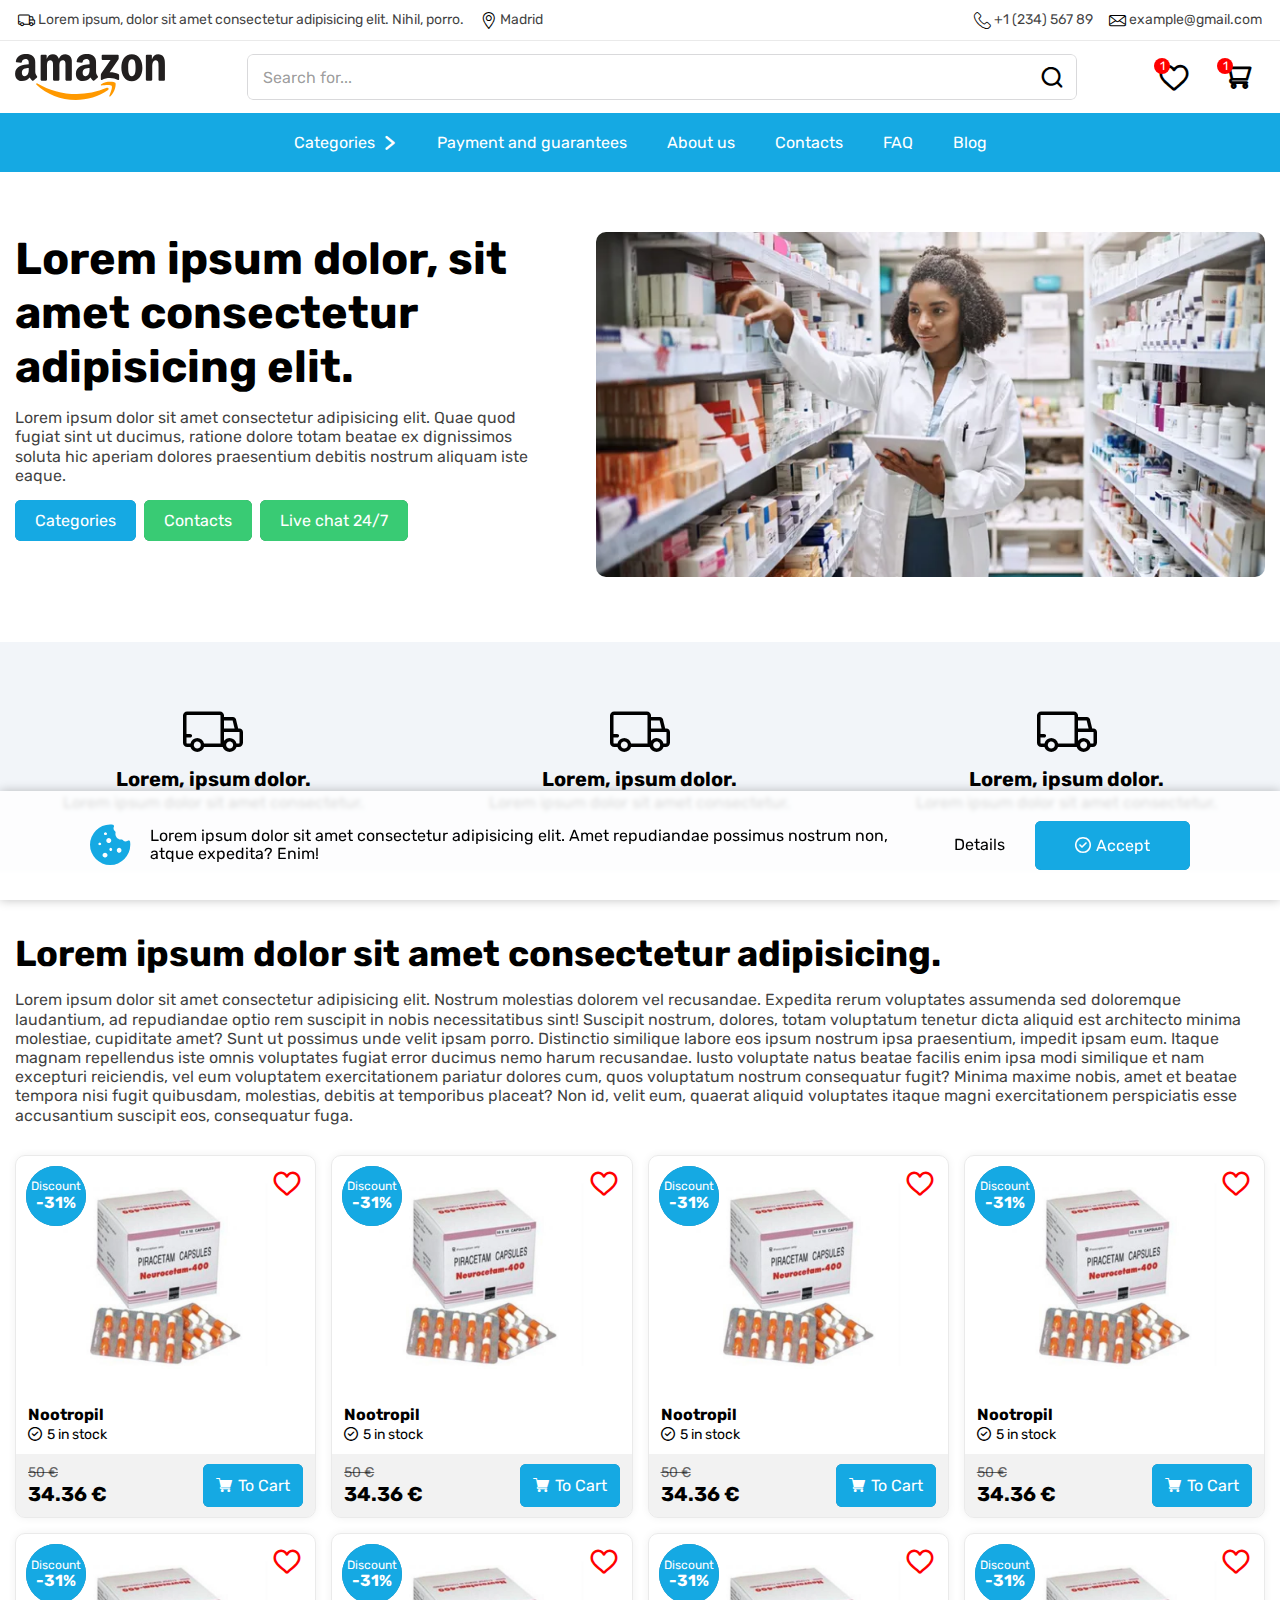
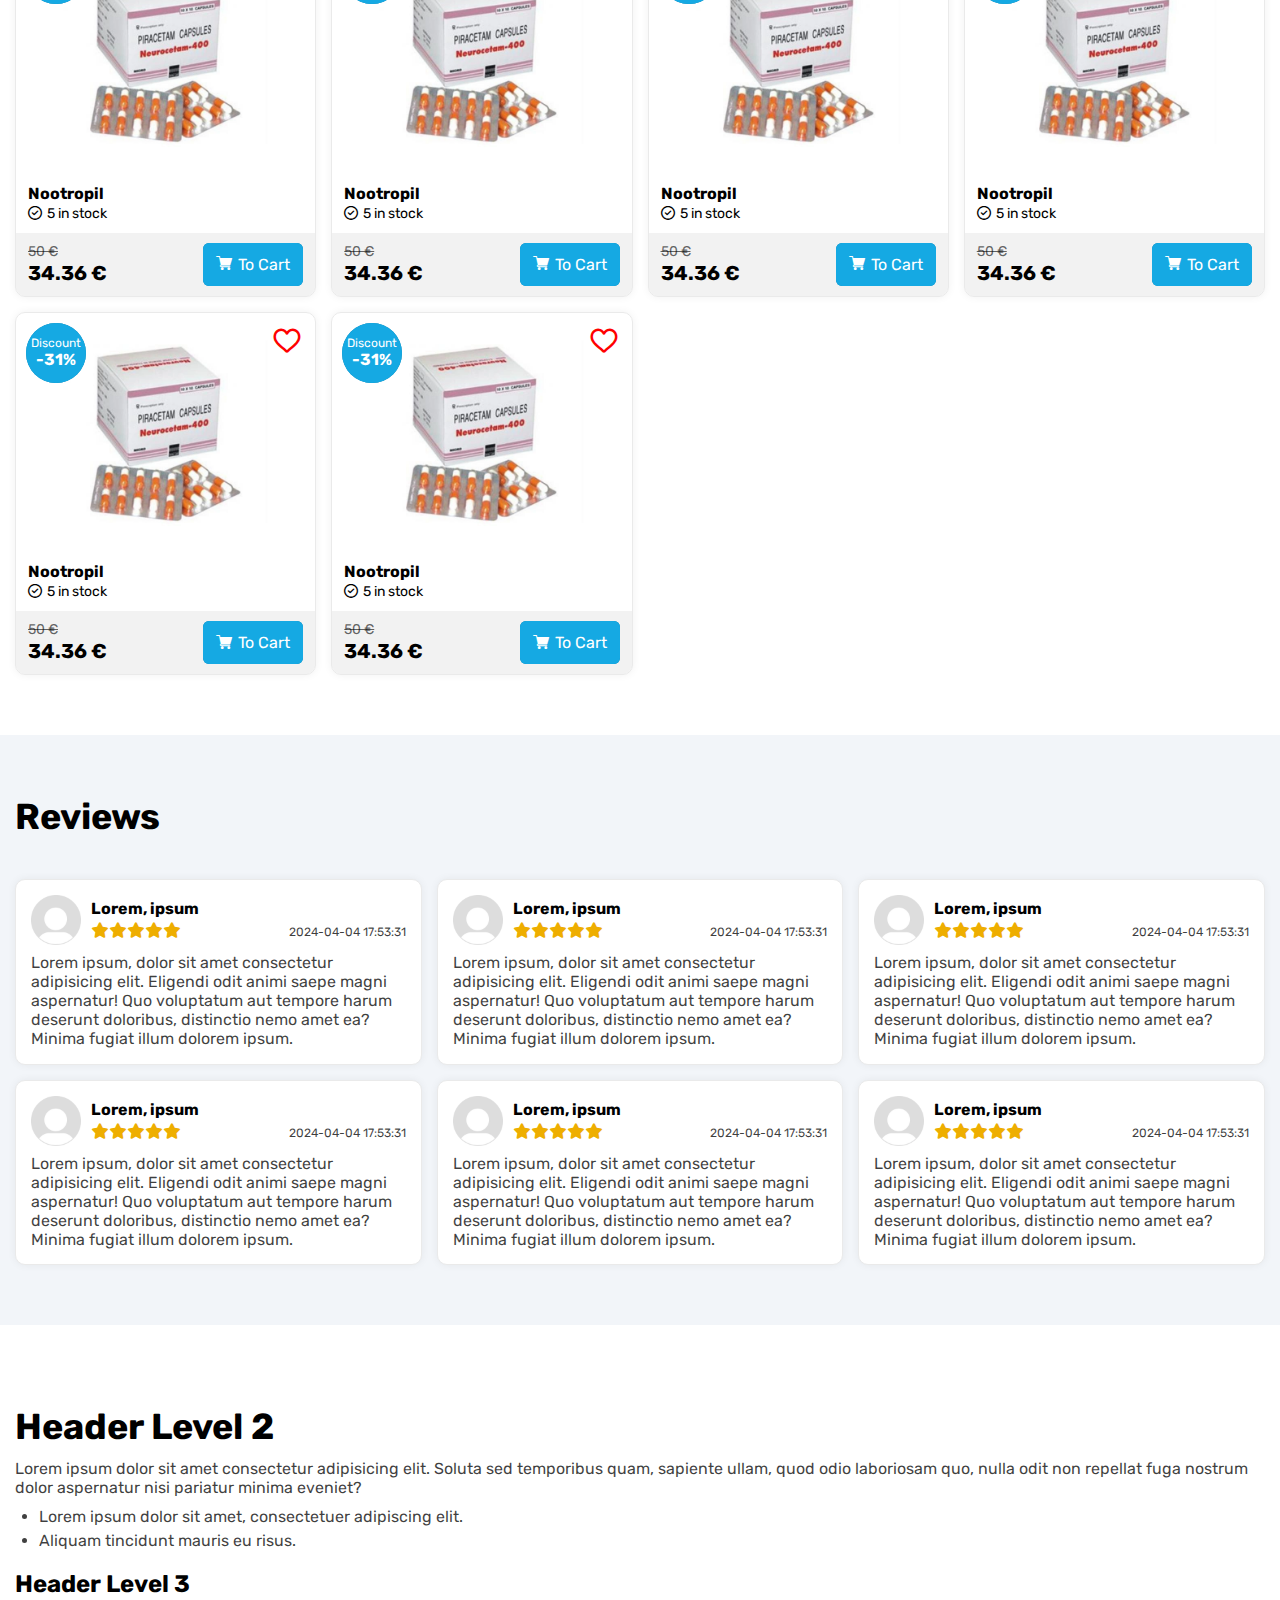
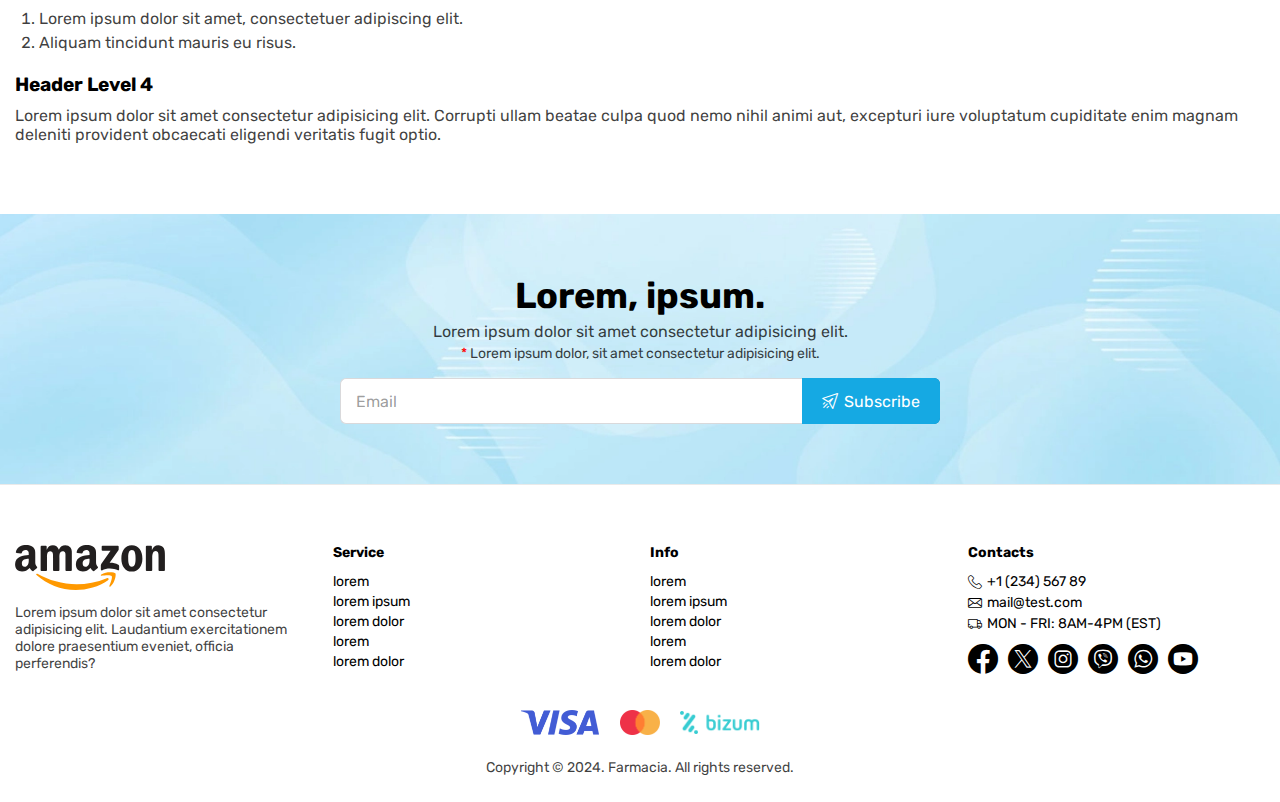
<file: docs/index.html>
<!DOCTYPE html>
<html>

<head>
    <meta charset="UTF-8">
    <meta name="viewport" content="width=device-width, initial-scale=1.0">
    <title>Home</title>

    <link rel="icon" href="img/favicon.png" type="image/png" sizes="32x32">
    <link rel="stylesheet" href="css/swiper.css">
    <link rel="stylesheet" href="css/main.css">

    <script defer src="js/swiper.js"></script>
    <script defer src="js/main.js"></script>
</head>

<body>
    <div class="page">
        <header class="header">
            <div class="header__wrapper">
                <div class="header__top">
                    <div class="container">
                        <div class="header__top-inner">
                            <div class="header__delivery"><span class="icon-delivery"></span><span>Lorem ipsum, dolor sit amet consectetur adipisicing elit. Nihil, porro.</span></div>
                            <a href="#" class="header__location" data-popup="location|Choose the city"><span class="icon-location"></span><span>Madrid</span></a>
                            <a href="tel:+123456789" class="header__phone"><span class="icon-phone"></span><span>+1 (234) 567 89</span></a>
                            <a href="mailto:example@gmail.com" class="header__mail"><span class="icon-mail"></span><span>example@gmail.com</span></a>
                        </div>
                    </div>
                </div>
                <div class="header__mobile">
                    <div class="container">
                        <div class="header__mobile-inner">
                            <button class="header__burger" data-mobile><span class="icon-burger"></span></button>
                            <div class="header__logo"><a href="/index.html"><img src="img/logo.svg" alt="logo image" loading="lazy" width="150" height="50"></a></div>
                            <button class="header__search" data-search><span class="icon-search"></span></button>
                            <button class="header__cart" data-popup="cart|Cart"><span class="icon-cart" data-count="1"></span></button>
                        </div>
                    </div>
                </div>
                <div class="header__middle">
                    <div class="container">
                        <div class="header__middle-inner">
                            <div class="header__logo"><a href="/index.html"><img src="img/logo.svg" alt="logo image" loading="lazy" width="150" height="50"></a></div>
                            <form class="header__form header-form">
                                <div class="header-form__inner">
                                    <div class="header-form__search">
                                        <button class="icon-search"></button>
                                        <input name="s" type="text" placeholder="Search for...">
                                    </div>
                                    <ul class="header-form__search-list search-list">

                                        <li class="search-list__item search-item">
                                            <a href="#" class="search-item__inner">
                                                <div class="search-item__image"><img src="img/products/test.webp" alt="image product" loading="lazy" width="100" height="100"></div>
                                                <div class="search-item__content">
                                                    <div class="search-item__info">
                                                        <div class="search-item__title">Nootropil</div>
                                                        <div class="search-item__price">34.36 €</div>
                                                    </div>
                                                    <div class="search-item__discount">-31%</div>
                                                </div>
                                                <div class="search-item__btn btn btn_prim">Buy</div>
                                            </a>
                                        </li>

                                        <li class="search-list__item search-item">
                                            <a href="#" class="search-item__inner">
                                                <div class="search-item__image"><img src="img/products/test.webp" alt="image product" loading="lazy" width="100" height="100"></div>
                                                <div class="search-item__content">
                                                    <div class="search-item__info">
                                                        <div class="search-item__title">Nootropil</div>
                                                        <div class="search-item__price">34.36 €</div>
                                                    </div>
                                                    <div class="search-item__discount">-31%</div>
                                                </div>
                                                <div class="search-item__btn btn btn_prim">Buy</div>
                                            </a>
                                        </li>

                                        <li class="search-list__item search-item">
                                            <a href="#" class="search-item__inner">
                                                <div class="search-item__image"><img src="img/products/test.webp" alt="image product" loading="lazy" width="100" height="100"></div>
                                                <div class="search-item__content">
                                                    <div class="search-item__info">
                                                        <div class="search-item__title">Nootropil</div>
                                                        <div class="search-item__price">34.36 €</div>
                                                    </div>
                                                    <div class="search-item__discount">-31%</div>
                                                </div>
                                                <div class="search-item__btn btn btn_prim">Buy</div>
                                            </a>
                                        </li>

                                        <li class="search-list__item search-item">
                                            <a href="#" class="search-item__inner">
                                                <div class="search-item__image"><img src="img/products/test.webp" alt="image product" loading="lazy" width="100" height="100"></div>
                                                <div class="search-item__content">
                                                    <div class="search-item__info">
                                                        <div class="search-item__title">Nootropil</div>
                                                        <div class="search-item__price">34.36 €</div>
                                                    </div>
                                                    <div class="search-item__discount">-31%</div>
                                                </div>
                                                <div class="search-item__btn btn btn_prim">Buy</div>
                                            </a>
                                        </li>

                                        <li class="search-list__item search-item">
                                            <a href="#" class="search-item__inner">
                                                <div class="search-item__image"><img src="img/products/test.webp" alt="image product" loading="lazy" width="100" height="100"></div>
                                                <div class="search-item__content">
                                                    <div class="search-item__info">
                                                        <div class="search-item__title">Nootropil</div>
                                                        <div class="search-item__price">34.36 €</div>
                                                    </div>
                                                    <div class="search-item__discount">-31%</div>
                                                </div>
                                                <div class="search-item__btn btn btn_prim">Buy</div>
                                            </a>
                                        </li>

                                        <li class="search-list__item search-item">
                                            <a href="#" class="search-item__inner">
                                                <div class="search-item__image"><img src="img/products/test.webp" alt="image product" loading="lazy" width="100" height="100"></div>
                                                <div class="search-item__content">
                                                    <div class="search-item__info">
                                                        <div class="search-item__title">Nootropil</div>
                                                        <div class="search-item__price">34.36 €</div>
                                                    </div>
                                                    <div class="search-item__discount">-31%</div>
                                                </div>
                                                <div class="search-item__btn btn btn_prim">Buy</div>
                                            </a>
                                        </li>

                                        <li class="search-list__item search-item">
                                            <a href="#" class="search-item__inner">
                                                <div class="search-item__image"><img src="img/products/test.webp" alt="image product" loading="lazy" width="100" height="100"></div>
                                                <div class="search-item__content">
                                                    <div class="search-item__info">
                                                        <div class="search-item__title">Nootropil</div>
                                                        <div class="search-item__price">34.36 €</div>
                                                    </div>
                                                    <div class="search-item__discount">-31%</div>
                                                </div>
                                                <div class="search-item__btn btn btn_prim">Buy</div>
                                            </a>
                                        </li>

                                        <li class="search-list__item search-item">
                                            <a href="#" class="search-item__inner">
                                                <div class="search-item__image"><img src="img/products/test.webp" alt="image product" loading="lazy" width="100" height="100"></div>
                                                <div class="search-item__content">
                                                    <div class="search-item__info">
                                                        <div class="search-item__title">Nootropil</div>
                                                        <div class="search-item__price">34.36 €</div>
                                                    </div>
                                                    <div class="search-item__discount">-31%</div>
                                                </div>
                                                <div class="search-item__btn btn btn_prim">Buy</div>
                                            </a>
                                        </li>

                                        <li class="search-list__item search-item">
                                            <a href="#" class="search-item__inner">
                                                <div class="search-item__image"><img src="img/products/test.webp" alt="image product" loading="lazy" width="100" height="100"></div>
                                                <div class="search-item__content">
                                                    <div class="search-item__info">
                                                        <div class="search-item__title">Nootropil</div>
                                                        <div class="search-item__price">34.36 €</div>
                                                    </div>
                                                    <div class="search-item__discount">-31%</div>
                                                </div>
                                                <div class="search-item__btn btn btn_prim">Buy</div>
                                            </a>
                                        </li>

                                        <li class="search-list__item search-item">
                                            <a href="#" class="search-item__inner">
                                                <div class="search-item__image"><img src="img/products/test.webp" alt="image product" loading="lazy" width="100" height="100"></div>
                                                <div class="search-item__content">
                                                    <div class="search-item__info">
                                                        <div class="search-item__title">Nootropil</div>
                                                        <div class="search-item__price">34.36 €</div>
                                                    </div>
                                                    <div class="search-item__discount">-31%</div>
                                                </div>
                                                <div class="search-item__btn btn btn_prim">Buy</div>
                                            </a>
                                        </li>

                                    </ul>
                                </div>
                            </form>
                            <a href="/favorites.html" class="header__action header__saved"><span class="icon-heart" data-count="1"></span></a>
                            <a href="#" class="header__action header__cart" data-popup="cart|Cart"><span class="icon-cart" data-count="1"></span></a>
                        </div>
                    </div>
                </div>
                <nav class="header__nav">
                    <div class="container">
                        <div class="header__nav-inner">
                            <ul class="menu">
                                <li class="menu-item">
                                    <a href="#"><span>Categories</span><span class="icon-arrow"></span></a>
                                    <ul class="sub-menu">
                                        <li class="menu-item"><a href="/category.html">antibiotics</a></li>
                                        <li class="menu-item"><a href="/category.html">bestsellers</a></li>
                                        <li class="menu-item"><a href="/category.html">mens-health</a></li>
                                        <li class="menu-item"><a href="/category.html">erectile-dysfunction</a></li>
                                        <li class="menu-item"><a href="/category.html">alcoholism</a></li>
                                        <li class="menu-item"><a href="/category.html">skin-care</a></li>
                                        <li class="menu-item"><a href="/category.html">alzheimers-and-parkinsons</a></li>
                                        <li class="menu-item"><a href="/category.html">hypertension</a></li>
                                        <li class="menu-item"><a href="/category.html">cardiovascular-diseases</a></li>
                                        <li class="menu-item"><a href="/category.html">respiratory-tract</a></li>
                                        <li class="menu-item"><a href="/category.html">asthma</a></li>
                                        <li class="menu-item"><a href="/category.html">arthritis</a></li>
                                        <li class="menu-item"><a href="/category.html">surgery</a></li>
                                        <li class="menu-item"><a href="/category.html">migraine</a></li>
                                        <li class="menu-item"><a href="/category.html">muscle-relaxants</a></li>
                                        <li class="menu-item"><a href="/category.html">womens-health</a></li>
                                        <li class="menu-item"><a href="/category.html">brands</a></li>
                                        <li class="menu-item"><a href="/category.html">antifungals</a></li>
                                        <li class="menu-item"><a href="/category.html">urinary-tract</a></li>
                                        <li class="menu-item"><a href="/category.html">mental-disorders</a></li>
                                        <li class="menu-item"><a href="/category.html">neurological-disorders</a></li>
                                        <li class="menu-item"><a href="/category.html">cancer</a></li>
                                        <li class="menu-item"><a href="/category.html">diabetes</a></li>
                                        <li class="menu-item"><a href="/category.html">antiallergic</a></li>
                                        <li class="menu-item"><a href="/category.html">osteoporosis</a></li>
                                        <li class="menu-item"><a href="/category.html">anti-inflammatories</a></li>
                                        <li class="menu-item"><a href="/category.html">antiparasitic</a></li>
                                        <li class="menu-item"><a href="/category.html">gastrointestinal-tract</a></li>
                                        <li class="menu-item"><a href="/category.html">birth-control</a></li>
                                        <li class="menu-item"><a href="/category.html">cholesterol</a></li>
                                        <li class="menu-item"><a href="/category.html">antidepressants</a></li>
                                        <li class="menu-item"><a href="/category.html">antivirals</a></li>
                                        <li class="menu-item"><a href="/category.html">hiv</a></li>
                                        <li class="menu-item"><a href="/category.html">stop-smoking</a></li>
                                        <li class="menu-item"><a href="/category.html">anticonvulsants</a></li>
                                        <li class="menu-item"><a href="/category.html">eye-care</a></li>
                                        <li class="menu-item"><a href="/category.html">obesity</a></li>
                                        <li class="menu-item"><a href="/category.html">analgesics</a></li>
                                        <li class="menu-item"><a href="/category.html">vitamins-supplements</a></li>
                                    </ul>
                                </li>
                                <li class="menu-item"><a href="/payment.html">Payment and guarantees</a></li>
                                <li class="menu-item"><a href="/about.html">About us</a></li>
                                <li class="menu-item"><a href="/contacts.html">Contacts</a></li>
                                <li class="menu-item"><a href="/faq.html">FAQ</a></li>
                                <li class="menu-item"><a href="/blog.html">Blog</a></li>
                            </ul>
                        </div>
                    </div>
                </nav>
            </div>
            <div class="header__mobile-menu mobile-menu">
                <div class="mobile-menu__inner">
                    <div class="mobile-menu__top">
                        <div class="mobile-menu__logo"><a href="/index.html"><img src="img/logo.svg" alt="logo image" loading="lazy" width="150" height="50"></a></div>
                        <button class="mobile-menu__close close"><span class="icon-close"></span></button>
                    </div>
                    <div class="mobile-menu__content">
                        <nav class="mobile-menu__nav">
                            <ul class="menu">
                                <li class="menu-item" data-popup="location|Choose the city"><a href="#"><span class="icon-location"></span><span>Location</span><span class="icon-arrow"></span></a></li>
                                <li class="menu-item" data-popup="cart|Cart"><a href="#"><span class="icon-cart"></span><span>Cart</span><span class="icon-arrow"></span></a></li>
                                <li class="menu-item"><a href="/favorites.html"><span class="icon-heart"></span><span>Saved</span></a></li>
                            </ul>
                            <ul class="menu">
                                <li class="menu-item">
                                    <a href="#"><span class="icon-category"></span><span>Categories</span><span class="icon-arrow"></span></a>
                                    <div class="sub-menu">
                                        <div class="sub-menu__top"><button class="back"><span class="icon-arrow"></span><span class="caption">Categories</span></button><button class="close"><span class="icon-close"></span></button></div>
                                        <div class="sub-menu__content">
                                            <ul class="menu">
                                                <li class="menu-item"><a href="/category.html">antibiotics</a></li>
                                                <li class="menu-item"><a href="/category.html">bestsellers</a></li>
                                                <li class="menu-item"><a href="/category.html">mens-health</a></li>
                                                <li class="menu-item"><a href="/category.html">erectile-dysfunction</a></li>
                                                <li class="menu-item"><a href="/category.html">alcoholism</a></li>
                                                <li class="menu-item"><a href="/category.html">skin-care</a></li>
                                                <li class="menu-item"><a href="/category.html">alzheimers-and-parkinsons</a></li>
                                                <li class="menu-item"><a href="/category.html">hypertension</a></li>
                                                <li class="menu-item"><a href="/category.html">cardiovascular-diseases</a></li>
                                                <li class="menu-item"><a href="/category.html">respiratory-tract</a></li>
                                                <li class="menu-item"><a href="/category.html">asthma</a></li>
                                                <li class="menu-item"><a href="/category.html">arthritis</a></li>
                                                <li class="menu-item"><a href="/category.html">surgery</a></li>
                                                <li class="menu-item"><a href="/category.html">migraine</a></li>
                                                <li class="menu-item"><a href="/category.html">muscle-relaxants</a></li>
                                                <li class="menu-item"><a href="/category.html">womens-health</a></li>
                                                <li class="menu-item"><a href="/category.html">brands</a></li>
                                                <li class="menu-item"><a href="/category.html">antifungals</a></li>
                                                <li class="menu-item"><a href="/category.html">urinary-tract</a></li>
                                                <li class="menu-item"><a href="/category.html">mental-disorders</a></li>
                                                <li class="menu-item"><a href="/category.html">neurological-disorders</a></li>
                                                <li class="menu-item"><a href="/category.html">cancer</a></li>
                                                <li class="menu-item"><a href="/category.html">diabetes</a></li>
                                                <li class="menu-item"><a href="/category.html">antiallergic</a></li>
                                                <li class="menu-item"><a href="/category.html">osteoporosis</a></li>
                                                <li class="menu-item"><a href="/category.html">anti-inflammatories</a></li>
                                                <li class="menu-item"><a href="/category.html">antiparasitic</a></li>
                                                <li class="menu-item"><a href="/category.html">gastrointestinal-tract</a></li>
                                                <li class="menu-item"><a href="/category.html">birth-control</a></li>
                                                <li class="menu-item"><a href="/category.html">cholesterol</a></li>
                                                <li class="menu-item"><a href="/category.html">antidepressants</a></li>
                                                <li class="menu-item"><a href="/category.html">antivirals</a></li>
                                                <li class="menu-item"><a href="/category.html">hiv</a></li>
                                                <li class="menu-item"><a href="/category.html">stop-smoking</a></li>
                                                <li class="menu-item"><a href="/category.html">anticonvulsants</a></li>
                                                <li class="menu-item"><a href="/category.html">eye-care</a></li>
                                                <li class="menu-item"><a href="/category.html">obesity</a></li>
                                                <li class="menu-item"><a href="/category.html">analgesics</a></li>
                                                <li class="menu-item"><a href="/category.html">vitamins-supplements</a></li>
                                            </ul>
                                        </div>
                                    </div>
                                </li>
                                <li class="menu-item"><a href="/payment.html"><span class="icon-payment"></span><span>Payment and guarantees</span></a></li>
                                <li class="menu-item"><a href="/about.html"><span class="icon-about"></span><span>About us</span></a></li>
                                <li class="menu-item"><a href="/contacts.html"><span class="icon-mail"></span><span>Contacts</span></a></li>
                                <li class="menu-item"><a href="/faq.html"><span class="icon-faq"></span><span>FAQ</span></a></li>
                                <li class="menu-item"><a href="/blog.html"><span class="icon-blog"></span><span>Blog</span></a></li>
                                <li class="menu-item">
                                    <a href="#"><span class="icon-info"></span><span>Info</span><span class="icon-arrow"></span></a>
                                    <div class="sub-menu">
                                        <div class="sub-menu__top"><button class="back"><span class="icon-arrow"></span><span class="caption">Info</span></button><button class="close"><span class="icon-close"></span></button></div>
                                        <div class="sub-menu__content">
                                            <div class="row"><span class="icon-delivery"></span><span>Lorem ipsum, dolor sit amet consectetur adipisicing elit. Nihil, porro.</span></div>
                                            <a href="tel:+123456789" class="row"><span class="icon-phone"></span><span>+1 (234) 567 89</span></a>
                                            <a href="mailto:mail@test.com" class="row"><span class="icon-mail"></span><span>mail@test.com</span></a>
                                        </div>
                                    </div>
                                </li>
                            </ul>
                        </nav>
                    </div>
                </div>
            </div>
            <div class="overlay"></div>
        </header>
        <main class="main">
            <section class="hero">
                <div class="container">
                    <div class="hero__inner">
                        <div class="hero__content">
                            <h1>Lorem ipsum dolor, sit amet consectetur adipisicing elit.</h1>
                            <p class="text_prim">Lorem ipsum dolor sit amet consectetur adipisicing elit. Quae quod fugiat sint ut ducimus, ratione dolore totam beatae ex dignissimos soluta hic aperiam dolores praesentium debitis nostrum aliquam iste eaque.</p>
                            <div class="hero__btns">
                                <a href="/categories.html" class="btn btn_prim">Categories</a>
                                <a href="/contacts.html" class="btn">Contacts</a>
                                <a href="/chat.html" class="btn">Live chat 24/7</a>
                            </div>
                        </div>
                        <div class="hero__image">
                            <img src="img/hero/hero.webp" alt="hero image" loading="lazy" width="700" height="361">
                        </div>
                    </div>
                </div>
            </section>
            <section class="cards">
                <div class="container">
                    <div class="cards__inner">
                        <ul class="cards__list">

                            <li class="cards__item">
                                <div class="cards__icon"><span class="icon-delivery"></span></div>
                                <div class="cards__content">
                                    <p class="cards__title">Lorem, ipsum dolor.</p>
                                    <p class="cards__text text_prim">Lorem ipsum dolor sit amet consectetur.</p>
                                </div>
                            </li>

                            <li class="cards__item">
                                <div class="cards__icon"><span class="icon-delivery"></span></div>
                                <div class="cards__content">
                                    <p class="cards__title">Lorem, ipsum dolor.</p>
                                    <p class="cards__text text_prim">Lorem ipsum dolor sit amet consectetur.</p>
                                </div>
                            </li>

                            <li class="cards__item">
                                <div class="cards__icon"><span class="icon-delivery"></span></div>
                                <div class="cards__content">
                                    <p class="cards__title">Lorem, ipsum dolor.</p>
                                    <p class="cards__text text_prim">Lorem ipsum dolor sit amet consectetur.</p>
                                </div>
                            </li>

                        </ul>
                    </div>
                </div>
            </section>
            <section class="products">
                <div class="container">
                    <div class="products__inner">
                        <div class="products__content">

                            <h2 class="title_prim">Lorem ipsum dolor sit amet consectetur adipisicing.</h2>
                            <p class="text_prim">Lorem ipsum dolor sit amet consectetur adipisicing elit. Nostrum molestias dolorem vel recusandae. Expedita rerum voluptates assumenda sed doloremque laudantium, ad repudiandae optio rem suscipit in nobis necessitatibus sint! Suscipit nostrum, dolores, totam voluptatum tenetur dicta aliquid est architecto minima molestiae, cupiditate amet? Sunt ut possimus unde velit ipsam porro. Distinctio similique labore eos ipsum nostrum ipsa praesentium, impedit ipsam eum. Itaque magnam repellendus iste omnis voluptates fugiat error ducimus nemo harum recusandae. Iusto voluptate natus beatae facilis enim ipsa modi similique et nam excepturi reiciendis, vel eum voluptatem exercitationem pariatur dolores cum, quos voluptatum nostrum consequatur fugit? Minima maxime nobis, amet et beatae tempora nisi fugit quibusdam, molestias, debitis at temporibus placeat? Non id, velit eum, quaerat aliquid voluptates itaque magni exercitationem perspiciatis esse accusantium suscipit eos, consequatur fuga.</p>

                        </div>
                        <ul class="products-list">

                            <li class="products-list__item product-card" itemscope itemtype="https://schema.org/Product">
                                <meta itemprop="name" content="Nootropil" />
                                <link itemprop="url" href="/product.html" />
                                <link itemprop="image" href="img/products/test.webp" />
                                <meta itemprop="model" content="Nootropil" />
                                <meta itemprop="productID" content="Nootropil" />
                                <meta itemprop="category" content="category" />
                                <div itemprop="aggregateRating" itemscope itemtype="https://schema.org/AggregateRating">
                                    <meta itemprop="ratingValue" content="4.5">
                                    <meta itemprop="reviewCount" content="2">
                                </div>
                                <div itemprop="offers" itemscope itemtype="https://schema.org/Offer">
                                    <meta itemprop="priceCurrency" content="EUR" />
                                    <meta itemprop="price" content="34.36" />
                                    <link itemprop="availability" href="https://schema.org/InStock" />
                                </div>
                                <a href="/product.html" class="product-card__inner">
                                    <div class="product-card__top">
                                        <div class="product-card__image">
                                            <img src="img/products/test.webp" alt="image product" loading="lazy" width="207" height="180">
                                            <div class="product-card__discount"><span class="product-card__discount-text">Discount</span><span class="product-card__discount-value">-31%</span></div>
                                            <button class="product-card__save"><span class="icon-heart"></span></button>
                                        </div>
                                        <div class="product-card__content">
                                            <h3 class="product-card__title">Nootropil</h3>
                                            <div class="product-card__stock"><span class="icon-mark"></span><span class="product-card__stock-value">5</span> in stock</div>
                                        </div>
                                    </div>
                                    <div class="product-card__bottom">
                                        <div class="product-card__price">
                                            <del class="product-card__old-price">50 €</del>
                                            <div class="product-card__current-price">34.36 €</div>
                                        </div>
                                        <button class="product-card__buy btn btn_prim"><span class="icon-cart-fill"></span>To Cart</button>
                                    </div>
                                </a>
                            </li>

                            <li class="products-list__item product-card" itemscope itemtype="https://schema.org/Product">
                                <meta itemprop="name" content="Nootropil" />
                                <link itemprop="url" href="/product.html" />
                                <link itemprop="image" href="img/products/test.webp" />
                                <meta itemprop="model" content="Nootropil" />
                                <meta itemprop="productID" content="Nootropil" />
                                <meta itemprop="category" content="category" />
                                <div itemprop="aggregateRating" itemscope itemtype="https://schema.org/AggregateRating">
                                    <meta itemprop="ratingValue" content="4.5">
                                    <meta itemprop="reviewCount" content="2">
                                </div>
                                <div itemprop="offers" itemscope itemtype="https://schema.org/Offer">
                                    <meta itemprop="priceCurrency" content="EUR" />
                                    <meta itemprop="price" content="34.36" />
                                    <link itemprop="availability" href="https://schema.org/InStock" />
                                </div>
                                <a href="/product.html" class="product-card__inner">
                                    <div class="product-card__top">
                                        <div class="product-card__image">
                                            <img src="img/products/test.webp" alt="image product" loading="lazy" width="207" height="180">
                                            <div class="product-card__discount"><span class="product-card__discount-text">Discount</span><span class="product-card__discount-value">-31%</span></div>
                                            <button class="product-card__save"><span class="icon-heart"></span></button>
                                        </div>
                                        <div class="product-card__content">
                                            <h3 class="product-card__title">Nootropil</h3>
                                            <div class="product-card__stock"><span class="icon-mark"></span><span class="product-card__stock-value">5</span> in stock</div>
                                        </div>
                                    </div>
                                    <div class="product-card__bottom">
                                        <div class="product-card__price">
                                            <del class="product-card__old-price">50 €</del>
                                            <div class="product-card__current-price">34.36 €</div>
                                        </div>
                                        <button class="product-card__buy btn btn_prim"><span class="icon-cart-fill"></span>To Cart</button>
                                    </div>
                                </a>
                            </li>

                            <li class="products-list__item product-card" itemscope itemtype="https://schema.org/Product">
                                <meta itemprop="name" content="Nootropil" />
                                <link itemprop="url" href="/product.html" />
                                <link itemprop="image" href="img/products/test.webp" />
                                <meta itemprop="model" content="Nootropil" />
                                <meta itemprop="productID" content="Nootropil" />
                                <meta itemprop="category" content="category" />
                                <div itemprop="aggregateRating" itemscope itemtype="https://schema.org/AggregateRating">
                                    <meta itemprop="ratingValue" content="4.5">
                                    <meta itemprop="reviewCount" content="2">
                                </div>
                                <div itemprop="offers" itemscope itemtype="https://schema.org/Offer">
                                    <meta itemprop="priceCurrency" content="EUR" />
                                    <meta itemprop="price" content="34.36" />
                                    <link itemprop="availability" href="https://schema.org/InStock" />
                                </div>
                                <a href="/product.html" class="product-card__inner">
                                    <div class="product-card__top">
                                        <div class="product-card__image">
                                            <img src="img/products/test.webp" alt="image product" loading="lazy" width="207" height="180">
                                            <div class="product-card__discount"><span class="product-card__discount-text">Discount</span><span class="product-card__discount-value">-31%</span></div>
                                            <button class="product-card__save"><span class="icon-heart"></span></button>
                                        </div>
                                        <div class="product-card__content">
                                            <h3 class="product-card__title">Nootropil</h3>
                                            <div class="product-card__stock"><span class="icon-mark"></span><span class="product-card__stock-value">5</span> in stock</div>
                                        </div>
                                    </div>
                                    <div class="product-card__bottom">
                                        <div class="product-card__price">
                                            <del class="product-card__old-price">50 €</del>
                                            <div class="product-card__current-price">34.36 €</div>
                                        </div>
                                        <button class="product-card__buy btn btn_prim"><span class="icon-cart-fill"></span>To Cart</button>
                                    </div>
                                </a>
                            </li>

                            <li class="products-list__item product-card" itemscope itemtype="https://schema.org/Product">
                                <meta itemprop="name" content="Nootropil" />
                                <link itemprop="url" href="/product.html" />
                                <link itemprop="image" href="img/products/test.webp" />
                                <meta itemprop="model" content="Nootropil" />
                                <meta itemprop="productID" content="Nootropil" />
                                <meta itemprop="category" content="category" />
                                <div itemprop="aggregateRating" itemscope itemtype="https://schema.org/AggregateRating">
                                    <meta itemprop="ratingValue" content="4.5">
                                    <meta itemprop="reviewCount" content="2">
                                </div>
                                <div itemprop="offers" itemscope itemtype="https://schema.org/Offer">
                                    <meta itemprop="priceCurrency" content="EUR" />
                                    <meta itemprop="price" content="34.36" />
                                    <link itemprop="availability" href="https://schema.org/InStock" />
                                </div>
                                <a href="/product.html" class="product-card__inner">
                                    <div class="product-card__top">
                                        <div class="product-card__image">
                                            <img src="img/products/test.webp" alt="image product" loading="lazy" width="207" height="180">
                                            <div class="product-card__discount"><span class="product-card__discount-text">Discount</span><span class="product-card__discount-value">-31%</span></div>
                                            <button class="product-card__save"><span class="icon-heart"></span></button>
                                        </div>
                                        <div class="product-card__content">
                                            <h3 class="product-card__title">Nootropil</h3>
                                            <div class="product-card__stock"><span class="icon-mark"></span><span class="product-card__stock-value">5</span> in stock</div>
                                        </div>
                                    </div>
                                    <div class="product-card__bottom">
                                        <div class="product-card__price">
                                            <del class="product-card__old-price">50 €</del>
                                            <div class="product-card__current-price">34.36 €</div>
                                        </div>
                                        <button class="product-card__buy btn btn_prim"><span class="icon-cart-fill"></span>To Cart</button>
                                    </div>
                                </a>
                            </li>

                            <li class="products-list__item product-card" itemscope itemtype="https://schema.org/Product">
                                <meta itemprop="name" content="Nootropil" />
                                <link itemprop="url" href="/product.html" />
                                <link itemprop="image" href="img/products/test.webp" />
                                <meta itemprop="model" content="Nootropil" />
                                <meta itemprop="productID" content="Nootropil" />
                                <meta itemprop="category" content="category" />
                                <div itemprop="aggregateRating" itemscope itemtype="https://schema.org/AggregateRating">
                                    <meta itemprop="ratingValue" content="4.5">
                                    <meta itemprop="reviewCount" content="2">
                                </div>
                                <div itemprop="offers" itemscope itemtype="https://schema.org/Offer">
                                    <meta itemprop="priceCurrency" content="EUR" />
                                    <meta itemprop="price" content="34.36" />
                                    <link itemprop="availability" href="https://schema.org/InStock" />
                                </div>
                                <a href="/product.html" class="product-card__inner">
                                    <div class="product-card__top">
                                        <div class="product-card__image">
                                            <img src="img/products/test.webp" alt="image product" loading="lazy" width="207" height="180">
                                            <div class="product-card__discount"><span class="product-card__discount-text">Discount</span><span class="product-card__discount-value">-31%</span></div>
                                            <button class="product-card__save"><span class="icon-heart"></span></button>
                                        </div>
                                        <div class="product-card__content">
                                            <h3 class="product-card__title">Nootropil</h3>
                                            <div class="product-card__stock"><span class="icon-mark"></span><span class="product-card__stock-value">5</span> in stock</div>
                                        </div>
                                    </div>
                                    <div class="product-card__bottom">
                                        <div class="product-card__price">
                                            <del class="product-card__old-price">50 €</del>
                                            <div class="product-card__current-price">34.36 €</div>
                                        </div>
                                        <button class="product-card__buy btn btn_prim"><span class="icon-cart-fill"></span>To Cart</button>
                                    </div>
                                </a>
                            </li>

                            <li class="products-list__item product-card" itemscope itemtype="https://schema.org/Product">
                                <meta itemprop="name" content="Nootropil" />
                                <link itemprop="url" href="/product.html" />
                                <link itemprop="image" href="img/products/test.webp" />
                                <meta itemprop="model" content="Nootropil" />
                                <meta itemprop="productID" content="Nootropil" />
                                <meta itemprop="category" content="category" />
                                <div itemprop="aggregateRating" itemscope itemtype="https://schema.org/AggregateRating">
                                    <meta itemprop="ratingValue" content="4.5">
                                    <meta itemprop="reviewCount" content="2">
                                </div>
                                <div itemprop="offers" itemscope itemtype="https://schema.org/Offer">
                                    <meta itemprop="priceCurrency" content="EUR" />
                                    <meta itemprop="price" content="34.36" />
                                    <link itemprop="availability" href="https://schema.org/InStock" />
                                </div>
                                <a href="/product.html" class="product-card__inner">
                                    <div class="product-card__top">
                                        <div class="product-card__image">
                                            <img src="img/products/test.webp" alt="image product" loading="lazy" width="207" height="180">
                                            <div class="product-card__discount"><span class="product-card__discount-text">Discount</span><span class="product-card__discount-value">-31%</span></div>
                                            <button class="product-card__save"><span class="icon-heart"></span></button>
                                        </div>
                                        <div class="product-card__content">
                                            <h3 class="product-card__title">Nootropil</h3>
                                            <div class="product-card__stock"><span class="icon-mark"></span><span class="product-card__stock-value">5</span> in stock</div>
                                        </div>
                                    </div>
                                    <div class="product-card__bottom">
                                        <div class="product-card__price">
                                            <del class="product-card__old-price">50 €</del>
                                            <div class="product-card__current-price">34.36 €</div>
                                        </div>
                                        <button class="product-card__buy btn btn_prim"><span class="icon-cart-fill"></span>To Cart</button>
                                    </div>
                                </a>
                            </li>

                            <li class="products-list__item product-card" itemscope itemtype="https://schema.org/Product">
                                <meta itemprop="name" content="Nootropil" />
                                <link itemprop="url" href="/product.html" />
                                <link itemprop="image" href="img/products/test.webp" />
                                <meta itemprop="model" content="Nootropil" />
                                <meta itemprop="productID" content="Nootropil" />
                                <meta itemprop="category" content="category" />
                                <div itemprop="aggregateRating" itemscope itemtype="https://schema.org/AggregateRating">
                                    <meta itemprop="ratingValue" content="4.5">
                                    <meta itemprop="reviewCount" content="2">
                                </div>
                                <div itemprop="offers" itemscope itemtype="https://schema.org/Offer">
                                    <meta itemprop="priceCurrency" content="EUR" />
                                    <meta itemprop="price" content="34.36" />
                                    <link itemprop="availability" href="https://schema.org/InStock" />
                                </div>
                                <a href="/product.html" class="product-card__inner">
                                    <div class="product-card__top">
                                        <div class="product-card__image">
                                            <img src="img/products/test.webp" alt="image product" loading="lazy" width="207" height="180">
                                            <div class="product-card__discount"><span class="product-card__discount-text">Discount</span><span class="product-card__discount-value">-31%</span></div>
                                            <button class="product-card__save"><span class="icon-heart"></span></button>
                                        </div>
                                        <div class="product-card__content">
                                            <h3 class="product-card__title">Nootropil</h3>
                                            <div class="product-card__stock"><span class="icon-mark"></span><span class="product-card__stock-value">5</span> in stock</div>
                                        </div>
                                    </div>
                                    <div class="product-card__bottom">
                                        <div class="product-card__price">
                                            <del class="product-card__old-price">50 €</del>
                                            <div class="product-card__current-price">34.36 €</div>
                                        </div>
                                        <button class="product-card__buy btn btn_prim"><span class="icon-cart-fill"></span>To Cart</button>
                                    </div>
                                </a>
                            </li>

                            <li class="products-list__item product-card" itemscope itemtype="https://schema.org/Product">
                                <meta itemprop="name" content="Nootropil" />
                                <link itemprop="url" href="/product.html" />
                                <link itemprop="image" href="img/products/test.webp" />
                                <meta itemprop="model" content="Nootropil" />
                                <meta itemprop="productID" content="Nootropil" />
                                <meta itemprop="category" content="category" />
                                <div itemprop="aggregateRating" itemscope itemtype="https://schema.org/AggregateRating">
                                    <meta itemprop="ratingValue" content="4.5">
                                    <meta itemprop="reviewCount" content="2">
                                </div>
                                <div itemprop="offers" itemscope itemtype="https://schema.org/Offer">
                                    <meta itemprop="priceCurrency" content="EUR" />
                                    <meta itemprop="price" content="34.36" />
                                    <link itemprop="availability" href="https://schema.org/InStock" />
                                </div>
                                <a href="/product.html" class="product-card__inner">
                                    <div class="product-card__top">
                                        <div class="product-card__image">
                                            <img src="img/products/test.webp" alt="image product" loading="lazy" width="207" height="180">
                                            <div class="product-card__discount"><span class="product-card__discount-text">Discount</span><span class="product-card__discount-value">-31%</span></div>
                                            <button class="product-card__save"><span class="icon-heart"></span></button>
                                        </div>
                                        <div class="product-card__content">
                                            <h3 class="product-card__title">Nootropil</h3>
                                            <div class="product-card__stock"><span class="icon-mark"></span><span class="product-card__stock-value">5</span> in stock</div>
                                        </div>
                                    </div>
                                    <div class="product-card__bottom">
                                        <div class="product-card__price">
                                            <del class="product-card__old-price">50 €</del>
                                            <div class="product-card__current-price">34.36 €</div>
                                        </div>
                                        <button class="product-card__buy btn btn_prim"><span class="icon-cart-fill"></span>To Cart</button>
                                    </div>
                                </a>
                            </li>

                            <li class="products-list__item product-card" itemscope itemtype="https://schema.org/Product">
                                <meta itemprop="name" content="Nootropil" />
                                <link itemprop="url" href="/product.html" />
                                <link itemprop="image" href="img/products/test.webp" />
                                <meta itemprop="model" content="Nootropil" />
                                <meta itemprop="productID" content="Nootropil" />
                                <meta itemprop="category" content="category" />
                                <div itemprop="aggregateRating" itemscope itemtype="https://schema.org/AggregateRating">
                                    <meta itemprop="ratingValue" content="4.5">
                                    <meta itemprop="reviewCount" content="2">
                                </div>
                                <div itemprop="offers" itemscope itemtype="https://schema.org/Offer">
                                    <meta itemprop="priceCurrency" content="EUR" />
                                    <meta itemprop="price" content="34.36" />
                                    <link itemprop="availability" href="https://schema.org/InStock" />
                                </div>
                                <a href="/product.html" class="product-card__inner">
                                    <div class="product-card__top">
                                        <div class="product-card__image">
                                            <img src="img/products/test.webp" alt="image product" loading="lazy" width="207" height="180">
                                            <div class="product-card__discount"><span class="product-card__discount-text">Discount</span><span class="product-card__discount-value">-31%</span></div>
                                            <button class="product-card__save"><span class="icon-heart"></span></button>
                                        </div>
                                        <div class="product-card__content">
                                            <h3 class="product-card__title">Nootropil</h3>
                                            <div class="product-card__stock"><span class="icon-mark"></span><span class="product-card__stock-value">5</span> in stock</div>
                                        </div>
                                    </div>
                                    <div class="product-card__bottom">
                                        <div class="product-card__price">
                                            <del class="product-card__old-price">50 €</del>
                                            <div class="product-card__current-price">34.36 €</div>
                                        </div>
                                        <button class="product-card__buy btn btn_prim"><span class="icon-cart-fill"></span>To Cart</button>
                                    </div>
                                </a>
                            </li>

                            <li class="products-list__item product-card" itemscope itemtype="https://schema.org/Product">
                                <meta itemprop="name" content="Nootropil" />
                                <link itemprop="url" href="/product.html" />
                                <link itemprop="image" href="img/products/test.webp" />
                                <meta itemprop="model" content="Nootropil" />
                                <meta itemprop="productID" content="Nootropil" />
                                <meta itemprop="category" content="category" />
                                <div itemprop="aggregateRating" itemscope itemtype="https://schema.org/AggregateRating">
                                    <meta itemprop="ratingValue" content="4.5">
                                    <meta itemprop="reviewCount" content="2">
                                </div>
                                <div itemprop="offers" itemscope itemtype="https://schema.org/Offer">
                                    <meta itemprop="priceCurrency" content="EUR" />
                                    <meta itemprop="price" content="34.36" />
                                    <link itemprop="availability" href="https://schema.org/InStock" />
                                </div>
                                <a href="/product.html" class="product-card__inner">
                                    <div class="product-card__top">
                                        <div class="product-card__image">
                                            <img src="img/products/test.webp" alt="image product" loading="lazy" width="207" height="180">
                                            <div class="product-card__discount"><span class="product-card__discount-text">Discount</span><span class="product-card__discount-value">-31%</span></div>
                                            <button class="product-card__save"><span class="icon-heart"></span></button>
                                        </div>
                                        <div class="product-card__content">
                                            <h3 class="product-card__title">Nootropil</h3>
                                            <div class="product-card__stock"><span class="icon-mark"></span><span class="product-card__stock-value">5</span> in stock</div>
                                        </div>
                                    </div>
                                    <div class="product-card__bottom">
                                        <div class="product-card__price">
                                            <del class="product-card__old-price">50 €</del>
                                            <div class="product-card__current-price">34.36 €</div>
                                        </div>
                                        <button class="product-card__buy btn btn_prim"><span class="icon-cart-fill"></span>To Cart</button>
                                    </div>
                                </a>
                            </li>

                        </ul>

                    </div>
                </div>
            </section>
            <section class="reviews">
                <div class="container">
                    <div class="reviews__inner">
                        <div class="reviews__content">
                            <h2 class="title_prim">Reviews</h2>
                        </div>
                        <ul class="reviews-list">

                            <li class="reviews-list__item review-card" itemscope="" itemtype="https://schema.org/Review">
                                <meta itemprop="datePublished" content="2024-04-05">
                                <meta itemprop="itemreviewed" itemscope="" itemtype="https://schema.org/Organization">
                                <meta itemprop="name" content="{$host}">
                                <meta itemprop="itemreviewed" content="{$host}">
                                <div class="review-card__inner">
                                    <div class="review-card__top">
                                        <div class="review-card__image"><img src="img/review/default.webp" alt="image default" loading="lazy" width="100" height="100"></div>
                                        <div class="review-card__author" itemprop="author" itemscope="" itemtype="https://schema.org/Person">
                                            <h3 itemprop="name">Lorem, ipsum</h3>
                                            <div class="review-card__stars">
                                                <span class="icon-star-fill"></span>
                                                <span class="icon-star-fill"></span>
                                                <span class="icon-star-fill"></span>
                                                <span class="icon-star-fill"></span>
                                                <span class="icon-star-fill"></span>
                                            </div>
                                        </div>
                                        <div class="review-card__date">2024-04-04 17:53:31</div>
                                    </div>
                                    <div class="review-card__bottom" itemprop="reviewBody">
                                        <p>Lorem ipsum, dolor sit amet consectetur adipisicing elit. Eligendi odit animi saepe magni aspernatur! Quo voluptatum aut tempore harum deserunt doloribus, distinctio nemo amet ea? Minima fugiat illum dolorem ipsum.</p>
                                    </div>
                                </div>
                            </li>

                            <li class="reviews-list__item review-card" itemscope="" itemtype="https://schema.org/Review">
                                <meta itemprop="datePublished" content="2024-04-05">
                                <meta itemprop="itemreviewed" itemscope="" itemtype="https://schema.org/Organization">
                                <meta itemprop="name" content="{$host}">
                                <meta itemprop="itemreviewed" content="{$host}">
                                <div class="review-card__inner">
                                    <div class="review-card__top">
                                        <div class="review-card__image"><img src="img/review/default.webp" alt="image default" loading="lazy" width="100" height="100"></div>
                                        <div class="review-card__author" itemprop="author" itemscope="" itemtype="https://schema.org/Person">
                                            <h3 itemprop="name">Lorem, ipsum</h3>
                                            <div class="review-card__stars">
                                                <span class="icon-star-fill"></span>
                                                <span class="icon-star-fill"></span>
                                                <span class="icon-star-fill"></span>
                                                <span class="icon-star-fill"></span>
                                                <span class="icon-star-fill"></span>
                                            </div>
                                        </div>
                                        <div class="review-card__date">2024-04-04 17:53:31</div>
                                    </div>
                                    <div class="review-card__bottom" itemprop="reviewBody">
                                        <p>Lorem ipsum, dolor sit amet consectetur adipisicing elit. Eligendi odit animi saepe magni aspernatur! Quo voluptatum aut tempore harum deserunt doloribus, distinctio nemo amet ea? Minima fugiat illum dolorem ipsum.</p>
                                    </div>
                                </div>
                            </li>

                            <li class="reviews-list__item review-card" itemscope="" itemtype="https://schema.org/Review">
                                <meta itemprop="datePublished" content="2024-04-05">
                                <meta itemprop="itemreviewed" itemscope="" itemtype="https://schema.org/Organization">
                                <meta itemprop="name" content="{$host}">
                                <meta itemprop="itemreviewed" content="{$host}">
                                <div class="review-card__inner">
                                    <div class="review-card__top">
                                        <div class="review-card__image"><img src="img/review/default.webp" alt="image default" loading="lazy" width="100" height="100"></div>
                                        <div class="review-card__author" itemprop="author" itemscope="" itemtype="https://schema.org/Person">
                                            <h3 itemprop="name">Lorem, ipsum</h3>
                                            <div class="review-card__stars">
                                                <span class="icon-star-fill"></span>
                                                <span class="icon-star-fill"></span>
                                                <span class="icon-star-fill"></span>
                                                <span class="icon-star-fill"></span>
                                                <span class="icon-star-fill"></span>
                                            </div>
                                        </div>
                                        <div class="review-card__date">2024-04-04 17:53:31</div>
                                    </div>
                                    <div class="review-card__bottom" itemprop="reviewBody">
                                        <p>Lorem ipsum, dolor sit amet consectetur adipisicing elit. Eligendi odit animi saepe magni aspernatur! Quo voluptatum aut tempore harum deserunt doloribus, distinctio nemo amet ea? Minima fugiat illum dolorem ipsum.</p>
                                    </div>
                                </div>
                            </li>

                            <li class="reviews-list__item review-card" itemscope="" itemtype="https://schema.org/Review">
                                <meta itemprop="datePublished" content="2024-04-05">
                                <meta itemprop="itemreviewed" itemscope="" itemtype="https://schema.org/Organization">
                                <meta itemprop="name" content="{$host}">
                                <meta itemprop="itemreviewed" content="{$host}">
                                <div class="review-card__inner">
                                    <div class="review-card__top">
                                        <div class="review-card__image"><img src="img/review/default.webp" alt="image default" loading="lazy" width="100" height="100"></div>
                                        <div class="review-card__author" itemprop="author" itemscope="" itemtype="https://schema.org/Person">
                                            <h3 itemprop="name">Lorem, ipsum</h3>
                                            <div class="review-card__stars">
                                                <span class="icon-star-fill"></span>
                                                <span class="icon-star-fill"></span>
                                                <span class="icon-star-fill"></span>
                                                <span class="icon-star-fill"></span>
                                                <span class="icon-star-fill"></span>
                                            </div>
                                        </div>
                                        <div class="review-card__date">2024-04-04 17:53:31</div>
                                    </div>
                                    <div class="review-card__bottom" itemprop="reviewBody">
                                        <p>Lorem ipsum, dolor sit amet consectetur adipisicing elit. Eligendi odit animi saepe magni aspernatur! Quo voluptatum aut tempore harum deserunt doloribus, distinctio nemo amet ea? Minima fugiat illum dolorem ipsum.</p>
                                    </div>
                                </div>
                            </li>

                            <li class="reviews-list__item review-card" itemscope="" itemtype="https://schema.org/Review">
                                <meta itemprop="datePublished" content="2024-04-05">
                                <meta itemprop="itemreviewed" itemscope="" itemtype="https://schema.org/Organization">
                                <meta itemprop="name" content="{$host}">
                                <meta itemprop="itemreviewed" content="{$host}">
                                <div class="review-card__inner">
                                    <div class="review-card__top">
                                        <div class="review-card__image"><img src="img/review/default.webp" alt="image default" loading="lazy" width="100" height="100"></div>
                                        <div class="review-card__author" itemprop="author" itemscope="" itemtype="https://schema.org/Person">
                                            <h3 itemprop="name">Lorem, ipsum</h3>
                                            <div class="review-card__stars">
                                                <span class="icon-star-fill"></span>
                                                <span class="icon-star-fill"></span>
                                                <span class="icon-star-fill"></span>
                                                <span class="icon-star-fill"></span>
                                                <span class="icon-star-fill"></span>
                                            </div>
                                        </div>
                                        <div class="review-card__date">2024-04-04 17:53:31</div>
                                    </div>
                                    <div class="review-card__bottom" itemprop="reviewBody">
                                        <p>Lorem ipsum, dolor sit amet consectetur adipisicing elit. Eligendi odit animi saepe magni aspernatur! Quo voluptatum aut tempore harum deserunt doloribus, distinctio nemo amet ea? Minima fugiat illum dolorem ipsum.</p>
                                    </div>
                                </div>
                            </li>

                            <li class="reviews-list__item review-card" itemscope="" itemtype="https://schema.org/Review">
                                <meta itemprop="datePublished" content="2024-04-05">
                                <meta itemprop="itemreviewed" itemscope="" itemtype="https://schema.org/Organization">
                                <meta itemprop="name" content="{$host}">
                                <meta itemprop="itemreviewed" content="{$host}">
                                <div class="review-card__inner">
                                    <div class="review-card__top">
                                        <div class="review-card__image"><img src="img/review/default.webp" alt="image default" loading="lazy" width="100" height="100"></div>
                                        <div class="review-card__author" itemprop="author" itemscope="" itemtype="https://schema.org/Person">
                                            <h3 itemprop="name">Lorem, ipsum</h3>
                                            <div class="review-card__stars">
                                                <span class="icon-star-fill"></span>
                                                <span class="icon-star-fill"></span>
                                                <span class="icon-star-fill"></span>
                                                <span class="icon-star-fill"></span>
                                                <span class="icon-star-fill"></span>
                                            </div>
                                        </div>
                                        <div class="review-card__date">2024-04-04 17:53:31</div>
                                    </div>
                                    <div class="review-card__bottom" itemprop="reviewBody">
                                        <p>Lorem ipsum, dolor sit amet consectetur adipisicing elit. Eligendi odit animi saepe magni aspernatur! Quo voluptatum aut tempore harum deserunt doloribus, distinctio nemo amet ea? Minima fugiat illum dolorem ipsum.</p>
                                    </div>
                                </div>
                            </li>

                        </ul>
                    </div>
                </div>
            </section>
            <section class="content">
                <div class="container">
                    <div class="content__inner">

                        <h2>Header Level 2</h2>
                        <p>Lorem ipsum dolor sit amet consectetur adipisicing elit. Soluta sed temporibus quam, sapiente ullam, quod odio laboriosam quo, nulla odit non repellat fuga nostrum dolor aspernatur nisi pariatur minima eveniet?</p>
                        <ul>
                            <li>Lorem ipsum dolor sit amet, consectetuer adipiscing elit.</li>
                            <li>Aliquam tincidunt mauris eu risus.</li>
                        </ul>
                        <h3>Header Level 3</h3>
                        <ol>
                            <li>Lorem ipsum dolor sit amet, consectetuer adipiscing elit.</li>
                            <li>Aliquam tincidunt mauris eu risus.</li>
                        </ol>
                        <h4>Header Level 4</h4>
                        <p>Lorem ipsum dolor sit amet consectetur adipisicing elit. Corrupti ullam beatae culpa quod nemo nihil animi aut, excepturi iure voluptatum cupiditate enim magnam deleniti provident obcaecati eligendi veritatis fugit optio.</p>

                    </div>
                </div>
            </section>
            <section class="subscribe">
                <div class="container">
                    <div class="subscribe__inner">
                        <div class="subscribe__content">
                            <h2 class="title_prim">Lorem, ipsum.</h2>
                            <p>Lorem ipsum dolor sit amet consectetur adipisicing elit.</p>
                            <p class="subscribe__tip">Lorem ipsum dolor, sit amet consectetur adipisicing elit.</p>
                        </div>
                        <form class="subscribe__form form">
                            <div class="form__row">
                                <div class="form__column">
                                    <div class="form__subscribe">
                                        <input type="email" name="email" required placeholder="Email">
                                        <button class="btn btn_prim" type="submit"><span class="icon-send"></span><span>Subscribe</span></button>
                                    </div>
                                    <div class="form__subscribe-success">Lorem ipsum dolor sit amet!</div>
                                </div>
                            </div>
                        </form>
                    </div>
                </div>
            </section>
        </main>
        <footer class="footer">
            <div class="container">
                <div class="footer__row">
                    <div class="footer__column">
                        <div class="footer__logo"><a href="/index.html"><img src="img/logo.svg" alt="logo image" loading="lazy" width="150" height="50"></a></div>
                        <div class="footer__descr">Lorem ipsum dolor sit amet consectetur adipisicing elit. Laudantium exercitationem dolore praesentium eveniet, officia perferendis?</div>
                    </div>
                    <div class="footer__column">
                        <div class="footer__caption">Service</div>
                        <nav class="footer__nav">
                            <ul class="menu">
                                <li class="menu-item"><a href="#">lorem</a></li>
                                <li class="menu-item"><a href="#">lorem ipsum</a></li>
                                <li class="menu-item"><a href="#">lorem dolor</a></li>
                                <li class="menu-item"><a href="#">lorem</a></li>
                                <li class="menu-item"><a href="#">lorem dolor</a></li>
                            </ul>
                        </nav>
                    </div>
                    <div class="footer__column">
                        <div class="footer__caption">Info</div>
                        <nav class="footer__nav">
                            <ul class="menu">
                                <li class="menu-item"><a href="#">lorem</a></li>
                                <li class="menu-item"><a href="#">lorem ipsum</a></li>
                                <li class="menu-item"><a href="#">lorem dolor</a></li>
                                <li class="menu-item"><a href="#">lorem</a></li>
                                <li class="menu-item"><a href="#">lorem dolor</a></li>
                            </ul>
                        </nav>
                    </div>
                    <div class="footer__column">
                        <div class="footer__caption">Contacts</div>
                        <div class="footer__contacts">
                            <a href="tel:+123456789"><span class="icon-phone"></span><span>+1 (234) 567 89</span></a>
                            <a href="mailto:mail@test.com"><span class="icon-mail"></span><span>mail@test.com</span></a>
                            <span><span class="icon-delivery"></span><span>MON - FRI: 8AM-4PM (EST)</span></span>
                        </div>
                        <div class="footer__socials">
                            <a href="#"><span class="icon-facebook"></span></a>
                            <a href="#"><span class="icon-twitter"></span></a>
                            <a href="#"><span class="icon-instagram"></span></a>
                            <a href="#"><span class="icon-viber"></span></a>
                            <a href="#"><span class="icon-whatsapp"></span></a>
                            <a href="#"><span class="icon-youtube"></span></a>
                        </div>
                    </div>
                </div>
                <div class="footer__logos"><span class="footer__logos-item"><img src="img/footer/visa.png" alt="logo visa" loading="lazy" width="53" height="20"></span><span class="footer__logos-item"><img src="img/footer/mastercard.png" alt="logo mastercard" loading="lazy" width="53" height="20"></span><span class="footer__logos-item"><img src="img/footer/bizum.png" alt="logo bizum" loading="lazy" width="53" height="20"></span></div>
                <div class="footer__copyright">Copyright © 2024. Farmacia. All rights reserved.</div>
            </div>
        </footer>
        <section class="popup">
            <div class="popup__inner">
                <div class="popup__head">
                    <h2 class="title"></h2>
                    <button class="close"><span class="icon-close"></span></button>
                </div>
                <div class="popup__content location">
                    <div class="location__inner">
                        <div class="location__detect">
                            <button class="btn btn_prim">Detect your city</button> <span>by GPS</span>
                        </div>
                        <form class="location__form location-form">
                            <div class="location-form__search">
                                <button class="icon-search"></button>
                                <input type="text" placeholder="Search your city...">
                            </div>
                        </form>
                        <ul class="location__list">
                            <li><button>Madrid</button></li>
                            <li><button>Barcelona</button></li>
                            <li><button>Valencia</button></li>
                            <li><button>Seville</button></li>
                            <li><button>Bilbao</button></li>
                            <li><button>Málaga</button></li>
                            <li><button>Asturias</button></li>
                            <li><button>Alicante</button></li>
                            <li><button>Las Palmas</button></li>
                            <li><button>Zaragoza</button></li>
                            <li><button>Murcia</button></li>
                            <li><button>Santa Cruz de Tenerife</button></li>
                            <li><button>Granada</button></li>
                            <li><button>Palma de Mallorca</button></li>
                        </ul>
                    </div>
                </div>
                <div class="popup__content cart">
                    <div class="cart__inner">
                        <div class="cart__count"><span class="cart__count-value">4</span> <span>items in cart</span></div>
                        <ul class="cart-list">

                            <li class="cart-list__item cart-item">
                                <a href="#" class="cart-item__inner">
                                    <div class="cart-item__image"><img src="img/products/test.webp" alt="image product" loading="lazy" width="100" height="100"></div>
                                    <div class="cart-item__content">
                                        <h3 class="cart-item__title">Nootropil</h3>
                                        <div class="cart-item__info">
                                            <div class="cart-item__price">
                                                <del class="cart-item__old-price">50 €</del>
                                                <div class="cart-item__current-price">34.36 €</div>
                                            </div>
                                            <div class="cart-item__discount">-31%</div>
                                        </div>
                                    </div>
                                    <button class="cart-item__remove"><span class="icon-close"></span></button>
                                </a>
                            </li>

                            <li class="cart-list__item cart-item">
                                <a href="#" class="cart-item__inner">
                                    <div class="cart-item__image"><img src="img/products/test.webp" alt="image product" loading="lazy" width="100" height="100"></div>
                                    <div class="cart-item__content">
                                        <h3 class="cart-item__title">Nootropil</h3>
                                        <div class="cart-item__info">
                                            <div class="cart-item__price">
                                                <del class="cart-item__old-price">50 €</del>
                                                <div class="cart-item__current-price">34.36 €</div>
                                            </div>
                                            <div class="cart-item__discount">-31%</div>
                                        </div>
                                    </div>
                                    <button class="cart-item__remove"><span class="icon-close"></span></button>
                                </a>
                            </li>

                            <li class="cart-list__item cart-item">
                                <a href="#" class="cart-item__inner">
                                    <div class="cart-item__image"><img src="img/products/test.webp" alt="image product" loading="lazy" width="100" height="100"></div>
                                    <div class="cart-item__content">
                                        <h3 class="cart-item__title">Nootropil</h3>
                                        <div class="cart-item__info">
                                            <div class="cart-item__price">
                                                <del class="cart-item__old-price">50 €</del>
                                                <div class="cart-item__current-price">34.36 €</div>
                                            </div>
                                            <div class="cart-item__discount">-31%</div>
                                        </div>
                                    </div>
                                    <button class="cart-item__remove"><span class="icon-close"></span></button>
                                </a>
                            </li>

                            <li class="cart-list__item cart-item">
                                <a href="#" class="cart-item__inner">
                                    <div class="cart-item__image"><img src="img/products/test.webp" alt="image product" loading="lazy" width="100" height="100"></div>
                                    <div class="cart-item__content">
                                        <h3 class="cart-item__title">Nootropil</h3>
                                        <div class="cart-item__info">
                                            <div class="cart-item__price">
                                                <del class="cart-item__old-price">50 €</del>
                                                <div class="cart-item__current-price">34.36 €</div>
                                            </div>
                                            <div class="cart-item__discount">-31%</div>
                                        </div>
                                    </div>
                                    <button class="cart-item__remove"><span class="icon-close"></span></button>
                                </a>
                            </li>

                        </ul>
                        <div class="cart__bottom">
                            <div class="cart__total"><span>Total</span><span class="cart__total-value">0</span><span>€</span></div>
                            <button class="cart__btn btn">Go to Cart</button>
                        </div>
                    </div>
                </div>
                <div class="popup__content feedback">
                    <div class="feedback__inner">
                        <form class="feedback__form feedback-form form">
                            <div class="form__row">
                                <fieldset class="feedback-form__rating form__column">
                                    <span>Rate this product</span>
                                    <div class="feedback-form__stars">
                                        <input id="rate5" type="radio" name="rating" value="5" checked>
                                        <label for="rate5"><span class="icon-star-fill"></span></label>
                                        <input id="rate4" type="radio" name="rating" value="4">
                                        <label for="rate4"><span class="icon-star-fill"></span></label>
                                        <input id="rate3" type="radio" name="rating" value="3">
                                        <label for="rate3"><span class="icon-star-fill"></span></label>
                                        <input id="rate2" type="radio" name="rating" value="2">
                                        <label for="rate2"><span class="icon-star-fill"></span></label>
                                        <input id="rate1" type="radio" name="rating" value="1">
                                        <label for="rate1"><span class="icon-star-fill"></span></label>
                                    </div>
                                </fieldset>
                            </div>
                            <div class="form__row">
                                <label class="feedback-form__image form__column">
                                    <input type="file" accept=".jpg,.jpeg,.png" name="avatar">
                                    <span>Upload avatar</span>
                                    <div class="feedback-form__preview"><img src="img/review/default.webp" alt="default avatar" loading="lazy" width="100" height="100"></div>
                                </label>
                            </div>
                            <div class="form__row">
                                <label class="form__column">
                                    <span>Name</span>
                                    <input type="text" placeholder="John Doe" name="name" required>
                                </label>
                            </div>
                            <div class="form__row">
                                <label class="form__column">
                                    <span>Email</span>
                                    <input type="email" placeholder="example@gmail.com" name="email" required>
                                </label>
                            </div>
                            <div class="form__row">
                                <label class="form__column">
                                    <span>Text</span>
                                    <textarea placeholder="Lorem ipsum dolor, sit amet consectetur adipisicing elit. Incidunt, quasi!" name="text" required></textarea>
                                </label>
                            </div>
                            <div class="form__row">
                                <div class="form__column">
                                    <button class="btn btn_prim">Submit</button>
                                </div>
                            </div>
                        </form>
                    </div>
                </div>
            </div>
        </section>
        <section class="cookie">
            <div class="cookie__inner">
                <div class="cookie__content">
                    <span class="icon-cookie-fill"></span>
                    <p>Lorem ipsum dolor sit amet consectetur adipisicing elit. Amet repudiandae possimus nostrum non, atque expedita? Enim!</p>
                </div>
                <div class="cookie__btns">
                    <a href="#" class="cookie__btn">Details</a>
                    <button class="cookie__btn cookie__btn-accept btn btn_prim"><span class="icon-mark"></span> <span>Accept</span></button>
                </div>
            </div>
        </section>
        <a href="#" class="scroll-top"><span class="icon-arrow"></span><span class="icon-arrow"></span></a>
    </div>
</body>

</html>
</file>
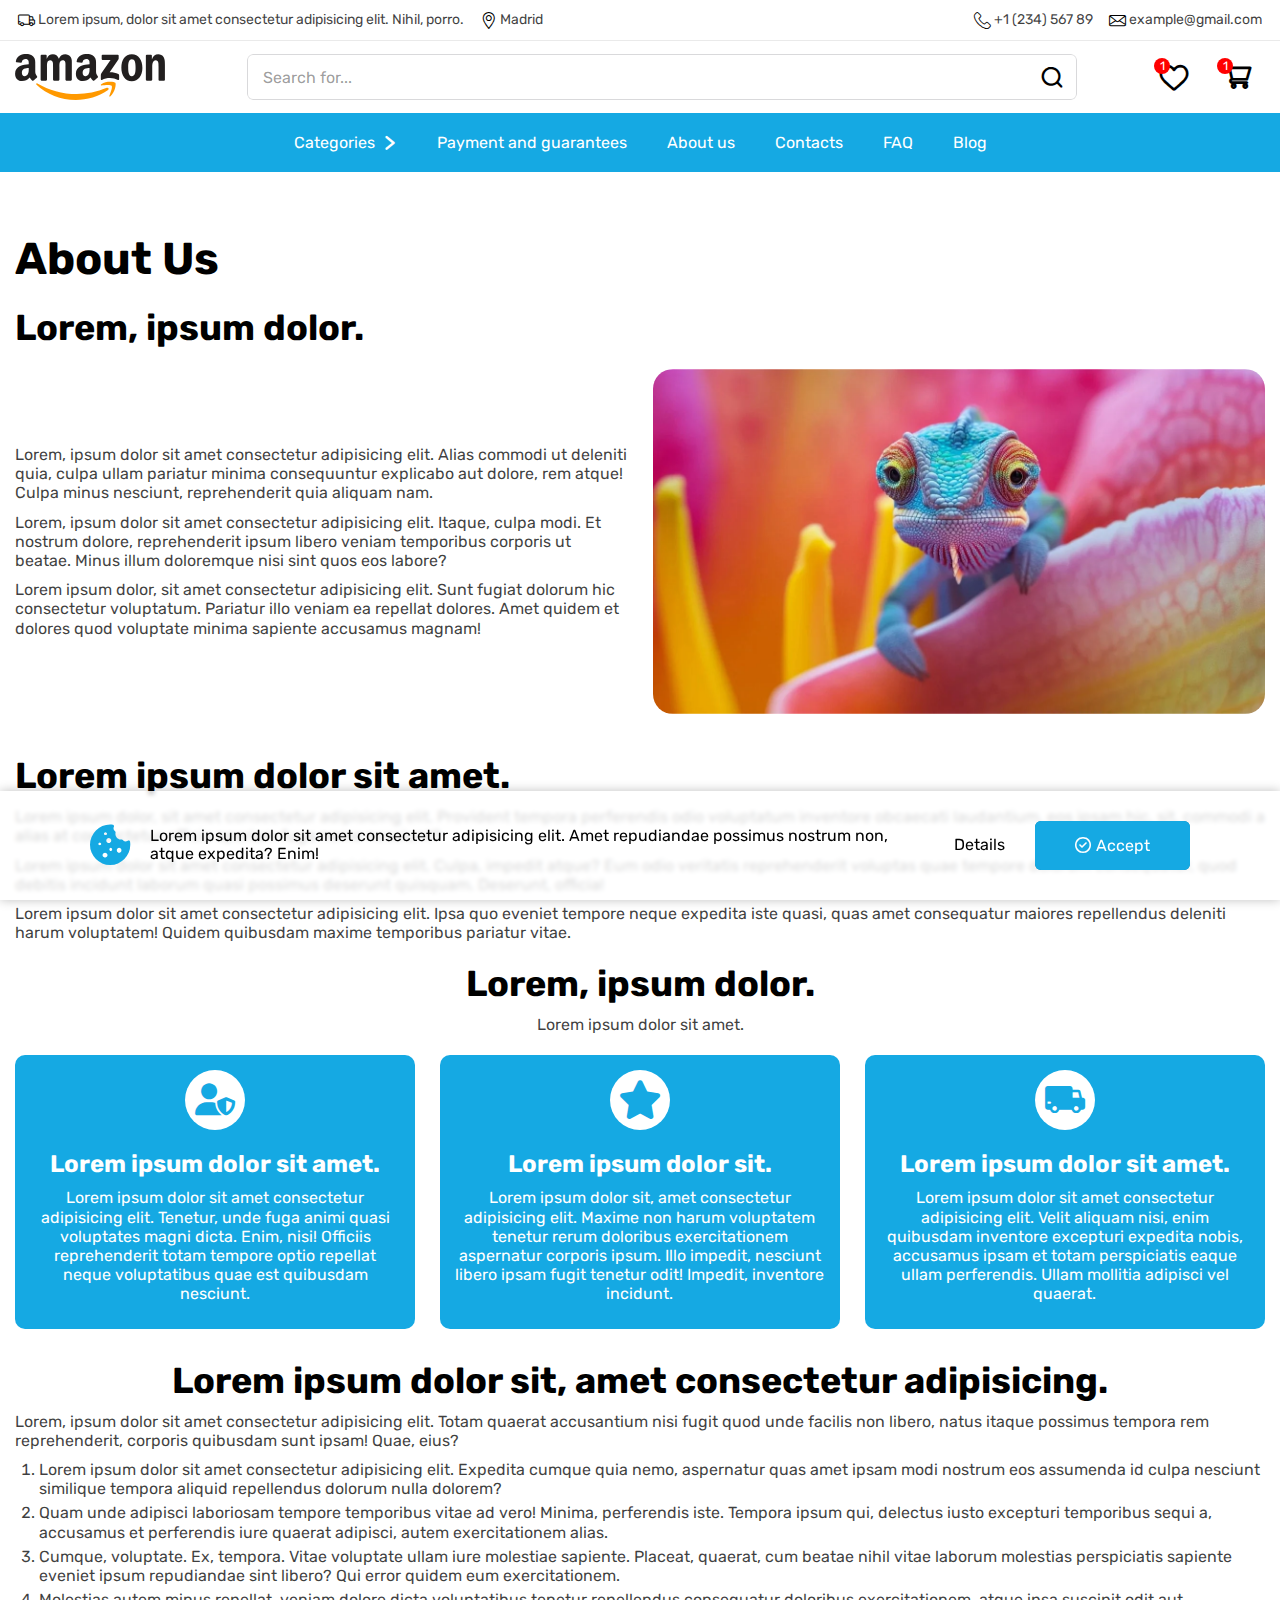
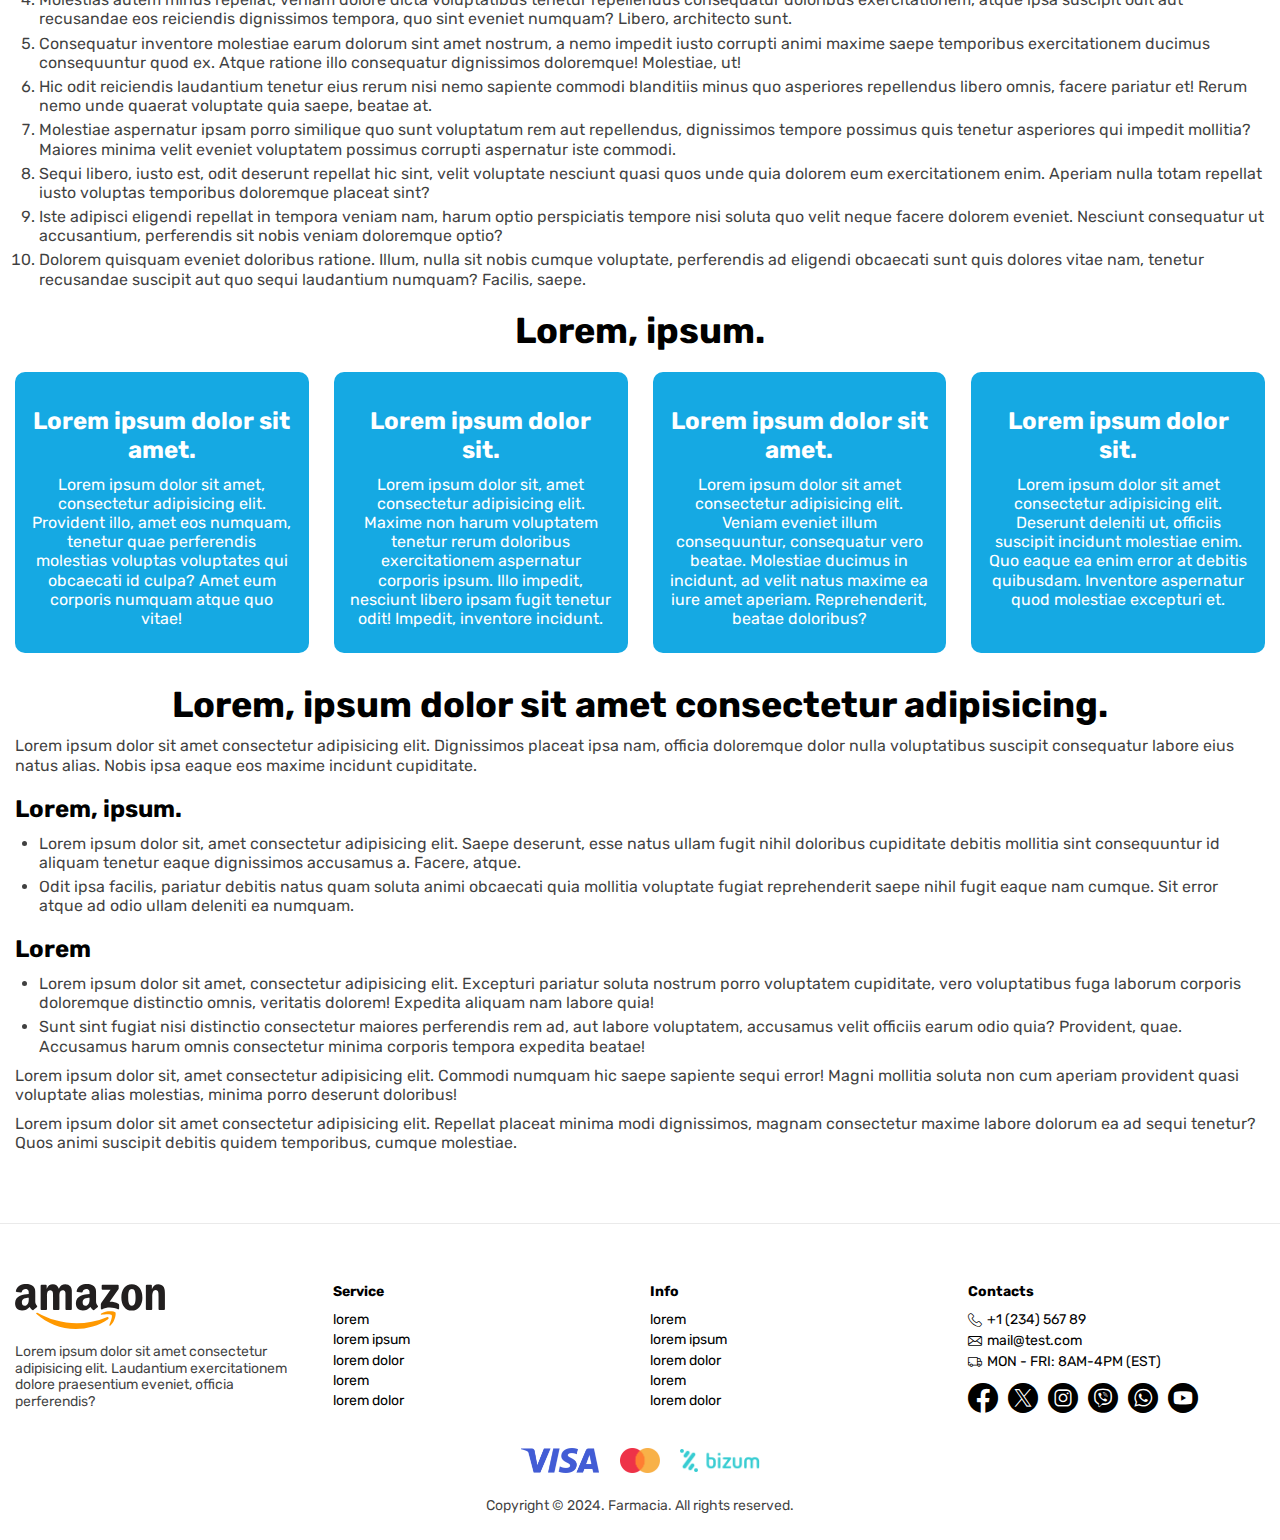
<file: docs/about.html>
<!DOCTYPE html>
<html>

<head>
    <meta charset="UTF-8">
    <meta name="viewport" content="width=device-width, initial-scale=1.0">
    <title>About</title>

    <link rel="icon" href="img/favicon.png" type="image/png" sizes="32x32">
    <link rel="stylesheet" href="css/swiper.css">
    <link rel="stylesheet" href="css/main.css">

    <script defer src="js/swiper.js"></script>
    <script defer src="js/main.js"></script>
</head>

<body>
    <div class="page">
        <header class="header">
            <div class="header__wrapper">
                <div class="header__top">
                    <div class="container">
                        <div class="header__top-inner">
                            <div class="header__delivery"><span class="icon-delivery"></span><span>Lorem ipsum, dolor sit amet consectetur adipisicing elit. Nihil, porro.</span></div>
                            <a href="#" class="header__location" data-popup="location|Choose the city"><span class="icon-location"></span><span>Madrid</span></a>
                            <a href="tel:+123456789" class="header__phone"><span class="icon-phone"></span><span>+1 (234) 567 89</span></a>
                            <a href="mailto:example@gmail.com" class="header__mail"><span class="icon-mail"></span><span>example@gmail.com</span></a>
                        </div>
                    </div>
                </div>
                <div class="header__mobile">
                    <div class="container">
                        <div class="header__mobile-inner">
                            <button class="header__burger" data-mobile><span class="icon-burger"></span></button>
                            <div class="header__logo"><a href="/index.html"><img src="img/logo.svg" alt="logo image" loading="lazy" width="150" height="50"></a></div>
                            <button class="header__search" data-search><span class="icon-search"></span></button>
                            <button class="header__cart" data-popup="cart|Cart"><span class="icon-cart" data-count="1"></span></button>
                        </div>
                    </div>
                </div>
                <div class="header__middle">
                    <div class="container">
                        <div class="header__middle-inner">
                            <div class="header__logo"><a href="/index.html"><img src="img/logo.svg" alt="logo image" loading="lazy" width="150" height="50"></a></div>
                            <form class="header__form header-form">
                                <div class="header-form__inner">
                                    <div class="header-form__search">
                                        <button class="icon-search"></button>
                                        <input name="s" type="text" placeholder="Search for...">
                                    </div>
                                    <ul class="header-form__search-list search-list">

                                        <li class="search-list__item search-item">
                                            <a href="#" class="search-item__inner">
                                                <div class="search-item__image"><img src="img/products/test.webp" alt="image product" loading="lazy" width="100" height="100"></div>
                                                <div class="search-item__content">
                                                    <div class="search-item__info">
                                                        <div class="search-item__title">Nootropil</div>
                                                        <div class="search-item__price">34.36 €</div>
                                                    </div>
                                                    <div class="search-item__discount">-31%</div>
                                                </div>
                                                <div class="search-item__btn btn btn_prim">Buy</div>
                                            </a>
                                        </li>

                                        <li class="search-list__item search-item">
                                            <a href="#" class="search-item__inner">
                                                <div class="search-item__image"><img src="img/products/test.webp" alt="image product" loading="lazy" width="100" height="100"></div>
                                                <div class="search-item__content">
                                                    <div class="search-item__info">
                                                        <div class="search-item__title">Nootropil</div>
                                                        <div class="search-item__price">34.36 €</div>
                                                    </div>
                                                    <div class="search-item__discount">-31%</div>
                                                </div>
                                                <div class="search-item__btn btn btn_prim">Buy</div>
                                            </a>
                                        </li>

                                        <li class="search-list__item search-item">
                                            <a href="#" class="search-item__inner">
                                                <div class="search-item__image"><img src="img/products/test.webp" alt="image product" loading="lazy" width="100" height="100"></div>
                                                <div class="search-item__content">
                                                    <div class="search-item__info">
                                                        <div class="search-item__title">Nootropil</div>
                                                        <div class="search-item__price">34.36 €</div>
                                                    </div>
                                                    <div class="search-item__discount">-31%</div>
                                                </div>
                                                <div class="search-item__btn btn btn_prim">Buy</div>
                                            </a>
                                        </li>

                                        <li class="search-list__item search-item">
                                            <a href="#" class="search-item__inner">
                                                <div class="search-item__image"><img src="img/products/test.webp" alt="image product" loading="lazy" width="100" height="100"></div>
                                                <div class="search-item__content">
                                                    <div class="search-item__info">
                                                        <div class="search-item__title">Nootropil</div>
                                                        <div class="search-item__price">34.36 €</div>
                                                    </div>
                                                    <div class="search-item__discount">-31%</div>
                                                </div>
                                                <div class="search-item__btn btn btn_prim">Buy</div>
                                            </a>
                                        </li>

                                        <li class="search-list__item search-item">
                                            <a href="#" class="search-item__inner">
                                                <div class="search-item__image"><img src="img/products/test.webp" alt="image product" loading="lazy" width="100" height="100"></div>
                                                <div class="search-item__content">
                                                    <div class="search-item__info">
                                                        <div class="search-item__title">Nootropil</div>
                                                        <div class="search-item__price">34.36 €</div>
                                                    </div>
                                                    <div class="search-item__discount">-31%</div>
                                                </div>
                                                <div class="search-item__btn btn btn_prim">Buy</div>
                                            </a>
                                        </li>

                                        <li class="search-list__item search-item">
                                            <a href="#" class="search-item__inner">
                                                <div class="search-item__image"><img src="img/products/test.webp" alt="image product" loading="lazy" width="100" height="100"></div>
                                                <div class="search-item__content">
                                                    <div class="search-item__info">
                                                        <div class="search-item__title">Nootropil</div>
                                                        <div class="search-item__price">34.36 €</div>
                                                    </div>
                                                    <div class="search-item__discount">-31%</div>
                                                </div>
                                                <div class="search-item__btn btn btn_prim">Buy</div>
                                            </a>
                                        </li>

                                        <li class="search-list__item search-item">
                                            <a href="#" class="search-item__inner">
                                                <div class="search-item__image"><img src="img/products/test.webp" alt="image product" loading="lazy" width="100" height="100"></div>
                                                <div class="search-item__content">
                                                    <div class="search-item__info">
                                                        <div class="search-item__title">Nootropil</div>
                                                        <div class="search-item__price">34.36 €</div>
                                                    </div>
                                                    <div class="search-item__discount">-31%</div>
                                                </div>
                                                <div class="search-item__btn btn btn_prim">Buy</div>
                                            </a>
                                        </li>

                                        <li class="search-list__item search-item">
                                            <a href="#" class="search-item__inner">
                                                <div class="search-item__image"><img src="img/products/test.webp" alt="image product" loading="lazy" width="100" height="100"></div>
                                                <div class="search-item__content">
                                                    <div class="search-item__info">
                                                        <div class="search-item__title">Nootropil</div>
                                                        <div class="search-item__price">34.36 €</div>
                                                    </div>
                                                    <div class="search-item__discount">-31%</div>
                                                </div>
                                                <div class="search-item__btn btn btn_prim">Buy</div>
                                            </a>
                                        </li>

                                        <li class="search-list__item search-item">
                                            <a href="#" class="search-item__inner">
                                                <div class="search-item__image"><img src="img/products/test.webp" alt="image product" loading="lazy" width="100" height="100"></div>
                                                <div class="search-item__content">
                                                    <div class="search-item__info">
                                                        <div class="search-item__title">Nootropil</div>
                                                        <div class="search-item__price">34.36 €</div>
                                                    </div>
                                                    <div class="search-item__discount">-31%</div>
                                                </div>
                                                <div class="search-item__btn btn btn_prim">Buy</div>
                                            </a>
                                        </li>

                                        <li class="search-list__item search-item">
                                            <a href="#" class="search-item__inner">
                                                <div class="search-item__image"><img src="img/products/test.webp" alt="image product" loading="lazy" width="100" height="100"></div>
                                                <div class="search-item__content">
                                                    <div class="search-item__info">
                                                        <div class="search-item__title">Nootropil</div>
                                                        <div class="search-item__price">34.36 €</div>
                                                    </div>
                                                    <div class="search-item__discount">-31%</div>
                                                </div>
                                                <div class="search-item__btn btn btn_prim">Buy</div>
                                            </a>
                                        </li>

                                    </ul>
                                </div>
                            </form>
                            <a href="/favorites.html" class="header__action header__saved"><span class="icon-heart" data-count="1"></span></a>
                            <a href="#" class="header__action header__cart" data-popup="cart|Cart"><span class="icon-cart" data-count="1"></span></a>
                        </div>
                    </div>
                </div>
                <nav class="header__nav">
                    <div class="container">
                        <div class="header__nav-inner">
                            <ul class="menu">
                                <li class="menu-item">
                                    <a href="#"><span>Categories</span><span class="icon-arrow"></span></a>
                                    <ul class="sub-menu">
                                        <li class="menu-item"><a href="/category.html">antibiotics</a></li>
                                        <li class="menu-item"><a href="/category.html">bestsellers</a></li>
                                        <li class="menu-item"><a href="/category.html">mens-health</a></li>
                                        <li class="menu-item"><a href="/category.html">erectile-dysfunction</a></li>
                                        <li class="menu-item"><a href="/category.html">alcoholism</a></li>
                                        <li class="menu-item"><a href="/category.html">skin-care</a></li>
                                        <li class="menu-item"><a href="/category.html">alzheimers-and-parkinsons</a></li>
                                        <li class="menu-item"><a href="/category.html">hypertension</a></li>
                                        <li class="menu-item"><a href="/category.html">cardiovascular-diseases</a></li>
                                        <li class="menu-item"><a href="/category.html">respiratory-tract</a></li>
                                        <li class="menu-item"><a href="/category.html">asthma</a></li>
                                        <li class="menu-item"><a href="/category.html">arthritis</a></li>
                                        <li class="menu-item"><a href="/category.html">surgery</a></li>
                                        <li class="menu-item"><a href="/category.html">migraine</a></li>
                                        <li class="menu-item"><a href="/category.html">muscle-relaxants</a></li>
                                        <li class="menu-item"><a href="/category.html">womens-health</a></li>
                                        <li class="menu-item"><a href="/category.html">brands</a></li>
                                        <li class="menu-item"><a href="/category.html">antifungals</a></li>
                                        <li class="menu-item"><a href="/category.html">urinary-tract</a></li>
                                        <li class="menu-item"><a href="/category.html">mental-disorders</a></li>
                                        <li class="menu-item"><a href="/category.html">neurological-disorders</a></li>
                                        <li class="menu-item"><a href="/category.html">cancer</a></li>
                                        <li class="menu-item"><a href="/category.html">diabetes</a></li>
                                        <li class="menu-item"><a href="/category.html">antiallergic</a></li>
                                        <li class="menu-item"><a href="/category.html">osteoporosis</a></li>
                                        <li class="menu-item"><a href="/category.html">anti-inflammatories</a></li>
                                        <li class="menu-item"><a href="/category.html">antiparasitic</a></li>
                                        <li class="menu-item"><a href="/category.html">gastrointestinal-tract</a></li>
                                        <li class="menu-item"><a href="/category.html">birth-control</a></li>
                                        <li class="menu-item"><a href="/category.html">cholesterol</a></li>
                                        <li class="menu-item"><a href="/category.html">antidepressants</a></li>
                                        <li class="menu-item"><a href="/category.html">antivirals</a></li>
                                        <li class="menu-item"><a href="/category.html">hiv</a></li>
                                        <li class="menu-item"><a href="/category.html">stop-smoking</a></li>
                                        <li class="menu-item"><a href="/category.html">anticonvulsants</a></li>
                                        <li class="menu-item"><a href="/category.html">eye-care</a></li>
                                        <li class="menu-item"><a href="/category.html">obesity</a></li>
                                        <li class="menu-item"><a href="/category.html">analgesics</a></li>
                                        <li class="menu-item"><a href="/category.html">vitamins-supplements</a></li>
                                    </ul>
                                </li>
                                <li class="menu-item"><a href="/payment.html">Payment and guarantees</a></li>
                                <li class="menu-item"><a href="/about.html">About us</a></li>
                                <li class="menu-item"><a href="/contacts.html">Contacts</a></li>
                                <li class="menu-item"><a href="/faq.html">FAQ</a></li>
                                <li class="menu-item"><a href="/blog.html">Blog</a></li>
                            </ul>
                        </div>
                    </div>
                </nav>
            </div>
            <div class="header__mobile-menu mobile-menu">
                <div class="mobile-menu__inner">
                    <div class="mobile-menu__top">
                        <div class="mobile-menu__logo"><a href="/index.html"><img src="img/logo.svg" alt="logo image" loading="lazy" width="150" height="50"></a></div>
                        <button class="mobile-menu__close close"><span class="icon-close"></span></button>
                    </div>
                    <div class="mobile-menu__content">
                        <nav class="mobile-menu__nav">
                            <ul class="menu">
                                <li class="menu-item" data-popup="location|Choose the city"><a href="#"><span class="icon-location"></span><span>Location</span><span class="icon-arrow"></span></a></li>
                                <li class="menu-item" data-popup="cart|Cart"><a href="#"><span class="icon-cart"></span><span>Cart</span><span class="icon-arrow"></span></a></li>
                                <li class="menu-item"><a href="/favorites.html"><span class="icon-heart"></span><span>Saved</span></a></li>
                            </ul>
                            <ul class="menu">
                                <li class="menu-item">
                                    <a href="#"><span class="icon-category"></span><span>Categories</span><span class="icon-arrow"></span></a>
                                    <div class="sub-menu">
                                        <div class="sub-menu__top"><button class="back"><span class="icon-arrow"></span><span class="caption">Categories</span></button><button class="close"><span class="icon-close"></span></button></div>
                                        <div class="sub-menu__content">
                                            <ul class="menu">
                                                <li class="menu-item"><a href="/category.html">antibiotics</a></li>
                                                <li class="menu-item"><a href="/category.html">bestsellers</a></li>
                                                <li class="menu-item"><a href="/category.html">mens-health</a></li>
                                                <li class="menu-item"><a href="/category.html">erectile-dysfunction</a></li>
                                                <li class="menu-item"><a href="/category.html">alcoholism</a></li>
                                                <li class="menu-item"><a href="/category.html">skin-care</a></li>
                                                <li class="menu-item"><a href="/category.html">alzheimers-and-parkinsons</a></li>
                                                <li class="menu-item"><a href="/category.html">hypertension</a></li>
                                                <li class="menu-item"><a href="/category.html">cardiovascular-diseases</a></li>
                                                <li class="menu-item"><a href="/category.html">respiratory-tract</a></li>
                                                <li class="menu-item"><a href="/category.html">asthma</a></li>
                                                <li class="menu-item"><a href="/category.html">arthritis</a></li>
                                                <li class="menu-item"><a href="/category.html">surgery</a></li>
                                                <li class="menu-item"><a href="/category.html">migraine</a></li>
                                                <li class="menu-item"><a href="/category.html">muscle-relaxants</a></li>
                                                <li class="menu-item"><a href="/category.html">womens-health</a></li>
                                                <li class="menu-item"><a href="/category.html">brands</a></li>
                                                <li class="menu-item"><a href="/category.html">antifungals</a></li>
                                                <li class="menu-item"><a href="/category.html">urinary-tract</a></li>
                                                <li class="menu-item"><a href="/category.html">mental-disorders</a></li>
                                                <li class="menu-item"><a href="/category.html">neurological-disorders</a></li>
                                                <li class="menu-item"><a href="/category.html">cancer</a></li>
                                                <li class="menu-item"><a href="/category.html">diabetes</a></li>
                                                <li class="menu-item"><a href="/category.html">antiallergic</a></li>
                                                <li class="menu-item"><a href="/category.html">osteoporosis</a></li>
                                                <li class="menu-item"><a href="/category.html">anti-inflammatories</a></li>
                                                <li class="menu-item"><a href="/category.html">antiparasitic</a></li>
                                                <li class="menu-item"><a href="/category.html">gastrointestinal-tract</a></li>
                                                <li class="menu-item"><a href="/category.html">birth-control</a></li>
                                                <li class="menu-item"><a href="/category.html">cholesterol</a></li>
                                                <li class="menu-item"><a href="/category.html">antidepressants</a></li>
                                                <li class="menu-item"><a href="/category.html">antivirals</a></li>
                                                <li class="menu-item"><a href="/category.html">hiv</a></li>
                                                <li class="menu-item"><a href="/category.html">stop-smoking</a></li>
                                                <li class="menu-item"><a href="/category.html">anticonvulsants</a></li>
                                                <li class="menu-item"><a href="/category.html">eye-care</a></li>
                                                <li class="menu-item"><a href="/category.html">obesity</a></li>
                                                <li class="menu-item"><a href="/category.html">analgesics</a></li>
                                                <li class="menu-item"><a href="/category.html">vitamins-supplements</a></li>
                                            </ul>
                                        </div>
                                    </div>
                                </li>
                                <li class="menu-item"><a href="/payment.html"><span class="icon-payment"></span><span>Payment and guarantees</span></a></li>
                                <li class="menu-item"><a href="/about.html"><span class="icon-about"></span><span>About us</span></a></li>
                                <li class="menu-item"><a href="/contacts.html"><span class="icon-mail"></span><span>Contacts</span></a></li>
                                <li class="menu-item"><a href="/faq.html"><span class="icon-faq"></span><span>FAQ</span></a></li>
                                <li class="menu-item"><a href="/blog.html"><span class="icon-blog"></span><span>Blog</span></a></li>
                                <li class="menu-item">
                                    <a href="#"><span class="icon-info"></span><span>Info</span><span class="icon-arrow"></span></a>
                                    <div class="sub-menu">
                                        <div class="sub-menu__top"><button class="back"><span class="icon-arrow"></span><span class="caption">Info</span></button><button class="close"><span class="icon-close"></span></button></div>
                                        <div class="sub-menu__content">
                                            <div class="row"><span class="icon-delivery"></span><span>Lorem ipsum, dolor sit amet consectetur adipisicing elit. Nihil, porro.</span></div>
                                            <a href="tel:+123456789" class="row"><span class="icon-phone"></span><span>+1 (234) 567 89</span></a>
                                            <a href="mailto:mail@test.com" class="row"><span class="icon-mail"></span><span>mail@test.com</span></a>
                                        </div>
                                    </div>
                                </li>
                            </ul>
                        </nav>
                    </div>
                </div>
            </div>
            <div class="overlay"></div>
        </header>
        <main class="main">
            <section class="content">
                <div class="container">
                    <div class="content__inner">

                        <h1>About Us</h1>
                        <h2>Lorem, ipsum dolor.</h2>
                        <ul class="content__columns">
                            <li class="content__column">
                                <div class="content__column-inner">
                                    <p>Lorem, ipsum dolor sit amet consectetur adipisicing elit. Alias commodi ut deleniti quia, culpa ullam pariatur minima consequuntur explicabo aut dolore, rem atque! Culpa minus nesciunt, reprehenderit quia aliquam nam.</p>
                                    <p>Lorem, ipsum dolor sit amet consectetur adipisicing elit. Itaque, culpa modi. Et nostrum dolore, reprehenderit ipsum libero veniam temporibus corporis ut beatae. Minus illum doloremque nisi sint quos eos labore?</p>
                                    <p>Lorem ipsum dolor, sit amet consectetur adipisicing elit. Sunt fugiat dolorum hic consectetur voluptatum. Pariatur illo veniam ea repellat dolores. Amet quidem et dolores quod voluptate minima sapiente accusamus magnam!</p>
                                </div>
                            </li>
                            <li class="content__column">
                                <div class="content__column-inner">
                                    <picture>
                                        <source srcset="img/content/image1.webp 1600w,img/content/image1-1440.webp 1440w,img/content/image1-768.webp 768w">
                                        <source srcset="img/content/image1.jpg">
                                        <img src="img/content/image1.jpg" alt="Who we are" width="1370" height="772">
                                    </picture>
                                </div>
                            </li>
                        </ul>
                        <h2>Lorem ipsum dolor sit amet.</h2>
                        <p>Lorem ipsum dolor, sit amet consectetur adipisicing elit. Provident tempora perferendis odio voluptatum inventore obcaecati laudantium, eos ipsam hic, sit, commodi a alias at consectetur officia aperiam fuga nemo nesciunt?</p>
                        <p>Lorem ipsum dolor sit amet consectetur adipisicing elit. Culpa, impedit atque? Eum odio veritatis reprehenderit voluptas quae tempore dolorum consequatur, quod debitis incidunt laborum quasi possimus deserunt quisquam. Deserunt, officia!</p>
                        <p>Lorem ipsum dolor sit amet consectetur adipisicing elit. Ipsa quo eveniet tempore neque expedita iste quasi, quas amet consequatur maiores repellendus deleniti harum voluptatem! Quidem quibusdam maxime temporibus pariatur vitae.</p>
                        <h2 class="text_center">Lorem, ipsum dolor.</h2>
                        <p class="text_center">Lorem ipsum dolor sit amet.</p>
                        <ul class="content__columns col_cards col_3">
                            <li class="content__column">
                                <div class="content__column-inner">
                                    <span class="icon-anonym-fill"></span>
                                    <h3>Lorem ipsum dolor sit amet.</h3>
                                    <p>Lorem ipsum dolor sit amet consectetur adipisicing elit. Tenetur, unde fuga animi quasi voluptates magni dicta. Enim, nisi! Officiis reprehenderit totam tempore optio repellat neque voluptatibus quae est quibusdam nesciunt.</p>
                                </div>
                            </li>
                            <li class="content__column">
                                <div class="content__column-inner">
                                    <span class="icon-star-fill"></span>
                                    <h3>Lorem ipsum dolor sit.</h3>
                                    <p>Lorem ipsum dolor sit, amet consectetur adipisicing elit. Maxime non harum voluptatem tenetur rerum doloribus exercitationem aspernatur corporis ipsum. Illo impedit, nesciunt libero ipsam fugit tenetur odit! Impedit, inventore incidunt.</p>
                                </div>
                            </li>
                            <li class="content__column">
                                <div class="content__column-inner">
                                    <span class="icon-delivery-fill"></span>
                                    <h3>Lorem ipsum dolor sit amet.</h3>
                                    <p>Lorem ipsum dolor sit amet consectetur adipisicing elit. Velit aliquam nisi, enim quibusdam inventore excepturi expedita nobis, accusamus ipsam et totam perspiciatis eaque ullam perferendis. Ullam mollitia adipisci vel quaerat.</p>
                                </div>
                            </li>
                        </ul>
                        <h2 class="text_center">Lorem ipsum dolor sit, amet consectetur adipisicing.</h2>
                        <p>Lorem, ipsum dolor sit amet consectetur adipisicing elit. Totam quaerat accusantium nisi fugit quod unde facilis non libero, natus itaque possimus tempora rem reprehenderit, corporis quibusdam sunt ipsam! Quae, eius?</p>
                        <ol>
                            <li>Lorem ipsum dolor sit amet consectetur adipisicing elit. Expedita cumque quia nemo, aspernatur quas amet ipsam modi nostrum eos assumenda id culpa nesciunt similique tempora aliquid repellendus dolorum nulla dolorem?</li>
                            <li>Quam unde adipisci laboriosam tempore temporibus vitae ad vero! Minima, perferendis iste. Tempora ipsum qui, delectus iusto excepturi temporibus sequi a, accusamus et perferendis iure quaerat adipisci, autem exercitationem alias.</li>
                            <li>Cumque, voluptate. Ex, tempora. Vitae voluptate ullam iure molestiae sapiente. Placeat, quaerat, cum beatae nihil vitae laborum molestias perspiciatis sapiente eveniet ipsum repudiandae sint libero? Qui error quidem eum exercitationem.</li>
                            <li>Molestias autem minus repellat, veniam dolore dicta voluptatibus tenetur repellendus consequatur doloribus exercitationem, atque ipsa suscipit odit aut recusandae eos reiciendis dignissimos tempora, quo sint eveniet numquam? Libero, architecto sunt.</li>
                            <li>Consequatur inventore molestiae earum dolorum sint amet nostrum, a nemo impedit iusto corrupti animi maxime saepe temporibus exercitationem ducimus consequuntur quod ex. Atque ratione illo consequatur dignissimos doloremque! Molestiae, ut!</li>
                            <li>Hic odit reiciendis laudantium tenetur eius rerum nisi nemo sapiente commodi blanditiis minus quo asperiores repellendus libero omnis, facere pariatur et! Rerum nemo unde quaerat voluptate quia saepe, beatae at.</li>
                            <li>Molestiae aspernatur ipsam porro similique quo sunt voluptatum rem aut repellendus, dignissimos tempore possimus quis tenetur asperiores qui impedit mollitia? Maiores minima velit eveniet voluptatem possimus corrupti aspernatur iste commodi.</li>
                            <li>Sequi libero, iusto est, odit deserunt repellat hic sint, velit voluptate nesciunt quasi quos unde quia dolorem eum exercitationem enim. Aperiam nulla totam repellat iusto voluptas temporibus doloremque placeat sint?</li>
                            <li>Iste adipisci eligendi repellat in tempora veniam nam, harum optio perspiciatis tempore nisi soluta quo velit neque facere dolorem eveniet. Nesciunt consequatur ut accusantium, perferendis sit nobis veniam doloremque optio?</li>
                            <li>Dolorem quisquam eveniet doloribus ratione. Illum, nulla sit nobis cumque voluptate, perferendis ad eligendi obcaecati sunt quis dolores vitae nam, tenetur recusandae suscipit aut quo sequi laudantium numquam? Facilis, saepe.</li>
                        </ol>
                        <h2 class="text_center">Lorem, ipsum.</h2>
                        <ul class="content__columns col_cards col_4">
                            <li class="content__column">
                                <div class="content__column-inner">
                                    <h3>Lorem ipsum dolor sit amet.</h3>
                                    <p>Lorem ipsum dolor sit amet, consectetur adipisicing elit. Provident illo, amet eos numquam, tenetur quae perferendis molestias voluptas voluptates qui obcaecati id culpa? Amet eum corporis numquam atque quo vitae!</p>
                                </div>
                            </li>
                            <li class="content__column">
                                <div class="content__column-inner">
                                    <h3>Lorem ipsum dolor sit.</h3>
                                    <p>Lorem ipsum dolor sit, amet consectetur adipisicing elit. Maxime non harum voluptatem tenetur rerum doloribus exercitationem aspernatur corporis ipsum. Illo impedit, nesciunt libero ipsam fugit tenetur odit! Impedit, inventore incidunt.</p>
                                </div>
                            </li>
                            <li class="content__column">
                                <div class="content__column-inner">
                                    <h3>Lorem ipsum dolor sit amet.</h3>
                                    <p>Lorem ipsum dolor sit amet consectetur adipisicing elit. Veniam eveniet illum consequuntur, consequatur vero beatae. Molestiae ducimus in incidunt, ad velit natus maxime ea iure amet aperiam. Reprehenderit, beatae doloribus?</p>
                                </div>
                            </li>
                            <li class="content__column">
                                <div class="content__column-inner">
                                    <h3>Lorem ipsum dolor sit.</h3>
                                    <p>Lorem ipsum dolor sit amet consectetur adipisicing elit. Deserunt deleniti ut, officiis suscipit incidunt molestiae enim. Quo eaque ea enim error at debitis quibusdam. Inventore aspernatur quod molestiae excepturi et.</p>
                                </div>
                            </li>
                        </ul>
                        <h2 class="text_center">Lorem, ipsum dolor sit amet consectetur adipisicing.</h2>
                        <p>Lorem ipsum dolor sit amet consectetur adipisicing elit. Dignissimos placeat ipsa nam, officia doloremque dolor nulla voluptatibus suscipit consequatur labore eius natus alias. Nobis ipsa eaque eos maxime incidunt cupiditate.</p>
                        <h3>Lorem, ipsum.</h3>
                        <ul>
                            <li>Lorem ipsum dolor sit, amet consectetur adipisicing elit. Saepe deserunt, esse natus ullam fugit nihil doloribus cupiditate debitis mollitia sint consequuntur id aliquam tenetur eaque dignissimos accusamus a. Facere, atque.</li>
                            <li>Odit ipsa facilis, pariatur debitis natus quam soluta animi obcaecati quia mollitia voluptate fugiat reprehenderit saepe nihil fugit eaque nam cumque. Sit error atque ad odio ullam deleniti ea numquam.</li>
                        </ul>
                        <h3>Lorem</h3>
                        <ul>
                            <li>Lorem ipsum dolor sit amet, consectetur adipisicing elit. Excepturi pariatur soluta nostrum porro voluptatem cupiditate, vero voluptatibus fuga laborum corporis doloremque distinctio omnis, veritatis dolorem! Expedita aliquam nam labore quia!</li>
                            <li>Sunt sint fugiat nisi distinctio consectetur maiores perferendis rem ad, aut labore voluptatem, accusamus velit officiis earum odio quia? Provident, quae. Accusamus harum omnis consectetur minima corporis tempora expedita beatae!</li>
                        </ul>
                        <p>Lorem ipsum dolor sit, amet consectetur adipisicing elit. Commodi numquam hic saepe sapiente sequi error! Magni mollitia soluta non cum aperiam provident quasi voluptate alias molestias, minima porro deserunt doloribus!</p>
                        <p>Lorem ipsum dolor sit amet consectetur adipisicing elit. Repellat placeat minima modi dignissimos, magnam consectetur maxime labore dolorum ea ad sequi tenetur? Quos animi suscipit debitis quidem temporibus, cumque molestiae.</p>

                    </div>
                </div>
            </section>
        </main>
        <footer class="footer">
            <div class="container">
                <div class="footer__row">
                    <div class="footer__column">
                        <div class="footer__logo"><a href="/index.html"><img src="img/logo.svg" alt="logo image" loading="lazy" width="150" height="50"></a></div>
                        <div class="footer__descr">Lorem ipsum dolor sit amet consectetur adipisicing elit. Laudantium exercitationem dolore praesentium eveniet, officia perferendis?</div>
                    </div>
                    <div class="footer__column">
                        <div class="footer__caption">Service</div>
                        <nav class="footer__nav">
                            <ul class="menu">
                                <li class="menu-item"><a href="#">lorem</a></li>
                                <li class="menu-item"><a href="#">lorem ipsum</a></li>
                                <li class="menu-item"><a href="#">lorem dolor</a></li>
                                <li class="menu-item"><a href="#">lorem</a></li>
                                <li class="menu-item"><a href="#">lorem dolor</a></li>
                            </ul>
                        </nav>
                    </div>
                    <div class="footer__column">
                        <div class="footer__caption">Info</div>
                        <nav class="footer__nav">
                            <ul class="menu">
                                <li class="menu-item"><a href="#">lorem</a></li>
                                <li class="menu-item"><a href="#">lorem ipsum</a></li>
                                <li class="menu-item"><a href="#">lorem dolor</a></li>
                                <li class="menu-item"><a href="#">lorem</a></li>
                                <li class="menu-item"><a href="#">lorem dolor</a></li>
                            </ul>
                        </nav>
                    </div>
                    <div class="footer__column">
                        <div class="footer__caption">Contacts</div>
                        <div class="footer__contacts">
                            <a href="tel:+123456789"><span class="icon-phone"></span><span>+1 (234) 567 89</span></a>
                            <a href="mailto:mail@test.com"><span class="icon-mail"></span><span>mail@test.com</span></a>
                            <span><span class="icon-delivery"></span><span>MON - FRI: 8AM-4PM (EST)</span></span>
                        </div>
                        <div class="footer__socials">
                            <a href="#"><span class="icon-facebook"></span></a>
                            <a href="#"><span class="icon-twitter"></span></a>
                            <a href="#"><span class="icon-instagram"></span></a>
                            <a href="#"><span class="icon-viber"></span></a>
                            <a href="#"><span class="icon-whatsapp"></span></a>
                            <a href="#"><span class="icon-youtube"></span></a>
                        </div>
                    </div>
                </div>
                <div class="footer__logos"><span class="footer__logos-item"><img src="img/footer/visa.png" alt="logo visa" loading="lazy" width="53" height="20"></span><span class="footer__logos-item"><img src="img/footer/mastercard.png" alt="logo mastercard" loading="lazy" width="53" height="20"></span><span class="footer__logos-item"><img src="img/footer/bizum.png" alt="logo bizum" loading="lazy" width="53" height="20"></span></div>
                <div class="footer__copyright">Copyright © 2024. Farmacia. All rights reserved.</div>
            </div>
        </footer>
        <section class="popup">
            <div class="popup__inner">
                <div class="popup__head">
                    <h2 class="title"></h2>
                    <button class="close"><span class="icon-close"></span></button>
                </div>
                <div class="popup__content location">
                    <div class="location__inner">
                        <div class="location__detect">
                            <button class="btn btn_prim">Detect your city</button> <span>by GPS</span>
                        </div>
                        <form class="location__form location-form">
                            <div class="location-form__search">
                                <button class="icon-search"></button>
                                <input type="text" placeholder="Search your city...">
                            </div>
                        </form>
                        <ul class="location__list">
                            <li><button>Madrid</button></li>
                            <li><button>Barcelona</button></li>
                            <li><button>Valencia</button></li>
                            <li><button>Seville</button></li>
                            <li><button>Bilbao</button></li>
                            <li><button>Málaga</button></li>
                            <li><button>Asturias</button></li>
                            <li><button>Alicante</button></li>
                            <li><button>Las Palmas</button></li>
                            <li><button>Zaragoza</button></li>
                            <li><button>Murcia</button></li>
                            <li><button>Santa Cruz de Tenerife</button></li>
                            <li><button>Granada</button></li>
                            <li><button>Palma de Mallorca</button></li>
                        </ul>
                    </div>
                </div>
                <div class="popup__content cart">
                    <div class="cart__inner">
                        <div class="cart__count"><span class="cart__count-value">4</span> <span>items in cart</span></div>
                        <ul class="cart-list">

                            <li class="cart-list__item cart-item">
                                <a href="#" class="cart-item__inner">
                                    <div class="cart-item__image"><img src="img/products/test.webp" alt="image product" loading="lazy" width="100" height="100"></div>
                                    <div class="cart-item__content">
                                        <h3 class="cart-item__title">Nootropil</h3>
                                        <div class="cart-item__info">
                                            <div class="cart-item__price">
                                                <del class="cart-item__old-price">50 €</del>
                                                <div class="cart-item__current-price">34.36 €</div>
                                            </div>
                                            <div class="cart-item__discount">-31%</div>
                                        </div>
                                    </div>
                                    <button class="cart-item__remove"><span class="icon-close"></span></button>
                                </a>
                            </li>

                            <li class="cart-list__item cart-item">
                                <a href="#" class="cart-item__inner">
                                    <div class="cart-item__image"><img src="img/products/test.webp" alt="image product" loading="lazy" width="100" height="100"></div>
                                    <div class="cart-item__content">
                                        <h3 class="cart-item__title">Nootropil</h3>
                                        <div class="cart-item__info">
                                            <div class="cart-item__price">
                                                <del class="cart-item__old-price">50 €</del>
                                                <div class="cart-item__current-price">34.36 €</div>
                                            </div>
                                            <div class="cart-item__discount">-31%</div>
                                        </div>
                                    </div>
                                    <button class="cart-item__remove"><span class="icon-close"></span></button>
                                </a>
                            </li>

                            <li class="cart-list__item cart-item">
                                <a href="#" class="cart-item__inner">
                                    <div class="cart-item__image"><img src="img/products/test.webp" alt="image product" loading="lazy" width="100" height="100"></div>
                                    <div class="cart-item__content">
                                        <h3 class="cart-item__title">Nootropil</h3>
                                        <div class="cart-item__info">
                                            <div class="cart-item__price">
                                                <del class="cart-item__old-price">50 €</del>
                                                <div class="cart-item__current-price">34.36 €</div>
                                            </div>
                                            <div class="cart-item__discount">-31%</div>
                                        </div>
                                    </div>
                                    <button class="cart-item__remove"><span class="icon-close"></span></button>
                                </a>
                            </li>

                            <li class="cart-list__item cart-item">
                                <a href="#" class="cart-item__inner">
                                    <div class="cart-item__image"><img src="img/products/test.webp" alt="image product" loading="lazy" width="100" height="100"></div>
                                    <div class="cart-item__content">
                                        <h3 class="cart-item__title">Nootropil</h3>
                                        <div class="cart-item__info">
                                            <div class="cart-item__price">
                                                <del class="cart-item__old-price">50 €</del>
                                                <div class="cart-item__current-price">34.36 €</div>
                                            </div>
                                            <div class="cart-item__discount">-31%</div>
                                        </div>
                                    </div>
                                    <button class="cart-item__remove"><span class="icon-close"></span></button>
                                </a>
                            </li>

                        </ul>
                        <div class="cart__bottom">
                            <div class="cart__total"><span>Total</span><span class="cart__total-value">0</span><span>€</span></div>
                            <button class="cart__btn btn">Go to Cart</button>
                        </div>
                    </div>
                </div>
                <div class="popup__content feedback">
                    <div class="feedback__inner">
                        <form class="feedback__form feedback-form form">
                            <div class="form__row">
                                <fieldset class="feedback-form__rating form__column">
                                    <span>Rate this product</span>
                                    <div class="feedback-form__stars">
                                        <input id="rate5" type="radio" name="rating" value="5" checked>
                                        <label for="rate5"><span class="icon-star-fill"></span></label>
                                        <input id="rate4" type="radio" name="rating" value="4">
                                        <label for="rate4"><span class="icon-star-fill"></span></label>
                                        <input id="rate3" type="radio" name="rating" value="3">
                                        <label for="rate3"><span class="icon-star-fill"></span></label>
                                        <input id="rate2" type="radio" name="rating" value="2">
                                        <label for="rate2"><span class="icon-star-fill"></span></label>
                                        <input id="rate1" type="radio" name="rating" value="1">
                                        <label for="rate1"><span class="icon-star-fill"></span></label>
                                    </div>
                                </fieldset>
                            </div>
                            <div class="form__row">
                                <label class="feedback-form__image form__column">
                                    <input type="file" accept=".jpg,.jpeg,.png" name="avatar">
                                    <span>Upload avatar</span>
                                    <div class="feedback-form__preview"><img src="img/review/default.webp" alt="default avatar" loading="lazy" width="100" height="100"></div>
                                </label>
                            </div>
                            <div class="form__row">
                                <label class="form__column">
                                    <span>Name</span>
                                    <input type="text" placeholder="John Doe" name="name" required>
                                </label>
                            </div>
                            <div class="form__row">
                                <label class="form__column">
                                    <span>Email</span>
                                    <input type="email" placeholder="example@gmail.com" name="email" required>
                                </label>
                            </div>
                            <div class="form__row">
                                <label class="form__column">
                                    <span>Text</span>
                                    <textarea placeholder="Lorem ipsum dolor, sit amet consectetur adipisicing elit. Incidunt, quasi!" name="text" required></textarea>
                                </label>
                            </div>
                            <div class="form__row">
                                <div class="form__column">
                                    <button class="btn btn_prim">Submit</button>
                                </div>
                            </div>
                        </form>
                    </div>
                </div>
            </div>
        </section>
        <section class="cookie">
            <div class="cookie__inner">
                <div class="cookie__content">
                    <span class="icon-cookie-fill"></span>
                    <p>Lorem ipsum dolor sit amet consectetur adipisicing elit. Amet repudiandae possimus nostrum non, atque expedita? Enim!</p>
                </div>
                <div class="cookie__btns">
                    <a href="#" class="cookie__btn">Details</a>
                    <button class="cookie__btn cookie__btn-accept btn btn_prim"><span class="icon-mark"></span> <span>Accept</span></button>
                </div>
            </div>
        </section>
        <a href="#" class="scroll-top"><span class="icon-arrow"></span><span class="icon-arrow"></span></a>
    </div>
</body>

</html>
</file>
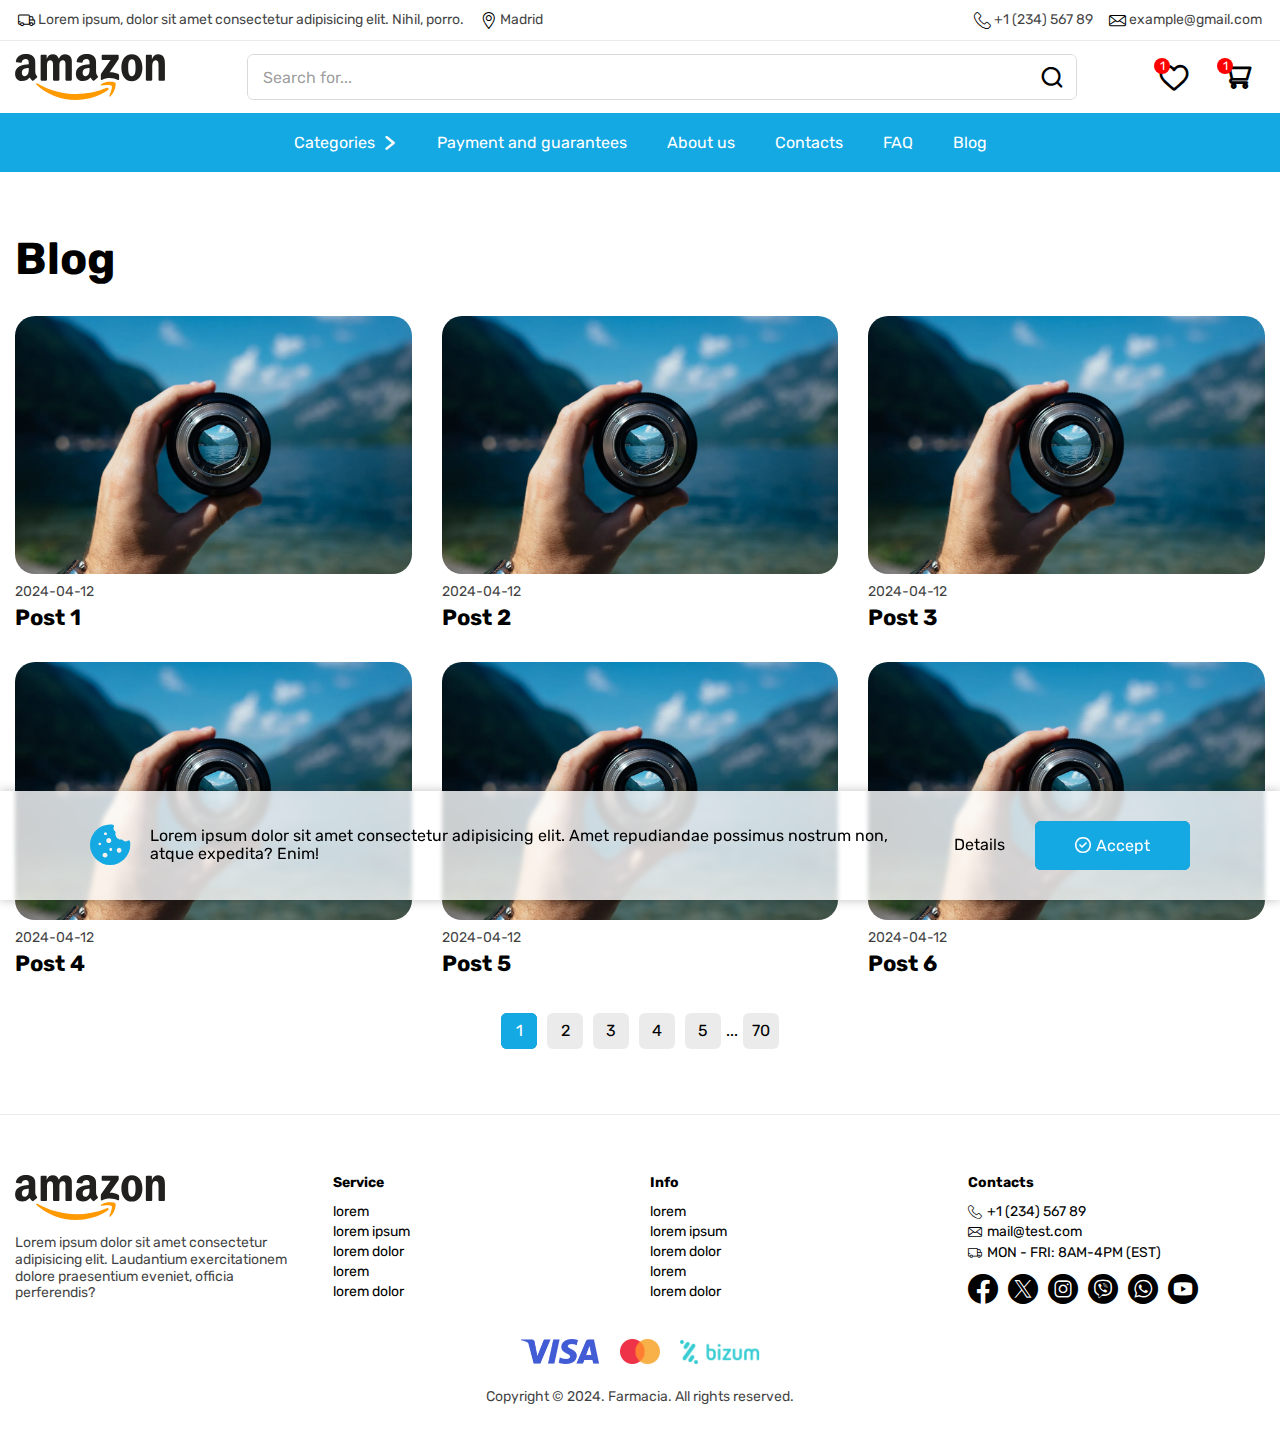
<file: docs/blog.html>
<!DOCTYPE html>
<html>

<head>
    <meta charset="UTF-8">
    <meta name="viewport" content="width=device-width, initial-scale=1.0">
    <title>Blog</title>

    <link rel="icon" href="img/favicon.png" type="image/png" sizes="32x32">
    <link rel="stylesheet" href="css/swiper.css">
    <link rel="stylesheet" href="css/main.css">

    <script defer src="js/swiper.js"></script>
    <script defer src="js/main.js"></script>
</head>

<body>
    <div class="page">
        <header class="header">
            <div class="header__wrapper">
                <div class="header__top">
                    <div class="container">
                        <div class="header__top-inner">
                            <div class="header__delivery"><span class="icon-delivery"></span><span>Lorem ipsum, dolor sit amet consectetur adipisicing elit. Nihil, porro.</span></div>
                            <a href="#" class="header__location" data-popup="location|Choose the city"><span class="icon-location"></span><span>Madrid</span></a>
                            <a href="tel:+123456789" class="header__phone"><span class="icon-phone"></span><span>+1 (234) 567 89</span></a>
                            <a href="mailto:example@gmail.com" class="header__mail"><span class="icon-mail"></span><span>example@gmail.com</span></a>
                        </div>
                    </div>
                </div>
                <div class="header__mobile">
                    <div class="container">
                        <div class="header__mobile-inner">
                            <button class="header__burger" data-mobile><span class="icon-burger"></span></button>
                            <div class="header__logo"><a href="/index.html"><img src="img/logo.svg" alt="logo image" loading="lazy" width="150" height="50"></a></div>
                            <button class="header__search" data-search><span class="icon-search"></span></button>
                            <button class="header__cart" data-popup="cart|Cart"><span class="icon-cart" data-count="1"></span></button>
                        </div>
                    </div>
                </div>
                <div class="header__middle">
                    <div class="container">
                        <div class="header__middle-inner">
                            <div class="header__logo"><a href="/index.html"><img src="img/logo.svg" alt="logo image" loading="lazy" width="150" height="50"></a></div>
                            <form class="header__form header-form">
                                <div class="header-form__inner">
                                    <div class="header-form__search">
                                        <button class="icon-search"></button>
                                        <input name="s" type="text" placeholder="Search for...">
                                    </div>
                                    <ul class="header-form__search-list search-list">

                                        <li class="search-list__item search-item">
                                            <a href="#" class="search-item__inner">
                                                <div class="search-item__image"><img src="img/products/test.webp" alt="image product" loading="lazy" width="100" height="100"></div>
                                                <div class="search-item__content">
                                                    <div class="search-item__info">
                                                        <div class="search-item__title">Nootropil</div>
                                                        <div class="search-item__price">34.36 €</div>
                                                    </div>
                                                    <div class="search-item__discount">-31%</div>
                                                </div>
                                                <div class="search-item__btn btn btn_prim">Buy</div>
                                            </a>
                                        </li>

                                        <li class="search-list__item search-item">
                                            <a href="#" class="search-item__inner">
                                                <div class="search-item__image"><img src="img/products/test.webp" alt="image product" loading="lazy" width="100" height="100"></div>
                                                <div class="search-item__content">
                                                    <div class="search-item__info">
                                                        <div class="search-item__title">Nootropil</div>
                                                        <div class="search-item__price">34.36 €</div>
                                                    </div>
                                                    <div class="search-item__discount">-31%</div>
                                                </div>
                                                <div class="search-item__btn btn btn_prim">Buy</div>
                                            </a>
                                        </li>

                                        <li class="search-list__item search-item">
                                            <a href="#" class="search-item__inner">
                                                <div class="search-item__image"><img src="img/products/test.webp" alt="image product" loading="lazy" width="100" height="100"></div>
                                                <div class="search-item__content">
                                                    <div class="search-item__info">
                                                        <div class="search-item__title">Nootropil</div>
                                                        <div class="search-item__price">34.36 €</div>
                                                    </div>
                                                    <div class="search-item__discount">-31%</div>
                                                </div>
                                                <div class="search-item__btn btn btn_prim">Buy</div>
                                            </a>
                                        </li>

                                        <li class="search-list__item search-item">
                                            <a href="#" class="search-item__inner">
                                                <div class="search-item__image"><img src="img/products/test.webp" alt="image product" loading="lazy" width="100" height="100"></div>
                                                <div class="search-item__content">
                                                    <div class="search-item__info">
                                                        <div class="search-item__title">Nootropil</div>
                                                        <div class="search-item__price">34.36 €</div>
                                                    </div>
                                                    <div class="search-item__discount">-31%</div>
                                                </div>
                                                <div class="search-item__btn btn btn_prim">Buy</div>
                                            </a>
                                        </li>

                                        <li class="search-list__item search-item">
                                            <a href="#" class="search-item__inner">
                                                <div class="search-item__image"><img src="img/products/test.webp" alt="image product" loading="lazy" width="100" height="100"></div>
                                                <div class="search-item__content">
                                                    <div class="search-item__info">
                                                        <div class="search-item__title">Nootropil</div>
                                                        <div class="search-item__price">34.36 €</div>
                                                    </div>
                                                    <div class="search-item__discount">-31%</div>
                                                </div>
                                                <div class="search-item__btn btn btn_prim">Buy</div>
                                            </a>
                                        </li>

                                        <li class="search-list__item search-item">
                                            <a href="#" class="search-item__inner">
                                                <div class="search-item__image"><img src="img/products/test.webp" alt="image product" loading="lazy" width="100" height="100"></div>
                                                <div class="search-item__content">
                                                    <div class="search-item__info">
                                                        <div class="search-item__title">Nootropil</div>
                                                        <div class="search-item__price">34.36 €</div>
                                                    </div>
                                                    <div class="search-item__discount">-31%</div>
                                                </div>
                                                <div class="search-item__btn btn btn_prim">Buy</div>
                                            </a>
                                        </li>

                                        <li class="search-list__item search-item">
                                            <a href="#" class="search-item__inner">
                                                <div class="search-item__image"><img src="img/products/test.webp" alt="image product" loading="lazy" width="100" height="100"></div>
                                                <div class="search-item__content">
                                                    <div class="search-item__info">
                                                        <div class="search-item__title">Nootropil</div>
                                                        <div class="search-item__price">34.36 €</div>
                                                    </div>
                                                    <div class="search-item__discount">-31%</div>
                                                </div>
                                                <div class="search-item__btn btn btn_prim">Buy</div>
                                            </a>
                                        </li>

                                        <li class="search-list__item search-item">
                                            <a href="#" class="search-item__inner">
                                                <div class="search-item__image"><img src="img/products/test.webp" alt="image product" loading="lazy" width="100" height="100"></div>
                                                <div class="search-item__content">
                                                    <div class="search-item__info">
                                                        <div class="search-item__title">Nootropil</div>
                                                        <div class="search-item__price">34.36 €</div>
                                                    </div>
                                                    <div class="search-item__discount">-31%</div>
                                                </div>
                                                <div class="search-item__btn btn btn_prim">Buy</div>
                                            </a>
                                        </li>

                                        <li class="search-list__item search-item">
                                            <a href="#" class="search-item__inner">
                                                <div class="search-item__image"><img src="img/products/test.webp" alt="image product" loading="lazy" width="100" height="100"></div>
                                                <div class="search-item__content">
                                                    <div class="search-item__info">
                                                        <div class="search-item__title">Nootropil</div>
                                                        <div class="search-item__price">34.36 €</div>
                                                    </div>
                                                    <div class="search-item__discount">-31%</div>
                                                </div>
                                                <div class="search-item__btn btn btn_prim">Buy</div>
                                            </a>
                                        </li>

                                        <li class="search-list__item search-item">
                                            <a href="#" class="search-item__inner">
                                                <div class="search-item__image"><img src="img/products/test.webp" alt="image product" loading="lazy" width="100" height="100"></div>
                                                <div class="search-item__content">
                                                    <div class="search-item__info">
                                                        <div class="search-item__title">Nootropil</div>
                                                        <div class="search-item__price">34.36 €</div>
                                                    </div>
                                                    <div class="search-item__discount">-31%</div>
                                                </div>
                                                <div class="search-item__btn btn btn_prim">Buy</div>
                                            </a>
                                        </li>

                                    </ul>
                                </div>
                            </form>
                            <a href="/favorites.html" class="header__action header__saved"><span class="icon-heart" data-count="1"></span></a>
                            <a href="#" class="header__action header__cart" data-popup="cart|Cart"><span class="icon-cart" data-count="1"></span></a>
                        </div>
                    </div>
                </div>
                <nav class="header__nav">
                    <div class="container">
                        <div class="header__nav-inner">
                            <ul class="menu">
                                <li class="menu-item">
                                    <a href="#"><span>Categories</span><span class="icon-arrow"></span></a>
                                    <ul class="sub-menu">
                                        <li class="menu-item"><a href="/category.html">antibiotics</a></li>
                                        <li class="menu-item"><a href="/category.html">bestsellers</a></li>
                                        <li class="menu-item"><a href="/category.html">mens-health</a></li>
                                        <li class="menu-item"><a href="/category.html">erectile-dysfunction</a></li>
                                        <li class="menu-item"><a href="/category.html">alcoholism</a></li>
                                        <li class="menu-item"><a href="/category.html">skin-care</a></li>
                                        <li class="menu-item"><a href="/category.html">alzheimers-and-parkinsons</a></li>
                                        <li class="menu-item"><a href="/category.html">hypertension</a></li>
                                        <li class="menu-item"><a href="/category.html">cardiovascular-diseases</a></li>
                                        <li class="menu-item"><a href="/category.html">respiratory-tract</a></li>
                                        <li class="menu-item"><a href="/category.html">asthma</a></li>
                                        <li class="menu-item"><a href="/category.html">arthritis</a></li>
                                        <li class="menu-item"><a href="/category.html">surgery</a></li>
                                        <li class="menu-item"><a href="/category.html">migraine</a></li>
                                        <li class="menu-item"><a href="/category.html">muscle-relaxants</a></li>
                                        <li class="menu-item"><a href="/category.html">womens-health</a></li>
                                        <li class="menu-item"><a href="/category.html">brands</a></li>
                                        <li class="menu-item"><a href="/category.html">antifungals</a></li>
                                        <li class="menu-item"><a href="/category.html">urinary-tract</a></li>
                                        <li class="menu-item"><a href="/category.html">mental-disorders</a></li>
                                        <li class="menu-item"><a href="/category.html">neurological-disorders</a></li>
                                        <li class="menu-item"><a href="/category.html">cancer</a></li>
                                        <li class="menu-item"><a href="/category.html">diabetes</a></li>
                                        <li class="menu-item"><a href="/category.html">antiallergic</a></li>
                                        <li class="menu-item"><a href="/category.html">osteoporosis</a></li>
                                        <li class="menu-item"><a href="/category.html">anti-inflammatories</a></li>
                                        <li class="menu-item"><a href="/category.html">antiparasitic</a></li>
                                        <li class="menu-item"><a href="/category.html">gastrointestinal-tract</a></li>
                                        <li class="menu-item"><a href="/category.html">birth-control</a></li>
                                        <li class="menu-item"><a href="/category.html">cholesterol</a></li>
                                        <li class="menu-item"><a href="/category.html">antidepressants</a></li>
                                        <li class="menu-item"><a href="/category.html">antivirals</a></li>
                                        <li class="menu-item"><a href="/category.html">hiv</a></li>
                                        <li class="menu-item"><a href="/category.html">stop-smoking</a></li>
                                        <li class="menu-item"><a href="/category.html">anticonvulsants</a></li>
                                        <li class="menu-item"><a href="/category.html">eye-care</a></li>
                                        <li class="menu-item"><a href="/category.html">obesity</a></li>
                                        <li class="menu-item"><a href="/category.html">analgesics</a></li>
                                        <li class="menu-item"><a href="/category.html">vitamins-supplements</a></li>
                                    </ul>
                                </li>
                                <li class="menu-item"><a href="/payment.html">Payment and guarantees</a></li>
                                <li class="menu-item"><a href="/about.html">About us</a></li>
                                <li class="menu-item"><a href="/contacts.html">Contacts</a></li>
                                <li class="menu-item"><a href="/faq.html">FAQ</a></li>
                                <li class="menu-item"><a href="/blog.html">Blog</a></li>
                            </ul>
                        </div>
                    </div>
                </nav>
            </div>
            <div class="header__mobile-menu mobile-menu">
                <div class="mobile-menu__inner">
                    <div class="mobile-menu__top">
                        <div class="mobile-menu__logo"><a href="/index.html"><img src="img/logo.svg" alt="logo image" loading="lazy" width="150" height="50"></a></div>
                        <button class="mobile-menu__close close"><span class="icon-close"></span></button>
                    </div>
                    <div class="mobile-menu__content">
                        <nav class="mobile-menu__nav">
                            <ul class="menu">
                                <li class="menu-item" data-popup="location|Choose the city"><a href="#"><span class="icon-location"></span><span>Location</span><span class="icon-arrow"></span></a></li>
                                <li class="menu-item" data-popup="cart|Cart"><a href="#"><span class="icon-cart"></span><span>Cart</span><span class="icon-arrow"></span></a></li>
                                <li class="menu-item"><a href="/favorites.html"><span class="icon-heart"></span><span>Saved</span></a></li>
                            </ul>
                            <ul class="menu">
                                <li class="menu-item">
                                    <a href="#"><span class="icon-category"></span><span>Categories</span><span class="icon-arrow"></span></a>
                                    <div class="sub-menu">
                                        <div class="sub-menu__top"><button class="back"><span class="icon-arrow"></span><span class="caption">Categories</span></button><button class="close"><span class="icon-close"></span></button></div>
                                        <div class="sub-menu__content">
                                            <ul class="menu">
                                                <li class="menu-item"><a href="/category.html">antibiotics</a></li>
                                                <li class="menu-item"><a href="/category.html">bestsellers</a></li>
                                                <li class="menu-item"><a href="/category.html">mens-health</a></li>
                                                <li class="menu-item"><a href="/category.html">erectile-dysfunction</a></li>
                                                <li class="menu-item"><a href="/category.html">alcoholism</a></li>
                                                <li class="menu-item"><a href="/category.html">skin-care</a></li>
                                                <li class="menu-item"><a href="/category.html">alzheimers-and-parkinsons</a></li>
                                                <li class="menu-item"><a href="/category.html">hypertension</a></li>
                                                <li class="menu-item"><a href="/category.html">cardiovascular-diseases</a></li>
                                                <li class="menu-item"><a href="/category.html">respiratory-tract</a></li>
                                                <li class="menu-item"><a href="/category.html">asthma</a></li>
                                                <li class="menu-item"><a href="/category.html">arthritis</a></li>
                                                <li class="menu-item"><a href="/category.html">surgery</a></li>
                                                <li class="menu-item"><a href="/category.html">migraine</a></li>
                                                <li class="menu-item"><a href="/category.html">muscle-relaxants</a></li>
                                                <li class="menu-item"><a href="/category.html">womens-health</a></li>
                                                <li class="menu-item"><a href="/category.html">brands</a></li>
                                                <li class="menu-item"><a href="/category.html">antifungals</a></li>
                                                <li class="menu-item"><a href="/category.html">urinary-tract</a></li>
                                                <li class="menu-item"><a href="/category.html">mental-disorders</a></li>
                                                <li class="menu-item"><a href="/category.html">neurological-disorders</a></li>
                                                <li class="menu-item"><a href="/category.html">cancer</a></li>
                                                <li class="menu-item"><a href="/category.html">diabetes</a></li>
                                                <li class="menu-item"><a href="/category.html">antiallergic</a></li>
                                                <li class="menu-item"><a href="/category.html">osteoporosis</a></li>
                                                <li class="menu-item"><a href="/category.html">anti-inflammatories</a></li>
                                                <li class="menu-item"><a href="/category.html">antiparasitic</a></li>
                                                <li class="menu-item"><a href="/category.html">gastrointestinal-tract</a></li>
                                                <li class="menu-item"><a href="/category.html">birth-control</a></li>
                                                <li class="menu-item"><a href="/category.html">cholesterol</a></li>
                                                <li class="menu-item"><a href="/category.html">antidepressants</a></li>
                                                <li class="menu-item"><a href="/category.html">antivirals</a></li>
                                                <li class="menu-item"><a href="/category.html">hiv</a></li>
                                                <li class="menu-item"><a href="/category.html">stop-smoking</a></li>
                                                <li class="menu-item"><a href="/category.html">anticonvulsants</a></li>
                                                <li class="menu-item"><a href="/category.html">eye-care</a></li>
                                                <li class="menu-item"><a href="/category.html">obesity</a></li>
                                                <li class="menu-item"><a href="/category.html">analgesics</a></li>
                                                <li class="menu-item"><a href="/category.html">vitamins-supplements</a></li>
                                            </ul>
                                        </div>
                                    </div>
                                </li>
                                <li class="menu-item"><a href="/payment.html"><span class="icon-payment"></span><span>Payment and guarantees</span></a></li>
                                <li class="menu-item"><a href="/about.html"><span class="icon-about"></span><span>About us</span></a></li>
                                <li class="menu-item"><a href="/contacts.html"><span class="icon-mail"></span><span>Contacts</span></a></li>
                                <li class="menu-item"><a href="/faq.html"><span class="icon-faq"></span><span>FAQ</span></a></li>
                                <li class="menu-item"><a href="/blog.html"><span class="icon-blog"></span><span>Blog</span></a></li>
                                <li class="menu-item">
                                    <a href="#"><span class="icon-info"></span><span>Info</span><span class="icon-arrow"></span></a>
                                    <div class="sub-menu">
                                        <div class="sub-menu__top"><button class="back"><span class="icon-arrow"></span><span class="caption">Info</span></button><button class="close"><span class="icon-close"></span></button></div>
                                        <div class="sub-menu__content">
                                            <div class="row"><span class="icon-delivery"></span><span>Lorem ipsum, dolor sit amet consectetur adipisicing elit. Nihil, porro.</span></div>
                                            <a href="tel:+123456789" class="row"><span class="icon-phone"></span><span>+1 (234) 567 89</span></a>
                                            <a href="mailto:mail@test.com" class="row"><span class="icon-mail"></span><span>mail@test.com</span></a>
                                        </div>
                                    </div>
                                </li>
                            </ul>
                        </nav>
                    </div>
                </div>
            </div>
            <div class="overlay"></div>
        </header>
        <main class="main">
            <section class="blog">
                <div class="container">
                    <div class="blog__inner">
                        <div class="blog__content">
                            <h1 class="title_prim">Blog</h1>
                        </div>
                        <ul class="blog-list">

                            <li class="blog-list__item post-card">
                                <a href="/post.html" class="post-card__inner">
                                    <div class="post-card__image"><img src="img/content/image2-768.webp" alt="image post" loading="lazy" width="" height=""></div>
                                    <div class="post-card__content">
                                        <span class="post-card__date">2024-04-12</span>
                                        <span class="post-card__title">Post 1</span>
                                    </div>
                                </a>
                            </li>

                            <li class="blog-list__item post-card">
                                <a href="/post.html" class="post-card__inner">
                                    <div class="post-card__image"><img src="img/content/image2-768.webp" alt="image post" loading="lazy" width="" height=""></div>
                                    <div class="post-card__content">
                                        <span class="post-card__date">2024-04-12</span>
                                        <span class="post-card__title">Post 2</span>
                                    </div>
                                </a>
                            </li>

                            <li class="blog-list__item post-card">
                                <a href="/post.html" class="post-card__inner">
                                    <div class="post-card__image"><img src="img/content/image2-768.webp" alt="image post" loading="lazy" width="" height=""></div>
                                    <div class="post-card__content">
                                        <span class="post-card__date">2024-04-12</span>
                                        <span class="post-card__title">Post 3</span>
                                    </div>
                                </a>
                            </li>

                            <li class="blog-list__item post-card">
                                <a href="/post.html" class="post-card__inner">
                                    <div class="post-card__image"><img src="img/content/image2-768.webp" alt="image post" loading="lazy" width="" height=""></div>
                                    <div class="post-card__content">
                                        <span class="post-card__date">2024-04-12</span>
                                        <span class="post-card__title">Post 4</span>
                                    </div>
                                </a>
                            </li>

                            <li class="blog-list__item post-card">
                                <a href="/post.html" class="post-card__inner">
                                    <div class="post-card__image"><img src="img/content/image2-768.webp" alt="image post" loading="lazy" width="" height=""></div>
                                    <div class="post-card__content">
                                        <span class="post-card__date">2024-04-12</span>
                                        <span class="post-card__title">Post 5</span>
                                    </div>
                                </a>
                            </li>

                            <li class="blog-list__item post-card">
                                <a href="/post.html" class="post-card__inner">
                                    <div class="post-card__image"><img src="img/content/image2-768.webp" alt="image post" loading="lazy" width="" height=""></div>
                                    <div class="post-card__content">
                                        <span class="post-card__date">2024-04-12</span>
                                        <span class="post-card__title">Post 6</span>
                                    </div>
                                </a>
                            </li>

                        </ul>
                        <div class="products__pagination">
                            <ul class="pagination-list">
                                <li class="pagination-item"><a title="Перейти на 1 страницу из 70" class="current" href="#">1</a></li>
                                <li class="pagination-item"><a class="paginate" title="Перейти на 2 страницу из 70" href="#">2</a></li>
                                <li class="pagination-item"><a class="paginate" title="Перейти на 3 страницу из 70" href="#">3</a></li>
                                <li class="pagination-item"><a class="paginate" title="Перейти на 4 страницу из 70" href="#">4</a></li>
                                <li class="pagination-item"><a class="paginate" title="Перейти на 5 страницу из 70" href="#">5</a></li>
                                ...
                                <li class="pagination-item"><a class="paginate" title="Перейти на 70 страницу из 70" href="#">70</a></li>
                            </ul>
                        </div>
                    </div>
                </div>
            </section>
        </main>
        <footer class="footer">
            <div class="container">
                <div class="footer__row">
                    <div class="footer__column">
                        <div class="footer__logo"><a href="/index.html"><img src="img/logo.svg" alt="logo image" loading="lazy" width="150" height="50"></a></div>
                        <div class="footer__descr">Lorem ipsum dolor sit amet consectetur adipisicing elit. Laudantium exercitationem dolore praesentium eveniet, officia perferendis?</div>
                    </div>
                    <div class="footer__column">
                        <div class="footer__caption">Service</div>
                        <nav class="footer__nav">
                            <ul class="menu">
                                <li class="menu-item"><a href="#">lorem</a></li>
                                <li class="menu-item"><a href="#">lorem ipsum</a></li>
                                <li class="menu-item"><a href="#">lorem dolor</a></li>
                                <li class="menu-item"><a href="#">lorem</a></li>
                                <li class="menu-item"><a href="#">lorem dolor</a></li>
                            </ul>
                        </nav>
                    </div>
                    <div class="footer__column">
                        <div class="footer__caption">Info</div>
                        <nav class="footer__nav">
                            <ul class="menu">
                                <li class="menu-item"><a href="#">lorem</a></li>
                                <li class="menu-item"><a href="#">lorem ipsum</a></li>
                                <li class="menu-item"><a href="#">lorem dolor</a></li>
                                <li class="menu-item"><a href="#">lorem</a></li>
                                <li class="menu-item"><a href="#">lorem dolor</a></li>
                            </ul>
                        </nav>
                    </div>
                    <div class="footer__column">
                        <div class="footer__caption">Contacts</div>
                        <div class="footer__contacts">
                            <a href="tel:+123456789"><span class="icon-phone"></span><span>+1 (234) 567 89</span></a>
                            <a href="mailto:mail@test.com"><span class="icon-mail"></span><span>mail@test.com</span></a>
                            <span><span class="icon-delivery"></span><span>MON - FRI: 8AM-4PM (EST)</span></span>
                        </div>
                        <div class="footer__socials">
                            <a href="#"><span class="icon-facebook"></span></a>
                            <a href="#"><span class="icon-twitter"></span></a>
                            <a href="#"><span class="icon-instagram"></span></a>
                            <a href="#"><span class="icon-viber"></span></a>
                            <a href="#"><span class="icon-whatsapp"></span></a>
                            <a href="#"><span class="icon-youtube"></span></a>
                        </div>
                    </div>
                </div>
                <div class="footer__logos"><span class="footer__logos-item"><img src="img/footer/visa.png" alt="logo visa" loading="lazy" width="53" height="20"></span><span class="footer__logos-item"><img src="img/footer/mastercard.png" alt="logo mastercard" loading="lazy" width="53" height="20"></span><span class="footer__logos-item"><img src="img/footer/bizum.png" alt="logo bizum" loading="lazy" width="53" height="20"></span></div>
                <div class="footer__copyright">Copyright © 2024. Farmacia. All rights reserved.</div>
            </div>
        </footer>
        <section class="popup">
            <div class="popup__inner">
                <div class="popup__head">
                    <h2 class="title"></h2>
                    <button class="close"><span class="icon-close"></span></button>
                </div>
                <div class="popup__content location">
                    <div class="location__inner">
                        <div class="location__detect">
                            <button class="btn btn_prim">Detect your city</button> <span>by GPS</span>
                        </div>
                        <form class="location__form location-form">
                            <div class="location-form__search">
                                <button class="icon-search"></button>
                                <input type="text" placeholder="Search your city...">
                            </div>
                        </form>
                        <ul class="location__list">
                            <li><button>Madrid</button></li>
                            <li><button>Barcelona</button></li>
                            <li><button>Valencia</button></li>
                            <li><button>Seville</button></li>
                            <li><button>Bilbao</button></li>
                            <li><button>Málaga</button></li>
                            <li><button>Asturias</button></li>
                            <li><button>Alicante</button></li>
                            <li><button>Las Palmas</button></li>
                            <li><button>Zaragoza</button></li>
                            <li><button>Murcia</button></li>
                            <li><button>Santa Cruz de Tenerife</button></li>
                            <li><button>Granada</button></li>
                            <li><button>Palma de Mallorca</button></li>
                        </ul>
                    </div>
                </div>
                <div class="popup__content cart">
                    <div class="cart__inner">
                        <div class="cart__count"><span class="cart__count-value">4</span> <span>items in cart</span></div>
                        <ul class="cart-list">

                            <li class="cart-list__item cart-item">
                                <a href="#" class="cart-item__inner">
                                    <div class="cart-item__image"><img src="img/products/test.webp" alt="image product" loading="lazy" width="100" height="100"></div>
                                    <div class="cart-item__content">
                                        <h3 class="cart-item__title">Nootropil</h3>
                                        <div class="cart-item__info">
                                            <div class="cart-item__price">
                                                <del class="cart-item__old-price">50 €</del>
                                                <div class="cart-item__current-price">34.36 €</div>
                                            </div>
                                            <div class="cart-item__discount">-31%</div>
                                        </div>
                                    </div>
                                    <button class="cart-item__remove"><span class="icon-close"></span></button>
                                </a>
                            </li>

                            <li class="cart-list__item cart-item">
                                <a href="#" class="cart-item__inner">
                                    <div class="cart-item__image"><img src="img/products/test.webp" alt="image product" loading="lazy" width="100" height="100"></div>
                                    <div class="cart-item__content">
                                        <h3 class="cart-item__title">Nootropil</h3>
                                        <div class="cart-item__info">
                                            <div class="cart-item__price">
                                                <del class="cart-item__old-price">50 €</del>
                                                <div class="cart-item__current-price">34.36 €</div>
                                            </div>
                                            <div class="cart-item__discount">-31%</div>
                                        </div>
                                    </div>
                                    <button class="cart-item__remove"><span class="icon-close"></span></button>
                                </a>
                            </li>

                            <li class="cart-list__item cart-item">
                                <a href="#" class="cart-item__inner">
                                    <div class="cart-item__image"><img src="img/products/test.webp" alt="image product" loading="lazy" width="100" height="100"></div>
                                    <div class="cart-item__content">
                                        <h3 class="cart-item__title">Nootropil</h3>
                                        <div class="cart-item__info">
                                            <div class="cart-item__price">
                                                <del class="cart-item__old-price">50 €</del>
                                                <div class="cart-item__current-price">34.36 €</div>
                                            </div>
                                            <div class="cart-item__discount">-31%</div>
                                        </div>
                                    </div>
                                    <button class="cart-item__remove"><span class="icon-close"></span></button>
                                </a>
                            </li>

                            <li class="cart-list__item cart-item">
                                <a href="#" class="cart-item__inner">
                                    <div class="cart-item__image"><img src="img/products/test.webp" alt="image product" loading="lazy" width="100" height="100"></div>
                                    <div class="cart-item__content">
                                        <h3 class="cart-item__title">Nootropil</h3>
                                        <div class="cart-item__info">
                                            <div class="cart-item__price">
                                                <del class="cart-item__old-price">50 €</del>
                                                <div class="cart-item__current-price">34.36 €</div>
                                            </div>
                                            <div class="cart-item__discount">-31%</div>
                                        </div>
                                    </div>
                                    <button class="cart-item__remove"><span class="icon-close"></span></button>
                                </a>
                            </li>

                        </ul>
                        <div class="cart__bottom">
                            <div class="cart__total"><span>Total</span><span class="cart__total-value">0</span><span>€</span></div>
                            <button class="cart__btn btn">Go to Cart</button>
                        </div>
                    </div>
                </div>
                <div class="popup__content feedback">
                    <div class="feedback__inner">
                        <form class="feedback__form feedback-form form">
                            <div class="form__row">
                                <fieldset class="feedback-form__rating form__column">
                                    <span>Rate this product</span>
                                    <div class="feedback-form__stars">
                                        <input id="rate5" type="radio" name="rating" value="5" checked>
                                        <label for="rate5"><span class="icon-star-fill"></span></label>
                                        <input id="rate4" type="radio" name="rating" value="4">
                                        <label for="rate4"><span class="icon-star-fill"></span></label>
                                        <input id="rate3" type="radio" name="rating" value="3">
                                        <label for="rate3"><span class="icon-star-fill"></span></label>
                                        <input id="rate2" type="radio" name="rating" value="2">
                                        <label for="rate2"><span class="icon-star-fill"></span></label>
                                        <input id="rate1" type="radio" name="rating" value="1">
                                        <label for="rate1"><span class="icon-star-fill"></span></label>
                                    </div>
                                </fieldset>
                            </div>
                            <div class="form__row">
                                <label class="feedback-form__image form__column">
                                    <input type="file" accept=".jpg,.jpeg,.png" name="avatar">
                                    <span>Upload avatar</span>
                                    <div class="feedback-form__preview"><img src="img/review/default.webp" alt="default avatar" loading="lazy" width="100" height="100"></div>
                                </label>
                            </div>
                            <div class="form__row">
                                <label class="form__column">
                                    <span>Name</span>
                                    <input type="text" placeholder="John Doe" name="name" required>
                                </label>
                            </div>
                            <div class="form__row">
                                <label class="form__column">
                                    <span>Email</span>
                                    <input type="email" placeholder="example@gmail.com" name="email" required>
                                </label>
                            </div>
                            <div class="form__row">
                                <label class="form__column">
                                    <span>Text</span>
                                    <textarea placeholder="Lorem ipsum dolor, sit amet consectetur adipisicing elit. Incidunt, quasi!" name="text" required></textarea>
                                </label>
                            </div>
                            <div class="form__row">
                                <div class="form__column">
                                    <button class="btn btn_prim">Submit</button>
                                </div>
                            </div>
                        </form>
                    </div>
                </div>
            </div>
        </section>
        <section class="cookie">
            <div class="cookie__inner">
                <div class="cookie__content">
                    <span class="icon-cookie-fill"></span>
                    <p>Lorem ipsum dolor sit amet consectetur adipisicing elit. Amet repudiandae possimus nostrum non, atque expedita? Enim!</p>
                </div>
                <div class="cookie__btns">
                    <a href="#" class="cookie__btn">Details</a>
                    <button class="cookie__btn cookie__btn-accept btn btn_prim"><span class="icon-mark"></span> <span>Accept</span></button>
                </div>
            </div>
        </section>
        <a href="#" class="scroll-top"><span class="icon-arrow"></span><span class="icon-arrow"></span></a>
    </div>
</body>

</html>
</file>
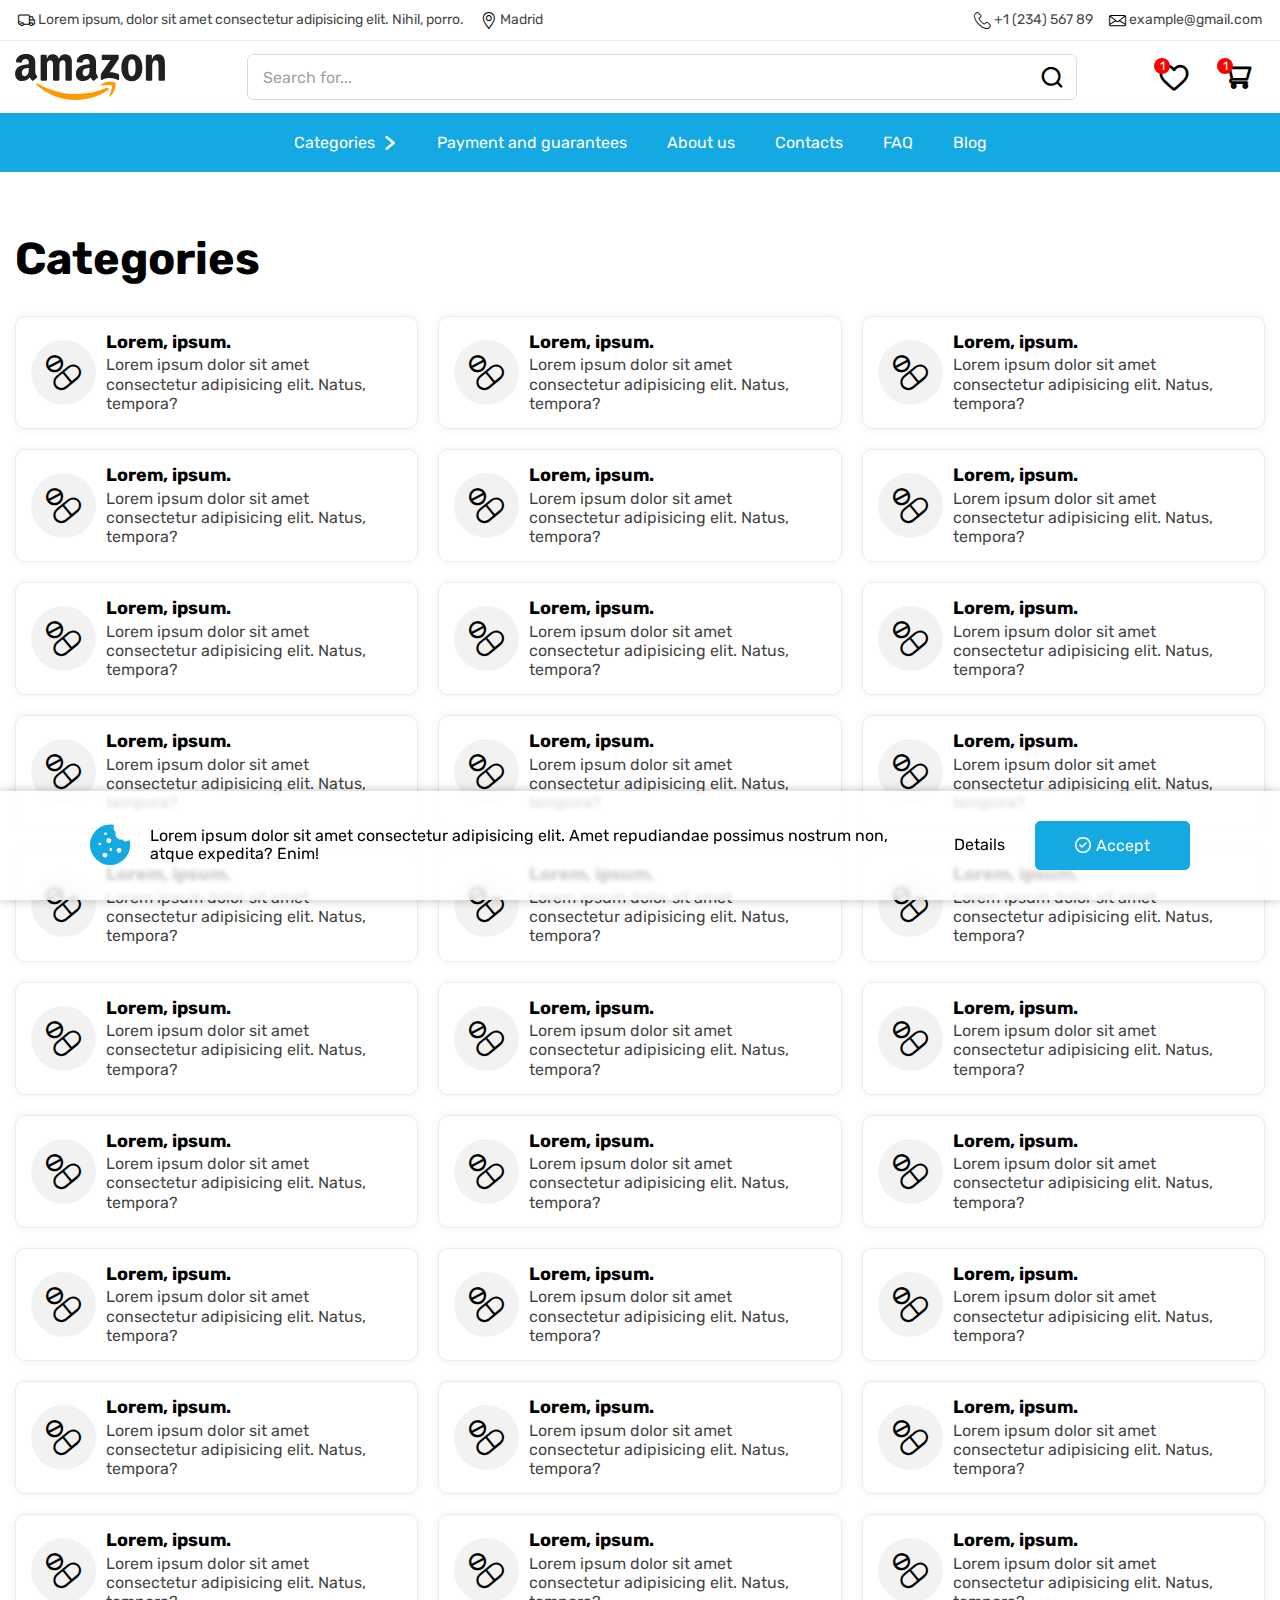
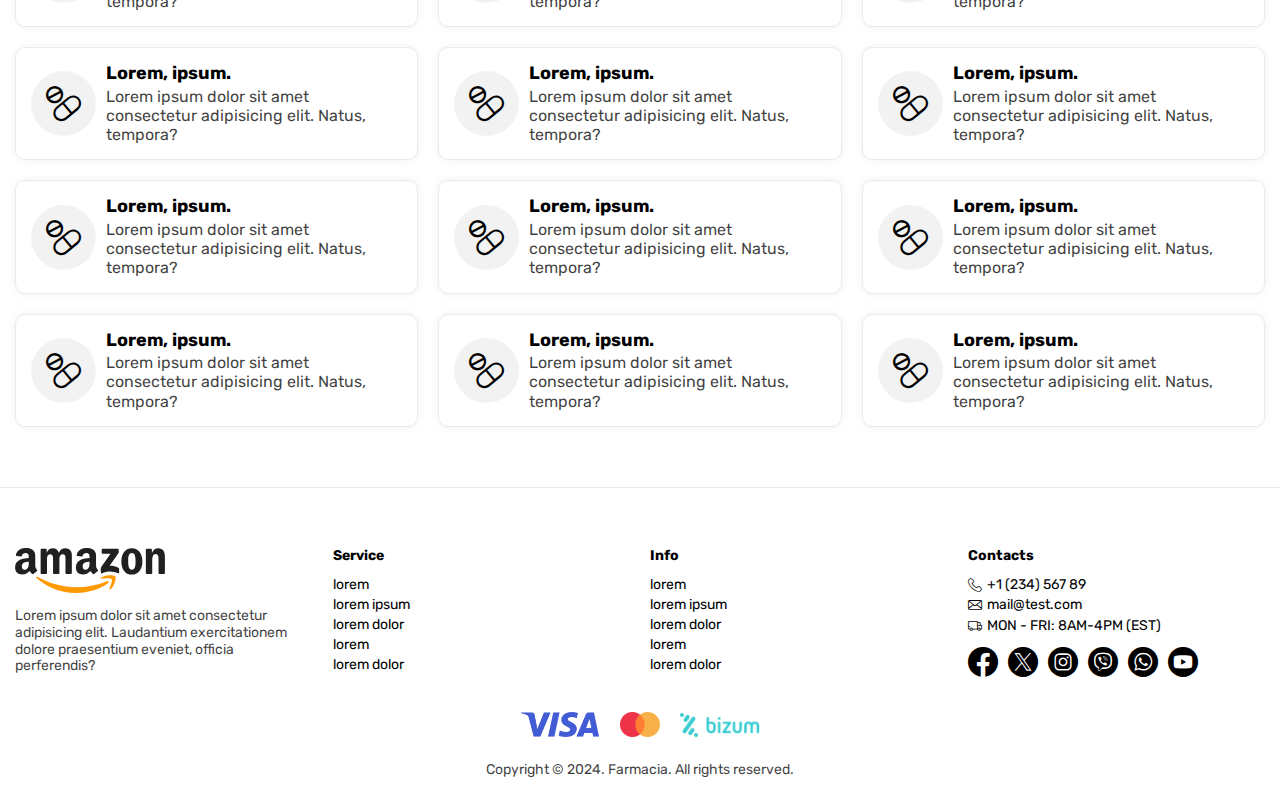
<file: docs/categories.html>
<!DOCTYPE html>
<html>

<head>
    <meta charset="UTF-8">
    <meta name="viewport" content="width=device-width, initial-scale=1.0">
    <title>Categories</title>

    <link rel="icon" href="img/favicon.png" type="image/png" sizes="32x32">
    <link rel="stylesheet" href="css/swiper.css">
    <link rel="stylesheet" href="css/main.css">

    <script defer src="js/swiper.js"></script>
    <script defer src="js/main.js"></script>
</head>

<body>
    <div class="page">
        <header class="header">
            <div class="header__wrapper">
                <div class="header__top">
                    <div class="container">
                        <div class="header__top-inner">
                            <div class="header__delivery"><span class="icon-delivery"></span><span>Lorem ipsum, dolor sit amet consectetur adipisicing elit. Nihil, porro.</span></div>
                            <a href="#" class="header__location" data-popup="location|Choose the city"><span class="icon-location"></span><span>Madrid</span></a>
                            <a href="tel:+123456789" class="header__phone"><span class="icon-phone"></span><span>+1 (234) 567 89</span></a>
                            <a href="mailto:example@gmail.com" class="header__mail"><span class="icon-mail"></span><span>example@gmail.com</span></a>
                        </div>
                    </div>
                </div>
                <div class="header__mobile">
                    <div class="container">
                        <div class="header__mobile-inner">
                            <button class="header__burger" data-mobile><span class="icon-burger"></span></button>
                            <div class="header__logo"><a href="/index.html"><img src="img/logo.svg" alt="logo image" loading="lazy" width="150" height="50"></a></div>
                            <button class="header__search" data-search><span class="icon-search"></span></button>
                            <button class="header__cart" data-popup="cart|Cart"><span class="icon-cart" data-count="1"></span></button>
                        </div>
                    </div>
                </div>
                <div class="header__middle">
                    <div class="container">
                        <div class="header__middle-inner">
                            <div class="header__logo"><a href="/index.html"><img src="img/logo.svg" alt="logo image" loading="lazy" width="150" height="50"></a></div>
                            <form class="header__form header-form">
                                <div class="header-form__inner">
                                    <div class="header-form__search">
                                        <button class="icon-search"></button>
                                        <input name="s" type="text" placeholder="Search for...">
                                    </div>
                                    <ul class="header-form__search-list search-list">

                                        <li class="search-list__item search-item">
                                            <a href="#" class="search-item__inner">
                                                <div class="search-item__image"><img src="img/products/test.webp" alt="image product" loading="lazy" width="100" height="100"></div>
                                                <div class="search-item__content">
                                                    <div class="search-item__info">
                                                        <div class="search-item__title">Nootropil</div>
                                                        <div class="search-item__price">34.36 €</div>
                                                    </div>
                                                    <div class="search-item__discount">-31%</div>
                                                </div>
                                                <div class="search-item__btn btn btn_prim">Buy</div>
                                            </a>
                                        </li>

                                        <li class="search-list__item search-item">
                                            <a href="#" class="search-item__inner">
                                                <div class="search-item__image"><img src="img/products/test.webp" alt="image product" loading="lazy" width="100" height="100"></div>
                                                <div class="search-item__content">
                                                    <div class="search-item__info">
                                                        <div class="search-item__title">Nootropil</div>
                                                        <div class="search-item__price">34.36 €</div>
                                                    </div>
                                                    <div class="search-item__discount">-31%</div>
                                                </div>
                                                <div class="search-item__btn btn btn_prim">Buy</div>
                                            </a>
                                        </li>

                                        <li class="search-list__item search-item">
                                            <a href="#" class="search-item__inner">
                                                <div class="search-item__image"><img src="img/products/test.webp" alt="image product" loading="lazy" width="100" height="100"></div>
                                                <div class="search-item__content">
                                                    <div class="search-item__info">
                                                        <div class="search-item__title">Nootropil</div>
                                                        <div class="search-item__price">34.36 €</div>
                                                    </div>
                                                    <div class="search-item__discount">-31%</div>
                                                </div>
                                                <div class="search-item__btn btn btn_prim">Buy</div>
                                            </a>
                                        </li>

                                        <li class="search-list__item search-item">
                                            <a href="#" class="search-item__inner">
                                                <div class="search-item__image"><img src="img/products/test.webp" alt="image product" loading="lazy" width="100" height="100"></div>
                                                <div class="search-item__content">
                                                    <div class="search-item__info">
                                                        <div class="search-item__title">Nootropil</div>
                                                        <div class="search-item__price">34.36 €</div>
                                                    </div>
                                                    <div class="search-item__discount">-31%</div>
                                                </div>
                                                <div class="search-item__btn btn btn_prim">Buy</div>
                                            </a>
                                        </li>

                                        <li class="search-list__item search-item">
                                            <a href="#" class="search-item__inner">
                                                <div class="search-item__image"><img src="img/products/test.webp" alt="image product" loading="lazy" width="100" height="100"></div>
                                                <div class="search-item__content">
                                                    <div class="search-item__info">
                                                        <div class="search-item__title">Nootropil</div>
                                                        <div class="search-item__price">34.36 €</div>
                                                    </div>
                                                    <div class="search-item__discount">-31%</div>
                                                </div>
                                                <div class="search-item__btn btn btn_prim">Buy</div>
                                            </a>
                                        </li>

                                        <li class="search-list__item search-item">
                                            <a href="#" class="search-item__inner">
                                                <div class="search-item__image"><img src="img/products/test.webp" alt="image product" loading="lazy" width="100" height="100"></div>
                                                <div class="search-item__content">
                                                    <div class="search-item__info">
                                                        <div class="search-item__title">Nootropil</div>
                                                        <div class="search-item__price">34.36 €</div>
                                                    </div>
                                                    <div class="search-item__discount">-31%</div>
                                                </div>
                                                <div class="search-item__btn btn btn_prim">Buy</div>
                                            </a>
                                        </li>

                                        <li class="search-list__item search-item">
                                            <a href="#" class="search-item__inner">
                                                <div class="search-item__image"><img src="img/products/test.webp" alt="image product" loading="lazy" width="100" height="100"></div>
                                                <div class="search-item__content">
                                                    <div class="search-item__info">
                                                        <div class="search-item__title">Nootropil</div>
                                                        <div class="search-item__price">34.36 €</div>
                                                    </div>
                                                    <div class="search-item__discount">-31%</div>
                                                </div>
                                                <div class="search-item__btn btn btn_prim">Buy</div>
                                            </a>
                                        </li>

                                        <li class="search-list__item search-item">
                                            <a href="#" class="search-item__inner">
                                                <div class="search-item__image"><img src="img/products/test.webp" alt="image product" loading="lazy" width="100" height="100"></div>
                                                <div class="search-item__content">
                                                    <div class="search-item__info">
                                                        <div class="search-item__title">Nootropil</div>
                                                        <div class="search-item__price">34.36 €</div>
                                                    </div>
                                                    <div class="search-item__discount">-31%</div>
                                                </div>
                                                <div class="search-item__btn btn btn_prim">Buy</div>
                                            </a>
                                        </li>

                                        <li class="search-list__item search-item">
                                            <a href="#" class="search-item__inner">
                                                <div class="search-item__image"><img src="img/products/test.webp" alt="image product" loading="lazy" width="100" height="100"></div>
                                                <div class="search-item__content">
                                                    <div class="search-item__info">
                                                        <div class="search-item__title">Nootropil</div>
                                                        <div class="search-item__price">34.36 €</div>
                                                    </div>
                                                    <div class="search-item__discount">-31%</div>
                                                </div>
                                                <div class="search-item__btn btn btn_prim">Buy</div>
                                            </a>
                                        </li>

                                        <li class="search-list__item search-item">
                                            <a href="#" class="search-item__inner">
                                                <div class="search-item__image"><img src="img/products/test.webp" alt="image product" loading="lazy" width="100" height="100"></div>
                                                <div class="search-item__content">
                                                    <div class="search-item__info">
                                                        <div class="search-item__title">Nootropil</div>
                                                        <div class="search-item__price">34.36 €</div>
                                                    </div>
                                                    <div class="search-item__discount">-31%</div>
                                                </div>
                                                <div class="search-item__btn btn btn_prim">Buy</div>
                                            </a>
                                        </li>

                                    </ul>
                                </div>
                            </form>
                            <a href="/favorites.html" class="header__action header__saved"><span class="icon-heart" data-count="1"></span></a>
                            <a href="#" class="header__action header__cart" data-popup="cart|Cart"><span class="icon-cart" data-count="1"></span></a>
                        </div>
                    </div>
                </div>
                <nav class="header__nav">
                    <div class="container">
                        <div class="header__nav-inner">
                            <ul class="menu">
                                <li class="menu-item">
                                    <a href="#"><span>Categories</span><span class="icon-arrow"></span></a>
                                    <ul class="sub-menu">
                                        <li class="menu-item"><a href="/category.html">antibiotics</a></li>
                                        <li class="menu-item"><a href="/category.html">bestsellers</a></li>
                                        <li class="menu-item"><a href="/category.html">mens-health</a></li>
                                        <li class="menu-item"><a href="/category.html">erectile-dysfunction</a></li>
                                        <li class="menu-item"><a href="/category.html">alcoholism</a></li>
                                        <li class="menu-item"><a href="/category.html">skin-care</a></li>
                                        <li class="menu-item"><a href="/category.html">alzheimers-and-parkinsons</a></li>
                                        <li class="menu-item"><a href="/category.html">hypertension</a></li>
                                        <li class="menu-item"><a href="/category.html">cardiovascular-diseases</a></li>
                                        <li class="menu-item"><a href="/category.html">respiratory-tract</a></li>
                                        <li class="menu-item"><a href="/category.html">asthma</a></li>
                                        <li class="menu-item"><a href="/category.html">arthritis</a></li>
                                        <li class="menu-item"><a href="/category.html">surgery</a></li>
                                        <li class="menu-item"><a href="/category.html">migraine</a></li>
                                        <li class="menu-item"><a href="/category.html">muscle-relaxants</a></li>
                                        <li class="menu-item"><a href="/category.html">womens-health</a></li>
                                        <li class="menu-item"><a href="/category.html">brands</a></li>
                                        <li class="menu-item"><a href="/category.html">antifungals</a></li>
                                        <li class="menu-item"><a href="/category.html">urinary-tract</a></li>
                                        <li class="menu-item"><a href="/category.html">mental-disorders</a></li>
                                        <li class="menu-item"><a href="/category.html">neurological-disorders</a></li>
                                        <li class="menu-item"><a href="/category.html">cancer</a></li>
                                        <li class="menu-item"><a href="/category.html">diabetes</a></li>
                                        <li class="menu-item"><a href="/category.html">antiallergic</a></li>
                                        <li class="menu-item"><a href="/category.html">osteoporosis</a></li>
                                        <li class="menu-item"><a href="/category.html">anti-inflammatories</a></li>
                                        <li class="menu-item"><a href="/category.html">antiparasitic</a></li>
                                        <li class="menu-item"><a href="/category.html">gastrointestinal-tract</a></li>
                                        <li class="menu-item"><a href="/category.html">birth-control</a></li>
                                        <li class="menu-item"><a href="/category.html">cholesterol</a></li>
                                        <li class="menu-item"><a href="/category.html">antidepressants</a></li>
                                        <li class="menu-item"><a href="/category.html">antivirals</a></li>
                                        <li class="menu-item"><a href="/category.html">hiv</a></li>
                                        <li class="menu-item"><a href="/category.html">stop-smoking</a></li>
                                        <li class="menu-item"><a href="/category.html">anticonvulsants</a></li>
                                        <li class="menu-item"><a href="/category.html">eye-care</a></li>
                                        <li class="menu-item"><a href="/category.html">obesity</a></li>
                                        <li class="menu-item"><a href="/category.html">analgesics</a></li>
                                        <li class="menu-item"><a href="/category.html">vitamins-supplements</a></li>
                                    </ul>
                                </li>
                                <li class="menu-item"><a href="/payment.html">Payment and guarantees</a></li>
                                <li class="menu-item"><a href="/about.html">About us</a></li>
                                <li class="menu-item"><a href="/contacts.html">Contacts</a></li>
                                <li class="menu-item"><a href="/faq.html">FAQ</a></li>
                                <li class="menu-item"><a href="/blog.html">Blog</a></li>
                            </ul>
                        </div>
                    </div>
                </nav>
            </div>
            <div class="header__mobile-menu mobile-menu">
                <div class="mobile-menu__inner">
                    <div class="mobile-menu__top">
                        <div class="mobile-menu__logo"><a href="/index.html"><img src="img/logo.svg" alt="logo image" loading="lazy" width="150" height="50"></a></div>
                        <button class="mobile-menu__close close"><span class="icon-close"></span></button>
                    </div>
                    <div class="mobile-menu__content">
                        <nav class="mobile-menu__nav">
                            <ul class="menu">
                                <li class="menu-item" data-popup="location|Choose the city"><a href="#"><span class="icon-location"></span><span>Location</span><span class="icon-arrow"></span></a></li>
                                <li class="menu-item" data-popup="cart|Cart"><a href="#"><span class="icon-cart"></span><span>Cart</span><span class="icon-arrow"></span></a></li>
                                <li class="menu-item"><a href="/favorites.html"><span class="icon-heart"></span><span>Saved</span></a></li>
                            </ul>
                            <ul class="menu">
                                <li class="menu-item">
                                    <a href="#"><span class="icon-category"></span><span>Categories</span><span class="icon-arrow"></span></a>
                                    <div class="sub-menu">
                                        <div class="sub-menu__top"><button class="back"><span class="icon-arrow"></span><span class="caption">Categories</span></button><button class="close"><span class="icon-close"></span></button></div>
                                        <div class="sub-menu__content">
                                            <ul class="menu">
                                                <li class="menu-item"><a href="/category.html">antibiotics</a></li>
                                                <li class="menu-item"><a href="/category.html">bestsellers</a></li>
                                                <li class="menu-item"><a href="/category.html">mens-health</a></li>
                                                <li class="menu-item"><a href="/category.html">erectile-dysfunction</a></li>
                                                <li class="menu-item"><a href="/category.html">alcoholism</a></li>
                                                <li class="menu-item"><a href="/category.html">skin-care</a></li>
                                                <li class="menu-item"><a href="/category.html">alzheimers-and-parkinsons</a></li>
                                                <li class="menu-item"><a href="/category.html">hypertension</a></li>
                                                <li class="menu-item"><a href="/category.html">cardiovascular-diseases</a></li>
                                                <li class="menu-item"><a href="/category.html">respiratory-tract</a></li>
                                                <li class="menu-item"><a href="/category.html">asthma</a></li>
                                                <li class="menu-item"><a href="/category.html">arthritis</a></li>
                                                <li class="menu-item"><a href="/category.html">surgery</a></li>
                                                <li class="menu-item"><a href="/category.html">migraine</a></li>
                                                <li class="menu-item"><a href="/category.html">muscle-relaxants</a></li>
                                                <li class="menu-item"><a href="/category.html">womens-health</a></li>
                                                <li class="menu-item"><a href="/category.html">brands</a></li>
                                                <li class="menu-item"><a href="/category.html">antifungals</a></li>
                                                <li class="menu-item"><a href="/category.html">urinary-tract</a></li>
                                                <li class="menu-item"><a href="/category.html">mental-disorders</a></li>
                                                <li class="menu-item"><a href="/category.html">neurological-disorders</a></li>
                                                <li class="menu-item"><a href="/category.html">cancer</a></li>
                                                <li class="menu-item"><a href="/category.html">diabetes</a></li>
                                                <li class="menu-item"><a href="/category.html">antiallergic</a></li>
                                                <li class="menu-item"><a href="/category.html">osteoporosis</a></li>
                                                <li class="menu-item"><a href="/category.html">anti-inflammatories</a></li>
                                                <li class="menu-item"><a href="/category.html">antiparasitic</a></li>
                                                <li class="menu-item"><a href="/category.html">gastrointestinal-tract</a></li>
                                                <li class="menu-item"><a href="/category.html">birth-control</a></li>
                                                <li class="menu-item"><a href="/category.html">cholesterol</a></li>
                                                <li class="menu-item"><a href="/category.html">antidepressants</a></li>
                                                <li class="menu-item"><a href="/category.html">antivirals</a></li>
                                                <li class="menu-item"><a href="/category.html">hiv</a></li>
                                                <li class="menu-item"><a href="/category.html">stop-smoking</a></li>
                                                <li class="menu-item"><a href="/category.html">anticonvulsants</a></li>
                                                <li class="menu-item"><a href="/category.html">eye-care</a></li>
                                                <li class="menu-item"><a href="/category.html">obesity</a></li>
                                                <li class="menu-item"><a href="/category.html">analgesics</a></li>
                                                <li class="menu-item"><a href="/category.html">vitamins-supplements</a></li>
                                            </ul>
                                        </div>
                                    </div>
                                </li>
                                <li class="menu-item"><a href="/payment.html"><span class="icon-payment"></span><span>Payment and guarantees</span></a></li>
                                <li class="menu-item"><a href="/about.html"><span class="icon-about"></span><span>About us</span></a></li>
                                <li class="menu-item"><a href="/contacts.html"><span class="icon-mail"></span><span>Contacts</span></a></li>
                                <li class="menu-item"><a href="/faq.html"><span class="icon-faq"></span><span>FAQ</span></a></li>
                                <li class="menu-item"><a href="/blog.html"><span class="icon-blog"></span><span>Blog</span></a></li>
                                <li class="menu-item">
                                    <a href="#"><span class="icon-info"></span><span>Info</span><span class="icon-arrow"></span></a>
                                    <div class="sub-menu">
                                        <div class="sub-menu__top"><button class="back"><span class="icon-arrow"></span><span class="caption">Info</span></button><button class="close"><span class="icon-close"></span></button></div>
                                        <div class="sub-menu__content">
                                            <div class="row"><span class="icon-delivery"></span><span>Lorem ipsum, dolor sit amet consectetur adipisicing elit. Nihil, porro.</span></div>
                                            <a href="tel:+123456789" class="row"><span class="icon-phone"></span><span>+1 (234) 567 89</span></a>
                                            <a href="mailto:mail@test.com" class="row"><span class="icon-mail"></span><span>mail@test.com</span></a>
                                        </div>
                                    </div>
                                </li>
                            </ul>
                        </nav>
                    </div>
                </div>
            </div>
            <div class="overlay"></div>
        </header>
        <main class="main">
            <section class="categories">
                <div class="container">
                    <div class="categories__inner">
                        <div class="categories__content">
                            <h1 class="title_prim">Categories</h1>
                        </div>
                        <ul class="categories__list categories-list">

                            <li class="categories-list__item categories-card">
                                <a href="/category.html" class="categories-card__inner">
                                    <div class="categories-card__icon"><span class="icon-pills"></span></div>
                                    <div class="categories-card__content">
                                        <h3 class="categories-card__title">Lorem, ipsum.</h3>
                                        <p class="categories-card__descr text_prim">Lorem ipsum dolor sit amet consectetur adipisicing elit. Natus, tempora?</p>
                                    </div>
                                </a>
                            </li>

                            <li class="categories-list__item categories-card">
                                <a href="/category.html" class="categories-card__inner">
                                    <div class="categories-card__icon"><span class="icon-pills"></span></div>
                                    <div class="categories-card__content">
                                        <h3 class="categories-card__title">Lorem, ipsum.</h3>
                                        <p class="categories-card__descr text_prim">Lorem ipsum dolor sit amet consectetur adipisicing elit. Natus, tempora?</p>
                                    </div>
                                </a>
                            </li>

                            <li class="categories-list__item categories-card">
                                <a href="/category.html" class="categories-card__inner">
                                    <div class="categories-card__icon"><span class="icon-pills"></span></div>
                                    <div class="categories-card__content">
                                        <h3 class="categories-card__title">Lorem, ipsum.</h3>
                                        <p class="categories-card__descr text_prim">Lorem ipsum dolor sit amet consectetur adipisicing elit. Natus, tempora?</p>
                                    </div>
                                </a>
                            </li>

                            <li class="categories-list__item categories-card">
                                <a href="/category.html" class="categories-card__inner">
                                    <div class="categories-card__icon"><span class="icon-pills"></span></div>
                                    <div class="categories-card__content">
                                        <h3 class="categories-card__title">Lorem, ipsum.</h3>
                                        <p class="categories-card__descr text_prim">Lorem ipsum dolor sit amet consectetur adipisicing elit. Natus, tempora?</p>
                                    </div>
                                </a>
                            </li>

                            <li class="categories-list__item categories-card">
                                <a href="/category.html" class="categories-card__inner">
                                    <div class="categories-card__icon"><span class="icon-pills"></span></div>
                                    <div class="categories-card__content">
                                        <h3 class="categories-card__title">Lorem, ipsum.</h3>
                                        <p class="categories-card__descr text_prim">Lorem ipsum dolor sit amet consectetur adipisicing elit. Natus, tempora?</p>
                                    </div>
                                </a>
                            </li>

                            <li class="categories-list__item categories-card">
                                <a href="/category.html" class="categories-card__inner">
                                    <div class="categories-card__icon"><span class="icon-pills"></span></div>
                                    <div class="categories-card__content">
                                        <h3 class="categories-card__title">Lorem, ipsum.</h3>
                                        <p class="categories-card__descr text_prim">Lorem ipsum dolor sit amet consectetur adipisicing elit. Natus, tempora?</p>
                                    </div>
                                </a>
                            </li>

                            <li class="categories-list__item categories-card">
                                <a href="/category.html" class="categories-card__inner">
                                    <div class="categories-card__icon"><span class="icon-pills"></span></div>
                                    <div class="categories-card__content">
                                        <h3 class="categories-card__title">Lorem, ipsum.</h3>
                                        <p class="categories-card__descr text_prim">Lorem ipsum dolor sit amet consectetur adipisicing elit. Natus, tempora?</p>
                                    </div>
                                </a>
                            </li>

                            <li class="categories-list__item categories-card">
                                <a href="/category.html" class="categories-card__inner">
                                    <div class="categories-card__icon"><span class="icon-pills"></span></div>
                                    <div class="categories-card__content">
                                        <h3 class="categories-card__title">Lorem, ipsum.</h3>
                                        <p class="categories-card__descr text_prim">Lorem ipsum dolor sit amet consectetur adipisicing elit. Natus, tempora?</p>
                                    </div>
                                </a>
                            </li>

                            <li class="categories-list__item categories-card">
                                <a href="/category.html" class="categories-card__inner">
                                    <div class="categories-card__icon"><span class="icon-pills"></span></div>
                                    <div class="categories-card__content">
                                        <h3 class="categories-card__title">Lorem, ipsum.</h3>
                                        <p class="categories-card__descr text_prim">Lorem ipsum dolor sit amet consectetur adipisicing elit. Natus, tempora?</p>
                                    </div>
                                </a>
                            </li>

                            <li class="categories-list__item categories-card">
                                <a href="/category.html" class="categories-card__inner">
                                    <div class="categories-card__icon"><span class="icon-pills"></span></div>
                                    <div class="categories-card__content">
                                        <h3 class="categories-card__title">Lorem, ipsum.</h3>
                                        <p class="categories-card__descr text_prim">Lorem ipsum dolor sit amet consectetur adipisicing elit. Natus, tempora?</p>
                                    </div>
                                </a>
                            </li>

                            <li class="categories-list__item categories-card">
                                <a href="/category.html" class="categories-card__inner">
                                    <div class="categories-card__icon"><span class="icon-pills"></span></div>
                                    <div class="categories-card__content">
                                        <h3 class="categories-card__title">Lorem, ipsum.</h3>
                                        <p class="categories-card__descr text_prim">Lorem ipsum dolor sit amet consectetur adipisicing elit. Natus, tempora?</p>
                                    </div>
                                </a>
                            </li>

                            <li class="categories-list__item categories-card">
                                <a href="/category.html" class="categories-card__inner">
                                    <div class="categories-card__icon"><span class="icon-pills"></span></div>
                                    <div class="categories-card__content">
                                        <h3 class="categories-card__title">Lorem, ipsum.</h3>
                                        <p class="categories-card__descr text_prim">Lorem ipsum dolor sit amet consectetur adipisicing elit. Natus, tempora?</p>
                                    </div>
                                </a>
                            </li>

                            <li class="categories-list__item categories-card">
                                <a href="/category.html" class="categories-card__inner">
                                    <div class="categories-card__icon"><span class="icon-pills"></span></div>
                                    <div class="categories-card__content">
                                        <h3 class="categories-card__title">Lorem, ipsum.</h3>
                                        <p class="categories-card__descr text_prim">Lorem ipsum dolor sit amet consectetur adipisicing elit. Natus, tempora?</p>
                                    </div>
                                </a>
                            </li>

                            <li class="categories-list__item categories-card">
                                <a href="/category.html" class="categories-card__inner">
                                    <div class="categories-card__icon"><span class="icon-pills"></span></div>
                                    <div class="categories-card__content">
                                        <h3 class="categories-card__title">Lorem, ipsum.</h3>
                                        <p class="categories-card__descr text_prim">Lorem ipsum dolor sit amet consectetur adipisicing elit. Natus, tempora?</p>
                                    </div>
                                </a>
                            </li>

                            <li class="categories-list__item categories-card">
                                <a href="/category.html" class="categories-card__inner">
                                    <div class="categories-card__icon"><span class="icon-pills"></span></div>
                                    <div class="categories-card__content">
                                        <h3 class="categories-card__title">Lorem, ipsum.</h3>
                                        <p class="categories-card__descr text_prim">Lorem ipsum dolor sit amet consectetur adipisicing elit. Natus, tempora?</p>
                                    </div>
                                </a>
                            </li>

                            <li class="categories-list__item categories-card">
                                <a href="/category.html" class="categories-card__inner">
                                    <div class="categories-card__icon"><span class="icon-pills"></span></div>
                                    <div class="categories-card__content">
                                        <h3 class="categories-card__title">Lorem, ipsum.</h3>
                                        <p class="categories-card__descr text_prim">Lorem ipsum dolor sit amet consectetur adipisicing elit. Natus, tempora?</p>
                                    </div>
                                </a>
                            </li>

                            <li class="categories-list__item categories-card">
                                <a href="/category.html" class="categories-card__inner">
                                    <div class="categories-card__icon"><span class="icon-pills"></span></div>
                                    <div class="categories-card__content">
                                        <h3 class="categories-card__title">Lorem, ipsum.</h3>
                                        <p class="categories-card__descr text_prim">Lorem ipsum dolor sit amet consectetur adipisicing elit. Natus, tempora?</p>
                                    </div>
                                </a>
                            </li>

                            <li class="categories-list__item categories-card">
                                <a href="/category.html" class="categories-card__inner">
                                    <div class="categories-card__icon"><span class="icon-pills"></span></div>
                                    <div class="categories-card__content">
                                        <h3 class="categories-card__title">Lorem, ipsum.</h3>
                                        <p class="categories-card__descr text_prim">Lorem ipsum dolor sit amet consectetur adipisicing elit. Natus, tempora?</p>
                                    </div>
                                </a>
                            </li>

                            <li class="categories-list__item categories-card">
                                <a href="/category.html" class="categories-card__inner">
                                    <div class="categories-card__icon"><span class="icon-pills"></span></div>
                                    <div class="categories-card__content">
                                        <h3 class="categories-card__title">Lorem, ipsum.</h3>
                                        <p class="categories-card__descr text_prim">Lorem ipsum dolor sit amet consectetur adipisicing elit. Natus, tempora?</p>
                                    </div>
                                </a>
                            </li>

                            <li class="categories-list__item categories-card">
                                <a href="/category.html" class="categories-card__inner">
                                    <div class="categories-card__icon"><span class="icon-pills"></span></div>
                                    <div class="categories-card__content">
                                        <h3 class="categories-card__title">Lorem, ipsum.</h3>
                                        <p class="categories-card__descr text_prim">Lorem ipsum dolor sit amet consectetur adipisicing elit. Natus, tempora?</p>
                                    </div>
                                </a>
                            </li>

                            <li class="categories-list__item categories-card">
                                <a href="/category.html" class="categories-card__inner">
                                    <div class="categories-card__icon"><span class="icon-pills"></span></div>
                                    <div class="categories-card__content">
                                        <h3 class="categories-card__title">Lorem, ipsum.</h3>
                                        <p class="categories-card__descr text_prim">Lorem ipsum dolor sit amet consectetur adipisicing elit. Natus, tempora?</p>
                                    </div>
                                </a>
                            </li>

                            <li class="categories-list__item categories-card">
                                <a href="/category.html" class="categories-card__inner">
                                    <div class="categories-card__icon"><span class="icon-pills"></span></div>
                                    <div class="categories-card__content">
                                        <h3 class="categories-card__title">Lorem, ipsum.</h3>
                                        <p class="categories-card__descr text_prim">Lorem ipsum dolor sit amet consectetur adipisicing elit. Natus, tempora?</p>
                                    </div>
                                </a>
                            </li>

                            <li class="categories-list__item categories-card">
                                <a href="/category.html" class="categories-card__inner">
                                    <div class="categories-card__icon"><span class="icon-pills"></span></div>
                                    <div class="categories-card__content">
                                        <h3 class="categories-card__title">Lorem, ipsum.</h3>
                                        <p class="categories-card__descr text_prim">Lorem ipsum dolor sit amet consectetur adipisicing elit. Natus, tempora?</p>
                                    </div>
                                </a>
                            </li>

                            <li class="categories-list__item categories-card">
                                <a href="/category.html" class="categories-card__inner">
                                    <div class="categories-card__icon"><span class="icon-pills"></span></div>
                                    <div class="categories-card__content">
                                        <h3 class="categories-card__title">Lorem, ipsum.</h3>
                                        <p class="categories-card__descr text_prim">Lorem ipsum dolor sit amet consectetur adipisicing elit. Natus, tempora?</p>
                                    </div>
                                </a>
                            </li>

                            <li class="categories-list__item categories-card">
                                <a href="/category.html" class="categories-card__inner">
                                    <div class="categories-card__icon"><span class="icon-pills"></span></div>
                                    <div class="categories-card__content">
                                        <h3 class="categories-card__title">Lorem, ipsum.</h3>
                                        <p class="categories-card__descr text_prim">Lorem ipsum dolor sit amet consectetur adipisicing elit. Natus, tempora?</p>
                                    </div>
                                </a>
                            </li>

                            <li class="categories-list__item categories-card">
                                <a href="/category.html" class="categories-card__inner">
                                    <div class="categories-card__icon"><span class="icon-pills"></span></div>
                                    <div class="categories-card__content">
                                        <h3 class="categories-card__title">Lorem, ipsum.</h3>
                                        <p class="categories-card__descr text_prim">Lorem ipsum dolor sit amet consectetur adipisicing elit. Natus, tempora?</p>
                                    </div>
                                </a>
                            </li>

                            <li class="categories-list__item categories-card">
                                <a href="/category.html" class="categories-card__inner">
                                    <div class="categories-card__icon"><span class="icon-pills"></span></div>
                                    <div class="categories-card__content">
                                        <h3 class="categories-card__title">Lorem, ipsum.</h3>
                                        <p class="categories-card__descr text_prim">Lorem ipsum dolor sit amet consectetur adipisicing elit. Natus, tempora?</p>
                                    </div>
                                </a>
                            </li>

                            <li class="categories-list__item categories-card">
                                <a href="/category.html" class="categories-card__inner">
                                    <div class="categories-card__icon"><span class="icon-pills"></span></div>
                                    <div class="categories-card__content">
                                        <h3 class="categories-card__title">Lorem, ipsum.</h3>
                                        <p class="categories-card__descr text_prim">Lorem ipsum dolor sit amet consectetur adipisicing elit. Natus, tempora?</p>
                                    </div>
                                </a>
                            </li>

                            <li class="categories-list__item categories-card">
                                <a href="/category.html" class="categories-card__inner">
                                    <div class="categories-card__icon"><span class="icon-pills"></span></div>
                                    <div class="categories-card__content">
                                        <h3 class="categories-card__title">Lorem, ipsum.</h3>
                                        <p class="categories-card__descr text_prim">Lorem ipsum dolor sit amet consectetur adipisicing elit. Natus, tempora?</p>
                                    </div>
                                </a>
                            </li>

                            <li class="categories-list__item categories-card">
                                <a href="/category.html" class="categories-card__inner">
                                    <div class="categories-card__icon"><span class="icon-pills"></span></div>
                                    <div class="categories-card__content">
                                        <h3 class="categories-card__title">Lorem, ipsum.</h3>
                                        <p class="categories-card__descr text_prim">Lorem ipsum dolor sit amet consectetur adipisicing elit. Natus, tempora?</p>
                                    </div>
                                </a>
                            </li>

                            <li class="categories-list__item categories-card">
                                <a href="/category.html" class="categories-card__inner">
                                    <div class="categories-card__icon"><span class="icon-pills"></span></div>
                                    <div class="categories-card__content">
                                        <h3 class="categories-card__title">Lorem, ipsum.</h3>
                                        <p class="categories-card__descr text_prim">Lorem ipsum dolor sit amet consectetur adipisicing elit. Natus, tempora?</p>
                                    </div>
                                </a>
                            </li>

                            <li class="categories-list__item categories-card">
                                <a href="/category.html" class="categories-card__inner">
                                    <div class="categories-card__icon"><span class="icon-pills"></span></div>
                                    <div class="categories-card__content">
                                        <h3 class="categories-card__title">Lorem, ipsum.</h3>
                                        <p class="categories-card__descr text_prim">Lorem ipsum dolor sit amet consectetur adipisicing elit. Natus, tempora?</p>
                                    </div>
                                </a>
                            </li>

                            <li class="categories-list__item categories-card">
                                <a href="/category.html" class="categories-card__inner">
                                    <div class="categories-card__icon"><span class="icon-pills"></span></div>
                                    <div class="categories-card__content">
                                        <h3 class="categories-card__title">Lorem, ipsum.</h3>
                                        <p class="categories-card__descr text_prim">Lorem ipsum dolor sit amet consectetur adipisicing elit. Natus, tempora?</p>
                                    </div>
                                </a>
                            </li>

                            <li class="categories-list__item categories-card">
                                <a href="/category.html" class="categories-card__inner">
                                    <div class="categories-card__icon"><span class="icon-pills"></span></div>
                                    <div class="categories-card__content">
                                        <h3 class="categories-card__title">Lorem, ipsum.</h3>
                                        <p class="categories-card__descr text_prim">Lorem ipsum dolor sit amet consectetur adipisicing elit. Natus, tempora?</p>
                                    </div>
                                </a>
                            </li>

                            <li class="categories-list__item categories-card">
                                <a href="/category.html" class="categories-card__inner">
                                    <div class="categories-card__icon"><span class="icon-pills"></span></div>
                                    <div class="categories-card__content">
                                        <h3 class="categories-card__title">Lorem, ipsum.</h3>
                                        <p class="categories-card__descr text_prim">Lorem ipsum dolor sit amet consectetur adipisicing elit. Natus, tempora?</p>
                                    </div>
                                </a>
                            </li>

                            <li class="categories-list__item categories-card">
                                <a href="/category.html" class="categories-card__inner">
                                    <div class="categories-card__icon"><span class="icon-pills"></span></div>
                                    <div class="categories-card__content">
                                        <h3 class="categories-card__title">Lorem, ipsum.</h3>
                                        <p class="categories-card__descr text_prim">Lorem ipsum dolor sit amet consectetur adipisicing elit. Natus, tempora?</p>
                                    </div>
                                </a>
                            </li>

                            <li class="categories-list__item categories-card">
                                <a href="/category.html" class="categories-card__inner">
                                    <div class="categories-card__icon"><span class="icon-pills"></span></div>
                                    <div class="categories-card__content">
                                        <h3 class="categories-card__title">Lorem, ipsum.</h3>
                                        <p class="categories-card__descr text_prim">Lorem ipsum dolor sit amet consectetur adipisicing elit. Natus, tempora?</p>
                                    </div>
                                </a>
                            </li>

                            <li class="categories-list__item categories-card">
                                <a href="/category.html" class="categories-card__inner">
                                    <div class="categories-card__icon"><span class="icon-pills"></span></div>
                                    <div class="categories-card__content">
                                        <h3 class="categories-card__title">Lorem, ipsum.</h3>
                                        <p class="categories-card__descr text_prim">Lorem ipsum dolor sit amet consectetur adipisicing elit. Natus, tempora?</p>
                                    </div>
                                </a>
                            </li>

                            <li class="categories-list__item categories-card">
                                <a href="/category.html" class="categories-card__inner">
                                    <div class="categories-card__icon"><span class="icon-pills"></span></div>
                                    <div class="categories-card__content">
                                        <h3 class="categories-card__title">Lorem, ipsum.</h3>
                                        <p class="categories-card__descr text_prim">Lorem ipsum dolor sit amet consectetur adipisicing elit. Natus, tempora?</p>
                                    </div>
                                </a>
                            </li>

                        </ul>
                    </div>
                </div>
            </section>
        </main>
        <footer class="footer">
            <div class="container">
                <div class="footer__row">
                    <div class="footer__column">
                        <div class="footer__logo"><a href="/index.html"><img src="img/logo.svg" alt="logo image" loading="lazy" width="150" height="50"></a></div>
                        <div class="footer__descr">Lorem ipsum dolor sit amet consectetur adipisicing elit. Laudantium exercitationem dolore praesentium eveniet, officia perferendis?</div>
                    </div>
                    <div class="footer__column">
                        <div class="footer__caption">Service</div>
                        <nav class="footer__nav">
                            <ul class="menu">
                                <li class="menu-item"><a href="#">lorem</a></li>
                                <li class="menu-item"><a href="#">lorem ipsum</a></li>
                                <li class="menu-item"><a href="#">lorem dolor</a></li>
                                <li class="menu-item"><a href="#">lorem</a></li>
                                <li class="menu-item"><a href="#">lorem dolor</a></li>
                            </ul>
                        </nav>
                    </div>
                    <div class="footer__column">
                        <div class="footer__caption">Info</div>
                        <nav class="footer__nav">
                            <ul class="menu">
                                <li class="menu-item"><a href="#">lorem</a></li>
                                <li class="menu-item"><a href="#">lorem ipsum</a></li>
                                <li class="menu-item"><a href="#">lorem dolor</a></li>
                                <li class="menu-item"><a href="#">lorem</a></li>
                                <li class="menu-item"><a href="#">lorem dolor</a></li>
                            </ul>
                        </nav>
                    </div>
                    <div class="footer__column">
                        <div class="footer__caption">Contacts</div>
                        <div class="footer__contacts">
                            <a href="tel:+123456789"><span class="icon-phone"></span><span>+1 (234) 567 89</span></a>
                            <a href="mailto:mail@test.com"><span class="icon-mail"></span><span>mail@test.com</span></a>
                            <span><span class="icon-delivery"></span><span>MON - FRI: 8AM-4PM (EST)</span></span>
                        </div>
                        <div class="footer__socials">
                            <a href="#"><span class="icon-facebook"></span></a>
                            <a href="#"><span class="icon-twitter"></span></a>
                            <a href="#"><span class="icon-instagram"></span></a>
                            <a href="#"><span class="icon-viber"></span></a>
                            <a href="#"><span class="icon-whatsapp"></span></a>
                            <a href="#"><span class="icon-youtube"></span></a>
                        </div>
                    </div>
                </div>
                <div class="footer__logos"><span class="footer__logos-item"><img src="img/footer/visa.png" alt="logo visa" loading="lazy" width="53" height="20"></span><span class="footer__logos-item"><img src="img/footer/mastercard.png" alt="logo mastercard" loading="lazy" width="53" height="20"></span><span class="footer__logos-item"><img src="img/footer/bizum.png" alt="logo bizum" loading="lazy" width="53" height="20"></span></div>
                <div class="footer__copyright">Copyright © 2024. Farmacia. All rights reserved.</div>
            </div>
        </footer>
        <section class="popup">
            <div class="popup__inner">
                <div class="popup__head">
                    <h2 class="title"></h2>
                    <button class="close"><span class="icon-close"></span></button>
                </div>
                <div class="popup__content location">
                    <div class="location__inner">
                        <div class="location__detect">
                            <button class="btn btn_prim">Detect your city</button> <span>by GPS</span>
                        </div>
                        <form class="location__form location-form">
                            <div class="location-form__search">
                                <button class="icon-search"></button>
                                <input type="text" placeholder="Search your city...">
                            </div>
                        </form>
                        <ul class="location__list">
                            <li><button>Madrid</button></li>
                            <li><button>Barcelona</button></li>
                            <li><button>Valencia</button></li>
                            <li><button>Seville</button></li>
                            <li><button>Bilbao</button></li>
                            <li><button>Málaga</button></li>
                            <li><button>Asturias</button></li>
                            <li><button>Alicante</button></li>
                            <li><button>Las Palmas</button></li>
                            <li><button>Zaragoza</button></li>
                            <li><button>Murcia</button></li>
                            <li><button>Santa Cruz de Tenerife</button></li>
                            <li><button>Granada</button></li>
                            <li><button>Palma de Mallorca</button></li>
                        </ul>
                    </div>
                </div>
                <div class="popup__content cart">
                    <div class="cart__inner">
                        <div class="cart__count"><span class="cart__count-value">4</span> <span>items in cart</span></div>
                        <ul class="cart-list">

                            <li class="cart-list__item cart-item">
                                <a href="#" class="cart-item__inner">
                                    <div class="cart-item__image"><img src="img/products/test.webp" alt="image product" loading="lazy" width="100" height="100"></div>
                                    <div class="cart-item__content">
                                        <h3 class="cart-item__title">Nootropil</h3>
                                        <div class="cart-item__info">
                                            <div class="cart-item__price">
                                                <del class="cart-item__old-price">50 €</del>
                                                <div class="cart-item__current-price">34.36 €</div>
                                            </div>
                                            <div class="cart-item__discount">-31%</div>
                                        </div>
                                    </div>
                                    <button class="cart-item__remove"><span class="icon-close"></span></button>
                                </a>
                            </li>

                            <li class="cart-list__item cart-item">
                                <a href="#" class="cart-item__inner">
                                    <div class="cart-item__image"><img src="img/products/test.webp" alt="image product" loading="lazy" width="100" height="100"></div>
                                    <div class="cart-item__content">
                                        <h3 class="cart-item__title">Nootropil</h3>
                                        <div class="cart-item__info">
                                            <div class="cart-item__price">
                                                <del class="cart-item__old-price">50 €</del>
                                                <div class="cart-item__current-price">34.36 €</div>
                                            </div>
                                            <div class="cart-item__discount">-31%</div>
                                        </div>
                                    </div>
                                    <button class="cart-item__remove"><span class="icon-close"></span></button>
                                </a>
                            </li>

                            <li class="cart-list__item cart-item">
                                <a href="#" class="cart-item__inner">
                                    <div class="cart-item__image"><img src="img/products/test.webp" alt="image product" loading="lazy" width="100" height="100"></div>
                                    <div class="cart-item__content">
                                        <h3 class="cart-item__title">Nootropil</h3>
                                        <div class="cart-item__info">
                                            <div class="cart-item__price">
                                                <del class="cart-item__old-price">50 €</del>
                                                <div class="cart-item__current-price">34.36 €</div>
                                            </div>
                                            <div class="cart-item__discount">-31%</div>
                                        </div>
                                    </div>
                                    <button class="cart-item__remove"><span class="icon-close"></span></button>
                                </a>
                            </li>

                            <li class="cart-list__item cart-item">
                                <a href="#" class="cart-item__inner">
                                    <div class="cart-item__image"><img src="img/products/test.webp" alt="image product" loading="lazy" width="100" height="100"></div>
                                    <div class="cart-item__content">
                                        <h3 class="cart-item__title">Nootropil</h3>
                                        <div class="cart-item__info">
                                            <div class="cart-item__price">
                                                <del class="cart-item__old-price">50 €</del>
                                                <div class="cart-item__current-price">34.36 €</div>
                                            </div>
                                            <div class="cart-item__discount">-31%</div>
                                        </div>
                                    </div>
                                    <button class="cart-item__remove"><span class="icon-close"></span></button>
                                </a>
                            </li>

                        </ul>
                        <div class="cart__bottom">
                            <div class="cart__total"><span>Total</span><span class="cart__total-value">0</span><span>€</span></div>
                            <button class="cart__btn btn">Go to Cart</button>
                        </div>
                    </div>
                </div>
                <div class="popup__content feedback">
                    <div class="feedback__inner">
                        <form class="feedback__form feedback-form form">
                            <div class="form__row">
                                <fieldset class="feedback-form__rating form__column">
                                    <span>Rate this product</span>
                                    <div class="feedback-form__stars">
                                        <input id="rate5" type="radio" name="rating" value="5" checked>
                                        <label for="rate5"><span class="icon-star-fill"></span></label>
                                        <input id="rate4" type="radio" name="rating" value="4">
                                        <label for="rate4"><span class="icon-star-fill"></span></label>
                                        <input id="rate3" type="radio" name="rating" value="3">
                                        <label for="rate3"><span class="icon-star-fill"></span></label>
                                        <input id="rate2" type="radio" name="rating" value="2">
                                        <label for="rate2"><span class="icon-star-fill"></span></label>
                                        <input id="rate1" type="radio" name="rating" value="1">
                                        <label for="rate1"><span class="icon-star-fill"></span></label>
                                    </div>
                                </fieldset>
                            </div>
                            <div class="form__row">
                                <label class="feedback-form__image form__column">
                                    <input type="file" accept=".jpg,.jpeg,.png" name="avatar">
                                    <span>Upload avatar</span>
                                    <div class="feedback-form__preview"><img src="img/review/default.webp" alt="default avatar" loading="lazy" width="100" height="100"></div>
                                </label>
                            </div>
                            <div class="form__row">
                                <label class="form__column">
                                    <span>Name</span>
                                    <input type="text" placeholder="John Doe" name="name" required>
                                </label>
                            </div>
                            <div class="form__row">
                                <label class="form__column">
                                    <span>Email</span>
                                    <input type="email" placeholder="example@gmail.com" name="email" required>
                                </label>
                            </div>
                            <div class="form__row">
                                <label class="form__column">
                                    <span>Text</span>
                                    <textarea placeholder="Lorem ipsum dolor, sit amet consectetur adipisicing elit. Incidunt, quasi!" name="text" required></textarea>
                                </label>
                            </div>
                            <div class="form__row">
                                <div class="form__column">
                                    <button class="btn btn_prim">Submit</button>
                                </div>
                            </div>
                        </form>
                    </div>
                </div>
            </div>
        </section>
        <section class="cookie">
            <div class="cookie__inner">
                <div class="cookie__content">
                    <span class="icon-cookie-fill"></span>
                    <p>Lorem ipsum dolor sit amet consectetur adipisicing elit. Amet repudiandae possimus nostrum non, atque expedita? Enim!</p>
                </div>
                <div class="cookie__btns">
                    <a href="#" class="cookie__btn">Details</a>
                    <button class="cookie__btn cookie__btn-accept btn btn_prim"><span class="icon-mark"></span> <span>Accept</span></button>
                </div>
            </div>
        </section>
        <a href="#" class="scroll-top"><span class="icon-arrow"></span><span class="icon-arrow"></span></a>
    </div>
</body>

</html>
</file>
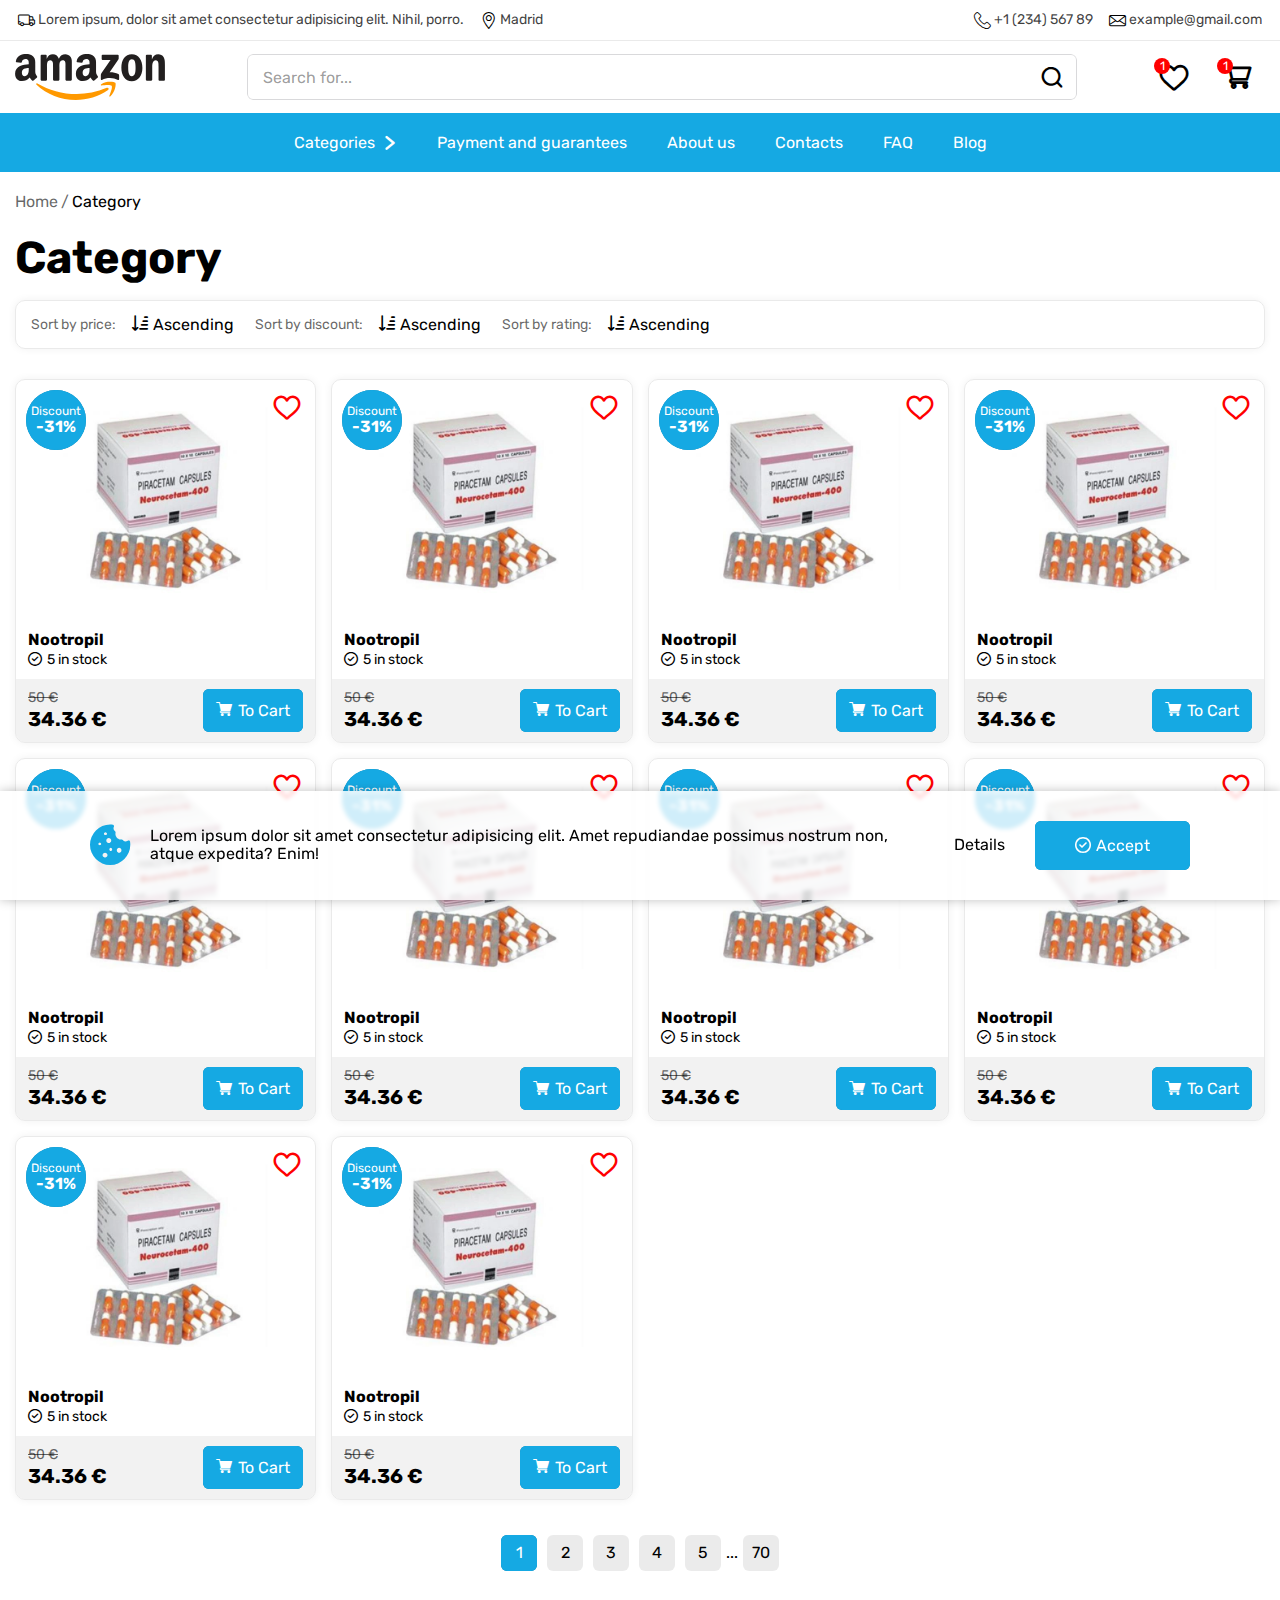
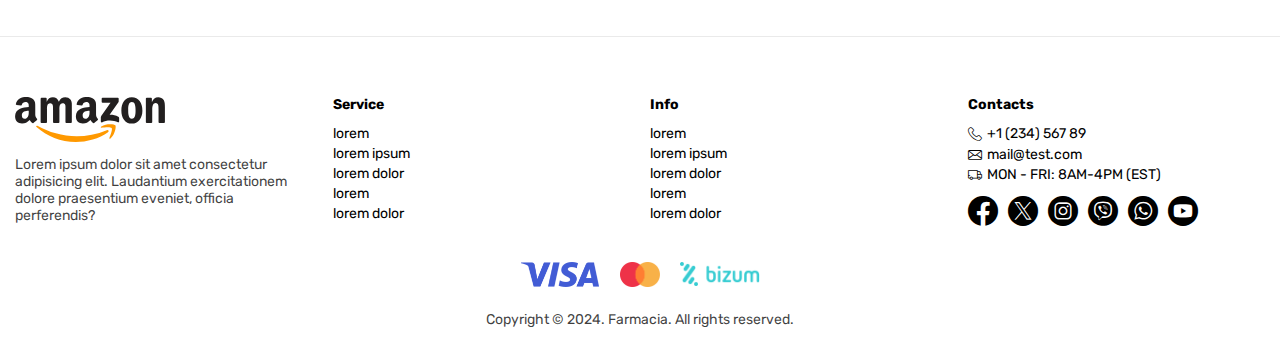
<file: docs/category.html>
<!DOCTYPE html>
<html>

<head>
    <meta charset="UTF-8">
    <meta name="viewport" content="width=device-width, initial-scale=1.0">
    <title>Category</title>

    <link rel="icon" href="img/favicon.png" type="image/png" sizes="32x32">
    <link rel="stylesheet" href="css/swiper.css">
    <link rel="stylesheet" href="css/main.css">

    <script defer src="js/swiper.js"></script>
    <script defer src="js/main.js"></script>
</head>

<body>
    <div class="page">
        <header class="header">
            <div class="header__wrapper">
                <div class="header__top">
                    <div class="container">
                        <div class="header__top-inner">
                            <div class="header__delivery"><span class="icon-delivery"></span><span>Lorem ipsum, dolor sit amet consectetur adipisicing elit. Nihil, porro.</span></div>
                            <a href="#" class="header__location" data-popup="location|Choose the city"><span class="icon-location"></span><span>Madrid</span></a>
                            <a href="tel:+123456789" class="header__phone"><span class="icon-phone"></span><span>+1 (234) 567 89</span></a>
                            <a href="mailto:example@gmail.com" class="header__mail"><span class="icon-mail"></span><span>example@gmail.com</span></a>
                        </div>
                    </div>
                </div>
                <div class="header__mobile">
                    <div class="container">
                        <div class="header__mobile-inner">
                            <button class="header__burger" data-mobile><span class="icon-burger"></span></button>
                            <div class="header__logo"><a href="/index.html"><img src="img/logo.svg" alt="logo image" loading="lazy" width="150" height="50"></a></div>
                            <button class="header__search" data-search><span class="icon-search"></span></button>
                            <button class="header__cart" data-popup="cart|Cart"><span class="icon-cart" data-count="1"></span></button>
                        </div>
                    </div>
                </div>
                <div class="header__middle">
                    <div class="container">
                        <div class="header__middle-inner">
                            <div class="header__logo"><a href="/index.html"><img src="img/logo.svg" alt="logo image" loading="lazy" width="150" height="50"></a></div>
                            <form class="header__form header-form">
                                <div class="header-form__inner">
                                    <div class="header-form__search">
                                        <button class="icon-search"></button>
                                        <input name="s" type="text" placeholder="Search for...">
                                    </div>
                                    <ul class="header-form__search-list search-list">

                                        <li class="search-list__item search-item">
                                            <a href="#" class="search-item__inner">
                                                <div class="search-item__image"><img src="img/products/test.webp" alt="image product" loading="lazy" width="100" height="100"></div>
                                                <div class="search-item__content">
                                                    <div class="search-item__info">
                                                        <div class="search-item__title">Nootropil</div>
                                                        <div class="search-item__price">34.36 €</div>
                                                    </div>
                                                    <div class="search-item__discount">-31%</div>
                                                </div>
                                                <div class="search-item__btn btn btn_prim">Buy</div>
                                            </a>
                                        </li>

                                        <li class="search-list__item search-item">
                                            <a href="#" class="search-item__inner">
                                                <div class="search-item__image"><img src="img/products/test.webp" alt="image product" loading="lazy" width="100" height="100"></div>
                                                <div class="search-item__content">
                                                    <div class="search-item__info">
                                                        <div class="search-item__title">Nootropil</div>
                                                        <div class="search-item__price">34.36 €</div>
                                                    </div>
                                                    <div class="search-item__discount">-31%</div>
                                                </div>
                                                <div class="search-item__btn btn btn_prim">Buy</div>
                                            </a>
                                        </li>

                                        <li class="search-list__item search-item">
                                            <a href="#" class="search-item__inner">
                                                <div class="search-item__image"><img src="img/products/test.webp" alt="image product" loading="lazy" width="100" height="100"></div>
                                                <div class="search-item__content">
                                                    <div class="search-item__info">
                                                        <div class="search-item__title">Nootropil</div>
                                                        <div class="search-item__price">34.36 €</div>
                                                    </div>
                                                    <div class="search-item__discount">-31%</div>
                                                </div>
                                                <div class="search-item__btn btn btn_prim">Buy</div>
                                            </a>
                                        </li>

                                        <li class="search-list__item search-item">
                                            <a href="#" class="search-item__inner">
                                                <div class="search-item__image"><img src="img/products/test.webp" alt="image product" loading="lazy" width="100" height="100"></div>
                                                <div class="search-item__content">
                                                    <div class="search-item__info">
                                                        <div class="search-item__title">Nootropil</div>
                                                        <div class="search-item__price">34.36 €</div>
                                                    </div>
                                                    <div class="search-item__discount">-31%</div>
                                                </div>
                                                <div class="search-item__btn btn btn_prim">Buy</div>
                                            </a>
                                        </li>

                                        <li class="search-list__item search-item">
                                            <a href="#" class="search-item__inner">
                                                <div class="search-item__image"><img src="img/products/test.webp" alt="image product" loading="lazy" width="100" height="100"></div>
                                                <div class="search-item__content">
                                                    <div class="search-item__info">
                                                        <div class="search-item__title">Nootropil</div>
                                                        <div class="search-item__price">34.36 €</div>
                                                    </div>
                                                    <div class="search-item__discount">-31%</div>
                                                </div>
                                                <div class="search-item__btn btn btn_prim">Buy</div>
                                            </a>
                                        </li>

                                        <li class="search-list__item search-item">
                                            <a href="#" class="search-item__inner">
                                                <div class="search-item__image"><img src="img/products/test.webp" alt="image product" loading="lazy" width="100" height="100"></div>
                                                <div class="search-item__content">
                                                    <div class="search-item__info">
                                                        <div class="search-item__title">Nootropil</div>
                                                        <div class="search-item__price">34.36 €</div>
                                                    </div>
                                                    <div class="search-item__discount">-31%</div>
                                                </div>
                                                <div class="search-item__btn btn btn_prim">Buy</div>
                                            </a>
                                        </li>

                                        <li class="search-list__item search-item">
                                            <a href="#" class="search-item__inner">
                                                <div class="search-item__image"><img src="img/products/test.webp" alt="image product" loading="lazy" width="100" height="100"></div>
                                                <div class="search-item__content">
                                                    <div class="search-item__info">
                                                        <div class="search-item__title">Nootropil</div>
                                                        <div class="search-item__price">34.36 €</div>
                                                    </div>
                                                    <div class="search-item__discount">-31%</div>
                                                </div>
                                                <div class="search-item__btn btn btn_prim">Buy</div>
                                            </a>
                                        </li>

                                        <li class="search-list__item search-item">
                                            <a href="#" class="search-item__inner">
                                                <div class="search-item__image"><img src="img/products/test.webp" alt="image product" loading="lazy" width="100" height="100"></div>
                                                <div class="search-item__content">
                                                    <div class="search-item__info">
                                                        <div class="search-item__title">Nootropil</div>
                                                        <div class="search-item__price">34.36 €</div>
                                                    </div>
                                                    <div class="search-item__discount">-31%</div>
                                                </div>
                                                <div class="search-item__btn btn btn_prim">Buy</div>
                                            </a>
                                        </li>

                                        <li class="search-list__item search-item">
                                            <a href="#" class="search-item__inner">
                                                <div class="search-item__image"><img src="img/products/test.webp" alt="image product" loading="lazy" width="100" height="100"></div>
                                                <div class="search-item__content">
                                                    <div class="search-item__info">
                                                        <div class="search-item__title">Nootropil</div>
                                                        <div class="search-item__price">34.36 €</div>
                                                    </div>
                                                    <div class="search-item__discount">-31%</div>
                                                </div>
                                                <div class="search-item__btn btn btn_prim">Buy</div>
                                            </a>
                                        </li>

                                        <li class="search-list__item search-item">
                                            <a href="#" class="search-item__inner">
                                                <div class="search-item__image"><img src="img/products/test.webp" alt="image product" loading="lazy" width="100" height="100"></div>
                                                <div class="search-item__content">
                                                    <div class="search-item__info">
                                                        <div class="search-item__title">Nootropil</div>
                                                        <div class="search-item__price">34.36 €</div>
                                                    </div>
                                                    <div class="search-item__discount">-31%</div>
                                                </div>
                                                <div class="search-item__btn btn btn_prim">Buy</div>
                                            </a>
                                        </li>

                                    </ul>
                                </div>
                            </form>
                            <a href="/favorites.html" class="header__action header__saved"><span class="icon-heart" data-count="1"></span></a>
                            <a href="#" class="header__action header__cart" data-popup="cart|Cart"><span class="icon-cart" data-count="1"></span></a>
                        </div>
                    </div>
                </div>
                <nav class="header__nav">
                    <div class="container">
                        <div class="header__nav-inner">
                            <ul class="menu">
                                <li class="menu-item">
                                    <a href="#"><span>Categories</span><span class="icon-arrow"></span></a>
                                    <ul class="sub-menu">
                                        <li class="menu-item"><a href="/category.html">antibiotics</a></li>
                                        <li class="menu-item"><a href="/category.html">bestsellers</a></li>
                                        <li class="menu-item"><a href="/category.html">mens-health</a></li>
                                        <li class="menu-item"><a href="/category.html">erectile-dysfunction</a></li>
                                        <li class="menu-item"><a href="/category.html">alcoholism</a></li>
                                        <li class="menu-item"><a href="/category.html">skin-care</a></li>
                                        <li class="menu-item"><a href="/category.html">alzheimers-and-parkinsons</a></li>
                                        <li class="menu-item"><a href="/category.html">hypertension</a></li>
                                        <li class="menu-item"><a href="/category.html">cardiovascular-diseases</a></li>
                                        <li class="menu-item"><a href="/category.html">respiratory-tract</a></li>
                                        <li class="menu-item"><a href="/category.html">asthma</a></li>
                                        <li class="menu-item"><a href="/category.html">arthritis</a></li>
                                        <li class="menu-item"><a href="/category.html">surgery</a></li>
                                        <li class="menu-item"><a href="/category.html">migraine</a></li>
                                        <li class="menu-item"><a href="/category.html">muscle-relaxants</a></li>
                                        <li class="menu-item"><a href="/category.html">womens-health</a></li>
                                        <li class="menu-item"><a href="/category.html">brands</a></li>
                                        <li class="menu-item"><a href="/category.html">antifungals</a></li>
                                        <li class="menu-item"><a href="/category.html">urinary-tract</a></li>
                                        <li class="menu-item"><a href="/category.html">mental-disorders</a></li>
                                        <li class="menu-item"><a href="/category.html">neurological-disorders</a></li>
                                        <li class="menu-item"><a href="/category.html">cancer</a></li>
                                        <li class="menu-item"><a href="/category.html">diabetes</a></li>
                                        <li class="menu-item"><a href="/category.html">antiallergic</a></li>
                                        <li class="menu-item"><a href="/category.html">osteoporosis</a></li>
                                        <li class="menu-item"><a href="/category.html">anti-inflammatories</a></li>
                                        <li class="menu-item"><a href="/category.html">antiparasitic</a></li>
                                        <li class="menu-item"><a href="/category.html">gastrointestinal-tract</a></li>
                                        <li class="menu-item"><a href="/category.html">birth-control</a></li>
                                        <li class="menu-item"><a href="/category.html">cholesterol</a></li>
                                        <li class="menu-item"><a href="/category.html">antidepressants</a></li>
                                        <li class="menu-item"><a href="/category.html">antivirals</a></li>
                                        <li class="menu-item"><a href="/category.html">hiv</a></li>
                                        <li class="menu-item"><a href="/category.html">stop-smoking</a></li>
                                        <li class="menu-item"><a href="/category.html">anticonvulsants</a></li>
                                        <li class="menu-item"><a href="/category.html">eye-care</a></li>
                                        <li class="menu-item"><a href="/category.html">obesity</a></li>
                                        <li class="menu-item"><a href="/category.html">analgesics</a></li>
                                        <li class="menu-item"><a href="/category.html">vitamins-supplements</a></li>
                                    </ul>
                                </li>
                                <li class="menu-item"><a href="/payment.html">Payment and guarantees</a></li>
                                <li class="menu-item"><a href="/about.html">About us</a></li>
                                <li class="menu-item"><a href="/contacts.html">Contacts</a></li>
                                <li class="menu-item"><a href="/faq.html">FAQ</a></li>
                                <li class="menu-item"><a href="/blog.html">Blog</a></li>
                            </ul>
                        </div>
                    </div>
                </nav>
            </div>
            <div class="header__mobile-menu mobile-menu">
                <div class="mobile-menu__inner">
                    <div class="mobile-menu__top">
                        <div class="mobile-menu__logo"><a href="/index.html"><img src="img/logo.svg" alt="logo image" loading="lazy" width="150" height="50"></a></div>
                        <button class="mobile-menu__close close"><span class="icon-close"></span></button>
                    </div>
                    <div class="mobile-menu__content">
                        <nav class="mobile-menu__nav">
                            <ul class="menu">
                                <li class="menu-item" data-popup="location|Choose the city"><a href="#"><span class="icon-location"></span><span>Location</span><span class="icon-arrow"></span></a></li>
                                <li class="menu-item" data-popup="cart|Cart"><a href="#"><span class="icon-cart"></span><span>Cart</span><span class="icon-arrow"></span></a></li>
                                <li class="menu-item"><a href="/favorites.html"><span class="icon-heart"></span><span>Saved</span></a></li>
                            </ul>
                            <ul class="menu">
                                <li class="menu-item">
                                    <a href="#"><span class="icon-category"></span><span>Categories</span><span class="icon-arrow"></span></a>
                                    <div class="sub-menu">
                                        <div class="sub-menu__top"><button class="back"><span class="icon-arrow"></span><span class="caption">Categories</span></button><button class="close"><span class="icon-close"></span></button></div>
                                        <div class="sub-menu__content">
                                            <ul class="menu">
                                                <li class="menu-item"><a href="/category.html">antibiotics</a></li>
                                                <li class="menu-item"><a href="/category.html">bestsellers</a></li>
                                                <li class="menu-item"><a href="/category.html">mens-health</a></li>
                                                <li class="menu-item"><a href="/category.html">erectile-dysfunction</a></li>
                                                <li class="menu-item"><a href="/category.html">alcoholism</a></li>
                                                <li class="menu-item"><a href="/category.html">skin-care</a></li>
                                                <li class="menu-item"><a href="/category.html">alzheimers-and-parkinsons</a></li>
                                                <li class="menu-item"><a href="/category.html">hypertension</a></li>
                                                <li class="menu-item"><a href="/category.html">cardiovascular-diseases</a></li>
                                                <li class="menu-item"><a href="/category.html">respiratory-tract</a></li>
                                                <li class="menu-item"><a href="/category.html">asthma</a></li>
                                                <li class="menu-item"><a href="/category.html">arthritis</a></li>
                                                <li class="menu-item"><a href="/category.html">surgery</a></li>
                                                <li class="menu-item"><a href="/category.html">migraine</a></li>
                                                <li class="menu-item"><a href="/category.html">muscle-relaxants</a></li>
                                                <li class="menu-item"><a href="/category.html">womens-health</a></li>
                                                <li class="menu-item"><a href="/category.html">brands</a></li>
                                                <li class="menu-item"><a href="/category.html">antifungals</a></li>
                                                <li class="menu-item"><a href="/category.html">urinary-tract</a></li>
                                                <li class="menu-item"><a href="/category.html">mental-disorders</a></li>
                                                <li class="menu-item"><a href="/category.html">neurological-disorders</a></li>
                                                <li class="menu-item"><a href="/category.html">cancer</a></li>
                                                <li class="menu-item"><a href="/category.html">diabetes</a></li>
                                                <li class="menu-item"><a href="/category.html">antiallergic</a></li>
                                                <li class="menu-item"><a href="/category.html">osteoporosis</a></li>
                                                <li class="menu-item"><a href="/category.html">anti-inflammatories</a></li>
                                                <li class="menu-item"><a href="/category.html">antiparasitic</a></li>
                                                <li class="menu-item"><a href="/category.html">gastrointestinal-tract</a></li>
                                                <li class="menu-item"><a href="/category.html">birth-control</a></li>
                                                <li class="menu-item"><a href="/category.html">cholesterol</a></li>
                                                <li class="menu-item"><a href="/category.html">antidepressants</a></li>
                                                <li class="menu-item"><a href="/category.html">antivirals</a></li>
                                                <li class="menu-item"><a href="/category.html">hiv</a></li>
                                                <li class="menu-item"><a href="/category.html">stop-smoking</a></li>
                                                <li class="menu-item"><a href="/category.html">anticonvulsants</a></li>
                                                <li class="menu-item"><a href="/category.html">eye-care</a></li>
                                                <li class="menu-item"><a href="/category.html">obesity</a></li>
                                                <li class="menu-item"><a href="/category.html">analgesics</a></li>
                                                <li class="menu-item"><a href="/category.html">vitamins-supplements</a></li>
                                            </ul>
                                        </div>
                                    </div>
                                </li>
                                <li class="menu-item"><a href="/payment.html"><span class="icon-payment"></span><span>Payment and guarantees</span></a></li>
                                <li class="menu-item"><a href="/about.html"><span class="icon-about"></span><span>About us</span></a></li>
                                <li class="menu-item"><a href="/contacts.html"><span class="icon-mail"></span><span>Contacts</span></a></li>
                                <li class="menu-item"><a href="/faq.html"><span class="icon-faq"></span><span>FAQ</span></a></li>
                                <li class="menu-item"><a href="/blog.html"><span class="icon-blog"></span><span>Blog</span></a></li>
                                <li class="menu-item">
                                    <a href="#"><span class="icon-info"></span><span>Info</span><span class="icon-arrow"></span></a>
                                    <div class="sub-menu">
                                        <div class="sub-menu__top"><button class="back"><span class="icon-arrow"></span><span class="caption">Info</span></button><button class="close"><span class="icon-close"></span></button></div>
                                        <div class="sub-menu__content">
                                            <div class="row"><span class="icon-delivery"></span><span>Lorem ipsum, dolor sit amet consectetur adipisicing elit. Nihil, porro.</span></div>
                                            <a href="tel:+123456789" class="row"><span class="icon-phone"></span><span>+1 (234) 567 89</span></a>
                                            <a href="mailto:mail@test.com" class="row"><span class="icon-mail"></span><span>mail@test.com</span></a>
                                        </div>
                                    </div>
                                </li>
                            </ul>
                        </nav>
                    </div>
                </div>
            </div>
            <div class="overlay"></div>
        </header>
        <main class="main">
            <section class="breadcrumbs container">


                <a class="breadcrumbs-item" href="#">Home</a>


                <span class="breadcrumbs-item">Category</span>

            </section>
            <section class="products">
                <div class="container">
                    <div class="products__inner">
                        <div class="products__content">

                            <h1 class="title_prim">Category</h1>
                            <div class="products__filter products-filter">
                                <div class="products-filter__sort">
                                    <div class="products-filter__row">
                                        <span>Sort by price:</span>
                                        <button class="products-filter__toggle">
                                            <div class="products-filter__toggle-open"><span class="icon-asc"></span><span>Ascending</span></div>
                                            <div class="products-filter__toggle-close"><span class="icon-desc"></span><span>Descending</span></div>
                                        </button>
                                    </div>
                                    <div class="products-filter__row">
                                        <span>Sort by discount:</span>
                                        <button class="products-filter__toggle">
                                            <div class="products-filter__toggle-open"><span class="icon-asc"></span><span>Ascending</span></div>
                                            <div class="products-filter__toggle-close"><span class="icon-desc"></span><span>Descending</span></div>
                                        </button>
                                    </div>
                                    <div class="products-filter__row">
                                        <span>Sort by rating:</span>
                                        <button class="products-filter__toggle">
                                            <div class="products-filter__toggle-open"><span class="icon-asc"></span><span>Ascending</span></div>
                                            <div class="products-filter__toggle-close"><span class="icon-desc"></span><span>Descending</span></div>
                                        </button>
                                    </div>
                                </div>
                            </div>

                        </div>
                        <ul class="products-list">

                            <li class="products-list__item product-card" itemscope itemtype="https://schema.org/Product">
                                <meta itemprop="name" content="Nootropil" />
                                <link itemprop="url" href="/product.html" />
                                <link itemprop="image" href="img/products/test.webp" />
                                <meta itemprop="model" content="Nootropil" />
                                <meta itemprop="productID" content="Nootropil" />
                                <meta itemprop="category" content="category" />
                                <div itemprop="aggregateRating" itemscope itemtype="https://schema.org/AggregateRating">
                                    <meta itemprop="ratingValue" content="4.5">
                                    <meta itemprop="reviewCount" content="2">
                                </div>
                                <div itemprop="offers" itemscope itemtype="https://schema.org/Offer">
                                    <meta itemprop="priceCurrency" content="EUR" />
                                    <meta itemprop="price" content="34.36" />
                                    <link itemprop="availability" href="https://schema.org/InStock" />
                                </div>
                                <a href="/product.html" class="product-card__inner">
                                    <div class="product-card__top">
                                        <div class="product-card__image">
                                            <img src="img/products/test.webp" alt="image product" loading="lazy" width="207" height="180">
                                            <div class="product-card__discount"><span class="product-card__discount-text">Discount</span><span class="product-card__discount-value">-31%</span></div>
                                            <button class="product-card__save"><span class="icon-heart"></span></button>
                                        </div>
                                        <div class="product-card__content">
                                            <h3 class="product-card__title">Nootropil</h3>
                                            <div class="product-card__stock"><span class="icon-mark"></span><span class="product-card__stock-value">5</span> in stock</div>
                                        </div>
                                    </div>
                                    <div class="product-card__bottom">
                                        <div class="product-card__price">
                                            <del class="product-card__old-price">50 €</del>
                                            <div class="product-card__current-price">34.36 €</div>
                                        </div>
                                        <button class="product-card__buy btn btn_prim"><span class="icon-cart-fill"></span>To Cart</button>
                                    </div>
                                </a>
                            </li>

                            <li class="products-list__item product-card" itemscope itemtype="https://schema.org/Product">
                                <meta itemprop="name" content="Nootropil" />
                                <link itemprop="url" href="/product.html" />
                                <link itemprop="image" href="img/products/test.webp" />
                                <meta itemprop="model" content="Nootropil" />
                                <meta itemprop="productID" content="Nootropil" />
                                <meta itemprop="category" content="category" />
                                <div itemprop="aggregateRating" itemscope itemtype="https://schema.org/AggregateRating">
                                    <meta itemprop="ratingValue" content="4.5">
                                    <meta itemprop="reviewCount" content="2">
                                </div>
                                <div itemprop="offers" itemscope itemtype="https://schema.org/Offer">
                                    <meta itemprop="priceCurrency" content="EUR" />
                                    <meta itemprop="price" content="34.36" />
                                    <link itemprop="availability" href="https://schema.org/InStock" />
                                </div>
                                <a href="/product.html" class="product-card__inner">
                                    <div class="product-card__top">
                                        <div class="product-card__image">
                                            <img src="img/products/test.webp" alt="image product" loading="lazy" width="207" height="180">
                                            <div class="product-card__discount"><span class="product-card__discount-text">Discount</span><span class="product-card__discount-value">-31%</span></div>
                                            <button class="product-card__save"><span class="icon-heart"></span></button>
                                        </div>
                                        <div class="product-card__content">
                                            <h3 class="product-card__title">Nootropil</h3>
                                            <div class="product-card__stock"><span class="icon-mark"></span><span class="product-card__stock-value">5</span> in stock</div>
                                        </div>
                                    </div>
                                    <div class="product-card__bottom">
                                        <div class="product-card__price">
                                            <del class="product-card__old-price">50 €</del>
                                            <div class="product-card__current-price">34.36 €</div>
                                        </div>
                                        <button class="product-card__buy btn btn_prim"><span class="icon-cart-fill"></span>To Cart</button>
                                    </div>
                                </a>
                            </li>

                            <li class="products-list__item product-card" itemscope itemtype="https://schema.org/Product">
                                <meta itemprop="name" content="Nootropil" />
                                <link itemprop="url" href="/product.html" />
                                <link itemprop="image" href="img/products/test.webp" />
                                <meta itemprop="model" content="Nootropil" />
                                <meta itemprop="productID" content="Nootropil" />
                                <meta itemprop="category" content="category" />
                                <div itemprop="aggregateRating" itemscope itemtype="https://schema.org/AggregateRating">
                                    <meta itemprop="ratingValue" content="4.5">
                                    <meta itemprop="reviewCount" content="2">
                                </div>
                                <div itemprop="offers" itemscope itemtype="https://schema.org/Offer">
                                    <meta itemprop="priceCurrency" content="EUR" />
                                    <meta itemprop="price" content="34.36" />
                                    <link itemprop="availability" href="https://schema.org/InStock" />
                                </div>
                                <a href="/product.html" class="product-card__inner">
                                    <div class="product-card__top">
                                        <div class="product-card__image">
                                            <img src="img/products/test.webp" alt="image product" loading="lazy" width="207" height="180">
                                            <div class="product-card__discount"><span class="product-card__discount-text">Discount</span><span class="product-card__discount-value">-31%</span></div>
                                            <button class="product-card__save"><span class="icon-heart"></span></button>
                                        </div>
                                        <div class="product-card__content">
                                            <h3 class="product-card__title">Nootropil</h3>
                                            <div class="product-card__stock"><span class="icon-mark"></span><span class="product-card__stock-value">5</span> in stock</div>
                                        </div>
                                    </div>
                                    <div class="product-card__bottom">
                                        <div class="product-card__price">
                                            <del class="product-card__old-price">50 €</del>
                                            <div class="product-card__current-price">34.36 €</div>
                                        </div>
                                        <button class="product-card__buy btn btn_prim"><span class="icon-cart-fill"></span>To Cart</button>
                                    </div>
                                </a>
                            </li>

                            <li class="products-list__item product-card" itemscope itemtype="https://schema.org/Product">
                                <meta itemprop="name" content="Nootropil" />
                                <link itemprop="url" href="/product.html" />
                                <link itemprop="image" href="img/products/test.webp" />
                                <meta itemprop="model" content="Nootropil" />
                                <meta itemprop="productID" content="Nootropil" />
                                <meta itemprop="category" content="category" />
                                <div itemprop="aggregateRating" itemscope itemtype="https://schema.org/AggregateRating">
                                    <meta itemprop="ratingValue" content="4.5">
                                    <meta itemprop="reviewCount" content="2">
                                </div>
                                <div itemprop="offers" itemscope itemtype="https://schema.org/Offer">
                                    <meta itemprop="priceCurrency" content="EUR" />
                                    <meta itemprop="price" content="34.36" />
                                    <link itemprop="availability" href="https://schema.org/InStock" />
                                </div>
                                <a href="/product.html" class="product-card__inner">
                                    <div class="product-card__top">
                                        <div class="product-card__image">
                                            <img src="img/products/test.webp" alt="image product" loading="lazy" width="207" height="180">
                                            <div class="product-card__discount"><span class="product-card__discount-text">Discount</span><span class="product-card__discount-value">-31%</span></div>
                                            <button class="product-card__save"><span class="icon-heart"></span></button>
                                        </div>
                                        <div class="product-card__content">
                                            <h3 class="product-card__title">Nootropil</h3>
                                            <div class="product-card__stock"><span class="icon-mark"></span><span class="product-card__stock-value">5</span> in stock</div>
                                        </div>
                                    </div>
                                    <div class="product-card__bottom">
                                        <div class="product-card__price">
                                            <del class="product-card__old-price">50 €</del>
                                            <div class="product-card__current-price">34.36 €</div>
                                        </div>
                                        <button class="product-card__buy btn btn_prim"><span class="icon-cart-fill"></span>To Cart</button>
                                    </div>
                                </a>
                            </li>

                            <li class="products-list__item product-card" itemscope itemtype="https://schema.org/Product">
                                <meta itemprop="name" content="Nootropil" />
                                <link itemprop="url" href="/product.html" />
                                <link itemprop="image" href="img/products/test.webp" />
                                <meta itemprop="model" content="Nootropil" />
                                <meta itemprop="productID" content="Nootropil" />
                                <meta itemprop="category" content="category" />
                                <div itemprop="aggregateRating" itemscope itemtype="https://schema.org/AggregateRating">
                                    <meta itemprop="ratingValue" content="4.5">
                                    <meta itemprop="reviewCount" content="2">
                                </div>
                                <div itemprop="offers" itemscope itemtype="https://schema.org/Offer">
                                    <meta itemprop="priceCurrency" content="EUR" />
                                    <meta itemprop="price" content="34.36" />
                                    <link itemprop="availability" href="https://schema.org/InStock" />
                                </div>
                                <a href="/product.html" class="product-card__inner">
                                    <div class="product-card__top">
                                        <div class="product-card__image">
                                            <img src="img/products/test.webp" alt="image product" loading="lazy" width="207" height="180">
                                            <div class="product-card__discount"><span class="product-card__discount-text">Discount</span><span class="product-card__discount-value">-31%</span></div>
                                            <button class="product-card__save"><span class="icon-heart"></span></button>
                                        </div>
                                        <div class="product-card__content">
                                            <h3 class="product-card__title">Nootropil</h3>
                                            <div class="product-card__stock"><span class="icon-mark"></span><span class="product-card__stock-value">5</span> in stock</div>
                                        </div>
                                    </div>
                                    <div class="product-card__bottom">
                                        <div class="product-card__price">
                                            <del class="product-card__old-price">50 €</del>
                                            <div class="product-card__current-price">34.36 €</div>
                                        </div>
                                        <button class="product-card__buy btn btn_prim"><span class="icon-cart-fill"></span>To Cart</button>
                                    </div>
                                </a>
                            </li>

                            <li class="products-list__item product-card" itemscope itemtype="https://schema.org/Product">
                                <meta itemprop="name" content="Nootropil" />
                                <link itemprop="url" href="/product.html" />
                                <link itemprop="image" href="img/products/test.webp" />
                                <meta itemprop="model" content="Nootropil" />
                                <meta itemprop="productID" content="Nootropil" />
                                <meta itemprop="category" content="category" />
                                <div itemprop="aggregateRating" itemscope itemtype="https://schema.org/AggregateRating">
                                    <meta itemprop="ratingValue" content="4.5">
                                    <meta itemprop="reviewCount" content="2">
                                </div>
                                <div itemprop="offers" itemscope itemtype="https://schema.org/Offer">
                                    <meta itemprop="priceCurrency" content="EUR" />
                                    <meta itemprop="price" content="34.36" />
                                    <link itemprop="availability" href="https://schema.org/InStock" />
                                </div>
                                <a href="/product.html" class="product-card__inner">
                                    <div class="product-card__top">
                                        <div class="product-card__image">
                                            <img src="img/products/test.webp" alt="image product" loading="lazy" width="207" height="180">
                                            <div class="product-card__discount"><span class="product-card__discount-text">Discount</span><span class="product-card__discount-value">-31%</span></div>
                                            <button class="product-card__save"><span class="icon-heart"></span></button>
                                        </div>
                                        <div class="product-card__content">
                                            <h3 class="product-card__title">Nootropil</h3>
                                            <div class="product-card__stock"><span class="icon-mark"></span><span class="product-card__stock-value">5</span> in stock</div>
                                        </div>
                                    </div>
                                    <div class="product-card__bottom">
                                        <div class="product-card__price">
                                            <del class="product-card__old-price">50 €</del>
                                            <div class="product-card__current-price">34.36 €</div>
                                        </div>
                                        <button class="product-card__buy btn btn_prim"><span class="icon-cart-fill"></span>To Cart</button>
                                    </div>
                                </a>
                            </li>

                            <li class="products-list__item product-card" itemscope itemtype="https://schema.org/Product">
                                <meta itemprop="name" content="Nootropil" />
                                <link itemprop="url" href="/product.html" />
                                <link itemprop="image" href="img/products/test.webp" />
                                <meta itemprop="model" content="Nootropil" />
                                <meta itemprop="productID" content="Nootropil" />
                                <meta itemprop="category" content="category" />
                                <div itemprop="aggregateRating" itemscope itemtype="https://schema.org/AggregateRating">
                                    <meta itemprop="ratingValue" content="4.5">
                                    <meta itemprop="reviewCount" content="2">
                                </div>
                                <div itemprop="offers" itemscope itemtype="https://schema.org/Offer">
                                    <meta itemprop="priceCurrency" content="EUR" />
                                    <meta itemprop="price" content="34.36" />
                                    <link itemprop="availability" href="https://schema.org/InStock" />
                                </div>
                                <a href="/product.html" class="product-card__inner">
                                    <div class="product-card__top">
                                        <div class="product-card__image">
                                            <img src="img/products/test.webp" alt="image product" loading="lazy" width="207" height="180">
                                            <div class="product-card__discount"><span class="product-card__discount-text">Discount</span><span class="product-card__discount-value">-31%</span></div>
                                            <button class="product-card__save"><span class="icon-heart"></span></button>
                                        </div>
                                        <div class="product-card__content">
                                            <h3 class="product-card__title">Nootropil</h3>
                                            <div class="product-card__stock"><span class="icon-mark"></span><span class="product-card__stock-value">5</span> in stock</div>
                                        </div>
                                    </div>
                                    <div class="product-card__bottom">
                                        <div class="product-card__price">
                                            <del class="product-card__old-price">50 €</del>
                                            <div class="product-card__current-price">34.36 €</div>
                                        </div>
                                        <button class="product-card__buy btn btn_prim"><span class="icon-cart-fill"></span>To Cart</button>
                                    </div>
                                </a>
                            </li>

                            <li class="products-list__item product-card" itemscope itemtype="https://schema.org/Product">
                                <meta itemprop="name" content="Nootropil" />
                                <link itemprop="url" href="/product.html" />
                                <link itemprop="image" href="img/products/test.webp" />
                                <meta itemprop="model" content="Nootropil" />
                                <meta itemprop="productID" content="Nootropil" />
                                <meta itemprop="category" content="category" />
                                <div itemprop="aggregateRating" itemscope itemtype="https://schema.org/AggregateRating">
                                    <meta itemprop="ratingValue" content="4.5">
                                    <meta itemprop="reviewCount" content="2">
                                </div>
                                <div itemprop="offers" itemscope itemtype="https://schema.org/Offer">
                                    <meta itemprop="priceCurrency" content="EUR" />
                                    <meta itemprop="price" content="34.36" />
                                    <link itemprop="availability" href="https://schema.org/InStock" />
                                </div>
                                <a href="/product.html" class="product-card__inner">
                                    <div class="product-card__top">
                                        <div class="product-card__image">
                                            <img src="img/products/test.webp" alt="image product" loading="lazy" width="207" height="180">
                                            <div class="product-card__discount"><span class="product-card__discount-text">Discount</span><span class="product-card__discount-value">-31%</span></div>
                                            <button class="product-card__save"><span class="icon-heart"></span></button>
                                        </div>
                                        <div class="product-card__content">
                                            <h3 class="product-card__title">Nootropil</h3>
                                            <div class="product-card__stock"><span class="icon-mark"></span><span class="product-card__stock-value">5</span> in stock</div>
                                        </div>
                                    </div>
                                    <div class="product-card__bottom">
                                        <div class="product-card__price">
                                            <del class="product-card__old-price">50 €</del>
                                            <div class="product-card__current-price">34.36 €</div>
                                        </div>
                                        <button class="product-card__buy btn btn_prim"><span class="icon-cart-fill"></span>To Cart</button>
                                    </div>
                                </a>
                            </li>

                            <li class="products-list__item product-card" itemscope itemtype="https://schema.org/Product">
                                <meta itemprop="name" content="Nootropil" />
                                <link itemprop="url" href="/product.html" />
                                <link itemprop="image" href="img/products/test.webp" />
                                <meta itemprop="model" content="Nootropil" />
                                <meta itemprop="productID" content="Nootropil" />
                                <meta itemprop="category" content="category" />
                                <div itemprop="aggregateRating" itemscope itemtype="https://schema.org/AggregateRating">
                                    <meta itemprop="ratingValue" content="4.5">
                                    <meta itemprop="reviewCount" content="2">
                                </div>
                                <div itemprop="offers" itemscope itemtype="https://schema.org/Offer">
                                    <meta itemprop="priceCurrency" content="EUR" />
                                    <meta itemprop="price" content="34.36" />
                                    <link itemprop="availability" href="https://schema.org/InStock" />
                                </div>
                                <a href="/product.html" class="product-card__inner">
                                    <div class="product-card__top">
                                        <div class="product-card__image">
                                            <img src="img/products/test.webp" alt="image product" loading="lazy" width="207" height="180">
                                            <div class="product-card__discount"><span class="product-card__discount-text">Discount</span><span class="product-card__discount-value">-31%</span></div>
                                            <button class="product-card__save"><span class="icon-heart"></span></button>
                                        </div>
                                        <div class="product-card__content">
                                            <h3 class="product-card__title">Nootropil</h3>
                                            <div class="product-card__stock"><span class="icon-mark"></span><span class="product-card__stock-value">5</span> in stock</div>
                                        </div>
                                    </div>
                                    <div class="product-card__bottom">
                                        <div class="product-card__price">
                                            <del class="product-card__old-price">50 €</del>
                                            <div class="product-card__current-price">34.36 €</div>
                                        </div>
                                        <button class="product-card__buy btn btn_prim"><span class="icon-cart-fill"></span>To Cart</button>
                                    </div>
                                </a>
                            </li>

                            <li class="products-list__item product-card" itemscope itemtype="https://schema.org/Product">
                                <meta itemprop="name" content="Nootropil" />
                                <link itemprop="url" href="/product.html" />
                                <link itemprop="image" href="img/products/test.webp" />
                                <meta itemprop="model" content="Nootropil" />
                                <meta itemprop="productID" content="Nootropil" />
                                <meta itemprop="category" content="category" />
                                <div itemprop="aggregateRating" itemscope itemtype="https://schema.org/AggregateRating">
                                    <meta itemprop="ratingValue" content="4.5">
                                    <meta itemprop="reviewCount" content="2">
                                </div>
                                <div itemprop="offers" itemscope itemtype="https://schema.org/Offer">
                                    <meta itemprop="priceCurrency" content="EUR" />
                                    <meta itemprop="price" content="34.36" />
                                    <link itemprop="availability" href="https://schema.org/InStock" />
                                </div>
                                <a href="/product.html" class="product-card__inner">
                                    <div class="product-card__top">
                                        <div class="product-card__image">
                                            <img src="img/products/test.webp" alt="image product" loading="lazy" width="207" height="180">
                                            <div class="product-card__discount"><span class="product-card__discount-text">Discount</span><span class="product-card__discount-value">-31%</span></div>
                                            <button class="product-card__save"><span class="icon-heart"></span></button>
                                        </div>
                                        <div class="product-card__content">
                                            <h3 class="product-card__title">Nootropil</h3>
                                            <div class="product-card__stock"><span class="icon-mark"></span><span class="product-card__stock-value">5</span> in stock</div>
                                        </div>
                                    </div>
                                    <div class="product-card__bottom">
                                        <div class="product-card__price">
                                            <del class="product-card__old-price">50 €</del>
                                            <div class="product-card__current-price">34.36 €</div>
                                        </div>
                                        <button class="product-card__buy btn btn_prim"><span class="icon-cart-fill"></span>To Cart</button>
                                    </div>
                                </a>
                            </li>

                        </ul>

                        <div class="products__pagination">
                            <ul class="pagination-list">
                                <li class="pagination-item"><a title="Перейти на 1 страницу из 70" class="current" href="#">1</a></li>
                                <li class="pagination-item"><a class="paginate" title="Перейти на 2 страницу из 70" href="#">2</a></li>
                                <li class="pagination-item"><a class="paginate" title="Перейти на 3 страницу из 70" href="#">3</a></li>
                                <li class="pagination-item"><a class="paginate" title="Перейти на 4 страницу из 70" href="#">4</a></li>
                                <li class="pagination-item"><a class="paginate" title="Перейти на 5 страницу из 70" href="#">5</a></li>
                                ...
                                <li class="pagination-item"><a class="paginate" title="Перейти на 70 страницу из 70" href="#">70</a></li>
                            </ul>
                        </div>

                    </div>
                </div>
            </section>
        </main>
        <footer class="footer">
            <div class="container">
                <div class="footer__row">
                    <div class="footer__column">
                        <div class="footer__logo"><a href="/index.html"><img src="img/logo.svg" alt="logo image" loading="lazy" width="150" height="50"></a></div>
                        <div class="footer__descr">Lorem ipsum dolor sit amet consectetur adipisicing elit. Laudantium exercitationem dolore praesentium eveniet, officia perferendis?</div>
                    </div>
                    <div class="footer__column">
                        <div class="footer__caption">Service</div>
                        <nav class="footer__nav">
                            <ul class="menu">
                                <li class="menu-item"><a href="#">lorem</a></li>
                                <li class="menu-item"><a href="#">lorem ipsum</a></li>
                                <li class="menu-item"><a href="#">lorem dolor</a></li>
                                <li class="menu-item"><a href="#">lorem</a></li>
                                <li class="menu-item"><a href="#">lorem dolor</a></li>
                            </ul>
                        </nav>
                    </div>
                    <div class="footer__column">
                        <div class="footer__caption">Info</div>
                        <nav class="footer__nav">
                            <ul class="menu">
                                <li class="menu-item"><a href="#">lorem</a></li>
                                <li class="menu-item"><a href="#">lorem ipsum</a></li>
                                <li class="menu-item"><a href="#">lorem dolor</a></li>
                                <li class="menu-item"><a href="#">lorem</a></li>
                                <li class="menu-item"><a href="#">lorem dolor</a></li>
                            </ul>
                        </nav>
                    </div>
                    <div class="footer__column">
                        <div class="footer__caption">Contacts</div>
                        <div class="footer__contacts">
                            <a href="tel:+123456789"><span class="icon-phone"></span><span>+1 (234) 567 89</span></a>
                            <a href="mailto:mail@test.com"><span class="icon-mail"></span><span>mail@test.com</span></a>
                            <span><span class="icon-delivery"></span><span>MON - FRI: 8AM-4PM (EST)</span></span>
                        </div>
                        <div class="footer__socials">
                            <a href="#"><span class="icon-facebook"></span></a>
                            <a href="#"><span class="icon-twitter"></span></a>
                            <a href="#"><span class="icon-instagram"></span></a>
                            <a href="#"><span class="icon-viber"></span></a>
                            <a href="#"><span class="icon-whatsapp"></span></a>
                            <a href="#"><span class="icon-youtube"></span></a>
                        </div>
                    </div>
                </div>
                <div class="footer__logos"><span class="footer__logos-item"><img src="img/footer/visa.png" alt="logo visa" loading="lazy" width="53" height="20"></span><span class="footer__logos-item"><img src="img/footer/mastercard.png" alt="logo mastercard" loading="lazy" width="53" height="20"></span><span class="footer__logos-item"><img src="img/footer/bizum.png" alt="logo bizum" loading="lazy" width="53" height="20"></span></div>
                <div class="footer__copyright">Copyright © 2024. Farmacia. All rights reserved.</div>
            </div>
        </footer>
        <section class="popup">
            <div class="popup__inner">
                <div class="popup__head">
                    <h2 class="title"></h2>
                    <button class="close"><span class="icon-close"></span></button>
                </div>
                <div class="popup__content location">
                    <div class="location__inner">
                        <div class="location__detect">
                            <button class="btn btn_prim">Detect your city</button> <span>by GPS</span>
                        </div>
                        <form class="location__form location-form">
                            <div class="location-form__search">
                                <button class="icon-search"></button>
                                <input type="text" placeholder="Search your city...">
                            </div>
                        </form>
                        <ul class="location__list">
                            <li><button>Madrid</button></li>
                            <li><button>Barcelona</button></li>
                            <li><button>Valencia</button></li>
                            <li><button>Seville</button></li>
                            <li><button>Bilbao</button></li>
                            <li><button>Málaga</button></li>
                            <li><button>Asturias</button></li>
                            <li><button>Alicante</button></li>
                            <li><button>Las Palmas</button></li>
                            <li><button>Zaragoza</button></li>
                            <li><button>Murcia</button></li>
                            <li><button>Santa Cruz de Tenerife</button></li>
                            <li><button>Granada</button></li>
                            <li><button>Palma de Mallorca</button></li>
                        </ul>
                    </div>
                </div>
                <div class="popup__content cart">
                    <div class="cart__inner">
                        <div class="cart__count"><span class="cart__count-value">4</span> <span>items in cart</span></div>
                        <ul class="cart-list">

                            <li class="cart-list__item cart-item">
                                <a href="#" class="cart-item__inner">
                                    <div class="cart-item__image"><img src="img/products/test.webp" alt="image product" loading="lazy" width="100" height="100"></div>
                                    <div class="cart-item__content">
                                        <h3 class="cart-item__title">Nootropil</h3>
                                        <div class="cart-item__info">
                                            <div class="cart-item__price">
                                                <del class="cart-item__old-price">50 €</del>
                                                <div class="cart-item__current-price">34.36 €</div>
                                            </div>
                                            <div class="cart-item__discount">-31%</div>
                                        </div>
                                    </div>
                                    <button class="cart-item__remove"><span class="icon-close"></span></button>
                                </a>
                            </li>

                            <li class="cart-list__item cart-item">
                                <a href="#" class="cart-item__inner">
                                    <div class="cart-item__image"><img src="img/products/test.webp" alt="image product" loading="lazy" width="100" height="100"></div>
                                    <div class="cart-item__content">
                                        <h3 class="cart-item__title">Nootropil</h3>
                                        <div class="cart-item__info">
                                            <div class="cart-item__price">
                                                <del class="cart-item__old-price">50 €</del>
                                                <div class="cart-item__current-price">34.36 €</div>
                                            </div>
                                            <div class="cart-item__discount">-31%</div>
                                        </div>
                                    </div>
                                    <button class="cart-item__remove"><span class="icon-close"></span></button>
                                </a>
                            </li>

                            <li class="cart-list__item cart-item">
                                <a href="#" class="cart-item__inner">
                                    <div class="cart-item__image"><img src="img/products/test.webp" alt="image product" loading="lazy" width="100" height="100"></div>
                                    <div class="cart-item__content">
                                        <h3 class="cart-item__title">Nootropil</h3>
                                        <div class="cart-item__info">
                                            <div class="cart-item__price">
                                                <del class="cart-item__old-price">50 €</del>
                                                <div class="cart-item__current-price">34.36 €</div>
                                            </div>
                                            <div class="cart-item__discount">-31%</div>
                                        </div>
                                    </div>
                                    <button class="cart-item__remove"><span class="icon-close"></span></button>
                                </a>
                            </li>

                            <li class="cart-list__item cart-item">
                                <a href="#" class="cart-item__inner">
                                    <div class="cart-item__image"><img src="img/products/test.webp" alt="image product" loading="lazy" width="100" height="100"></div>
                                    <div class="cart-item__content">
                                        <h3 class="cart-item__title">Nootropil</h3>
                                        <div class="cart-item__info">
                                            <div class="cart-item__price">
                                                <del class="cart-item__old-price">50 €</del>
                                                <div class="cart-item__current-price">34.36 €</div>
                                            </div>
                                            <div class="cart-item__discount">-31%</div>
                                        </div>
                                    </div>
                                    <button class="cart-item__remove"><span class="icon-close"></span></button>
                                </a>
                            </li>

                        </ul>
                        <div class="cart__bottom">
                            <div class="cart__total"><span>Total</span><span class="cart__total-value">0</span><span>€</span></div>
                            <button class="cart__btn btn">Go to Cart</button>
                        </div>
                    </div>
                </div>
                <div class="popup__content feedback">
                    <div class="feedback__inner">
                        <form class="feedback__form feedback-form form">
                            <div class="form__row">
                                <fieldset class="feedback-form__rating form__column">
                                    <span>Rate this product</span>
                                    <div class="feedback-form__stars">
                                        <input id="rate5" type="radio" name="rating" value="5" checked>
                                        <label for="rate5"><span class="icon-star-fill"></span></label>
                                        <input id="rate4" type="radio" name="rating" value="4">
                                        <label for="rate4"><span class="icon-star-fill"></span></label>
                                        <input id="rate3" type="radio" name="rating" value="3">
                                        <label for="rate3"><span class="icon-star-fill"></span></label>
                                        <input id="rate2" type="radio" name="rating" value="2">
                                        <label for="rate2"><span class="icon-star-fill"></span></label>
                                        <input id="rate1" type="radio" name="rating" value="1">
                                        <label for="rate1"><span class="icon-star-fill"></span></label>
                                    </div>
                                </fieldset>
                            </div>
                            <div class="form__row">
                                <label class="feedback-form__image form__column">
                                    <input type="file" accept=".jpg,.jpeg,.png" name="avatar">
                                    <span>Upload avatar</span>
                                    <div class="feedback-form__preview"><img src="img/review/default.webp" alt="default avatar" loading="lazy" width="100" height="100"></div>
                                </label>
                            </div>
                            <div class="form__row">
                                <label class="form__column">
                                    <span>Name</span>
                                    <input type="text" placeholder="John Doe" name="name" required>
                                </label>
                            </div>
                            <div class="form__row">
                                <label class="form__column">
                                    <span>Email</span>
                                    <input type="email" placeholder="example@gmail.com" name="email" required>
                                </label>
                            </div>
                            <div class="form__row">
                                <label class="form__column">
                                    <span>Text</span>
                                    <textarea placeholder="Lorem ipsum dolor, sit amet consectetur adipisicing elit. Incidunt, quasi!" name="text" required></textarea>
                                </label>
                            </div>
                            <div class="form__row">
                                <div class="form__column">
                                    <button class="btn btn_prim">Submit</button>
                                </div>
                            </div>
                        </form>
                    </div>
                </div>
            </div>
        </section>
        <section class="cookie">
            <div class="cookie__inner">
                <div class="cookie__content">
                    <span class="icon-cookie-fill"></span>
                    <p>Lorem ipsum dolor sit amet consectetur adipisicing elit. Amet repudiandae possimus nostrum non, atque expedita? Enim!</p>
                </div>
                <div class="cookie__btns">
                    <a href="#" class="cookie__btn">Details</a>
                    <button class="cookie__btn cookie__btn-accept btn btn_prim"><span class="icon-mark"></span> <span>Accept</span></button>
                </div>
            </div>
        </section>
        <a href="#" class="scroll-top"><span class="icon-arrow"></span><span class="icon-arrow"></span></a>
    </div>
</body>

</html>
</file>
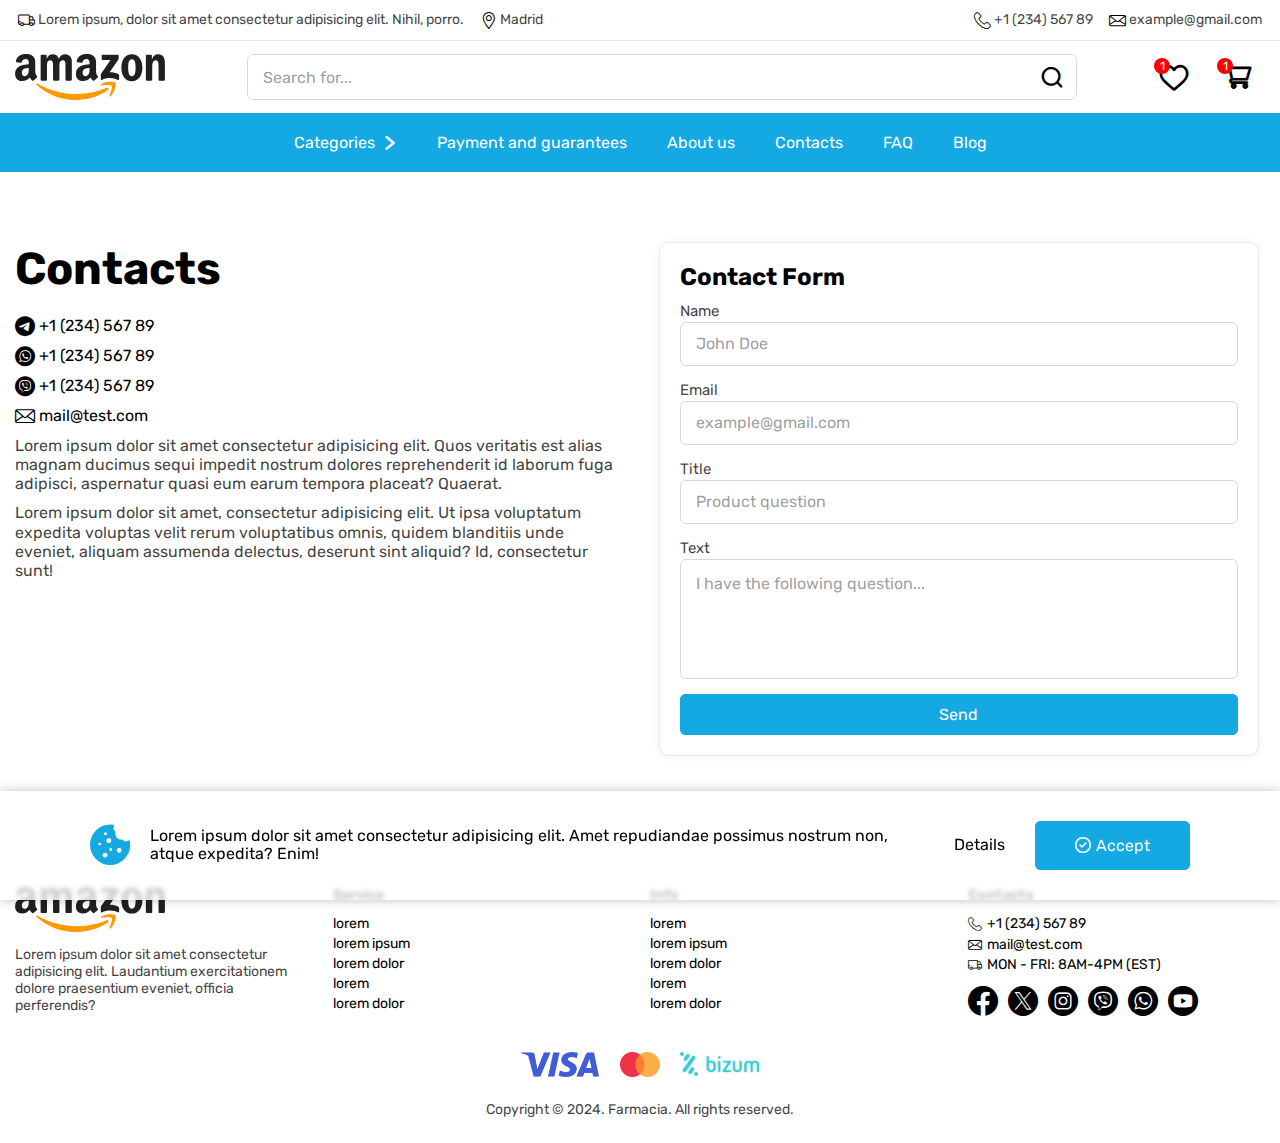
<file: docs/contacts.html>
<!DOCTYPE html>
<html>

<head>
    <meta charset="UTF-8">
    <meta name="viewport" content="width=device-width, initial-scale=1.0">
    <title>Contacts</title>

    <link rel="icon" href="img/favicon.png" type="image/png" sizes="32x32">
    <link rel="stylesheet" href="css/swiper.css">
    <link rel="stylesheet" href="css/main.css">

    <script defer src="js/swiper.js"></script>
    <script defer src="js/main.js"></script>
</head>

<body>
    <div class="page">
        <header class="header">
            <div class="header__wrapper">
                <div class="header__top">
                    <div class="container">
                        <div class="header__top-inner">
                            <div class="header__delivery"><span class="icon-delivery"></span><span>Lorem ipsum, dolor sit amet consectetur adipisicing elit. Nihil, porro.</span></div>
                            <a href="#" class="header__location" data-popup="location|Choose the city"><span class="icon-location"></span><span>Madrid</span></a>
                            <a href="tel:+123456789" class="header__phone"><span class="icon-phone"></span><span>+1 (234) 567 89</span></a>
                            <a href="mailto:example@gmail.com" class="header__mail"><span class="icon-mail"></span><span>example@gmail.com</span></a>
                        </div>
                    </div>
                </div>
                <div class="header__mobile">
                    <div class="container">
                        <div class="header__mobile-inner">
                            <button class="header__burger" data-mobile><span class="icon-burger"></span></button>
                            <div class="header__logo"><a href="/index.html"><img src="img/logo.svg" alt="logo image" loading="lazy" width="150" height="50"></a></div>
                            <button class="header__search" data-search><span class="icon-search"></span></button>
                            <button class="header__cart" data-popup="cart|Cart"><span class="icon-cart" data-count="1"></span></button>
                        </div>
                    </div>
                </div>
                <div class="header__middle">
                    <div class="container">
                        <div class="header__middle-inner">
                            <div class="header__logo"><a href="/index.html"><img src="img/logo.svg" alt="logo image" loading="lazy" width="150" height="50"></a></div>
                            <form class="header__form header-form">
                                <div class="header-form__inner">
                                    <div class="header-form__search">
                                        <button class="icon-search"></button>
                                        <input name="s" type="text" placeholder="Search for...">
                                    </div>
                                    <ul class="header-form__search-list search-list">

                                        <li class="search-list__item search-item">
                                            <a href="#" class="search-item__inner">
                                                <div class="search-item__image"><img src="img/products/test.webp" alt="image product" loading="lazy" width="100" height="100"></div>
                                                <div class="search-item__content">
                                                    <div class="search-item__info">
                                                        <div class="search-item__title">Nootropil</div>
                                                        <div class="search-item__price">34.36 €</div>
                                                    </div>
                                                    <div class="search-item__discount">-31%</div>
                                                </div>
                                                <div class="search-item__btn btn btn_prim">Buy</div>
                                            </a>
                                        </li>

                                        <li class="search-list__item search-item">
                                            <a href="#" class="search-item__inner">
                                                <div class="search-item__image"><img src="img/products/test.webp" alt="image product" loading="lazy" width="100" height="100"></div>
                                                <div class="search-item__content">
                                                    <div class="search-item__info">
                                                        <div class="search-item__title">Nootropil</div>
                                                        <div class="search-item__price">34.36 €</div>
                                                    </div>
                                                    <div class="search-item__discount">-31%</div>
                                                </div>
                                                <div class="search-item__btn btn btn_prim">Buy</div>
                                            </a>
                                        </li>

                                        <li class="search-list__item search-item">
                                            <a href="#" class="search-item__inner">
                                                <div class="search-item__image"><img src="img/products/test.webp" alt="image product" loading="lazy" width="100" height="100"></div>
                                                <div class="search-item__content">
                                                    <div class="search-item__info">
                                                        <div class="search-item__title">Nootropil</div>
                                                        <div class="search-item__price">34.36 €</div>
                                                    </div>
                                                    <div class="search-item__discount">-31%</div>
                                                </div>
                                                <div class="search-item__btn btn btn_prim">Buy</div>
                                            </a>
                                        </li>

                                        <li class="search-list__item search-item">
                                            <a href="#" class="search-item__inner">
                                                <div class="search-item__image"><img src="img/products/test.webp" alt="image product" loading="lazy" width="100" height="100"></div>
                                                <div class="search-item__content">
                                                    <div class="search-item__info">
                                                        <div class="search-item__title">Nootropil</div>
                                                        <div class="search-item__price">34.36 €</div>
                                                    </div>
                                                    <div class="search-item__discount">-31%</div>
                                                </div>
                                                <div class="search-item__btn btn btn_prim">Buy</div>
                                            </a>
                                        </li>

                                        <li class="search-list__item search-item">
                                            <a href="#" class="search-item__inner">
                                                <div class="search-item__image"><img src="img/products/test.webp" alt="image product" loading="lazy" width="100" height="100"></div>
                                                <div class="search-item__content">
                                                    <div class="search-item__info">
                                                        <div class="search-item__title">Nootropil</div>
                                                        <div class="search-item__price">34.36 €</div>
                                                    </div>
                                                    <div class="search-item__discount">-31%</div>
                                                </div>
                                                <div class="search-item__btn btn btn_prim">Buy</div>
                                            </a>
                                        </li>

                                        <li class="search-list__item search-item">
                                            <a href="#" class="search-item__inner">
                                                <div class="search-item__image"><img src="img/products/test.webp" alt="image product" loading="lazy" width="100" height="100"></div>
                                                <div class="search-item__content">
                                                    <div class="search-item__info">
                                                        <div class="search-item__title">Nootropil</div>
                                                        <div class="search-item__price">34.36 €</div>
                                                    </div>
                                                    <div class="search-item__discount">-31%</div>
                                                </div>
                                                <div class="search-item__btn btn btn_prim">Buy</div>
                                            </a>
                                        </li>

                                        <li class="search-list__item search-item">
                                            <a href="#" class="search-item__inner">
                                                <div class="search-item__image"><img src="img/products/test.webp" alt="image product" loading="lazy" width="100" height="100"></div>
                                                <div class="search-item__content">
                                                    <div class="search-item__info">
                                                        <div class="search-item__title">Nootropil</div>
                                                        <div class="search-item__price">34.36 €</div>
                                                    </div>
                                                    <div class="search-item__discount">-31%</div>
                                                </div>
                                                <div class="search-item__btn btn btn_prim">Buy</div>
                                            </a>
                                        </li>

                                        <li class="search-list__item search-item">
                                            <a href="#" class="search-item__inner">
                                                <div class="search-item__image"><img src="img/products/test.webp" alt="image product" loading="lazy" width="100" height="100"></div>
                                                <div class="search-item__content">
                                                    <div class="search-item__info">
                                                        <div class="search-item__title">Nootropil</div>
                                                        <div class="search-item__price">34.36 €</div>
                                                    </div>
                                                    <div class="search-item__discount">-31%</div>
                                                </div>
                                                <div class="search-item__btn btn btn_prim">Buy</div>
                                            </a>
                                        </li>

                                        <li class="search-list__item search-item">
                                            <a href="#" class="search-item__inner">
                                                <div class="search-item__image"><img src="img/products/test.webp" alt="image product" loading="lazy" width="100" height="100"></div>
                                                <div class="search-item__content">
                                                    <div class="search-item__info">
                                                        <div class="search-item__title">Nootropil</div>
                                                        <div class="search-item__price">34.36 €</div>
                                                    </div>
                                                    <div class="search-item__discount">-31%</div>
                                                </div>
                                                <div class="search-item__btn btn btn_prim">Buy</div>
                                            </a>
                                        </li>

                                        <li class="search-list__item search-item">
                                            <a href="#" class="search-item__inner">
                                                <div class="search-item__image"><img src="img/products/test.webp" alt="image product" loading="lazy" width="100" height="100"></div>
                                                <div class="search-item__content">
                                                    <div class="search-item__info">
                                                        <div class="search-item__title">Nootropil</div>
                                                        <div class="search-item__price">34.36 €</div>
                                                    </div>
                                                    <div class="search-item__discount">-31%</div>
                                                </div>
                                                <div class="search-item__btn btn btn_prim">Buy</div>
                                            </a>
                                        </li>

                                    </ul>
                                </div>
                            </form>
                            <a href="/favorites.html" class="header__action header__saved"><span class="icon-heart" data-count="1"></span></a>
                            <a href="#" class="header__action header__cart" data-popup="cart|Cart"><span class="icon-cart" data-count="1"></span></a>
                        </div>
                    </div>
                </div>
                <nav class="header__nav">
                    <div class="container">
                        <div class="header__nav-inner">
                            <ul class="menu">
                                <li class="menu-item">
                                    <a href="#"><span>Categories</span><span class="icon-arrow"></span></a>
                                    <ul class="sub-menu">
                                        <li class="menu-item"><a href="/category.html">antibiotics</a></li>
                                        <li class="menu-item"><a href="/category.html">bestsellers</a></li>
                                        <li class="menu-item"><a href="/category.html">mens-health</a></li>
                                        <li class="menu-item"><a href="/category.html">erectile-dysfunction</a></li>
                                        <li class="menu-item"><a href="/category.html">alcoholism</a></li>
                                        <li class="menu-item"><a href="/category.html">skin-care</a></li>
                                        <li class="menu-item"><a href="/category.html">alzheimers-and-parkinsons</a></li>
                                        <li class="menu-item"><a href="/category.html">hypertension</a></li>
                                        <li class="menu-item"><a href="/category.html">cardiovascular-diseases</a></li>
                                        <li class="menu-item"><a href="/category.html">respiratory-tract</a></li>
                                        <li class="menu-item"><a href="/category.html">asthma</a></li>
                                        <li class="menu-item"><a href="/category.html">arthritis</a></li>
                                        <li class="menu-item"><a href="/category.html">surgery</a></li>
                                        <li class="menu-item"><a href="/category.html">migraine</a></li>
                                        <li class="menu-item"><a href="/category.html">muscle-relaxants</a></li>
                                        <li class="menu-item"><a href="/category.html">womens-health</a></li>
                                        <li class="menu-item"><a href="/category.html">brands</a></li>
                                        <li class="menu-item"><a href="/category.html">antifungals</a></li>
                                        <li class="menu-item"><a href="/category.html">urinary-tract</a></li>
                                        <li class="menu-item"><a href="/category.html">mental-disorders</a></li>
                                        <li class="menu-item"><a href="/category.html">neurological-disorders</a></li>
                                        <li class="menu-item"><a href="/category.html">cancer</a></li>
                                        <li class="menu-item"><a href="/category.html">diabetes</a></li>
                                        <li class="menu-item"><a href="/category.html">antiallergic</a></li>
                                        <li class="menu-item"><a href="/category.html">osteoporosis</a></li>
                                        <li class="menu-item"><a href="/category.html">anti-inflammatories</a></li>
                                        <li class="menu-item"><a href="/category.html">antiparasitic</a></li>
                                        <li class="menu-item"><a href="/category.html">gastrointestinal-tract</a></li>
                                        <li class="menu-item"><a href="/category.html">birth-control</a></li>
                                        <li class="menu-item"><a href="/category.html">cholesterol</a></li>
                                        <li class="menu-item"><a href="/category.html">antidepressants</a></li>
                                        <li class="menu-item"><a href="/category.html">antivirals</a></li>
                                        <li class="menu-item"><a href="/category.html">hiv</a></li>
                                        <li class="menu-item"><a href="/category.html">stop-smoking</a></li>
                                        <li class="menu-item"><a href="/category.html">anticonvulsants</a></li>
                                        <li class="menu-item"><a href="/category.html">eye-care</a></li>
                                        <li class="menu-item"><a href="/category.html">obesity</a></li>
                                        <li class="menu-item"><a href="/category.html">analgesics</a></li>
                                        <li class="menu-item"><a href="/category.html">vitamins-supplements</a></li>
                                    </ul>
                                </li>
                                <li class="menu-item"><a href="/payment.html">Payment and guarantees</a></li>
                                <li class="menu-item"><a href="/about.html">About us</a></li>
                                <li class="menu-item"><a href="/contacts.html">Contacts</a></li>
                                <li class="menu-item"><a href="/faq.html">FAQ</a></li>
                                <li class="menu-item"><a href="/blog.html">Blog</a></li>
                            </ul>
                        </div>
                    </div>
                </nav>
            </div>
            <div class="header__mobile-menu mobile-menu">
                <div class="mobile-menu__inner">
                    <div class="mobile-menu__top">
                        <div class="mobile-menu__logo"><a href="/index.html"><img src="img/logo.svg" alt="logo image" loading="lazy" width="150" height="50"></a></div>
                        <button class="mobile-menu__close close"><span class="icon-close"></span></button>
                    </div>
                    <div class="mobile-menu__content">
                        <nav class="mobile-menu__nav">
                            <ul class="menu">
                                <li class="menu-item" data-popup="location|Choose the city"><a href="#"><span class="icon-location"></span><span>Location</span><span class="icon-arrow"></span></a></li>
                                <li class="menu-item" data-popup="cart|Cart"><a href="#"><span class="icon-cart"></span><span>Cart</span><span class="icon-arrow"></span></a></li>
                                <li class="menu-item"><a href="/favorites.html"><span class="icon-heart"></span><span>Saved</span></a></li>
                            </ul>
                            <ul class="menu">
                                <li class="menu-item">
                                    <a href="#"><span class="icon-category"></span><span>Categories</span><span class="icon-arrow"></span></a>
                                    <div class="sub-menu">
                                        <div class="sub-menu__top"><button class="back"><span class="icon-arrow"></span><span class="caption">Categories</span></button><button class="close"><span class="icon-close"></span></button></div>
                                        <div class="sub-menu__content">
                                            <ul class="menu">
                                                <li class="menu-item"><a href="/category.html">antibiotics</a></li>
                                                <li class="menu-item"><a href="/category.html">bestsellers</a></li>
                                                <li class="menu-item"><a href="/category.html">mens-health</a></li>
                                                <li class="menu-item"><a href="/category.html">erectile-dysfunction</a></li>
                                                <li class="menu-item"><a href="/category.html">alcoholism</a></li>
                                                <li class="menu-item"><a href="/category.html">skin-care</a></li>
                                                <li class="menu-item"><a href="/category.html">alzheimers-and-parkinsons</a></li>
                                                <li class="menu-item"><a href="/category.html">hypertension</a></li>
                                                <li class="menu-item"><a href="/category.html">cardiovascular-diseases</a></li>
                                                <li class="menu-item"><a href="/category.html">respiratory-tract</a></li>
                                                <li class="menu-item"><a href="/category.html">asthma</a></li>
                                                <li class="menu-item"><a href="/category.html">arthritis</a></li>
                                                <li class="menu-item"><a href="/category.html">surgery</a></li>
                                                <li class="menu-item"><a href="/category.html">migraine</a></li>
                                                <li class="menu-item"><a href="/category.html">muscle-relaxants</a></li>
                                                <li class="menu-item"><a href="/category.html">womens-health</a></li>
                                                <li class="menu-item"><a href="/category.html">brands</a></li>
                                                <li class="menu-item"><a href="/category.html">antifungals</a></li>
                                                <li class="menu-item"><a href="/category.html">urinary-tract</a></li>
                                                <li class="menu-item"><a href="/category.html">mental-disorders</a></li>
                                                <li class="menu-item"><a href="/category.html">neurological-disorders</a></li>
                                                <li class="menu-item"><a href="/category.html">cancer</a></li>
                                                <li class="menu-item"><a href="/category.html">diabetes</a></li>
                                                <li class="menu-item"><a href="/category.html">antiallergic</a></li>
                                                <li class="menu-item"><a href="/category.html">osteoporosis</a></li>
                                                <li class="menu-item"><a href="/category.html">anti-inflammatories</a></li>
                                                <li class="menu-item"><a href="/category.html">antiparasitic</a></li>
                                                <li class="menu-item"><a href="/category.html">gastrointestinal-tract</a></li>
                                                <li class="menu-item"><a href="/category.html">birth-control</a></li>
                                                <li class="menu-item"><a href="/category.html">cholesterol</a></li>
                                                <li class="menu-item"><a href="/category.html">antidepressants</a></li>
                                                <li class="menu-item"><a href="/category.html">antivirals</a></li>
                                                <li class="menu-item"><a href="/category.html">hiv</a></li>
                                                <li class="menu-item"><a href="/category.html">stop-smoking</a></li>
                                                <li class="menu-item"><a href="/category.html">anticonvulsants</a></li>
                                                <li class="menu-item"><a href="/category.html">eye-care</a></li>
                                                <li class="menu-item"><a href="/category.html">obesity</a></li>
                                                <li class="menu-item"><a href="/category.html">analgesics</a></li>
                                                <li class="menu-item"><a href="/category.html">vitamins-supplements</a></li>
                                            </ul>
                                        </div>
                                    </div>
                                </li>
                                <li class="menu-item"><a href="/payment.html"><span class="icon-payment"></span><span>Payment and guarantees</span></a></li>
                                <li class="menu-item"><a href="/about.html"><span class="icon-about"></span><span>About us</span></a></li>
                                <li class="menu-item"><a href="/contacts.html"><span class="icon-mail"></span><span>Contacts</span></a></li>
                                <li class="menu-item"><a href="/faq.html"><span class="icon-faq"></span><span>FAQ</span></a></li>
                                <li class="menu-item"><a href="/blog.html"><span class="icon-blog"></span><span>Blog</span></a></li>
                                <li class="menu-item">
                                    <a href="#"><span class="icon-info"></span><span>Info</span><span class="icon-arrow"></span></a>
                                    <div class="sub-menu">
                                        <div class="sub-menu__top"><button class="back"><span class="icon-arrow"></span><span class="caption">Info</span></button><button class="close"><span class="icon-close"></span></button></div>
                                        <div class="sub-menu__content">
                                            <div class="row"><span class="icon-delivery"></span><span>Lorem ipsum, dolor sit amet consectetur adipisicing elit. Nihil, porro.</span></div>
                                            <a href="tel:+123456789" class="row"><span class="icon-phone"></span><span>+1 (234) 567 89</span></a>
                                            <a href="mailto:mail@test.com" class="row"><span class="icon-mail"></span><span>mail@test.com</span></a>
                                        </div>
                                    </div>
                                </li>
                            </ul>
                        </nav>
                    </div>
                </div>
            </div>
            <div class="overlay"></div>
        </header>
        <main class="main">
            <section class="content">
                <div class="container">
                    <div class="content__inner">

                        <ul class="content__columns col_stretch">
                            <li class="content__column">
                                <div class="content__column-inner">
                                    <h1>Contacts</h1>
                                    <p><a href="#"><span class="icon-telegram"></span> <span>+1 (234) 567 89</span></a></p>
                                    <p><a href="#"><span class="icon-whatsapp"></span> <span>+1 (234) 567 89</span></a></p>
                                    <p><a href="#"><span class="icon-viber"></span> <span>+1 (234) 567 89</span></a></p>
                                    <p><a href="#"><span class="icon-mail"></span> <span>mail@test.com</span></a></p>
                                    <p>Lorem ipsum dolor sit amet consectetur adipisicing elit. Quos veritatis est alias magnam ducimus sequi impedit nostrum dolores reprehenderit id laborum fuga adipisci, aspernatur quasi eum earum tempora placeat? Quaerat.</p>
                                    <p>Lorem ipsum dolor sit amet, consectetur adipisicing elit. Ut ipsa voluptatum expedita voluptas velit rerum voluptatibus omnis, quidem blanditiis unde eveniet, aliquam assumenda delectus, deserunt sint aliquid? Id, consectetur sunt!</p>
                                </div>
                            </li>
                            <li class="content__column">
                                <div class="content__column-inner">
                                    <form class="content__form contact-form form">
                                        <h3 class="contact-form__title">Contact Form</h3>
                                        <div class="form__row">
                                            <label class="form__column">
                                                <span>Name</span>
                                                <input type="text" name="name" placeholder="John Doe" required>
                                            </label>
                                        </div>
                                        <div class="form__row">
                                            <label class="form__column">
                                                <span>Email</span>
                                                <input type="email" name="email" placeholder="example@gmail.com" required>
                                            </label>
                                        </div>
                                        <div class="form__row">
                                            <label class="form__column">
                                                <span>Title</span>
                                                <input type="text" name="title" placeholder="Product question" required>
                                            </label>
                                        </div>
                                        <div class="form__row">
                                            <label class="form__column">
                                                <span>Text</span>
                                                <textarea name="text" placeholder="I have the following question..." required></textarea>
                                            </label>
                                        </div>
                                        <div class="form__row">
                                            <label class="form__column">
                                                <button class="btn btn_prim">Send</button>
                                            </label>
                                        </div>
                                    </form>
                                </div>
                            </li>
                        </ul>

                    </div>
                </div>
            </section>
        </main>
        <footer class="footer">
            <div class="container">
                <div class="footer__row">
                    <div class="footer__column">
                        <div class="footer__logo"><a href="/index.html"><img src="img/logo.svg" alt="logo image" loading="lazy" width="150" height="50"></a></div>
                        <div class="footer__descr">Lorem ipsum dolor sit amet consectetur adipisicing elit. Laudantium exercitationem dolore praesentium eveniet, officia perferendis?</div>
                    </div>
                    <div class="footer__column">
                        <div class="footer__caption">Service</div>
                        <nav class="footer__nav">
                            <ul class="menu">
                                <li class="menu-item"><a href="#">lorem</a></li>
                                <li class="menu-item"><a href="#">lorem ipsum</a></li>
                                <li class="menu-item"><a href="#">lorem dolor</a></li>
                                <li class="menu-item"><a href="#">lorem</a></li>
                                <li class="menu-item"><a href="#">lorem dolor</a></li>
                            </ul>
                        </nav>
                    </div>
                    <div class="footer__column">
                        <div class="footer__caption">Info</div>
                        <nav class="footer__nav">
                            <ul class="menu">
                                <li class="menu-item"><a href="#">lorem</a></li>
                                <li class="menu-item"><a href="#">lorem ipsum</a></li>
                                <li class="menu-item"><a href="#">lorem dolor</a></li>
                                <li class="menu-item"><a href="#">lorem</a></li>
                                <li class="menu-item"><a href="#">lorem dolor</a></li>
                            </ul>
                        </nav>
                    </div>
                    <div class="footer__column">
                        <div class="footer__caption">Contacts</div>
                        <div class="footer__contacts">
                            <a href="tel:+123456789"><span class="icon-phone"></span><span>+1 (234) 567 89</span></a>
                            <a href="mailto:mail@test.com"><span class="icon-mail"></span><span>mail@test.com</span></a>
                            <span><span class="icon-delivery"></span><span>MON - FRI: 8AM-4PM (EST)</span></span>
                        </div>
                        <div class="footer__socials">
                            <a href="#"><span class="icon-facebook"></span></a>
                            <a href="#"><span class="icon-twitter"></span></a>
                            <a href="#"><span class="icon-instagram"></span></a>
                            <a href="#"><span class="icon-viber"></span></a>
                            <a href="#"><span class="icon-whatsapp"></span></a>
                            <a href="#"><span class="icon-youtube"></span></a>
                        </div>
                    </div>
                </div>
                <div class="footer__logos"><span class="footer__logos-item"><img src="img/footer/visa.png" alt="logo visa" loading="lazy" width="53" height="20"></span><span class="footer__logos-item"><img src="img/footer/mastercard.png" alt="logo mastercard" loading="lazy" width="53" height="20"></span><span class="footer__logos-item"><img src="img/footer/bizum.png" alt="logo bizum" loading="lazy" width="53" height="20"></span></div>
                <div class="footer__copyright">Copyright © 2024. Farmacia. All rights reserved.</div>
            </div>
        </footer>
        <section class="popup">
            <div class="popup__inner">
                <div class="popup__head">
                    <h2 class="title"></h2>
                    <button class="close"><span class="icon-close"></span></button>
                </div>
                <div class="popup__content location">
                    <div class="location__inner">
                        <div class="location__detect">
                            <button class="btn btn_prim">Detect your city</button> <span>by GPS</span>
                        </div>
                        <form class="location__form location-form">
                            <div class="location-form__search">
                                <button class="icon-search"></button>
                                <input type="text" placeholder="Search your city...">
                            </div>
                        </form>
                        <ul class="location__list">
                            <li><button>Madrid</button></li>
                            <li><button>Barcelona</button></li>
                            <li><button>Valencia</button></li>
                            <li><button>Seville</button></li>
                            <li><button>Bilbao</button></li>
                            <li><button>Málaga</button></li>
                            <li><button>Asturias</button></li>
                            <li><button>Alicante</button></li>
                            <li><button>Las Palmas</button></li>
                            <li><button>Zaragoza</button></li>
                            <li><button>Murcia</button></li>
                            <li><button>Santa Cruz de Tenerife</button></li>
                            <li><button>Granada</button></li>
                            <li><button>Palma de Mallorca</button></li>
                        </ul>
                    </div>
                </div>
                <div class="popup__content cart">
                    <div class="cart__inner">
                        <div class="cart__count"><span class="cart__count-value">4</span> <span>items in cart</span></div>
                        <ul class="cart-list">

                            <li class="cart-list__item cart-item">
                                <a href="#" class="cart-item__inner">
                                    <div class="cart-item__image"><img src="img/products/test.webp" alt="image product" loading="lazy" width="100" height="100"></div>
                                    <div class="cart-item__content">
                                        <h3 class="cart-item__title">Nootropil</h3>
                                        <div class="cart-item__info">
                                            <div class="cart-item__price">
                                                <del class="cart-item__old-price">50 €</del>
                                                <div class="cart-item__current-price">34.36 €</div>
                                            </div>
                                            <div class="cart-item__discount">-31%</div>
                                        </div>
                                    </div>
                                    <button class="cart-item__remove"><span class="icon-close"></span></button>
                                </a>
                            </li>

                            <li class="cart-list__item cart-item">
                                <a href="#" class="cart-item__inner">
                                    <div class="cart-item__image"><img src="img/products/test.webp" alt="image product" loading="lazy" width="100" height="100"></div>
                                    <div class="cart-item__content">
                                        <h3 class="cart-item__title">Nootropil</h3>
                                        <div class="cart-item__info">
                                            <div class="cart-item__price">
                                                <del class="cart-item__old-price">50 €</del>
                                                <div class="cart-item__current-price">34.36 €</div>
                                            </div>
                                            <div class="cart-item__discount">-31%</div>
                                        </div>
                                    </div>
                                    <button class="cart-item__remove"><span class="icon-close"></span></button>
                                </a>
                            </li>

                            <li class="cart-list__item cart-item">
                                <a href="#" class="cart-item__inner">
                                    <div class="cart-item__image"><img src="img/products/test.webp" alt="image product" loading="lazy" width="100" height="100"></div>
                                    <div class="cart-item__content">
                                        <h3 class="cart-item__title">Nootropil</h3>
                                        <div class="cart-item__info">
                                            <div class="cart-item__price">
                                                <del class="cart-item__old-price">50 €</del>
                                                <div class="cart-item__current-price">34.36 €</div>
                                            </div>
                                            <div class="cart-item__discount">-31%</div>
                                        </div>
                                    </div>
                                    <button class="cart-item__remove"><span class="icon-close"></span></button>
                                </a>
                            </li>

                            <li class="cart-list__item cart-item">
                                <a href="#" class="cart-item__inner">
                                    <div class="cart-item__image"><img src="img/products/test.webp" alt="image product" loading="lazy" width="100" height="100"></div>
                                    <div class="cart-item__content">
                                        <h3 class="cart-item__title">Nootropil</h3>
                                        <div class="cart-item__info">
                                            <div class="cart-item__price">
                                                <del class="cart-item__old-price">50 €</del>
                                                <div class="cart-item__current-price">34.36 €</div>
                                            </div>
                                            <div class="cart-item__discount">-31%</div>
                                        </div>
                                    </div>
                                    <button class="cart-item__remove"><span class="icon-close"></span></button>
                                </a>
                            </li>

                        </ul>
                        <div class="cart__bottom">
                            <div class="cart__total"><span>Total</span><span class="cart__total-value">0</span><span>€</span></div>
                            <button class="cart__btn btn">Go to Cart</button>
                        </div>
                    </div>
                </div>
                <div class="popup__content feedback">
                    <div class="feedback__inner">
                        <form class="feedback__form feedback-form form">
                            <div class="form__row">
                                <fieldset class="feedback-form__rating form__column">
                                    <span>Rate this product</span>
                                    <div class="feedback-form__stars">
                                        <input id="rate5" type="radio" name="rating" value="5" checked>
                                        <label for="rate5"><span class="icon-star-fill"></span></label>
                                        <input id="rate4" type="radio" name="rating" value="4">
                                        <label for="rate4"><span class="icon-star-fill"></span></label>
                                        <input id="rate3" type="radio" name="rating" value="3">
                                        <label for="rate3"><span class="icon-star-fill"></span></label>
                                        <input id="rate2" type="radio" name="rating" value="2">
                                        <label for="rate2"><span class="icon-star-fill"></span></label>
                                        <input id="rate1" type="radio" name="rating" value="1">
                                        <label for="rate1"><span class="icon-star-fill"></span></label>
                                    </div>
                                </fieldset>
                            </div>
                            <div class="form__row">
                                <label class="feedback-form__image form__column">
                                    <input type="file" accept=".jpg,.jpeg,.png" name="avatar">
                                    <span>Upload avatar</span>
                                    <div class="feedback-form__preview"><img src="img/review/default.webp" alt="default avatar" loading="lazy" width="100" height="100"></div>
                                </label>
                            </div>
                            <div class="form__row">
                                <label class="form__column">
                                    <span>Name</span>
                                    <input type="text" placeholder="John Doe" name="name" required>
                                </label>
                            </div>
                            <div class="form__row">
                                <label class="form__column">
                                    <span>Email</span>
                                    <input type="email" placeholder="example@gmail.com" name="email" required>
                                </label>
                            </div>
                            <div class="form__row">
                                <label class="form__column">
                                    <span>Text</span>
                                    <textarea placeholder="Lorem ipsum dolor, sit amet consectetur adipisicing elit. Incidunt, quasi!" name="text" required></textarea>
                                </label>
                            </div>
                            <div class="form__row">
                                <div class="form__column">
                                    <button class="btn btn_prim">Submit</button>
                                </div>
                            </div>
                        </form>
                    </div>
                </div>
            </div>
        </section>
        <section class="cookie">
            <div class="cookie__inner">
                <div class="cookie__content">
                    <span class="icon-cookie-fill"></span>
                    <p>Lorem ipsum dolor sit amet consectetur adipisicing elit. Amet repudiandae possimus nostrum non, atque expedita? Enim!</p>
                </div>
                <div class="cookie__btns">
                    <a href="#" class="cookie__btn">Details</a>
                    <button class="cookie__btn cookie__btn-accept btn btn_prim"><span class="icon-mark"></span> <span>Accept</span></button>
                </div>
            </div>
        </section>
        <a href="#" class="scroll-top"><span class="icon-arrow"></span><span class="icon-arrow"></span></a>
    </div>
</body>

</html>
</file>
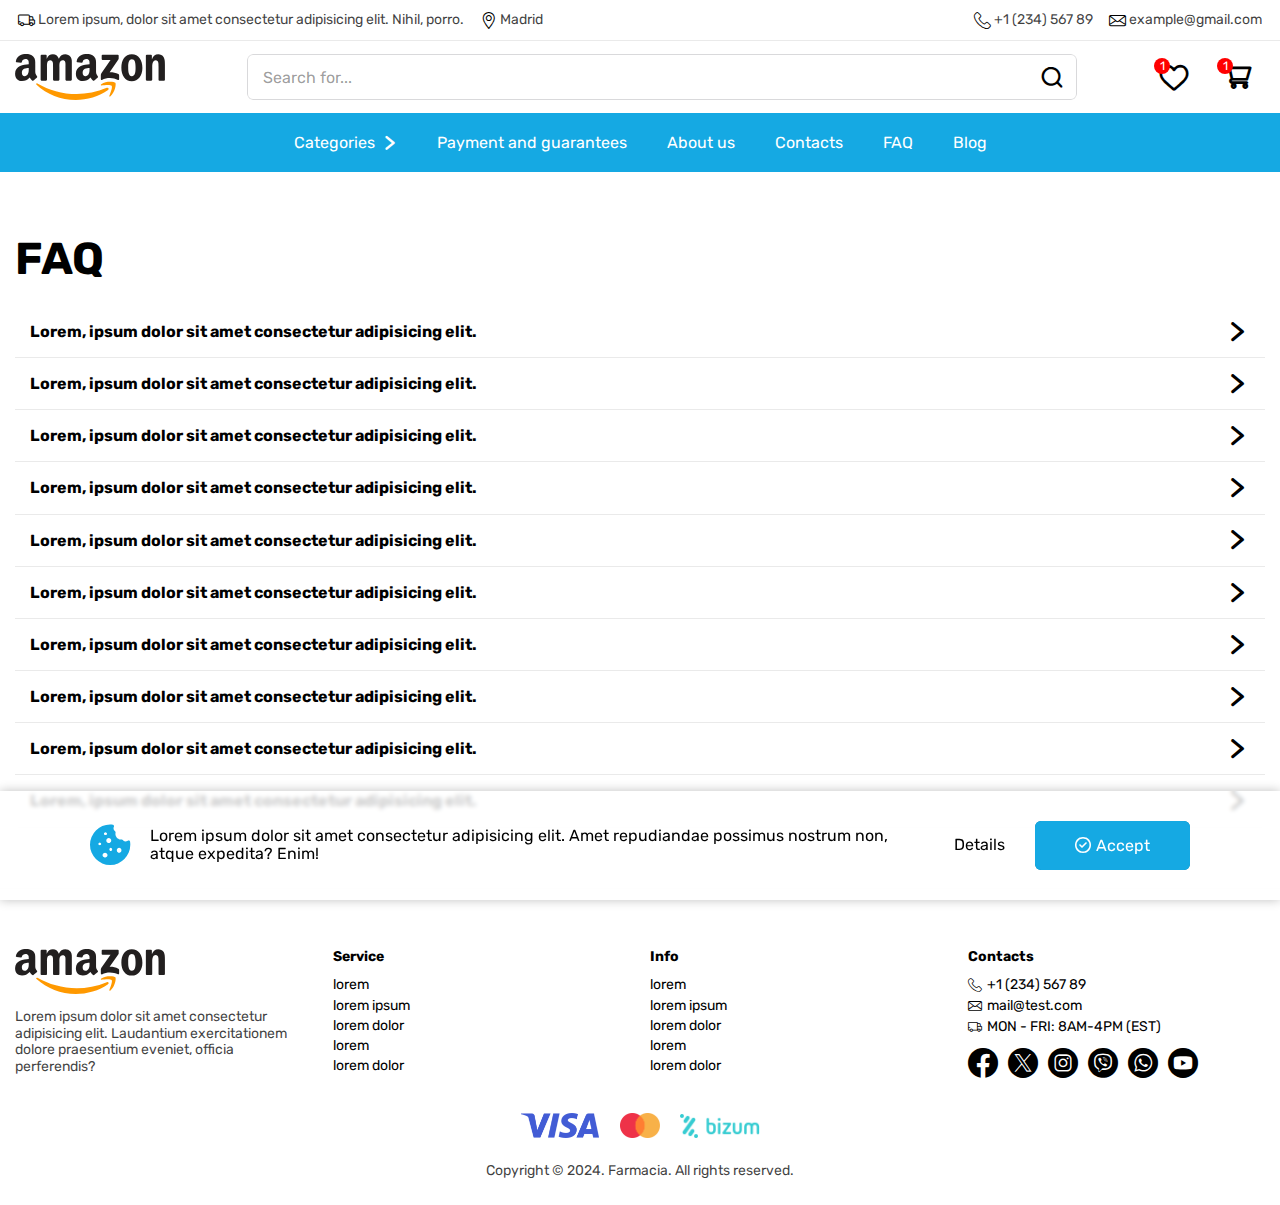
<file: docs/faq.html>
<!DOCTYPE html>
<html>

<head>
    <meta charset="UTF-8">
    <meta name="viewport" content="width=device-width, initial-scale=1.0">
    <title>Faq</title>

    <link rel="icon" href="img/favicon.png" type="image/png" sizes="32x32">
    <link rel="stylesheet" href="css/swiper.css">
    <link rel="stylesheet" href="css/main.css">

    <script defer src="js/swiper.js"></script>
    <script defer src="js/main.js"></script>
</head>

<body>
    <div class="page">
        <header class="header">
            <div class="header__wrapper">
                <div class="header__top">
                    <div class="container">
                        <div class="header__top-inner">
                            <div class="header__delivery"><span class="icon-delivery"></span><span>Lorem ipsum, dolor sit amet consectetur adipisicing elit. Nihil, porro.</span></div>
                            <a href="#" class="header__location" data-popup="location|Choose the city"><span class="icon-location"></span><span>Madrid</span></a>
                            <a href="tel:+123456789" class="header__phone"><span class="icon-phone"></span><span>+1 (234) 567 89</span></a>
                            <a href="mailto:example@gmail.com" class="header__mail"><span class="icon-mail"></span><span>example@gmail.com</span></a>
                        </div>
                    </div>
                </div>
                <div class="header__mobile">
                    <div class="container">
                        <div class="header__mobile-inner">
                            <button class="header__burger" data-mobile><span class="icon-burger"></span></button>
                            <div class="header__logo"><a href="/index.html"><img src="img/logo.svg" alt="logo image" loading="lazy" width="150" height="50"></a></div>
                            <button class="header__search" data-search><span class="icon-search"></span></button>
                            <button class="header__cart" data-popup="cart|Cart"><span class="icon-cart" data-count="1"></span></button>
                        </div>
                    </div>
                </div>
                <div class="header__middle">
                    <div class="container">
                        <div class="header__middle-inner">
                            <div class="header__logo"><a href="/index.html"><img src="img/logo.svg" alt="logo image" loading="lazy" width="150" height="50"></a></div>
                            <form class="header__form header-form">
                                <div class="header-form__inner">
                                    <div class="header-form__search">
                                        <button class="icon-search"></button>
                                        <input name="s" type="text" placeholder="Search for...">
                                    </div>
                                    <ul class="header-form__search-list search-list">

                                        <li class="search-list__item search-item">
                                            <a href="#" class="search-item__inner">
                                                <div class="search-item__image"><img src="img/products/test.webp" alt="image product" loading="lazy" width="100" height="100"></div>
                                                <div class="search-item__content">
                                                    <div class="search-item__info">
                                                        <div class="search-item__title">Nootropil</div>
                                                        <div class="search-item__price">34.36 €</div>
                                                    </div>
                                                    <div class="search-item__discount">-31%</div>
                                                </div>
                                                <div class="search-item__btn btn btn_prim">Buy</div>
                                            </a>
                                        </li>

                                        <li class="search-list__item search-item">
                                            <a href="#" class="search-item__inner">
                                                <div class="search-item__image"><img src="img/products/test.webp" alt="image product" loading="lazy" width="100" height="100"></div>
                                                <div class="search-item__content">
                                                    <div class="search-item__info">
                                                        <div class="search-item__title">Nootropil</div>
                                                        <div class="search-item__price">34.36 €</div>
                                                    </div>
                                                    <div class="search-item__discount">-31%</div>
                                                </div>
                                                <div class="search-item__btn btn btn_prim">Buy</div>
                                            </a>
                                        </li>

                                        <li class="search-list__item search-item">
                                            <a href="#" class="search-item__inner">
                                                <div class="search-item__image"><img src="img/products/test.webp" alt="image product" loading="lazy" width="100" height="100"></div>
                                                <div class="search-item__content">
                                                    <div class="search-item__info">
                                                        <div class="search-item__title">Nootropil</div>
                                                        <div class="search-item__price">34.36 €</div>
                                                    </div>
                                                    <div class="search-item__discount">-31%</div>
                                                </div>
                                                <div class="search-item__btn btn btn_prim">Buy</div>
                                            </a>
                                        </li>

                                        <li class="search-list__item search-item">
                                            <a href="#" class="search-item__inner">
                                                <div class="search-item__image"><img src="img/products/test.webp" alt="image product" loading="lazy" width="100" height="100"></div>
                                                <div class="search-item__content">
                                                    <div class="search-item__info">
                                                        <div class="search-item__title">Nootropil</div>
                                                        <div class="search-item__price">34.36 €</div>
                                                    </div>
                                                    <div class="search-item__discount">-31%</div>
                                                </div>
                                                <div class="search-item__btn btn btn_prim">Buy</div>
                                            </a>
                                        </li>

                                        <li class="search-list__item search-item">
                                            <a href="#" class="search-item__inner">
                                                <div class="search-item__image"><img src="img/products/test.webp" alt="image product" loading="lazy" width="100" height="100"></div>
                                                <div class="search-item__content">
                                                    <div class="search-item__info">
                                                        <div class="search-item__title">Nootropil</div>
                                                        <div class="search-item__price">34.36 €</div>
                                                    </div>
                                                    <div class="search-item__discount">-31%</div>
                                                </div>
                                                <div class="search-item__btn btn btn_prim">Buy</div>
                                            </a>
                                        </li>

                                        <li class="search-list__item search-item">
                                            <a href="#" class="search-item__inner">
                                                <div class="search-item__image"><img src="img/products/test.webp" alt="image product" loading="lazy" width="100" height="100"></div>
                                                <div class="search-item__content">
                                                    <div class="search-item__info">
                                                        <div class="search-item__title">Nootropil</div>
                                                        <div class="search-item__price">34.36 €</div>
                                                    </div>
                                                    <div class="search-item__discount">-31%</div>
                                                </div>
                                                <div class="search-item__btn btn btn_prim">Buy</div>
                                            </a>
                                        </li>

                                        <li class="search-list__item search-item">
                                            <a href="#" class="search-item__inner">
                                                <div class="search-item__image"><img src="img/products/test.webp" alt="image product" loading="lazy" width="100" height="100"></div>
                                                <div class="search-item__content">
                                                    <div class="search-item__info">
                                                        <div class="search-item__title">Nootropil</div>
                                                        <div class="search-item__price">34.36 €</div>
                                                    </div>
                                                    <div class="search-item__discount">-31%</div>
                                                </div>
                                                <div class="search-item__btn btn btn_prim">Buy</div>
                                            </a>
                                        </li>

                                        <li class="search-list__item search-item">
                                            <a href="#" class="search-item__inner">
                                                <div class="search-item__image"><img src="img/products/test.webp" alt="image product" loading="lazy" width="100" height="100"></div>
                                                <div class="search-item__content">
                                                    <div class="search-item__info">
                                                        <div class="search-item__title">Nootropil</div>
                                                        <div class="search-item__price">34.36 €</div>
                                                    </div>
                                                    <div class="search-item__discount">-31%</div>
                                                </div>
                                                <div class="search-item__btn btn btn_prim">Buy</div>
                                            </a>
                                        </li>

                                        <li class="search-list__item search-item">
                                            <a href="#" class="search-item__inner">
                                                <div class="search-item__image"><img src="img/products/test.webp" alt="image product" loading="lazy" width="100" height="100"></div>
                                                <div class="search-item__content">
                                                    <div class="search-item__info">
                                                        <div class="search-item__title">Nootropil</div>
                                                        <div class="search-item__price">34.36 €</div>
                                                    </div>
                                                    <div class="search-item__discount">-31%</div>
                                                </div>
                                                <div class="search-item__btn btn btn_prim">Buy</div>
                                            </a>
                                        </li>

                                        <li class="search-list__item search-item">
                                            <a href="#" class="search-item__inner">
                                                <div class="search-item__image"><img src="img/products/test.webp" alt="image product" loading="lazy" width="100" height="100"></div>
                                                <div class="search-item__content">
                                                    <div class="search-item__info">
                                                        <div class="search-item__title">Nootropil</div>
                                                        <div class="search-item__price">34.36 €</div>
                                                    </div>
                                                    <div class="search-item__discount">-31%</div>
                                                </div>
                                                <div class="search-item__btn btn btn_prim">Buy</div>
                                            </a>
                                        </li>

                                    </ul>
                                </div>
                            </form>
                            <a href="/favorites.html" class="header__action header__saved"><span class="icon-heart" data-count="1"></span></a>
                            <a href="#" class="header__action header__cart" data-popup="cart|Cart"><span class="icon-cart" data-count="1"></span></a>
                        </div>
                    </div>
                </div>
                <nav class="header__nav">
                    <div class="container">
                        <div class="header__nav-inner">
                            <ul class="menu">
                                <li class="menu-item">
                                    <a href="#"><span>Categories</span><span class="icon-arrow"></span></a>
                                    <ul class="sub-menu">
                                        <li class="menu-item"><a href="/category.html">antibiotics</a></li>
                                        <li class="menu-item"><a href="/category.html">bestsellers</a></li>
                                        <li class="menu-item"><a href="/category.html">mens-health</a></li>
                                        <li class="menu-item"><a href="/category.html">erectile-dysfunction</a></li>
                                        <li class="menu-item"><a href="/category.html">alcoholism</a></li>
                                        <li class="menu-item"><a href="/category.html">skin-care</a></li>
                                        <li class="menu-item"><a href="/category.html">alzheimers-and-parkinsons</a></li>
                                        <li class="menu-item"><a href="/category.html">hypertension</a></li>
                                        <li class="menu-item"><a href="/category.html">cardiovascular-diseases</a></li>
                                        <li class="menu-item"><a href="/category.html">respiratory-tract</a></li>
                                        <li class="menu-item"><a href="/category.html">asthma</a></li>
                                        <li class="menu-item"><a href="/category.html">arthritis</a></li>
                                        <li class="menu-item"><a href="/category.html">surgery</a></li>
                                        <li class="menu-item"><a href="/category.html">migraine</a></li>
                                        <li class="menu-item"><a href="/category.html">muscle-relaxants</a></li>
                                        <li class="menu-item"><a href="/category.html">womens-health</a></li>
                                        <li class="menu-item"><a href="/category.html">brands</a></li>
                                        <li class="menu-item"><a href="/category.html">antifungals</a></li>
                                        <li class="menu-item"><a href="/category.html">urinary-tract</a></li>
                                        <li class="menu-item"><a href="/category.html">mental-disorders</a></li>
                                        <li class="menu-item"><a href="/category.html">neurological-disorders</a></li>
                                        <li class="menu-item"><a href="/category.html">cancer</a></li>
                                        <li class="menu-item"><a href="/category.html">diabetes</a></li>
                                        <li class="menu-item"><a href="/category.html">antiallergic</a></li>
                                        <li class="menu-item"><a href="/category.html">osteoporosis</a></li>
                                        <li class="menu-item"><a href="/category.html">anti-inflammatories</a></li>
                                        <li class="menu-item"><a href="/category.html">antiparasitic</a></li>
                                        <li class="menu-item"><a href="/category.html">gastrointestinal-tract</a></li>
                                        <li class="menu-item"><a href="/category.html">birth-control</a></li>
                                        <li class="menu-item"><a href="/category.html">cholesterol</a></li>
                                        <li class="menu-item"><a href="/category.html">antidepressants</a></li>
                                        <li class="menu-item"><a href="/category.html">antivirals</a></li>
                                        <li class="menu-item"><a href="/category.html">hiv</a></li>
                                        <li class="menu-item"><a href="/category.html">stop-smoking</a></li>
                                        <li class="menu-item"><a href="/category.html">anticonvulsants</a></li>
                                        <li class="menu-item"><a href="/category.html">eye-care</a></li>
                                        <li class="menu-item"><a href="/category.html">obesity</a></li>
                                        <li class="menu-item"><a href="/category.html">analgesics</a></li>
                                        <li class="menu-item"><a href="/category.html">vitamins-supplements</a></li>
                                    </ul>
                                </li>
                                <li class="menu-item"><a href="/payment.html">Payment and guarantees</a></li>
                                <li class="menu-item"><a href="/about.html">About us</a></li>
                                <li class="menu-item"><a href="/contacts.html">Contacts</a></li>
                                <li class="menu-item"><a href="/faq.html">FAQ</a></li>
                                <li class="menu-item"><a href="/blog.html">Blog</a></li>
                            </ul>
                        </div>
                    </div>
                </nav>
            </div>
            <div class="header__mobile-menu mobile-menu">
                <div class="mobile-menu__inner">
                    <div class="mobile-menu__top">
                        <div class="mobile-menu__logo"><a href="/index.html"><img src="img/logo.svg" alt="logo image" loading="lazy" width="150" height="50"></a></div>
                        <button class="mobile-menu__close close"><span class="icon-close"></span></button>
                    </div>
                    <div class="mobile-menu__content">
                        <nav class="mobile-menu__nav">
                            <ul class="menu">
                                <li class="menu-item" data-popup="location|Choose the city"><a href="#"><span class="icon-location"></span><span>Location</span><span class="icon-arrow"></span></a></li>
                                <li class="menu-item" data-popup="cart|Cart"><a href="#"><span class="icon-cart"></span><span>Cart</span><span class="icon-arrow"></span></a></li>
                                <li class="menu-item"><a href="/favorites.html"><span class="icon-heart"></span><span>Saved</span></a></li>
                            </ul>
                            <ul class="menu">
                                <li class="menu-item">
                                    <a href="#"><span class="icon-category"></span><span>Categories</span><span class="icon-arrow"></span></a>
                                    <div class="sub-menu">
                                        <div class="sub-menu__top"><button class="back"><span class="icon-arrow"></span><span class="caption">Categories</span></button><button class="close"><span class="icon-close"></span></button></div>
                                        <div class="sub-menu__content">
                                            <ul class="menu">
                                                <li class="menu-item"><a href="/category.html">antibiotics</a></li>
                                                <li class="menu-item"><a href="/category.html">bestsellers</a></li>
                                                <li class="menu-item"><a href="/category.html">mens-health</a></li>
                                                <li class="menu-item"><a href="/category.html">erectile-dysfunction</a></li>
                                                <li class="menu-item"><a href="/category.html">alcoholism</a></li>
                                                <li class="menu-item"><a href="/category.html">skin-care</a></li>
                                                <li class="menu-item"><a href="/category.html">alzheimers-and-parkinsons</a></li>
                                                <li class="menu-item"><a href="/category.html">hypertension</a></li>
                                                <li class="menu-item"><a href="/category.html">cardiovascular-diseases</a></li>
                                                <li class="menu-item"><a href="/category.html">respiratory-tract</a></li>
                                                <li class="menu-item"><a href="/category.html">asthma</a></li>
                                                <li class="menu-item"><a href="/category.html">arthritis</a></li>
                                                <li class="menu-item"><a href="/category.html">surgery</a></li>
                                                <li class="menu-item"><a href="/category.html">migraine</a></li>
                                                <li class="menu-item"><a href="/category.html">muscle-relaxants</a></li>
                                                <li class="menu-item"><a href="/category.html">womens-health</a></li>
                                                <li class="menu-item"><a href="/category.html">brands</a></li>
                                                <li class="menu-item"><a href="/category.html">antifungals</a></li>
                                                <li class="menu-item"><a href="/category.html">urinary-tract</a></li>
                                                <li class="menu-item"><a href="/category.html">mental-disorders</a></li>
                                                <li class="menu-item"><a href="/category.html">neurological-disorders</a></li>
                                                <li class="menu-item"><a href="/category.html">cancer</a></li>
                                                <li class="menu-item"><a href="/category.html">diabetes</a></li>
                                                <li class="menu-item"><a href="/category.html">antiallergic</a></li>
                                                <li class="menu-item"><a href="/category.html">osteoporosis</a></li>
                                                <li class="menu-item"><a href="/category.html">anti-inflammatories</a></li>
                                                <li class="menu-item"><a href="/category.html">antiparasitic</a></li>
                                                <li class="menu-item"><a href="/category.html">gastrointestinal-tract</a></li>
                                                <li class="menu-item"><a href="/category.html">birth-control</a></li>
                                                <li class="menu-item"><a href="/category.html">cholesterol</a></li>
                                                <li class="menu-item"><a href="/category.html">antidepressants</a></li>
                                                <li class="menu-item"><a href="/category.html">antivirals</a></li>
                                                <li class="menu-item"><a href="/category.html">hiv</a></li>
                                                <li class="menu-item"><a href="/category.html">stop-smoking</a></li>
                                                <li class="menu-item"><a href="/category.html">anticonvulsants</a></li>
                                                <li class="menu-item"><a href="/category.html">eye-care</a></li>
                                                <li class="menu-item"><a href="/category.html">obesity</a></li>
                                                <li class="menu-item"><a href="/category.html">analgesics</a></li>
                                                <li class="menu-item"><a href="/category.html">vitamins-supplements</a></li>
                                            </ul>
                                        </div>
                                    </div>
                                </li>
                                <li class="menu-item"><a href="/payment.html"><span class="icon-payment"></span><span>Payment and guarantees</span></a></li>
                                <li class="menu-item"><a href="/about.html"><span class="icon-about"></span><span>About us</span></a></li>
                                <li class="menu-item"><a href="/contacts.html"><span class="icon-mail"></span><span>Contacts</span></a></li>
                                <li class="menu-item"><a href="/faq.html"><span class="icon-faq"></span><span>FAQ</span></a></li>
                                <li class="menu-item"><a href="/blog.html"><span class="icon-blog"></span><span>Blog</span></a></li>
                                <li class="menu-item">
                                    <a href="#"><span class="icon-info"></span><span>Info</span><span class="icon-arrow"></span></a>
                                    <div class="sub-menu">
                                        <div class="sub-menu__top"><button class="back"><span class="icon-arrow"></span><span class="caption">Info</span></button><button class="close"><span class="icon-close"></span></button></div>
                                        <div class="sub-menu__content">
                                            <div class="row"><span class="icon-delivery"></span><span>Lorem ipsum, dolor sit amet consectetur adipisicing elit. Nihil, porro.</span></div>
                                            <a href="tel:+123456789" class="row"><span class="icon-phone"></span><span>+1 (234) 567 89</span></a>
                                            <a href="mailto:mail@test.com" class="row"><span class="icon-mail"></span><span>mail@test.com</span></a>
                                        </div>
                                    </div>
                                </li>
                            </ul>
                        </nav>
                    </div>
                </div>
            </div>
            <div class="overlay"></div>
        </header>
        <main class="main">
            <section class="content">
                <div class="container">
                    <div class="content__inner">

                        <h1>FAQ</h1>

                        <div class="acc" itemprop="mainEntity" itemscope="" itemtype="https://schema.org/Question">
                            <div class="acc__inner">
                                <button class="acc__head">
                                    <p itemprop="name">Lorem, ipsum dolor sit amet consectetur adipisicing elit.</p><span class="icon-arrow"></span>
                                </button>
                                <div class="acc__body" itemprop="acceptedAnswer" itemscope="" itemtype="https://schema.org/Answer">
                                    <div itemprop="text">
                                        <p>Lorem, ipsum dolor sit amet consectetur adipisicing elit. Perspiciatis, ut? Quam perspiciatis esse minima dignissimos, facilis quaerat cum veritatis labore doloribus vero nam assumenda tempora totam voluptates fuga enim accusantium?</p>
                                    </div>
                                </div>
                            </div>
                        </div>

                        <div class="acc" itemprop="mainEntity" itemscope="" itemtype="https://schema.org/Question">
                            <div class="acc__inner">
                                <button class="acc__head">
                                    <p itemprop="name">Lorem, ipsum dolor sit amet consectetur adipisicing elit.</p><span class="icon-arrow"></span>
                                </button>
                                <div class="acc__body" itemprop="acceptedAnswer" itemscope="" itemtype="https://schema.org/Answer">
                                    <div itemprop="text">
                                        <p>Lorem, ipsum dolor sit amet consectetur adipisicing elit. Perspiciatis, ut? Quam perspiciatis esse minima dignissimos, facilis quaerat cum veritatis labore doloribus vero nam assumenda tempora totam voluptates fuga enim accusantium?</p>
                                    </div>
                                </div>
                            </div>
                        </div>

                        <div class="acc" itemprop="mainEntity" itemscope="" itemtype="https://schema.org/Question">
                            <div class="acc__inner">
                                <button class="acc__head">
                                    <p itemprop="name">Lorem, ipsum dolor sit amet consectetur adipisicing elit.</p><span class="icon-arrow"></span>
                                </button>
                                <div class="acc__body" itemprop="acceptedAnswer" itemscope="" itemtype="https://schema.org/Answer">
                                    <div itemprop="text">
                                        <p>Lorem, ipsum dolor sit amet consectetur adipisicing elit. Perspiciatis, ut? Quam perspiciatis esse minima dignissimos, facilis quaerat cum veritatis labore doloribus vero nam assumenda tempora totam voluptates fuga enim accusantium?</p>
                                    </div>
                                </div>
                            </div>
                        </div>

                        <div class="acc" itemprop="mainEntity" itemscope="" itemtype="https://schema.org/Question">
                            <div class="acc__inner">
                                <button class="acc__head">
                                    <p itemprop="name">Lorem, ipsum dolor sit amet consectetur adipisicing elit.</p><span class="icon-arrow"></span>
                                </button>
                                <div class="acc__body" itemprop="acceptedAnswer" itemscope="" itemtype="https://schema.org/Answer">
                                    <div itemprop="text">
                                        <p>Lorem, ipsum dolor sit amet consectetur adipisicing elit. Perspiciatis, ut? Quam perspiciatis esse minima dignissimos, facilis quaerat cum veritatis labore doloribus vero nam assumenda tempora totam voluptates fuga enim accusantium?</p>
                                    </div>
                                </div>
                            </div>
                        </div>

                        <div class="acc" itemprop="mainEntity" itemscope="" itemtype="https://schema.org/Question">
                            <div class="acc__inner">
                                <button class="acc__head">
                                    <p itemprop="name">Lorem, ipsum dolor sit amet consectetur adipisicing elit.</p><span class="icon-arrow"></span>
                                </button>
                                <div class="acc__body" itemprop="acceptedAnswer" itemscope="" itemtype="https://schema.org/Answer">
                                    <div itemprop="text">
                                        <p>Lorem, ipsum dolor sit amet consectetur adipisicing elit. Perspiciatis, ut? Quam perspiciatis esse minima dignissimos, facilis quaerat cum veritatis labore doloribus vero nam assumenda tempora totam voluptates fuga enim accusantium?</p>
                                    </div>
                                </div>
                            </div>
                        </div>

                        <div class="acc" itemprop="mainEntity" itemscope="" itemtype="https://schema.org/Question">
                            <div class="acc__inner">
                                <button class="acc__head">
                                    <p itemprop="name">Lorem, ipsum dolor sit amet consectetur adipisicing elit.</p><span class="icon-arrow"></span>
                                </button>
                                <div class="acc__body" itemprop="acceptedAnswer" itemscope="" itemtype="https://schema.org/Answer">
                                    <div itemprop="text">
                                        <p>Lorem, ipsum dolor sit amet consectetur adipisicing elit. Perspiciatis, ut? Quam perspiciatis esse minima dignissimos, facilis quaerat cum veritatis labore doloribus vero nam assumenda tempora totam voluptates fuga enim accusantium?</p>
                                    </div>
                                </div>
                            </div>
                        </div>

                        <div class="acc" itemprop="mainEntity" itemscope="" itemtype="https://schema.org/Question">
                            <div class="acc__inner">
                                <button class="acc__head">
                                    <p itemprop="name">Lorem, ipsum dolor sit amet consectetur adipisicing elit.</p><span class="icon-arrow"></span>
                                </button>
                                <div class="acc__body" itemprop="acceptedAnswer" itemscope="" itemtype="https://schema.org/Answer">
                                    <div itemprop="text">
                                        <p>Lorem, ipsum dolor sit amet consectetur adipisicing elit. Perspiciatis, ut? Quam perspiciatis esse minima dignissimos, facilis quaerat cum veritatis labore doloribus vero nam assumenda tempora totam voluptates fuga enim accusantium?</p>
                                    </div>
                                </div>
                            </div>
                        </div>

                        <div class="acc" itemprop="mainEntity" itemscope="" itemtype="https://schema.org/Question">
                            <div class="acc__inner">
                                <button class="acc__head">
                                    <p itemprop="name">Lorem, ipsum dolor sit amet consectetur adipisicing elit.</p><span class="icon-arrow"></span>
                                </button>
                                <div class="acc__body" itemprop="acceptedAnswer" itemscope="" itemtype="https://schema.org/Answer">
                                    <div itemprop="text">
                                        <p>Lorem, ipsum dolor sit amet consectetur adipisicing elit. Perspiciatis, ut? Quam perspiciatis esse minima dignissimos, facilis quaerat cum veritatis labore doloribus vero nam assumenda tempora totam voluptates fuga enim accusantium?</p>
                                    </div>
                                </div>
                            </div>
                        </div>

                        <div class="acc" itemprop="mainEntity" itemscope="" itemtype="https://schema.org/Question">
                            <div class="acc__inner">
                                <button class="acc__head">
                                    <p itemprop="name">Lorem, ipsum dolor sit amet consectetur adipisicing elit.</p><span class="icon-arrow"></span>
                                </button>
                                <div class="acc__body" itemprop="acceptedAnswer" itemscope="" itemtype="https://schema.org/Answer">
                                    <div itemprop="text">
                                        <p>Lorem, ipsum dolor sit amet consectetur adipisicing elit. Perspiciatis, ut? Quam perspiciatis esse minima dignissimos, facilis quaerat cum veritatis labore doloribus vero nam assumenda tempora totam voluptates fuga enim accusantium?</p>
                                    </div>
                                </div>
                            </div>
                        </div>

                        <div class="acc" itemprop="mainEntity" itemscope="" itemtype="https://schema.org/Question">
                            <div class="acc__inner">
                                <button class="acc__head">
                                    <p itemprop="name">Lorem, ipsum dolor sit amet consectetur adipisicing elit.</p><span class="icon-arrow"></span>
                                </button>
                                <div class="acc__body" itemprop="acceptedAnswer" itemscope="" itemtype="https://schema.org/Answer">
                                    <div itemprop="text">
                                        <p>Lorem, ipsum dolor sit amet consectetur adipisicing elit. Perspiciatis, ut? Quam perspiciatis esse minima dignissimos, facilis quaerat cum veritatis labore doloribus vero nam assumenda tempora totam voluptates fuga enim accusantium?</p>
                                    </div>
                                </div>
                            </div>
                        </div>


                    </div>
                </div>
            </section>
        </main>
        <footer class="footer">
            <div class="container">
                <div class="footer__row">
                    <div class="footer__column">
                        <div class="footer__logo"><a href="/index.html"><img src="img/logo.svg" alt="logo image" loading="lazy" width="150" height="50"></a></div>
                        <div class="footer__descr">Lorem ipsum dolor sit amet consectetur adipisicing elit. Laudantium exercitationem dolore praesentium eveniet, officia perferendis?</div>
                    </div>
                    <div class="footer__column">
                        <div class="footer__caption">Service</div>
                        <nav class="footer__nav">
                            <ul class="menu">
                                <li class="menu-item"><a href="#">lorem</a></li>
                                <li class="menu-item"><a href="#">lorem ipsum</a></li>
                                <li class="menu-item"><a href="#">lorem dolor</a></li>
                                <li class="menu-item"><a href="#">lorem</a></li>
                                <li class="menu-item"><a href="#">lorem dolor</a></li>
                            </ul>
                        </nav>
                    </div>
                    <div class="footer__column">
                        <div class="footer__caption">Info</div>
                        <nav class="footer__nav">
                            <ul class="menu">
                                <li class="menu-item"><a href="#">lorem</a></li>
                                <li class="menu-item"><a href="#">lorem ipsum</a></li>
                                <li class="menu-item"><a href="#">lorem dolor</a></li>
                                <li class="menu-item"><a href="#">lorem</a></li>
                                <li class="menu-item"><a href="#">lorem dolor</a></li>
                            </ul>
                        </nav>
                    </div>
                    <div class="footer__column">
                        <div class="footer__caption">Contacts</div>
                        <div class="footer__contacts">
                            <a href="tel:+123456789"><span class="icon-phone"></span><span>+1 (234) 567 89</span></a>
                            <a href="mailto:mail@test.com"><span class="icon-mail"></span><span>mail@test.com</span></a>
                            <span><span class="icon-delivery"></span><span>MON - FRI: 8AM-4PM (EST)</span></span>
                        </div>
                        <div class="footer__socials">
                            <a href="#"><span class="icon-facebook"></span></a>
                            <a href="#"><span class="icon-twitter"></span></a>
                            <a href="#"><span class="icon-instagram"></span></a>
                            <a href="#"><span class="icon-viber"></span></a>
                            <a href="#"><span class="icon-whatsapp"></span></a>
                            <a href="#"><span class="icon-youtube"></span></a>
                        </div>
                    </div>
                </div>
                <div class="footer__logos"><span class="footer__logos-item"><img src="img/footer/visa.png" alt="logo visa" loading="lazy" width="53" height="20"></span><span class="footer__logos-item"><img src="img/footer/mastercard.png" alt="logo mastercard" loading="lazy" width="53" height="20"></span><span class="footer__logos-item"><img src="img/footer/bizum.png" alt="logo bizum" loading="lazy" width="53" height="20"></span></div>
                <div class="footer__copyright">Copyright © 2024. Farmacia. All rights reserved.</div>
            </div>
        </footer>
        <section class="popup">
            <div class="popup__inner">
                <div class="popup__head">
                    <h2 class="title"></h2>
                    <button class="close"><span class="icon-close"></span></button>
                </div>
                <div class="popup__content location">
                    <div class="location__inner">
                        <div class="location__detect">
                            <button class="btn btn_prim">Detect your city</button> <span>by GPS</span>
                        </div>
                        <form class="location__form location-form">
                            <div class="location-form__search">
                                <button class="icon-search"></button>
                                <input type="text" placeholder="Search your city...">
                            </div>
                        </form>
                        <ul class="location__list">
                            <li><button>Madrid</button></li>
                            <li><button>Barcelona</button></li>
                            <li><button>Valencia</button></li>
                            <li><button>Seville</button></li>
                            <li><button>Bilbao</button></li>
                            <li><button>Málaga</button></li>
                            <li><button>Asturias</button></li>
                            <li><button>Alicante</button></li>
                            <li><button>Las Palmas</button></li>
                            <li><button>Zaragoza</button></li>
                            <li><button>Murcia</button></li>
                            <li><button>Santa Cruz de Tenerife</button></li>
                            <li><button>Granada</button></li>
                            <li><button>Palma de Mallorca</button></li>
                        </ul>
                    </div>
                </div>
                <div class="popup__content cart">
                    <div class="cart__inner">
                        <div class="cart__count"><span class="cart__count-value">4</span> <span>items in cart</span></div>
                        <ul class="cart-list">

                            <li class="cart-list__item cart-item">
                                <a href="#" class="cart-item__inner">
                                    <div class="cart-item__image"><img src="img/products/test.webp" alt="image product" loading="lazy" width="100" height="100"></div>
                                    <div class="cart-item__content">
                                        <h3 class="cart-item__title">Nootropil</h3>
                                        <div class="cart-item__info">
                                            <div class="cart-item__price">
                                                <del class="cart-item__old-price">50 €</del>
                                                <div class="cart-item__current-price">34.36 €</div>
                                            </div>
                                            <div class="cart-item__discount">-31%</div>
                                        </div>
                                    </div>
                                    <button class="cart-item__remove"><span class="icon-close"></span></button>
                                </a>
                            </li>

                            <li class="cart-list__item cart-item">
                                <a href="#" class="cart-item__inner">
                                    <div class="cart-item__image"><img src="img/products/test.webp" alt="image product" loading="lazy" width="100" height="100"></div>
                                    <div class="cart-item__content">
                                        <h3 class="cart-item__title">Nootropil</h3>
                                        <div class="cart-item__info">
                                            <div class="cart-item__price">
                                                <del class="cart-item__old-price">50 €</del>
                                                <div class="cart-item__current-price">34.36 €</div>
                                            </div>
                                            <div class="cart-item__discount">-31%</div>
                                        </div>
                                    </div>
                                    <button class="cart-item__remove"><span class="icon-close"></span></button>
                                </a>
                            </li>

                            <li class="cart-list__item cart-item">
                                <a href="#" class="cart-item__inner">
                                    <div class="cart-item__image"><img src="img/products/test.webp" alt="image product" loading="lazy" width="100" height="100"></div>
                                    <div class="cart-item__content">
                                        <h3 class="cart-item__title">Nootropil</h3>
                                        <div class="cart-item__info">
                                            <div class="cart-item__price">
                                                <del class="cart-item__old-price">50 €</del>
                                                <div class="cart-item__current-price">34.36 €</div>
                                            </div>
                                            <div class="cart-item__discount">-31%</div>
                                        </div>
                                    </div>
                                    <button class="cart-item__remove"><span class="icon-close"></span></button>
                                </a>
                            </li>

                            <li class="cart-list__item cart-item">
                                <a href="#" class="cart-item__inner">
                                    <div class="cart-item__image"><img src="img/products/test.webp" alt="image product" loading="lazy" width="100" height="100"></div>
                                    <div class="cart-item__content">
                                        <h3 class="cart-item__title">Nootropil</h3>
                                        <div class="cart-item__info">
                                            <div class="cart-item__price">
                                                <del class="cart-item__old-price">50 €</del>
                                                <div class="cart-item__current-price">34.36 €</div>
                                            </div>
                                            <div class="cart-item__discount">-31%</div>
                                        </div>
                                    </div>
                                    <button class="cart-item__remove"><span class="icon-close"></span></button>
                                </a>
                            </li>

                        </ul>
                        <div class="cart__bottom">
                            <div class="cart__total"><span>Total</span><span class="cart__total-value">0</span><span>€</span></div>
                            <button class="cart__btn btn">Go to Cart</button>
                        </div>
                    </div>
                </div>
                <div class="popup__content feedback">
                    <div class="feedback__inner">
                        <form class="feedback__form feedback-form form">
                            <div class="form__row">
                                <fieldset class="feedback-form__rating form__column">
                                    <span>Rate this product</span>
                                    <div class="feedback-form__stars">
                                        <input id="rate5" type="radio" name="rating" value="5" checked>
                                        <label for="rate5"><span class="icon-star-fill"></span></label>
                                        <input id="rate4" type="radio" name="rating" value="4">
                                        <label for="rate4"><span class="icon-star-fill"></span></label>
                                        <input id="rate3" type="radio" name="rating" value="3">
                                        <label for="rate3"><span class="icon-star-fill"></span></label>
                                        <input id="rate2" type="radio" name="rating" value="2">
                                        <label for="rate2"><span class="icon-star-fill"></span></label>
                                        <input id="rate1" type="radio" name="rating" value="1">
                                        <label for="rate1"><span class="icon-star-fill"></span></label>
                                    </div>
                                </fieldset>
                            </div>
                            <div class="form__row">
                                <label class="feedback-form__image form__column">
                                    <input type="file" accept=".jpg,.jpeg,.png" name="avatar">
                                    <span>Upload avatar</span>
                                    <div class="feedback-form__preview"><img src="img/review/default.webp" alt="default avatar" loading="lazy" width="100" height="100"></div>
                                </label>
                            </div>
                            <div class="form__row">
                                <label class="form__column">
                                    <span>Name</span>
                                    <input type="text" placeholder="John Doe" name="name" required>
                                </label>
                            </div>
                            <div class="form__row">
                                <label class="form__column">
                                    <span>Email</span>
                                    <input type="email" placeholder="example@gmail.com" name="email" required>
                                </label>
                            </div>
                            <div class="form__row">
                                <label class="form__column">
                                    <span>Text</span>
                                    <textarea placeholder="Lorem ipsum dolor, sit amet consectetur adipisicing elit. Incidunt, quasi!" name="text" required></textarea>
                                </label>
                            </div>
                            <div class="form__row">
                                <div class="form__column">
                                    <button class="btn btn_prim">Submit</button>
                                </div>
                            </div>
                        </form>
                    </div>
                </div>
            </div>
        </section>
        <section class="cookie">
            <div class="cookie__inner">
                <div class="cookie__content">
                    <span class="icon-cookie-fill"></span>
                    <p>Lorem ipsum dolor sit amet consectetur adipisicing elit. Amet repudiandae possimus nostrum non, atque expedita? Enim!</p>
                </div>
                <div class="cookie__btns">
                    <a href="#" class="cookie__btn">Details</a>
                    <button class="cookie__btn cookie__btn-accept btn btn_prim"><span class="icon-mark"></span> <span>Accept</span></button>
                </div>
            </div>
        </section>
        <a href="#" class="scroll-top"><span class="icon-arrow"></span><span class="icon-arrow"></span></a>
    </div>
</body>

</html>
</file>
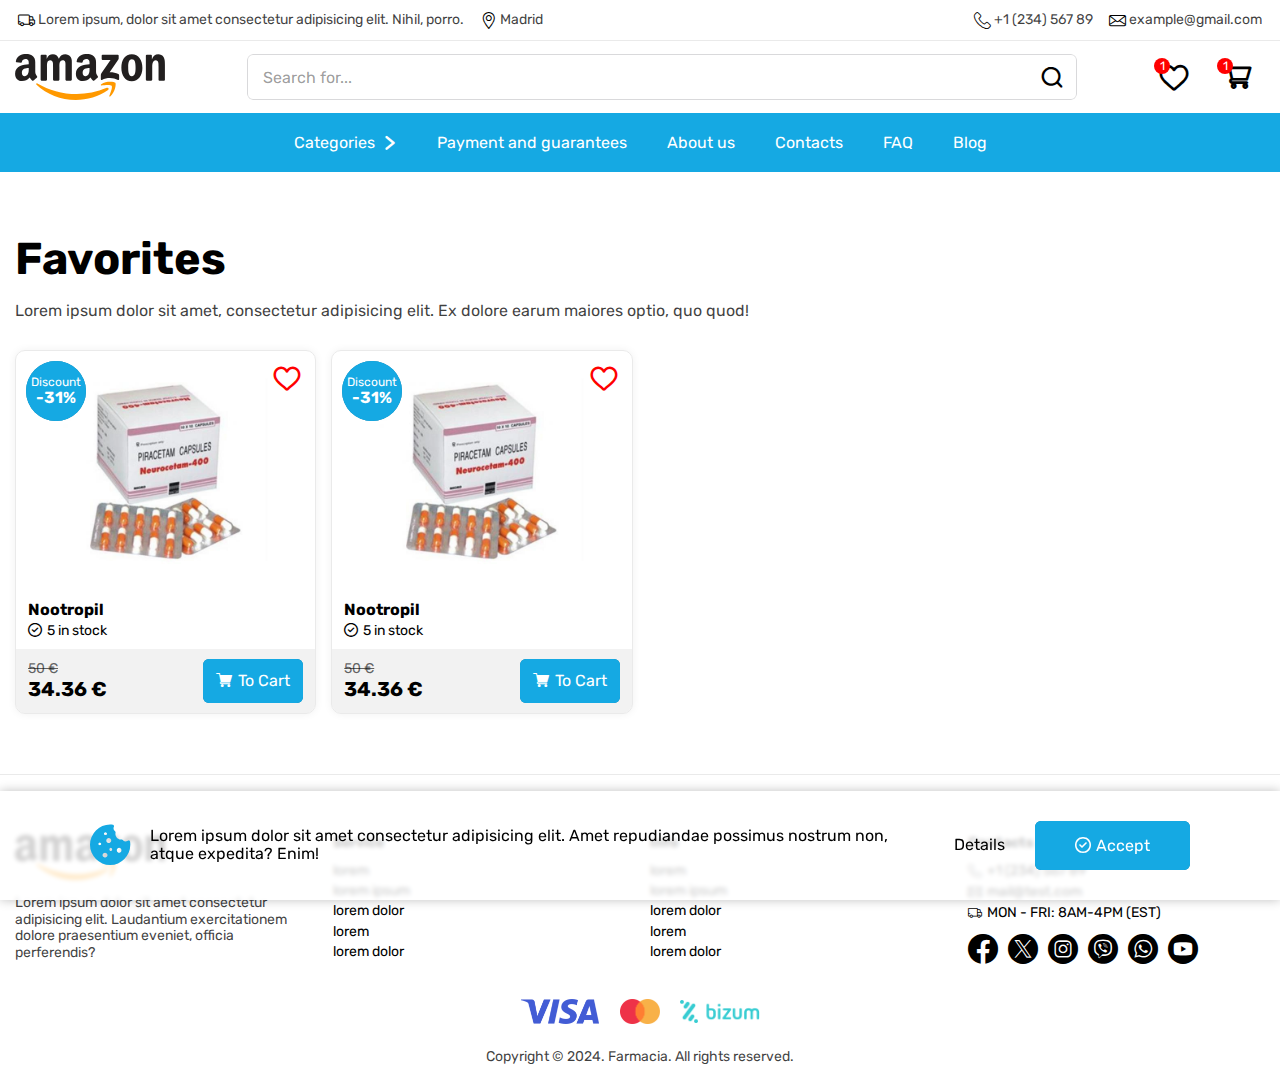
<file: docs/favorites.html>
<!DOCTYPE html>
<html>

<head>
    <meta charset="UTF-8">
    <meta name="viewport" content="width=device-width, initial-scale=1.0">
    <title>Favorites</title>

    <link rel="icon" href="img/favicon.png" type="image/png" sizes="32x32">
    <link rel="stylesheet" href="css/swiper.css">
    <link rel="stylesheet" href="css/main.css">

    <script defer src="js/swiper.js"></script>
    <script defer src="js/main.js"></script>
</head>

<body>
    <div class="page">
        <header class="header">
            <div class="header__wrapper">
                <div class="header__top">
                    <div class="container">
                        <div class="header__top-inner">
                            <div class="header__delivery"><span class="icon-delivery"></span><span>Lorem ipsum, dolor sit amet consectetur adipisicing elit. Nihil, porro.</span></div>
                            <a href="#" class="header__location" data-popup="location|Choose the city"><span class="icon-location"></span><span>Madrid</span></a>
                            <a href="tel:+123456789" class="header__phone"><span class="icon-phone"></span><span>+1 (234) 567 89</span></a>
                            <a href="mailto:example@gmail.com" class="header__mail"><span class="icon-mail"></span><span>example@gmail.com</span></a>
                        </div>
                    </div>
                </div>
                <div class="header__mobile">
                    <div class="container">
                        <div class="header__mobile-inner">
                            <button class="header__burger" data-mobile><span class="icon-burger"></span></button>
                            <div class="header__logo"><a href="/index.html"><img src="img/logo.svg" alt="logo image" loading="lazy" width="150" height="50"></a></div>
                            <button class="header__search" data-search><span class="icon-search"></span></button>
                            <button class="header__cart" data-popup="cart|Cart"><span class="icon-cart" data-count="1"></span></button>
                        </div>
                    </div>
                </div>
                <div class="header__middle">
                    <div class="container">
                        <div class="header__middle-inner">
                            <div class="header__logo"><a href="/index.html"><img src="img/logo.svg" alt="logo image" loading="lazy" width="150" height="50"></a></div>
                            <form class="header__form header-form">
                                <div class="header-form__inner">
                                    <div class="header-form__search">
                                        <button class="icon-search"></button>
                                        <input name="s" type="text" placeholder="Search for...">
                                    </div>
                                    <ul class="header-form__search-list search-list">

                                        <li class="search-list__item search-item">
                                            <a href="#" class="search-item__inner">
                                                <div class="search-item__image"><img src="img/products/test.webp" alt="image product" loading="lazy" width="100" height="100"></div>
                                                <div class="search-item__content">
                                                    <div class="search-item__info">
                                                        <div class="search-item__title">Nootropil</div>
                                                        <div class="search-item__price">34.36 €</div>
                                                    </div>
                                                    <div class="search-item__discount">-31%</div>
                                                </div>
                                                <div class="search-item__btn btn btn_prim">Buy</div>
                                            </a>
                                        </li>

                                        <li class="search-list__item search-item">
                                            <a href="#" class="search-item__inner">
                                                <div class="search-item__image"><img src="img/products/test.webp" alt="image product" loading="lazy" width="100" height="100"></div>
                                                <div class="search-item__content">
                                                    <div class="search-item__info">
                                                        <div class="search-item__title">Nootropil</div>
                                                        <div class="search-item__price">34.36 €</div>
                                                    </div>
                                                    <div class="search-item__discount">-31%</div>
                                                </div>
                                                <div class="search-item__btn btn btn_prim">Buy</div>
                                            </a>
                                        </li>

                                        <li class="search-list__item search-item">
                                            <a href="#" class="search-item__inner">
                                                <div class="search-item__image"><img src="img/products/test.webp" alt="image product" loading="lazy" width="100" height="100"></div>
                                                <div class="search-item__content">
                                                    <div class="search-item__info">
                                                        <div class="search-item__title">Nootropil</div>
                                                        <div class="search-item__price">34.36 €</div>
                                                    </div>
                                                    <div class="search-item__discount">-31%</div>
                                                </div>
                                                <div class="search-item__btn btn btn_prim">Buy</div>
                                            </a>
                                        </li>

                                        <li class="search-list__item search-item">
                                            <a href="#" class="search-item__inner">
                                                <div class="search-item__image"><img src="img/products/test.webp" alt="image product" loading="lazy" width="100" height="100"></div>
                                                <div class="search-item__content">
                                                    <div class="search-item__info">
                                                        <div class="search-item__title">Nootropil</div>
                                                        <div class="search-item__price">34.36 €</div>
                                                    </div>
                                                    <div class="search-item__discount">-31%</div>
                                                </div>
                                                <div class="search-item__btn btn btn_prim">Buy</div>
                                            </a>
                                        </li>

                                        <li class="search-list__item search-item">
                                            <a href="#" class="search-item__inner">
                                                <div class="search-item__image"><img src="img/products/test.webp" alt="image product" loading="lazy" width="100" height="100"></div>
                                                <div class="search-item__content">
                                                    <div class="search-item__info">
                                                        <div class="search-item__title">Nootropil</div>
                                                        <div class="search-item__price">34.36 €</div>
                                                    </div>
                                                    <div class="search-item__discount">-31%</div>
                                                </div>
                                                <div class="search-item__btn btn btn_prim">Buy</div>
                                            </a>
                                        </li>

                                        <li class="search-list__item search-item">
                                            <a href="#" class="search-item__inner">
                                                <div class="search-item__image"><img src="img/products/test.webp" alt="image product" loading="lazy" width="100" height="100"></div>
                                                <div class="search-item__content">
                                                    <div class="search-item__info">
                                                        <div class="search-item__title">Nootropil</div>
                                                        <div class="search-item__price">34.36 €</div>
                                                    </div>
                                                    <div class="search-item__discount">-31%</div>
                                                </div>
                                                <div class="search-item__btn btn btn_prim">Buy</div>
                                            </a>
                                        </li>

                                        <li class="search-list__item search-item">
                                            <a href="#" class="search-item__inner">
                                                <div class="search-item__image"><img src="img/products/test.webp" alt="image product" loading="lazy" width="100" height="100"></div>
                                                <div class="search-item__content">
                                                    <div class="search-item__info">
                                                        <div class="search-item__title">Nootropil</div>
                                                        <div class="search-item__price">34.36 €</div>
                                                    </div>
                                                    <div class="search-item__discount">-31%</div>
                                                </div>
                                                <div class="search-item__btn btn btn_prim">Buy</div>
                                            </a>
                                        </li>

                                        <li class="search-list__item search-item">
                                            <a href="#" class="search-item__inner">
                                                <div class="search-item__image"><img src="img/products/test.webp" alt="image product" loading="lazy" width="100" height="100"></div>
                                                <div class="search-item__content">
                                                    <div class="search-item__info">
                                                        <div class="search-item__title">Nootropil</div>
                                                        <div class="search-item__price">34.36 €</div>
                                                    </div>
                                                    <div class="search-item__discount">-31%</div>
                                                </div>
                                                <div class="search-item__btn btn btn_prim">Buy</div>
                                            </a>
                                        </li>

                                        <li class="search-list__item search-item">
                                            <a href="#" class="search-item__inner">
                                                <div class="search-item__image"><img src="img/products/test.webp" alt="image product" loading="lazy" width="100" height="100"></div>
                                                <div class="search-item__content">
                                                    <div class="search-item__info">
                                                        <div class="search-item__title">Nootropil</div>
                                                        <div class="search-item__price">34.36 €</div>
                                                    </div>
                                                    <div class="search-item__discount">-31%</div>
                                                </div>
                                                <div class="search-item__btn btn btn_prim">Buy</div>
                                            </a>
                                        </li>

                                        <li class="search-list__item search-item">
                                            <a href="#" class="search-item__inner">
                                                <div class="search-item__image"><img src="img/products/test.webp" alt="image product" loading="lazy" width="100" height="100"></div>
                                                <div class="search-item__content">
                                                    <div class="search-item__info">
                                                        <div class="search-item__title">Nootropil</div>
                                                        <div class="search-item__price">34.36 €</div>
                                                    </div>
                                                    <div class="search-item__discount">-31%</div>
                                                </div>
                                                <div class="search-item__btn btn btn_prim">Buy</div>
                                            </a>
                                        </li>

                                    </ul>
                                </div>
                            </form>
                            <a href="/favorites.html" class="header__action header__saved"><span class="icon-heart" data-count="1"></span></a>
                            <a href="#" class="header__action header__cart" data-popup="cart|Cart"><span class="icon-cart" data-count="1"></span></a>
                        </div>
                    </div>
                </div>
                <nav class="header__nav">
                    <div class="container">
                        <div class="header__nav-inner">
                            <ul class="menu">
                                <li class="menu-item">
                                    <a href="#"><span>Categories</span><span class="icon-arrow"></span></a>
                                    <ul class="sub-menu">
                                        <li class="menu-item"><a href="/category.html">antibiotics</a></li>
                                        <li class="menu-item"><a href="/category.html">bestsellers</a></li>
                                        <li class="menu-item"><a href="/category.html">mens-health</a></li>
                                        <li class="menu-item"><a href="/category.html">erectile-dysfunction</a></li>
                                        <li class="menu-item"><a href="/category.html">alcoholism</a></li>
                                        <li class="menu-item"><a href="/category.html">skin-care</a></li>
                                        <li class="menu-item"><a href="/category.html">alzheimers-and-parkinsons</a></li>
                                        <li class="menu-item"><a href="/category.html">hypertension</a></li>
                                        <li class="menu-item"><a href="/category.html">cardiovascular-diseases</a></li>
                                        <li class="menu-item"><a href="/category.html">respiratory-tract</a></li>
                                        <li class="menu-item"><a href="/category.html">asthma</a></li>
                                        <li class="menu-item"><a href="/category.html">arthritis</a></li>
                                        <li class="menu-item"><a href="/category.html">surgery</a></li>
                                        <li class="menu-item"><a href="/category.html">migraine</a></li>
                                        <li class="menu-item"><a href="/category.html">muscle-relaxants</a></li>
                                        <li class="menu-item"><a href="/category.html">womens-health</a></li>
                                        <li class="menu-item"><a href="/category.html">brands</a></li>
                                        <li class="menu-item"><a href="/category.html">antifungals</a></li>
                                        <li class="menu-item"><a href="/category.html">urinary-tract</a></li>
                                        <li class="menu-item"><a href="/category.html">mental-disorders</a></li>
                                        <li class="menu-item"><a href="/category.html">neurological-disorders</a></li>
                                        <li class="menu-item"><a href="/category.html">cancer</a></li>
                                        <li class="menu-item"><a href="/category.html">diabetes</a></li>
                                        <li class="menu-item"><a href="/category.html">antiallergic</a></li>
                                        <li class="menu-item"><a href="/category.html">osteoporosis</a></li>
                                        <li class="menu-item"><a href="/category.html">anti-inflammatories</a></li>
                                        <li class="menu-item"><a href="/category.html">antiparasitic</a></li>
                                        <li class="menu-item"><a href="/category.html">gastrointestinal-tract</a></li>
                                        <li class="menu-item"><a href="/category.html">birth-control</a></li>
                                        <li class="menu-item"><a href="/category.html">cholesterol</a></li>
                                        <li class="menu-item"><a href="/category.html">antidepressants</a></li>
                                        <li class="menu-item"><a href="/category.html">antivirals</a></li>
                                        <li class="menu-item"><a href="/category.html">hiv</a></li>
                                        <li class="menu-item"><a href="/category.html">stop-smoking</a></li>
                                        <li class="menu-item"><a href="/category.html">anticonvulsants</a></li>
                                        <li class="menu-item"><a href="/category.html">eye-care</a></li>
                                        <li class="menu-item"><a href="/category.html">obesity</a></li>
                                        <li class="menu-item"><a href="/category.html">analgesics</a></li>
                                        <li class="menu-item"><a href="/category.html">vitamins-supplements</a></li>
                                    </ul>
                                </li>
                                <li class="menu-item"><a href="/payment.html">Payment and guarantees</a></li>
                                <li class="menu-item"><a href="/about.html">About us</a></li>
                                <li class="menu-item"><a href="/contacts.html">Contacts</a></li>
                                <li class="menu-item"><a href="/faq.html">FAQ</a></li>
                                <li class="menu-item"><a href="#">Blog</a></li>
                            </ul>
                        </div>
                    </div>
                </nav>
            </div>
            <div class="header__mobile-menu mobile-menu">
                <div class="mobile-menu__inner">
                    <div class="mobile-menu__top">
                        <div class="mobile-menu__logo"><a href="/index.html"><img src="img/logo.svg" alt="logo image" loading="lazy" width="150" height="50"></a></div>
                        <button class="mobile-menu__close close"><span class="icon-close"></span></button>
                    </div>
                    <div class="mobile-menu__content">
                        <nav class="mobile-menu__nav">
                            <ul class="menu">
                                <li class="menu-item" data-popup="location|Choose the city"><a href="#"><span class="icon-location"></span><span>Location</span><span class="icon-arrow"></span></a></li>
                                <li class="menu-item" data-popup="cart|Cart"><a href="#"><span class="icon-cart"></span><span>Cart</span><span class="icon-arrow"></span></a></li>
                                <li class="menu-item"><a href="/favorites.html"><span class="icon-heart"></span><span>Saved</span></a></li>
                            </ul>
                            <ul class="menu">
                                <li class="menu-item">
                                    <a href="#"><span class="icon-category"></span><span>Categories</span><span class="icon-arrow"></span></a>
                                    <div class="sub-menu">
                                        <div class="sub-menu__top"><button class="back"><span class="icon-arrow"></span><span class="caption">Categories</span></button><button class="close"><span class="icon-close"></span></button></div>
                                        <div class="sub-menu__content">
                                            <ul class="menu">
                                                <li class="menu-item"><a href="/category.html">antibiotics</a></li>
                                                <li class="menu-item"><a href="/category.html">bestsellers</a></li>
                                                <li class="menu-item"><a href="/category.html">mens-health</a></li>
                                                <li class="menu-item"><a href="/category.html">erectile-dysfunction</a></li>
                                                <li class="menu-item"><a href="/category.html">alcoholism</a></li>
                                                <li class="menu-item"><a href="/category.html">skin-care</a></li>
                                                <li class="menu-item"><a href="/category.html">alzheimers-and-parkinsons</a></li>
                                                <li class="menu-item"><a href="/category.html">hypertension</a></li>
                                                <li class="menu-item"><a href="/category.html">cardiovascular-diseases</a></li>
                                                <li class="menu-item"><a href="/category.html">respiratory-tract</a></li>
                                                <li class="menu-item"><a href="/category.html">asthma</a></li>
                                                <li class="menu-item"><a href="/category.html">arthritis</a></li>
                                                <li class="menu-item"><a href="/category.html">surgery</a></li>
                                                <li class="menu-item"><a href="/category.html">migraine</a></li>
                                                <li class="menu-item"><a href="/category.html">muscle-relaxants</a></li>
                                                <li class="menu-item"><a href="/category.html">womens-health</a></li>
                                                <li class="menu-item"><a href="/category.html">brands</a></li>
                                                <li class="menu-item"><a href="/category.html">antifungals</a></li>
                                                <li class="menu-item"><a href="/category.html">urinary-tract</a></li>
                                                <li class="menu-item"><a href="/category.html">mental-disorders</a></li>
                                                <li class="menu-item"><a href="/category.html">neurological-disorders</a></li>
                                                <li class="menu-item"><a href="/category.html">cancer</a></li>
                                                <li class="menu-item"><a href="/category.html">diabetes</a></li>
                                                <li class="menu-item"><a href="/category.html">antiallergic</a></li>
                                                <li class="menu-item"><a href="/category.html">osteoporosis</a></li>
                                                <li class="menu-item"><a href="/category.html">anti-inflammatories</a></li>
                                                <li class="menu-item"><a href="/category.html">antiparasitic</a></li>
                                                <li class="menu-item"><a href="/category.html">gastrointestinal-tract</a></li>
                                                <li class="menu-item"><a href="/category.html">birth-control</a></li>
                                                <li class="menu-item"><a href="/category.html">cholesterol</a></li>
                                                <li class="menu-item"><a href="/category.html">antidepressants</a></li>
                                                <li class="menu-item"><a href="/category.html">antivirals</a></li>
                                                <li class="menu-item"><a href="/category.html">hiv</a></li>
                                                <li class="menu-item"><a href="/category.html">stop-smoking</a></li>
                                                <li class="menu-item"><a href="/category.html">anticonvulsants</a></li>
                                                <li class="menu-item"><a href="/category.html">eye-care</a></li>
                                                <li class="menu-item"><a href="/category.html">obesity</a></li>
                                                <li class="menu-item"><a href="/category.html">analgesics</a></li>
                                                <li class="menu-item"><a href="/category.html">vitamins-supplements</a></li>
                                            </ul>
                                        </div>
                                    </div>
                                </li>
                                <li class="menu-item"><a href="/payment.html"><span class="icon-payment"></span><span>Payment and guarantees</span></a></li>
                                <li class="menu-item"><a href="/about.html"><span class="icon-about"></span><span>About us</span></a></li>
                                <li class="menu-item"><a href="/contacts.html"><span class="icon-mail"></span><span>Contacts</span></a></li>
                                <li class="menu-item"><a href="/faq.html"><span class="icon-faq"></span><span>FAQ</span></a></li>
                                <li class="menu-item"><a href="#"><span class="icon-blog"></span><span>Blog</span></a></li>
                                <li class="menu-item">
                                    <a href="#"><span class="icon-info"></span><span>Info</span><span class="icon-arrow"></span></a>
                                    <div class="sub-menu">
                                        <div class="sub-menu__top"><button class="back"><span class="icon-arrow"></span><span class="caption">Info</span></button><button class="close"><span class="icon-close"></span></button></div>
                                        <div class="sub-menu__content">
                                            <div class="row"><span class="icon-delivery"></span><span>Lorem ipsum, dolor sit amet consectetur adipisicing elit. Nihil, porro.</span></div>
                                            <a href="tel:+123456789" class="row"><span class="icon-phone"></span><span>+1 (234) 567 89</span></a>
                                            <a href="mailto:mail@test.com" class="row"><span class="icon-mail"></span><span>mail@test.com</span></a>
                                        </div>
                                    </div>
                                </li>
                            </ul>
                        </nav>
                    </div>
                </div>
            </div>
            <div class="overlay"></div>
        </header>
        <main class="main">
            <section class="products">
                <div class="container">
                    <div class="products__inner">
                        <div class="products__content">

                            <h1 class="title_prim">Favorites</h1>
                            <p class="text_prim">Lorem ipsum dolor sit amet, consectetur adipisicing elit. Ex dolore earum maiores optio, quo quod!</p>

                        </div>
                        <ul class="products-list">

                            <li class="products-list__item product-card" itemscope itemtype="https://schema.org/Product">
                                <meta itemprop="name" content="Nootropil" />
                                <link itemprop="url" href="/product.html" />
                                <link itemprop="image" href="img/products/test.webp" />
                                <meta itemprop="model" content="Nootropil" />
                                <meta itemprop="productID" content="Nootropil" />
                                <meta itemprop="category" content="category" />
                                <div itemprop="aggregateRating" itemscope itemtype="https://schema.org/AggregateRating">
                                    <meta itemprop="ratingValue" content="4.5">
                                    <meta itemprop="reviewCount" content="2">
                                </div>
                                <div itemprop="offers" itemscope itemtype="https://schema.org/Offer">
                                    <meta itemprop="priceCurrency" content="EUR" />
                                    <meta itemprop="price" content="34.36" />
                                    <link itemprop="availability" href="https://schema.org/InStock" />
                                </div>
                                <a href="/product.html" class="product-card__inner">
                                    <div class="product-card__top">
                                        <div class="product-card__image">
                                            <img src="img/products/test.webp" alt="image product" loading="lazy" width="207" height="180">
                                            <div class="product-card__discount"><span class="product-card__discount-text">Discount</span><span class="product-card__discount-value">-31%</span></div>
                                            <button class="product-card__save"><span class="icon-heart"></span></button>
                                        </div>
                                        <div class="product-card__content">
                                            <h3 class="product-card__title">Nootropil</h3>
                                            <div class="product-card__stock"><span class="icon-mark"></span><span class="product-card__stock-value">5</span> in stock</div>
                                        </div>
                                    </div>
                                    <div class="product-card__bottom">
                                        <div class="product-card__price">
                                            <del class="product-card__old-price">50 €</del>
                                            <div class="product-card__current-price">34.36 €</div>
                                        </div>
                                        <button class="product-card__buy btn btn_prim"><span class="icon-cart-fill"></span>To Cart</button>
                                    </div>
                                </a>
                            </li>

                            <li class="products-list__item product-card" itemscope itemtype="https://schema.org/Product">
                                <meta itemprop="name" content="Nootropil" />
                                <link itemprop="url" href="/product.html" />
                                <link itemprop="image" href="img/products/test.webp" />
                                <meta itemprop="model" content="Nootropil" />
                                <meta itemprop="productID" content="Nootropil" />
                                <meta itemprop="category" content="category" />
                                <div itemprop="aggregateRating" itemscope itemtype="https://schema.org/AggregateRating">
                                    <meta itemprop="ratingValue" content="4.5">
                                    <meta itemprop="reviewCount" content="2">
                                </div>
                                <div itemprop="offers" itemscope itemtype="https://schema.org/Offer">
                                    <meta itemprop="priceCurrency" content="EUR" />
                                    <meta itemprop="price" content="34.36" />
                                    <link itemprop="availability" href="https://schema.org/InStock" />
                                </div>
                                <a href="/product.html" class="product-card__inner">
                                    <div class="product-card__top">
                                        <div class="product-card__image">
                                            <img src="img/products/test.webp" alt="image product" loading="lazy" width="207" height="180">
                                            <div class="product-card__discount"><span class="product-card__discount-text">Discount</span><span class="product-card__discount-value">-31%</span></div>
                                            <button class="product-card__save"><span class="icon-heart"></span></button>
                                        </div>
                                        <div class="product-card__content">
                                            <h3 class="product-card__title">Nootropil</h3>
                                            <div class="product-card__stock"><span class="icon-mark"></span><span class="product-card__stock-value">5</span> in stock</div>
                                        </div>
                                    </div>
                                    <div class="product-card__bottom">
                                        <div class="product-card__price">
                                            <del class="product-card__old-price">50 €</del>
                                            <div class="product-card__current-price">34.36 €</div>
                                        </div>
                                        <button class="product-card__buy btn btn_prim"><span class="icon-cart-fill"></span>To Cart</button>
                                    </div>
                                </a>
                            </li>

                        </ul>

                    </div>
                </div>
            </section>
        </main>
        <footer class="footer">
            <div class="container">
                <div class="footer__row">
                    <div class="footer__column">
                        <div class="footer__logo"><a href="/index.html"><img src="img/logo.svg" alt="logo image" loading="lazy" width="150" height="50"></a></div>
                        <div class="footer__descr">Lorem ipsum dolor sit amet consectetur adipisicing elit. Laudantium exercitationem dolore praesentium eveniet, officia perferendis?</div>
                    </div>
                    <div class="footer__column">
                        <div class="footer__caption">Service</div>
                        <nav class="footer__nav">
                            <ul class="menu">
                                <li class="menu-item"><a href="#">lorem</a></li>
                                <li class="menu-item"><a href="#">lorem ipsum</a></li>
                                <li class="menu-item"><a href="#">lorem dolor</a></li>
                                <li class="menu-item"><a href="#">lorem</a></li>
                                <li class="menu-item"><a href="#">lorem dolor</a></li>
                            </ul>
                        </nav>
                    </div>
                    <div class="footer__column">
                        <div class="footer__caption">Info</div>
                        <nav class="footer__nav">
                            <ul class="menu">
                                <li class="menu-item"><a href="#">lorem</a></li>
                                <li class="menu-item"><a href="#">lorem ipsum</a></li>
                                <li class="menu-item"><a href="#">lorem dolor</a></li>
                                <li class="menu-item"><a href="#">lorem</a></li>
                                <li class="menu-item"><a href="#">lorem dolor</a></li>
                            </ul>
                        </nav>
                    </div>
                    <div class="footer__column">
                        <div class="footer__caption">Contacts</div>
                        <div class="footer__contacts">
                            <a href="tel:+123456789"><span class="icon-phone"></span><span>+1 (234) 567 89</span></a>
                            <a href="mailto:mail@test.com"><span class="icon-mail"></span><span>mail@test.com</span></a>
                            <span><span class="icon-delivery"></span><span>MON - FRI: 8AM-4PM (EST)</span></span>
                        </div>
                        <div class="footer__socials">
                            <a href="#"><span class="icon-facebook"></span></a>
                            <a href="#"><span class="icon-twitter"></span></a>
                            <a href="#"><span class="icon-instagram"></span></a>
                            <a href="#"><span class="icon-viber"></span></a>
                            <a href="#"><span class="icon-whatsapp"></span></a>
                            <a href="#"><span class="icon-youtube"></span></a>
                        </div>
                    </div>
                </div>
                <div class="footer__logos"><span class="footer__logos-item"><img src="img/footer/visa.png" alt="logo visa" loading="lazy" width="53" height="20"></span><span class="footer__logos-item"><img src="img/footer/mastercard.png" alt="logo mastercard" loading="lazy" width="53" height="20"></span><span class="footer__logos-item"><img src="img/footer/bizum.png" alt="logo bizum" loading="lazy" width="53" height="20"></span></div>
                <div class="footer__copyright">Copyright © 2024. Farmacia. All rights reserved.</div>
            </div>
        </footer>
        <section class="popup">
            <div class="popup__inner">
                <div class="popup__head">
                    <h2 class="title"></h2>
                    <button class="close"><span class="icon-close"></span></button>
                </div>
                <div class="popup__content location">
                    <div class="location__inner">
                        <div class="location__detect">
                            <button class="btn btn_prim">Detect your city</button> <span>by GPS</span>
                        </div>
                        <form class="location__form location-form">
                            <div class="location-form__search">
                                <button class="icon-search"></button>
                                <input type="text" placeholder="Search your city...">
                            </div>
                        </form>
                        <ul class="location__list">
                            <li><button>Madrid</button></li>
                            <li><button>Barcelona</button></li>
                            <li><button>Valencia</button></li>
                            <li><button>Seville</button></li>
                            <li><button>Bilbao</button></li>
                            <li><button>Málaga</button></li>
                            <li><button>Asturias</button></li>
                            <li><button>Alicante</button></li>
                            <li><button>Las Palmas</button></li>
                            <li><button>Zaragoza</button></li>
                            <li><button>Murcia</button></li>
                            <li><button>Santa Cruz de Tenerife</button></li>
                            <li><button>Granada</button></li>
                            <li><button>Palma de Mallorca</button></li>
                        </ul>
                    </div>
                </div>
                <div class="popup__content cart">
                    <div class="cart__inner">
                        <div class="cart__count"><span class="cart__count-value">4</span> <span>items in cart</span></div>
                        <ul class="cart__list cart-list">

                            <li class="cart-list__item cart-item">
                                <a href="#" class="cart-item__inner">
                                    <div class="cart-item__image"><img src="img/products/test.webp" alt="image product" loading="lazy" width="100" height="100"></div>
                                    <div class="cart-item__content">
                                        <h3 class="cart-item__title">Nootropil</h3>
                                        <div class="cart-item__info">
                                            <div class="cart-item__price">
                                                <del class="cart-item__old-price">50 €</del>
                                                <div class="cart-item__current-price">34.36 €</div>
                                            </div>
                                            <div class="cart-item__discount">-31%</div>
                                        </div>
                                    </div>
                                    <button class="cart-item__remove"><span class="icon-close"></span></button>
                                </a>
                            </li>

                            <li class="cart-list__item cart-item">
                                <a href="#" class="cart-item__inner">
                                    <div class="cart-item__image"><img src="img/products/test.webp" alt="image product" loading="lazy" width="100" height="100"></div>
                                    <div class="cart-item__content">
                                        <h3 class="cart-item__title">Nootropil</h3>
                                        <div class="cart-item__info">
                                            <div class="cart-item__price">
                                                <del class="cart-item__old-price">50 €</del>
                                                <div class="cart-item__current-price">34.36 €</div>
                                            </div>
                                            <div class="cart-item__discount">-31%</div>
                                        </div>
                                    </div>
                                    <button class="cart-item__remove"><span class="icon-close"></span></button>
                                </a>
                            </li>

                            <li class="cart-list__item cart-item">
                                <a href="#" class="cart-item__inner">
                                    <div class="cart-item__image"><img src="img/products/test.webp" alt="image product" loading="lazy" width="100" height="100"></div>
                                    <div class="cart-item__content">
                                        <h3 class="cart-item__title">Nootropil</h3>
                                        <div class="cart-item__info">
                                            <div class="cart-item__price">
                                                <del class="cart-item__old-price">50 €</del>
                                                <div class="cart-item__current-price">34.36 €</div>
                                            </div>
                                            <div class="cart-item__discount">-31%</div>
                                        </div>
                                    </div>
                                    <button class="cart-item__remove"><span class="icon-close"></span></button>
                                </a>
                            </li>

                            <li class="cart-list__item cart-item">
                                <a href="#" class="cart-item__inner">
                                    <div class="cart-item__image"><img src="img/products/test.webp" alt="image product" loading="lazy" width="100" height="100"></div>
                                    <div class="cart-item__content">
                                        <h3 class="cart-item__title">Nootropil</h3>
                                        <div class="cart-item__info">
                                            <div class="cart-item__price">
                                                <del class="cart-item__old-price">50 €</del>
                                                <div class="cart-item__current-price">34.36 €</div>
                                            </div>
                                            <div class="cart-item__discount">-31%</div>
                                        </div>
                                    </div>
                                    <button class="cart-item__remove"><span class="icon-close"></span></button>
                                </a>
                            </li>

                        </ul>
                        <div class="cart__bottom">
                            <div class="cart__total"><span>Total</span><span class="cart__total-value">0</span><span>€</span></div>
                            <button class="cart__btn btn">Go to Cart</button>
                        </div>
                    </div>
                </div>
                <div class="popup__content feedback">
                    <div class="feedback__inner">
                        <form class="feedback__form feedback-form form">
                            <div class="form__row">
                                <fieldset class="feedback-form__rating form__column">
                                    <span>Rate this product</span>
                                    <div class="feedback-form__stars">
                                        <input id="rate5" type="radio" name="rating" value="5" checked>
                                        <label for="rate5"><span class="icon-star-fill"></span></label>
                                        <input id="rate4" type="radio" name="rating" value="4">
                                        <label for="rate4"><span class="icon-star-fill"></span></label>
                                        <input id="rate3" type="radio" name="rating" value="3">
                                        <label for="rate3"><span class="icon-star-fill"></span></label>
                                        <input id="rate2" type="radio" name="rating" value="2">
                                        <label for="rate2"><span class="icon-star-fill"></span></label>
                                        <input id="rate1" type="radio" name="rating" value="1">
                                        <label for="rate1"><span class="icon-star-fill"></span></label>
                                    </div>
                                </fieldset>
                            </div>
                            <div class="form__row">
                                <label class="feedback-form__image form__column">
                                    <input type="file" accept=".jpg,.jpeg,.png" name="avatar">
                                    <span>Upload avatar</span>
                                    <div class="feedback-form__preview"><img src="img/review/default.webp" alt="default avatar" loading="lazy" width="100" height="100"></div>
                                </label>
                            </div>
                            <div class="form__row">
                                <label class="form__column">
                                    <span>Name</span>
                                    <input type="text" placeholder="John Doe" name="name" required>
                                </label>
                            </div>
                            <div class="form__row">
                                <label class="form__column">
                                    <span>Email</span>
                                    <input type="email" placeholder="example@gmail.com" name="email" required>
                                </label>
                            </div>
                            <div class="form__row">
                                <label class="form__column">
                                    <span>Text</span>
                                    <textarea placeholder="Lorem ipsum dolor, sit amet consectetur adipisicing elit. Incidunt, quasi!" name="text" required></textarea>
                                </label>
                            </div>
                            <div class="form__row">
                                <div class="form__column">
                                    <button class="btn btn_prim">Submit</button>
                                </div>
                            </div>
                        </form>
                    </div>
                </div>
            </div>
        </section>
        <section class="cookie">
            <div class="cookie__inner">
                <div class="cookie__content">
                    <span class="icon-cookie-fill"></span>
                    <p>Lorem ipsum dolor sit amet consectetur adipisicing elit. Amet repudiandae possimus nostrum non, atque expedita? Enim!</p>
                </div>
                <div class="cookie__btns">
                    <a href="#" class="cookie__btn">Details</a>
                    <button class="cookie__btn cookie__btn-accept btn btn_prim"><span class="icon-mark"></span> <span>Accept</span></button>
                </div>
            </div>
        </section>
        <a href="#" class="scroll-top"><span class="icon-arrow"></span><span class="icon-arrow"></span></a>
    </div>
</body>

</html>
</file>
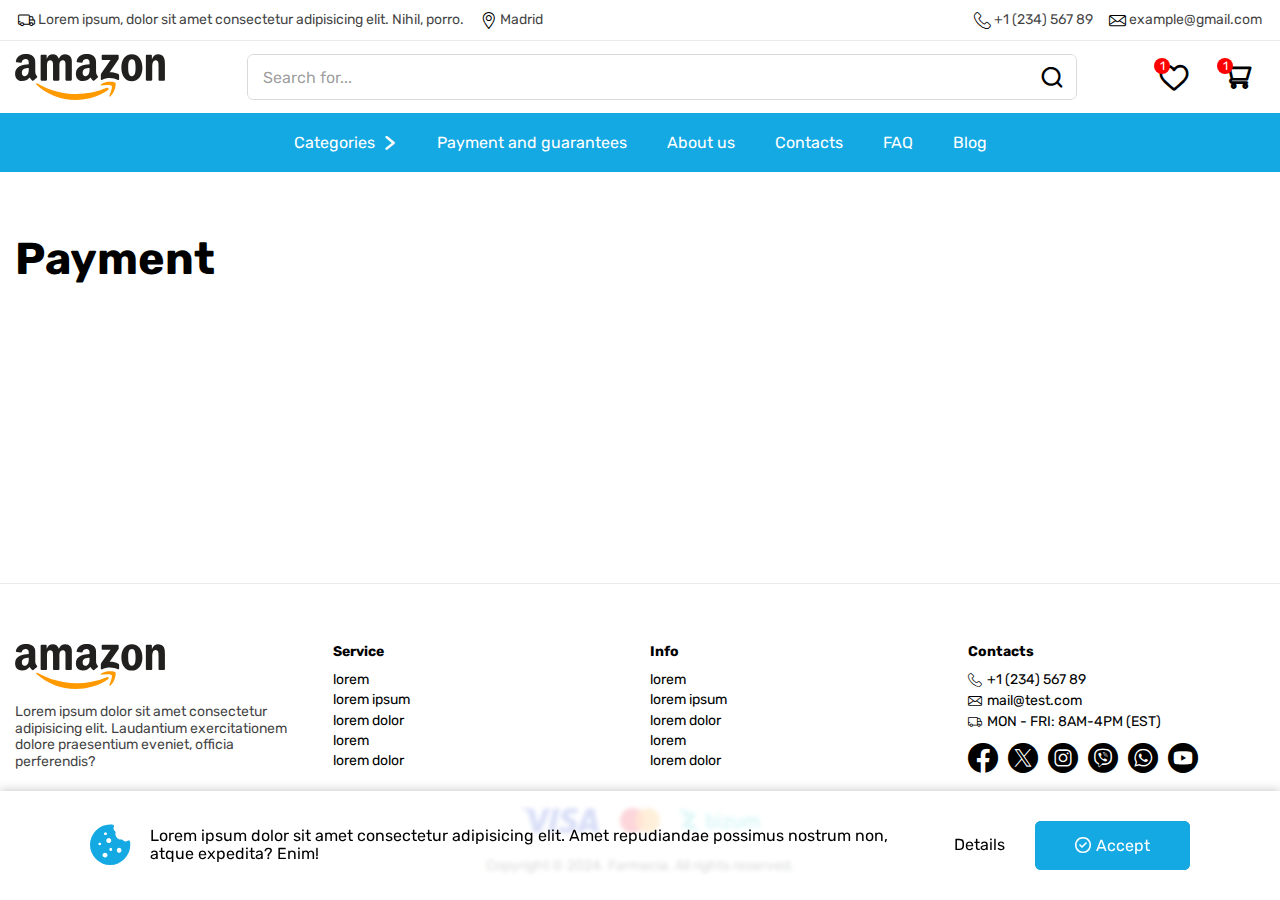
<file: docs/payment.html>
<!DOCTYPE html>
<html>

<head>
    <meta charset="UTF-8">
    <meta name="viewport" content="width=device-width, initial-scale=1.0">
    <title>Payment</title>

    <link rel="icon" href="img/favicon.png" type="image/png" sizes="32x32">
    <link rel="stylesheet" href="css/swiper.css">
    <link rel="stylesheet" href="css/main.css">

    <script defer src="js/swiper.js"></script>
    <script defer src="js/main.js"></script>
</head>

<body>
    <div class="page">
        <header class="header">
            <div class="header__wrapper">
                <div class="header__top">
                    <div class="container">
                        <div class="header__top-inner">
                            <div class="header__delivery"><span class="icon-delivery"></span><span>Lorem ipsum, dolor sit amet consectetur adipisicing elit. Nihil, porro.</span></div>
                            <a href="#" class="header__location" data-popup="location|Choose the city"><span class="icon-location"></span><span>Madrid</span></a>
                            <a href="tel:+123456789" class="header__phone"><span class="icon-phone"></span><span>+1 (234) 567 89</span></a>
                            <a href="mailto:example@gmail.com" class="header__mail"><span class="icon-mail"></span><span>example@gmail.com</span></a>
                        </div>
                    </div>
                </div>
                <div class="header__mobile">
                    <div class="container">
                        <div class="header__mobile-inner">
                            <button class="header__burger" data-mobile><span class="icon-burger"></span></button>
                            <div class="header__logo"><a href="/index.html"><img src="img/logo.svg" alt="logo image" loading="lazy" width="150" height="50"></a></div>
                            <button class="header__search" data-search><span class="icon-search"></span></button>
                            <button class="header__cart" data-popup="cart|Cart"><span class="icon-cart" data-count="1"></span></button>
                        </div>
                    </div>
                </div>
                <div class="header__middle">
                    <div class="container">
                        <div class="header__middle-inner">
                            <div class="header__logo"><a href="/index.html"><img src="img/logo.svg" alt="logo image" loading="lazy" width="150" height="50"></a></div>
                            <form class="header__form header-form">
                                <div class="header-form__inner">
                                    <div class="header-form__search">
                                        <button class="icon-search"></button>
                                        <input name="s" type="text" placeholder="Search for...">
                                    </div>
                                    <ul class="header-form__search-list search-list">

                                        <li class="search-list__item search-item">
                                            <a href="#" class="search-item__inner">
                                                <div class="search-item__image"><img src="img/products/test.webp" alt="image product" loading="lazy" width="100" height="100"></div>
                                                <div class="search-item__content">
                                                    <div class="search-item__info">
                                                        <div class="search-item__title">Nootropil</div>
                                                        <div class="search-item__price">34.36 €</div>
                                                    </div>
                                                    <div class="search-item__discount">-31%</div>
                                                </div>
                                                <div class="search-item__btn btn btn_prim">Buy</div>
                                            </a>
                                        </li>

                                        <li class="search-list__item search-item">
                                            <a href="#" class="search-item__inner">
                                                <div class="search-item__image"><img src="img/products/test.webp" alt="image product" loading="lazy" width="100" height="100"></div>
                                                <div class="search-item__content">
                                                    <div class="search-item__info">
                                                        <div class="search-item__title">Nootropil</div>
                                                        <div class="search-item__price">34.36 €</div>
                                                    </div>
                                                    <div class="search-item__discount">-31%</div>
                                                </div>
                                                <div class="search-item__btn btn btn_prim">Buy</div>
                                            </a>
                                        </li>

                                        <li class="search-list__item search-item">
                                            <a href="#" class="search-item__inner">
                                                <div class="search-item__image"><img src="img/products/test.webp" alt="image product" loading="lazy" width="100" height="100"></div>
                                                <div class="search-item__content">
                                                    <div class="search-item__info">
                                                        <div class="search-item__title">Nootropil</div>
                                                        <div class="search-item__price">34.36 €</div>
                                                    </div>
                                                    <div class="search-item__discount">-31%</div>
                                                </div>
                                                <div class="search-item__btn btn btn_prim">Buy</div>
                                            </a>
                                        </li>

                                        <li class="search-list__item search-item">
                                            <a href="#" class="search-item__inner">
                                                <div class="search-item__image"><img src="img/products/test.webp" alt="image product" loading="lazy" width="100" height="100"></div>
                                                <div class="search-item__content">
                                                    <div class="search-item__info">
                                                        <div class="search-item__title">Nootropil</div>
                                                        <div class="search-item__price">34.36 €</div>
                                                    </div>
                                                    <div class="search-item__discount">-31%</div>
                                                </div>
                                                <div class="search-item__btn btn btn_prim">Buy</div>
                                            </a>
                                        </li>

                                        <li class="search-list__item search-item">
                                            <a href="#" class="search-item__inner">
                                                <div class="search-item__image"><img src="img/products/test.webp" alt="image product" loading="lazy" width="100" height="100"></div>
                                                <div class="search-item__content">
                                                    <div class="search-item__info">
                                                        <div class="search-item__title">Nootropil</div>
                                                        <div class="search-item__price">34.36 €</div>
                                                    </div>
                                                    <div class="search-item__discount">-31%</div>
                                                </div>
                                                <div class="search-item__btn btn btn_prim">Buy</div>
                                            </a>
                                        </li>

                                        <li class="search-list__item search-item">
                                            <a href="#" class="search-item__inner">
                                                <div class="search-item__image"><img src="img/products/test.webp" alt="image product" loading="lazy" width="100" height="100"></div>
                                                <div class="search-item__content">
                                                    <div class="search-item__info">
                                                        <div class="search-item__title">Nootropil</div>
                                                        <div class="search-item__price">34.36 €</div>
                                                    </div>
                                                    <div class="search-item__discount">-31%</div>
                                                </div>
                                                <div class="search-item__btn btn btn_prim">Buy</div>
                                            </a>
                                        </li>

                                        <li class="search-list__item search-item">
                                            <a href="#" class="search-item__inner">
                                                <div class="search-item__image"><img src="img/products/test.webp" alt="image product" loading="lazy" width="100" height="100"></div>
                                                <div class="search-item__content">
                                                    <div class="search-item__info">
                                                        <div class="search-item__title">Nootropil</div>
                                                        <div class="search-item__price">34.36 €</div>
                                                    </div>
                                                    <div class="search-item__discount">-31%</div>
                                                </div>
                                                <div class="search-item__btn btn btn_prim">Buy</div>
                                            </a>
                                        </li>

                                        <li class="search-list__item search-item">
                                            <a href="#" class="search-item__inner">
                                                <div class="search-item__image"><img src="img/products/test.webp" alt="image product" loading="lazy" width="100" height="100"></div>
                                                <div class="search-item__content">
                                                    <div class="search-item__info">
                                                        <div class="search-item__title">Nootropil</div>
                                                        <div class="search-item__price">34.36 €</div>
                                                    </div>
                                                    <div class="search-item__discount">-31%</div>
                                                </div>
                                                <div class="search-item__btn btn btn_prim">Buy</div>
                                            </a>
                                        </li>

                                        <li class="search-list__item search-item">
                                            <a href="#" class="search-item__inner">
                                                <div class="search-item__image"><img src="img/products/test.webp" alt="image product" loading="lazy" width="100" height="100"></div>
                                                <div class="search-item__content">
                                                    <div class="search-item__info">
                                                        <div class="search-item__title">Nootropil</div>
                                                        <div class="search-item__price">34.36 €</div>
                                                    </div>
                                                    <div class="search-item__discount">-31%</div>
                                                </div>
                                                <div class="search-item__btn btn btn_prim">Buy</div>
                                            </a>
                                        </li>

                                        <li class="search-list__item search-item">
                                            <a href="#" class="search-item__inner">
                                                <div class="search-item__image"><img src="img/products/test.webp" alt="image product" loading="lazy" width="100" height="100"></div>
                                                <div class="search-item__content">
                                                    <div class="search-item__info">
                                                        <div class="search-item__title">Nootropil</div>
                                                        <div class="search-item__price">34.36 €</div>
                                                    </div>
                                                    <div class="search-item__discount">-31%</div>
                                                </div>
                                                <div class="search-item__btn btn btn_prim">Buy</div>
                                            </a>
                                        </li>

                                    </ul>
                                </div>
                            </form>
                            <a href="/favorites.html" class="header__action header__saved"><span class="icon-heart" data-count="1"></span></a>
                            <a href="#" class="header__action header__cart" data-popup="cart|Cart"><span class="icon-cart" data-count="1"></span></a>
                        </div>
                    </div>
                </div>
                <nav class="header__nav">
                    <div class="container">
                        <div class="header__nav-inner">
                            <ul class="menu">
                                <li class="menu-item">
                                    <a href="#"><span>Categories</span><span class="icon-arrow"></span></a>
                                    <ul class="sub-menu">
                                        <li class="menu-item"><a href="/category.html">antibiotics</a></li>
                                        <li class="menu-item"><a href="/category.html">bestsellers</a></li>
                                        <li class="menu-item"><a href="/category.html">mens-health</a></li>
                                        <li class="menu-item"><a href="/category.html">erectile-dysfunction</a></li>
                                        <li class="menu-item"><a href="/category.html">alcoholism</a></li>
                                        <li class="menu-item"><a href="/category.html">skin-care</a></li>
                                        <li class="menu-item"><a href="/category.html">alzheimers-and-parkinsons</a></li>
                                        <li class="menu-item"><a href="/category.html">hypertension</a></li>
                                        <li class="menu-item"><a href="/category.html">cardiovascular-diseases</a></li>
                                        <li class="menu-item"><a href="/category.html">respiratory-tract</a></li>
                                        <li class="menu-item"><a href="/category.html">asthma</a></li>
                                        <li class="menu-item"><a href="/category.html">arthritis</a></li>
                                        <li class="menu-item"><a href="/category.html">surgery</a></li>
                                        <li class="menu-item"><a href="/category.html">migraine</a></li>
                                        <li class="menu-item"><a href="/category.html">muscle-relaxants</a></li>
                                        <li class="menu-item"><a href="/category.html">womens-health</a></li>
                                        <li class="menu-item"><a href="/category.html">brands</a></li>
                                        <li class="menu-item"><a href="/category.html">antifungals</a></li>
                                        <li class="menu-item"><a href="/category.html">urinary-tract</a></li>
                                        <li class="menu-item"><a href="/category.html">mental-disorders</a></li>
                                        <li class="menu-item"><a href="/category.html">neurological-disorders</a></li>
                                        <li class="menu-item"><a href="/category.html">cancer</a></li>
                                        <li class="menu-item"><a href="/category.html">diabetes</a></li>
                                        <li class="menu-item"><a href="/category.html">antiallergic</a></li>
                                        <li class="menu-item"><a href="/category.html">osteoporosis</a></li>
                                        <li class="menu-item"><a href="/category.html">anti-inflammatories</a></li>
                                        <li class="menu-item"><a href="/category.html">antiparasitic</a></li>
                                        <li class="menu-item"><a href="/category.html">gastrointestinal-tract</a></li>
                                        <li class="menu-item"><a href="/category.html">birth-control</a></li>
                                        <li class="menu-item"><a href="/category.html">cholesterol</a></li>
                                        <li class="menu-item"><a href="/category.html">antidepressants</a></li>
                                        <li class="menu-item"><a href="/category.html">antivirals</a></li>
                                        <li class="menu-item"><a href="/category.html">hiv</a></li>
                                        <li class="menu-item"><a href="/category.html">stop-smoking</a></li>
                                        <li class="menu-item"><a href="/category.html">anticonvulsants</a></li>
                                        <li class="menu-item"><a href="/category.html">eye-care</a></li>
                                        <li class="menu-item"><a href="/category.html">obesity</a></li>
                                        <li class="menu-item"><a href="/category.html">analgesics</a></li>
                                        <li class="menu-item"><a href="/category.html">vitamins-supplements</a></li>
                                    </ul>
                                </li>
                                <li class="menu-item"><a href="/payment.html">Payment and guarantees</a></li>
                                <li class="menu-item"><a href="/about.html">About us</a></li>
                                <li class="menu-item"><a href="/contacts.html">Contacts</a></li>
                                <li class="menu-item"><a href="/faq.html">FAQ</a></li>
                                <li class="menu-item"><a href="/blog.html">Blog</a></li>
                            </ul>
                        </div>
                    </div>
                </nav>
            </div>
            <div class="header__mobile-menu mobile-menu">
                <div class="mobile-menu__inner">
                    <div class="mobile-menu__top">
                        <div class="mobile-menu__logo"><a href="/index.html"><img src="img/logo.svg" alt="logo image" loading="lazy" width="150" height="50"></a></div>
                        <button class="mobile-menu__close close"><span class="icon-close"></span></button>
                    </div>
                    <div class="mobile-menu__content">
                        <nav class="mobile-menu__nav">
                            <ul class="menu">
                                <li class="menu-item" data-popup="location|Choose the city"><a href="#"><span class="icon-location"></span><span>Location</span><span class="icon-arrow"></span></a></li>
                                <li class="menu-item" data-popup="cart|Cart"><a href="#"><span class="icon-cart"></span><span>Cart</span><span class="icon-arrow"></span></a></li>
                                <li class="menu-item"><a href="/favorites.html"><span class="icon-heart"></span><span>Saved</span></a></li>
                            </ul>
                            <ul class="menu">
                                <li class="menu-item">
                                    <a href="#"><span class="icon-category"></span><span>Categories</span><span class="icon-arrow"></span></a>
                                    <div class="sub-menu">
                                        <div class="sub-menu__top"><button class="back"><span class="icon-arrow"></span><span class="caption">Categories</span></button><button class="close"><span class="icon-close"></span></button></div>
                                        <div class="sub-menu__content">
                                            <ul class="menu">
                                                <li class="menu-item"><a href="/category.html">antibiotics</a></li>
                                                <li class="menu-item"><a href="/category.html">bestsellers</a></li>
                                                <li class="menu-item"><a href="/category.html">mens-health</a></li>
                                                <li class="menu-item"><a href="/category.html">erectile-dysfunction</a></li>
                                                <li class="menu-item"><a href="/category.html">alcoholism</a></li>
                                                <li class="menu-item"><a href="/category.html">skin-care</a></li>
                                                <li class="menu-item"><a href="/category.html">alzheimers-and-parkinsons</a></li>
                                                <li class="menu-item"><a href="/category.html">hypertension</a></li>
                                                <li class="menu-item"><a href="/category.html">cardiovascular-diseases</a></li>
                                                <li class="menu-item"><a href="/category.html">respiratory-tract</a></li>
                                                <li class="menu-item"><a href="/category.html">asthma</a></li>
                                                <li class="menu-item"><a href="/category.html">arthritis</a></li>
                                                <li class="menu-item"><a href="/category.html">surgery</a></li>
                                                <li class="menu-item"><a href="/category.html">migraine</a></li>
                                                <li class="menu-item"><a href="/category.html">muscle-relaxants</a></li>
                                                <li class="menu-item"><a href="/category.html">womens-health</a></li>
                                                <li class="menu-item"><a href="/category.html">brands</a></li>
                                                <li class="menu-item"><a href="/category.html">antifungals</a></li>
                                                <li class="menu-item"><a href="/category.html">urinary-tract</a></li>
                                                <li class="menu-item"><a href="/category.html">mental-disorders</a></li>
                                                <li class="menu-item"><a href="/category.html">neurological-disorders</a></li>
                                                <li class="menu-item"><a href="/category.html">cancer</a></li>
                                                <li class="menu-item"><a href="/category.html">diabetes</a></li>
                                                <li class="menu-item"><a href="/category.html">antiallergic</a></li>
                                                <li class="menu-item"><a href="/category.html">osteoporosis</a></li>
                                                <li class="menu-item"><a href="/category.html">anti-inflammatories</a></li>
                                                <li class="menu-item"><a href="/category.html">antiparasitic</a></li>
                                                <li class="menu-item"><a href="/category.html">gastrointestinal-tract</a></li>
                                                <li class="menu-item"><a href="/category.html">birth-control</a></li>
                                                <li class="menu-item"><a href="/category.html">cholesterol</a></li>
                                                <li class="menu-item"><a href="/category.html">antidepressants</a></li>
                                                <li class="menu-item"><a href="/category.html">antivirals</a></li>
                                                <li class="menu-item"><a href="/category.html">hiv</a></li>
                                                <li class="menu-item"><a href="/category.html">stop-smoking</a></li>
                                                <li class="menu-item"><a href="/category.html">anticonvulsants</a></li>
                                                <li class="menu-item"><a href="/category.html">eye-care</a></li>
                                                <li class="menu-item"><a href="/category.html">obesity</a></li>
                                                <li class="menu-item"><a href="/category.html">analgesics</a></li>
                                                <li class="menu-item"><a href="/category.html">vitamins-supplements</a></li>
                                            </ul>
                                        </div>
                                    </div>
                                </li>
                                <li class="menu-item"><a href="/payment.html"><span class="icon-payment"></span><span>Payment and guarantees</span></a></li>
                                <li class="menu-item"><a href="/about.html"><span class="icon-about"></span><span>About us</span></a></li>
                                <li class="menu-item"><a href="/contacts.html"><span class="icon-mail"></span><span>Contacts</span></a></li>
                                <li class="menu-item"><a href="/faq.html"><span class="icon-faq"></span><span>FAQ</span></a></li>
                                <li class="menu-item"><a href="/blog.html"><span class="icon-blog"></span><span>Blog</span></a></li>
                                <li class="menu-item">
                                    <a href="#"><span class="icon-info"></span><span>Info</span><span class="icon-arrow"></span></a>
                                    <div class="sub-menu">
                                        <div class="sub-menu__top"><button class="back"><span class="icon-arrow"></span><span class="caption">Info</span></button><button class="close"><span class="icon-close"></span></button></div>
                                        <div class="sub-menu__content">
                                            <div class="row"><span class="icon-delivery"></span><span>Lorem ipsum, dolor sit amet consectetur adipisicing elit. Nihil, porro.</span></div>
                                            <a href="tel:+123456789" class="row"><span class="icon-phone"></span><span>+1 (234) 567 89</span></a>
                                            <a href="mailto:mail@test.com" class="row"><span class="icon-mail"></span><span>mail@test.com</span></a>
                                        </div>
                                    </div>
                                </li>
                            </ul>
                        </nav>
                    </div>
                </div>
            </div>
            <div class="overlay"></div>
        </header>
        <main class="main">
            <section class="content">
                <div class="container">
                    <div class="content__inner">

                        <h1>Payment</h1>

                    </div>
                </div>
            </section>
        </main>
        <footer class="footer">
            <div class="container">
                <div class="footer__row">
                    <div class="footer__column">
                        <div class="footer__logo"><a href="/index.html"><img src="img/logo.svg" alt="logo image" loading="lazy" width="150" height="50"></a></div>
                        <div class="footer__descr">Lorem ipsum dolor sit amet consectetur adipisicing elit. Laudantium exercitationem dolore praesentium eveniet, officia perferendis?</div>
                    </div>
                    <div class="footer__column">
                        <div class="footer__caption">Service</div>
                        <nav class="footer__nav">
                            <ul class="menu">
                                <li class="menu-item"><a href="#">lorem</a></li>
                                <li class="menu-item"><a href="#">lorem ipsum</a></li>
                                <li class="menu-item"><a href="#">lorem dolor</a></li>
                                <li class="menu-item"><a href="#">lorem</a></li>
                                <li class="menu-item"><a href="#">lorem dolor</a></li>
                            </ul>
                        </nav>
                    </div>
                    <div class="footer__column">
                        <div class="footer__caption">Info</div>
                        <nav class="footer__nav">
                            <ul class="menu">
                                <li class="menu-item"><a href="#">lorem</a></li>
                                <li class="menu-item"><a href="#">lorem ipsum</a></li>
                                <li class="menu-item"><a href="#">lorem dolor</a></li>
                                <li class="menu-item"><a href="#">lorem</a></li>
                                <li class="menu-item"><a href="#">lorem dolor</a></li>
                            </ul>
                        </nav>
                    </div>
                    <div class="footer__column">
                        <div class="footer__caption">Contacts</div>
                        <div class="footer__contacts">
                            <a href="tel:+123456789"><span class="icon-phone"></span><span>+1 (234) 567 89</span></a>
                            <a href="mailto:mail@test.com"><span class="icon-mail"></span><span>mail@test.com</span></a>
                            <span><span class="icon-delivery"></span><span>MON - FRI: 8AM-4PM (EST)</span></span>
                        </div>
                        <div class="footer__socials">
                            <a href="#"><span class="icon-facebook"></span></a>
                            <a href="#"><span class="icon-twitter"></span></a>
                            <a href="#"><span class="icon-instagram"></span></a>
                            <a href="#"><span class="icon-viber"></span></a>
                            <a href="#"><span class="icon-whatsapp"></span></a>
                            <a href="#"><span class="icon-youtube"></span></a>
                        </div>
                    </div>
                </div>
                <div class="footer__logos"><span class="footer__logos-item"><img src="img/footer/visa.png" alt="logo visa" loading="lazy" width="53" height="20"></span><span class="footer__logos-item"><img src="img/footer/mastercard.png" alt="logo mastercard" loading="lazy" width="53" height="20"></span><span class="footer__logos-item"><img src="img/footer/bizum.png" alt="logo bizum" loading="lazy" width="53" height="20"></span></div>
                <div class="footer__copyright">Copyright © 2024. Farmacia. All rights reserved.</div>
            </div>
        </footer>
        <section class="popup">
            <div class="popup__inner">
                <div class="popup__head">
                    <h2 class="title"></h2>
                    <button class="close"><span class="icon-close"></span></button>
                </div>
                <div class="popup__content location">
                    <div class="location__inner">
                        <div class="location__detect">
                            <button class="btn btn_prim">Detect your city</button> <span>by GPS</span>
                        </div>
                        <form class="location__form location-form">
                            <div class="location-form__search">
                                <button class="icon-search"></button>
                                <input type="text" placeholder="Search your city...">
                            </div>
                        </form>
                        <ul class="location__list">
                            <li><button>Madrid</button></li>
                            <li><button>Barcelona</button></li>
                            <li><button>Valencia</button></li>
                            <li><button>Seville</button></li>
                            <li><button>Bilbao</button></li>
                            <li><button>Málaga</button></li>
                            <li><button>Asturias</button></li>
                            <li><button>Alicante</button></li>
                            <li><button>Las Palmas</button></li>
                            <li><button>Zaragoza</button></li>
                            <li><button>Murcia</button></li>
                            <li><button>Santa Cruz de Tenerife</button></li>
                            <li><button>Granada</button></li>
                            <li><button>Palma de Mallorca</button></li>
                        </ul>
                    </div>
                </div>
                <div class="popup__content cart">
                    <div class="cart__inner">
                        <div class="cart__count"><span class="cart__count-value">4</span> <span>items in cart</span></div>
                        <ul class="cart-list">

                            <li class="cart-list__item cart-item">
                                <a href="#" class="cart-item__inner">
                                    <div class="cart-item__image"><img src="img/products/test.webp" alt="image product" loading="lazy" width="100" height="100"></div>
                                    <div class="cart-item__content">
                                        <h3 class="cart-item__title">Nootropil</h3>
                                        <div class="cart-item__info">
                                            <div class="cart-item__price">
                                                <del class="cart-item__old-price">50 €</del>
                                                <div class="cart-item__current-price">34.36 €</div>
                                            </div>
                                            <div class="cart-item__discount">-31%</div>
                                        </div>
                                    </div>
                                    <button class="cart-item__remove"><span class="icon-close"></span></button>
                                </a>
                            </li>

                            <li class="cart-list__item cart-item">
                                <a href="#" class="cart-item__inner">
                                    <div class="cart-item__image"><img src="img/products/test.webp" alt="image product" loading="lazy" width="100" height="100"></div>
                                    <div class="cart-item__content">
                                        <h3 class="cart-item__title">Nootropil</h3>
                                        <div class="cart-item__info">
                                            <div class="cart-item__price">
                                                <del class="cart-item__old-price">50 €</del>
                                                <div class="cart-item__current-price">34.36 €</div>
                                            </div>
                                            <div class="cart-item__discount">-31%</div>
                                        </div>
                                    </div>
                                    <button class="cart-item__remove"><span class="icon-close"></span></button>
                                </a>
                            </li>

                            <li class="cart-list__item cart-item">
                                <a href="#" class="cart-item__inner">
                                    <div class="cart-item__image"><img src="img/products/test.webp" alt="image product" loading="lazy" width="100" height="100"></div>
                                    <div class="cart-item__content">
                                        <h3 class="cart-item__title">Nootropil</h3>
                                        <div class="cart-item__info">
                                            <div class="cart-item__price">
                                                <del class="cart-item__old-price">50 €</del>
                                                <div class="cart-item__current-price">34.36 €</div>
                                            </div>
                                            <div class="cart-item__discount">-31%</div>
                                        </div>
                                    </div>
                                    <button class="cart-item__remove"><span class="icon-close"></span></button>
                                </a>
                            </li>

                            <li class="cart-list__item cart-item">
                                <a href="#" class="cart-item__inner">
                                    <div class="cart-item__image"><img src="img/products/test.webp" alt="image product" loading="lazy" width="100" height="100"></div>
                                    <div class="cart-item__content">
                                        <h3 class="cart-item__title">Nootropil</h3>
                                        <div class="cart-item__info">
                                            <div class="cart-item__price">
                                                <del class="cart-item__old-price">50 €</del>
                                                <div class="cart-item__current-price">34.36 €</div>
                                            </div>
                                            <div class="cart-item__discount">-31%</div>
                                        </div>
                                    </div>
                                    <button class="cart-item__remove"><span class="icon-close"></span></button>
                                </a>
                            </li>

                        </ul>
                        <div class="cart__bottom">
                            <div class="cart__total"><span>Total</span><span class="cart__total-value">0</span><span>€</span></div>
                            <button class="cart__btn btn">Go to Cart</button>
                        </div>
                    </div>
                </div>
                <div class="popup__content feedback">
                    <div class="feedback__inner">
                        <form class="feedback__form feedback-form form">
                            <div class="form__row">
                                <fieldset class="feedback-form__rating form__column">
                                    <span>Rate this product</span>
                                    <div class="feedback-form__stars">
                                        <input id="rate5" type="radio" name="rating" value="5" checked>
                                        <label for="rate5"><span class="icon-star-fill"></span></label>
                                        <input id="rate4" type="radio" name="rating" value="4">
                                        <label for="rate4"><span class="icon-star-fill"></span></label>
                                        <input id="rate3" type="radio" name="rating" value="3">
                                        <label for="rate3"><span class="icon-star-fill"></span></label>
                                        <input id="rate2" type="radio" name="rating" value="2">
                                        <label for="rate2"><span class="icon-star-fill"></span></label>
                                        <input id="rate1" type="radio" name="rating" value="1">
                                        <label for="rate1"><span class="icon-star-fill"></span></label>
                                    </div>
                                </fieldset>
                            </div>
                            <div class="form__row">
                                <label class="feedback-form__image form__column">
                                    <input type="file" accept=".jpg,.jpeg,.png" name="avatar">
                                    <span>Upload avatar</span>
                                    <div class="feedback-form__preview"><img src="img/review/default.webp" alt="default avatar" loading="lazy" width="100" height="100"></div>
                                </label>
                            </div>
                            <div class="form__row">
                                <label class="form__column">
                                    <span>Name</span>
                                    <input type="text" placeholder="John Doe" name="name" required>
                                </label>
                            </div>
                            <div class="form__row">
                                <label class="form__column">
                                    <span>Email</span>
                                    <input type="email" placeholder="example@gmail.com" name="email" required>
                                </label>
                            </div>
                            <div class="form__row">
                                <label class="form__column">
                                    <span>Text</span>
                                    <textarea placeholder="Lorem ipsum dolor, sit amet consectetur adipisicing elit. Incidunt, quasi!" name="text" required></textarea>
                                </label>
                            </div>
                            <div class="form__row">
                                <div class="form__column">
                                    <button class="btn btn_prim">Submit</button>
                                </div>
                            </div>
                        </form>
                    </div>
                </div>
            </div>
        </section>
        <section class="cookie">
            <div class="cookie__inner">
                <div class="cookie__content">
                    <span class="icon-cookie-fill"></span>
                    <p>Lorem ipsum dolor sit amet consectetur adipisicing elit. Amet repudiandae possimus nostrum non, atque expedita? Enim!</p>
                </div>
                <div class="cookie__btns">
                    <a href="#" class="cookie__btn">Details</a>
                    <button class="cookie__btn cookie__btn-accept btn btn_prim"><span class="icon-mark"></span> <span>Accept</span></button>
                </div>
            </div>
        </section>
        <a href="#" class="scroll-top"><span class="icon-arrow"></span><span class="icon-arrow"></span></a>
    </div>
</body>

</html>
</file>
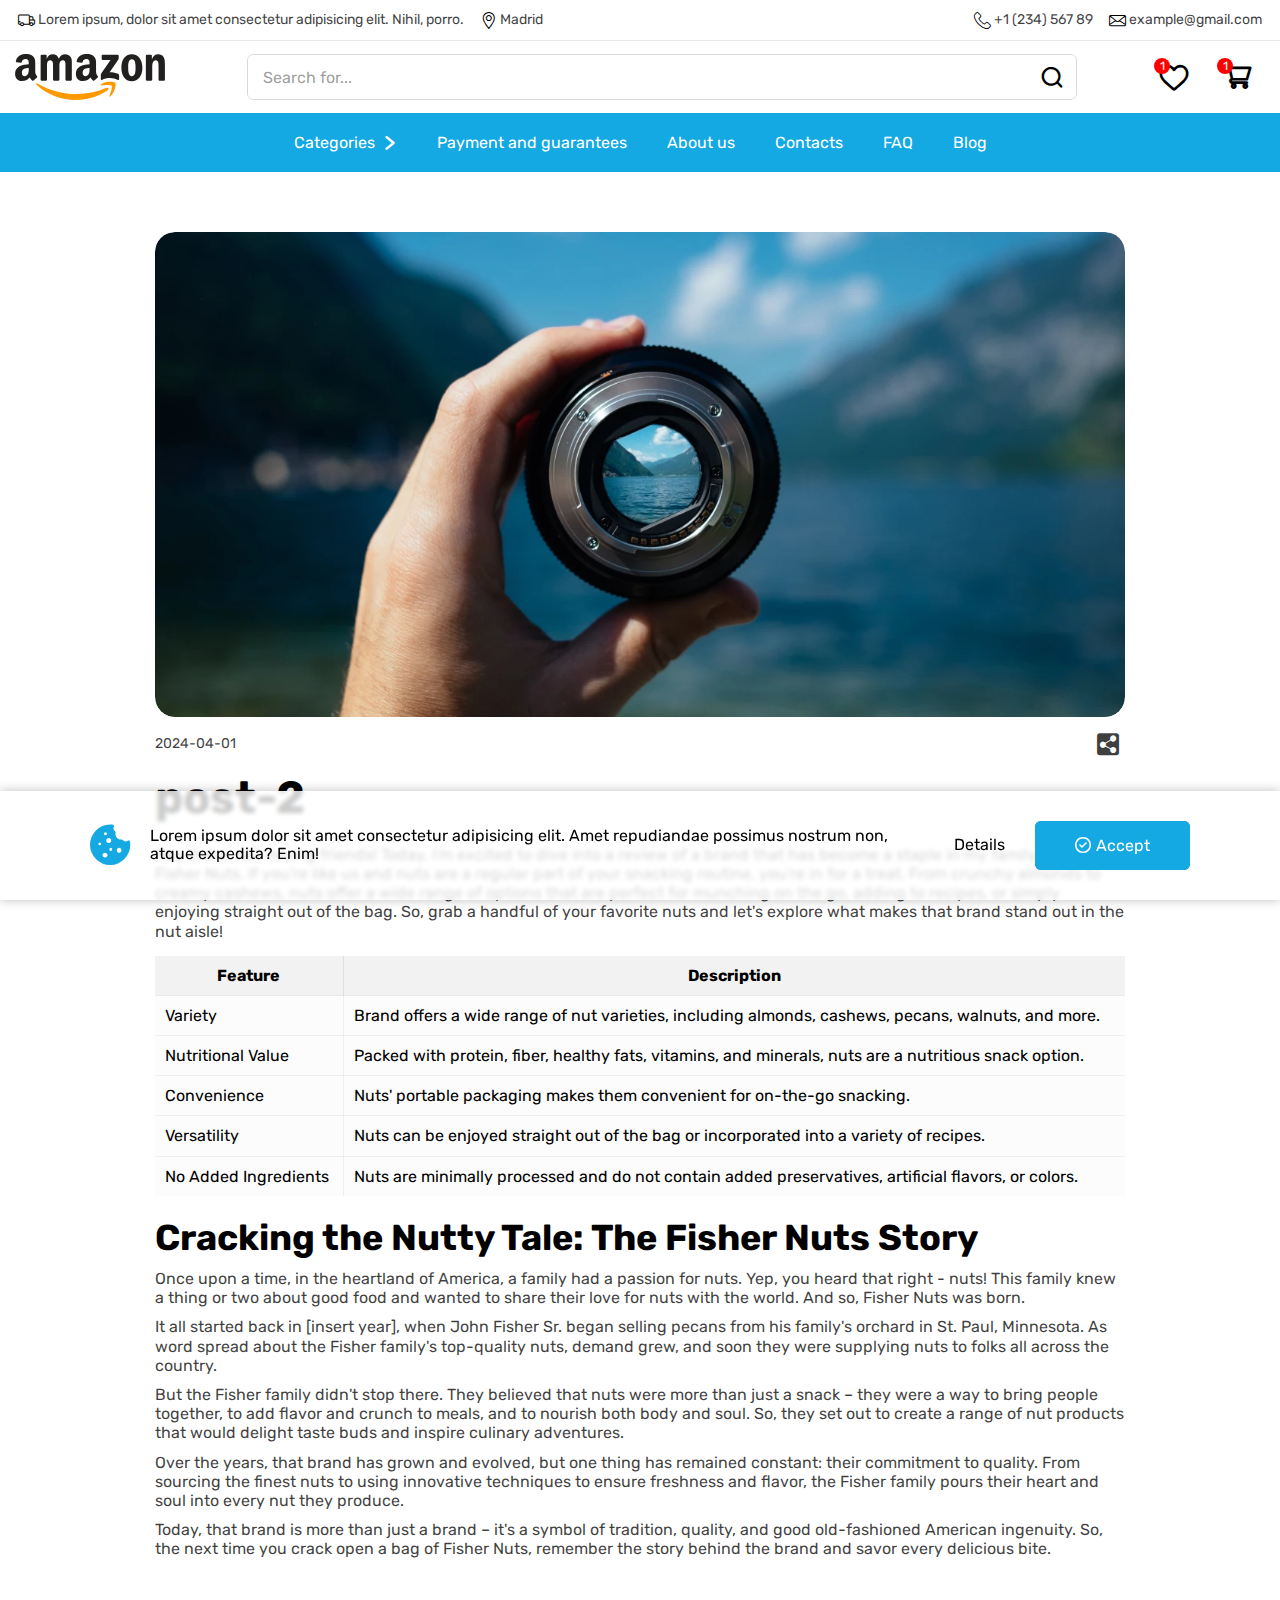
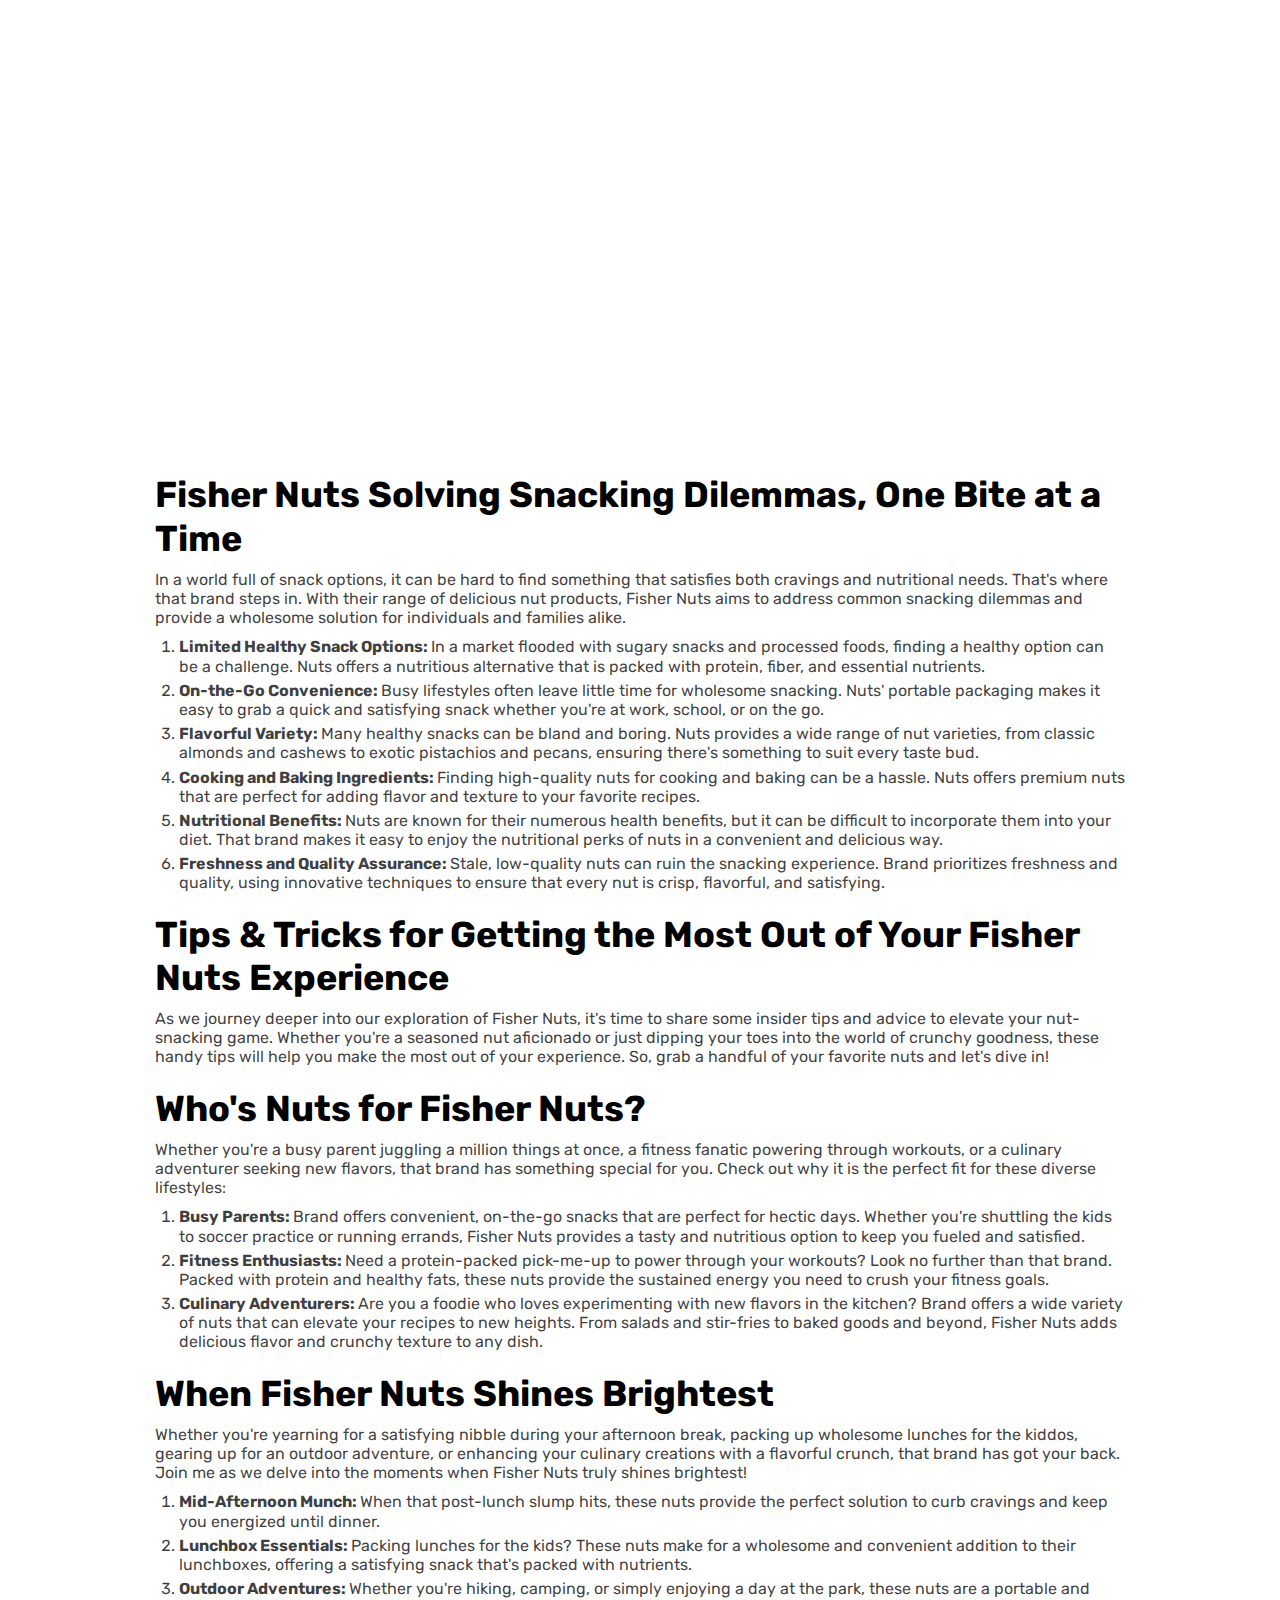
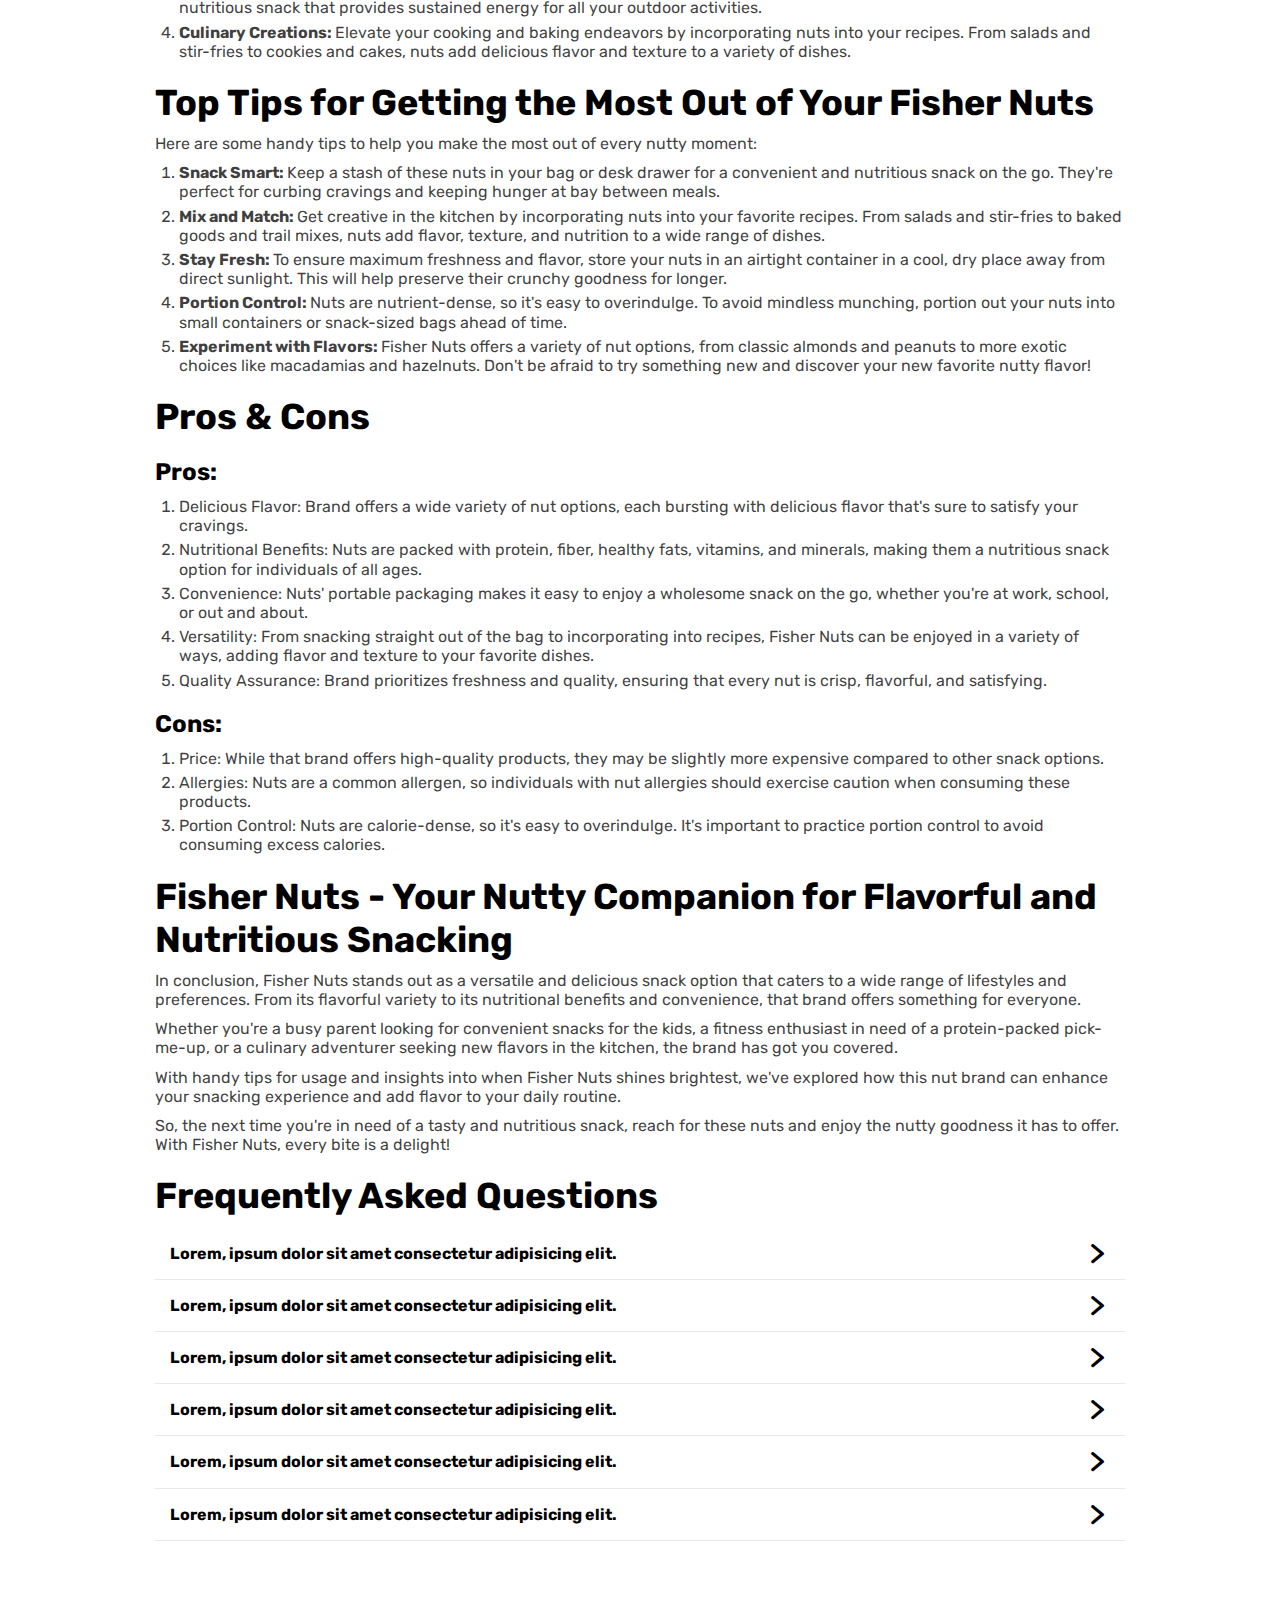
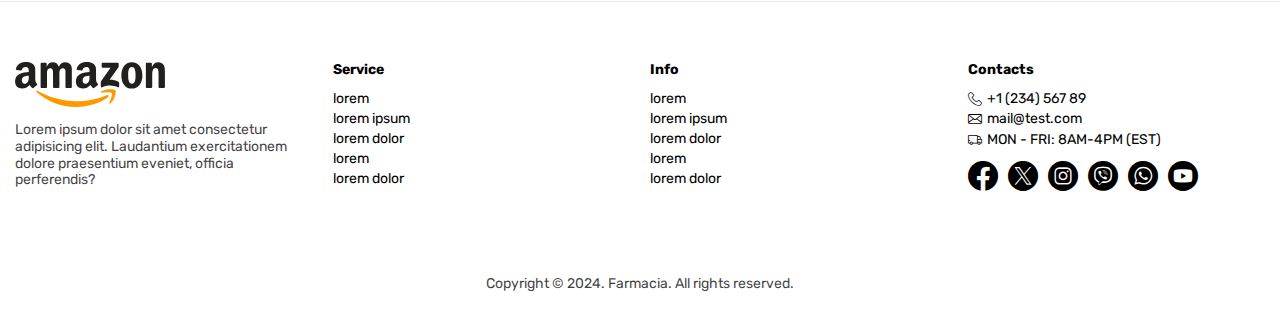
<file: docs/post.html>
<!DOCTYPE html>
<html>

<head>
    <meta charset="UTF-8">
    <meta name="viewport" content="width=device-width, initial-scale=1.0">
    <title>Post</title>

    <link rel="icon" href="img/favicon.png" type="image/png" sizes="32x32">
    <link rel="stylesheet" href="css/swiper.css">
    <link rel="stylesheet" href="css/main.css">

    <script defer src="js/swiper.js"></script>
    <script defer src="js/main.js"></script>
</head>

<body>
    <div class="page">
        <header class="header">
            <div class="header__wrapper">
                <div class="header__top">
                    <div class="container">
                        <div class="header__top-inner">
                            <div class="header__delivery"><span class="icon-delivery"></span><span>Lorem ipsum, dolor sit amet consectetur adipisicing elit. Nihil, porro.</span></div>
                            <a href="#" class="header__location" data-popup="location|Choose the city"><span class="icon-location"></span><span>Madrid</span></a>
                            <a href="tel:+123456789" class="header__phone"><span class="icon-phone"></span><span>+1 (234) 567 89</span></a>
                            <a href="mailto:example@gmail.com" class="header__mail"><span class="icon-mail"></span><span>example@gmail.com</span></a>
                        </div>
                    </div>
                </div>
                <div class="header__mobile">
                    <div class="container">
                        <div class="header__mobile-inner">
                            <button class="header__burger" data-mobile><span class="icon-burger"></span></button>
                            <div class="header__logo"><a href="/index.html"><img src="img/logo.svg" alt="logo image" loading="lazy" width="150" height="50"></a></div>
                            <button class="header__search" data-search><span class="icon-search"></span></button>
                            <button class="header__cart" data-popup="cart|Cart"><span class="icon-cart" data-count="1"></span></button>
                        </div>
                    </div>
                </div>
                <div class="header__middle">
                    <div class="container">
                        <div class="header__middle-inner">
                            <div class="header__logo"><a href="/index.html"><img src="img/logo.svg" alt="logo image" loading="lazy" width="150" height="50"></a></div>
                            <form class="header__form header-form">
                                <div class="header-form__inner">
                                    <div class="header-form__search">
                                        <button class="icon-search"></button>
                                        <input name="s" type="text" placeholder="Search for...">
                                    </div>
                                    <ul class="header-form__search-list search-list">

                                        <li class="search-list__item search-item">
                                            <a href="#" class="search-item__inner">
                                                <div class="search-item__image"><img src="img/products/test.webp" alt="image product" loading="lazy" width="100" height="100"></div>
                                                <div class="search-item__content">
                                                    <div class="search-item__info">
                                                        <div class="search-item__title">Nootropil</div>
                                                        <div class="search-item__price">34.36 €</div>
                                                    </div>
                                                    <div class="search-item__discount">-31%</div>
                                                </div>
                                                <div class="search-item__btn btn btn_prim">Buy</div>
                                            </a>
                                        </li>

                                        <li class="search-list__item search-item">
                                            <a href="#" class="search-item__inner">
                                                <div class="search-item__image"><img src="img/products/test.webp" alt="image product" loading="lazy" width="100" height="100"></div>
                                                <div class="search-item__content">
                                                    <div class="search-item__info">
                                                        <div class="search-item__title">Nootropil</div>
                                                        <div class="search-item__price">34.36 €</div>
                                                    </div>
                                                    <div class="search-item__discount">-31%</div>
                                                </div>
                                                <div class="search-item__btn btn btn_prim">Buy</div>
                                            </a>
                                        </li>

                                        <li class="search-list__item search-item">
                                            <a href="#" class="search-item__inner">
                                                <div class="search-item__image"><img src="img/products/test.webp" alt="image product" loading="lazy" width="100" height="100"></div>
                                                <div class="search-item__content">
                                                    <div class="search-item__info">
                                                        <div class="search-item__title">Nootropil</div>
                                                        <div class="search-item__price">34.36 €</div>
                                                    </div>
                                                    <div class="search-item__discount">-31%</div>
                                                </div>
                                                <div class="search-item__btn btn btn_prim">Buy</div>
                                            </a>
                                        </li>

                                        <li class="search-list__item search-item">
                                            <a href="#" class="search-item__inner">
                                                <div class="search-item__image"><img src="img/products/test.webp" alt="image product" loading="lazy" width="100" height="100"></div>
                                                <div class="search-item__content">
                                                    <div class="search-item__info">
                                                        <div class="search-item__title">Nootropil</div>
                                                        <div class="search-item__price">34.36 €</div>
                                                    </div>
                                                    <div class="search-item__discount">-31%</div>
                                                </div>
                                                <div class="search-item__btn btn btn_prim">Buy</div>
                                            </a>
                                        </li>

                                        <li class="search-list__item search-item">
                                            <a href="#" class="search-item__inner">
                                                <div class="search-item__image"><img src="img/products/test.webp" alt="image product" loading="lazy" width="100" height="100"></div>
                                                <div class="search-item__content">
                                                    <div class="search-item__info">
                                                        <div class="search-item__title">Nootropil</div>
                                                        <div class="search-item__price">34.36 €</div>
                                                    </div>
                                                    <div class="search-item__discount">-31%</div>
                                                </div>
                                                <div class="search-item__btn btn btn_prim">Buy</div>
                                            </a>
                                        </li>

                                        <li class="search-list__item search-item">
                                            <a href="#" class="search-item__inner">
                                                <div class="search-item__image"><img src="img/products/test.webp" alt="image product" loading="lazy" width="100" height="100"></div>
                                                <div class="search-item__content">
                                                    <div class="search-item__info">
                                                        <div class="search-item__title">Nootropil</div>
                                                        <div class="search-item__price">34.36 €</div>
                                                    </div>
                                                    <div class="search-item__discount">-31%</div>
                                                </div>
                                                <div class="search-item__btn btn btn_prim">Buy</div>
                                            </a>
                                        </li>

                                        <li class="search-list__item search-item">
                                            <a href="#" class="search-item__inner">
                                                <div class="search-item__image"><img src="img/products/test.webp" alt="image product" loading="lazy" width="100" height="100"></div>
                                                <div class="search-item__content">
                                                    <div class="search-item__info">
                                                        <div class="search-item__title">Nootropil</div>
                                                        <div class="search-item__price">34.36 €</div>
                                                    </div>
                                                    <div class="search-item__discount">-31%</div>
                                                </div>
                                                <div class="search-item__btn btn btn_prim">Buy</div>
                                            </a>
                                        </li>

                                        <li class="search-list__item search-item">
                                            <a href="#" class="search-item__inner">
                                                <div class="search-item__image"><img src="img/products/test.webp" alt="image product" loading="lazy" width="100" height="100"></div>
                                                <div class="search-item__content">
                                                    <div class="search-item__info">
                                                        <div class="search-item__title">Nootropil</div>
                                                        <div class="search-item__price">34.36 €</div>
                                                    </div>
                                                    <div class="search-item__discount">-31%</div>
                                                </div>
                                                <div class="search-item__btn btn btn_prim">Buy</div>
                                            </a>
                                        </li>

                                        <li class="search-list__item search-item">
                                            <a href="#" class="search-item__inner">
                                                <div class="search-item__image"><img src="img/products/test.webp" alt="image product" loading="lazy" width="100" height="100"></div>
                                                <div class="search-item__content">
                                                    <div class="search-item__info">
                                                        <div class="search-item__title">Nootropil</div>
                                                        <div class="search-item__price">34.36 €</div>
                                                    </div>
                                                    <div class="search-item__discount">-31%</div>
                                                </div>
                                                <div class="search-item__btn btn btn_prim">Buy</div>
                                            </a>
                                        </li>

                                        <li class="search-list__item search-item">
                                            <a href="#" class="search-item__inner">
                                                <div class="search-item__image"><img src="img/products/test.webp" alt="image product" loading="lazy" width="100" height="100"></div>
                                                <div class="search-item__content">
                                                    <div class="search-item__info">
                                                        <div class="search-item__title">Nootropil</div>
                                                        <div class="search-item__price">34.36 €</div>
                                                    </div>
                                                    <div class="search-item__discount">-31%</div>
                                                </div>
                                                <div class="search-item__btn btn btn_prim">Buy</div>
                                            </a>
                                        </li>

                                    </ul>
                                </div>
                            </form>
                            <a href="/favorites.html" class="header__action header__saved"><span class="icon-heart" data-count="1"></span></a>
                            <a href="#" class="header__action header__cart" data-popup="cart|Cart"><span class="icon-cart" data-count="1"></span></a>
                        </div>
                    </div>
                </div>
                <nav class="header__nav">
                    <div class="container">
                        <div class="header__nav-inner">
                            <ul class="menu">
                                <li class="menu-item">
                                    <a href="#"><span>Categories</span><span class="icon-arrow"></span></a>
                                    <ul class="sub-menu">
                                        <li class="menu-item"><a href="/category.html">antibiotics</a></li>
                                        <li class="menu-item"><a href="/category.html">bestsellers</a></li>
                                        <li class="menu-item"><a href="/category.html">mens-health</a></li>
                                        <li class="menu-item"><a href="/category.html">erectile-dysfunction</a></li>
                                        <li class="menu-item"><a href="/category.html">alcoholism</a></li>
                                        <li class="menu-item"><a href="/category.html">skin-care</a></li>
                                        <li class="menu-item"><a href="/category.html">alzheimers-and-parkinsons</a></li>
                                        <li class="menu-item"><a href="/category.html">hypertension</a></li>
                                        <li class="menu-item"><a href="/category.html">cardiovascular-diseases</a></li>
                                        <li class="menu-item"><a href="/category.html">respiratory-tract</a></li>
                                        <li class="menu-item"><a href="/category.html">asthma</a></li>
                                        <li class="menu-item"><a href="/category.html">arthritis</a></li>
                                        <li class="menu-item"><a href="/category.html">surgery</a></li>
                                        <li class="menu-item"><a href="/category.html">migraine</a></li>
                                        <li class="menu-item"><a href="/category.html">muscle-relaxants</a></li>
                                        <li class="menu-item"><a href="/category.html">womens-health</a></li>
                                        <li class="menu-item"><a href="/category.html">brands</a></li>
                                        <li class="menu-item"><a href="/category.html">antifungals</a></li>
                                        <li class="menu-item"><a href="/category.html">urinary-tract</a></li>
                                        <li class="menu-item"><a href="/category.html">mental-disorders</a></li>
                                        <li class="menu-item"><a href="/category.html">neurological-disorders</a></li>
                                        <li class="menu-item"><a href="/category.html">cancer</a></li>
                                        <li class="menu-item"><a href="/category.html">diabetes</a></li>
                                        <li class="menu-item"><a href="/category.html">antiallergic</a></li>
                                        <li class="menu-item"><a href="/category.html">osteoporosis</a></li>
                                        <li class="menu-item"><a href="/category.html">anti-inflammatories</a></li>
                                        <li class="menu-item"><a href="/category.html">antiparasitic</a></li>
                                        <li class="menu-item"><a href="/category.html">gastrointestinal-tract</a></li>
                                        <li class="menu-item"><a href="/category.html">birth-control</a></li>
                                        <li class="menu-item"><a href="/category.html">cholesterol</a></li>
                                        <li class="menu-item"><a href="/category.html">antidepressants</a></li>
                                        <li class="menu-item"><a href="/category.html">antivirals</a></li>
                                        <li class="menu-item"><a href="/category.html">hiv</a></li>
                                        <li class="menu-item"><a href="/category.html">stop-smoking</a></li>
                                        <li class="menu-item"><a href="/category.html">anticonvulsants</a></li>
                                        <li class="menu-item"><a href="/category.html">eye-care</a></li>
                                        <li class="menu-item"><a href="/category.html">obesity</a></li>
                                        <li class="menu-item"><a href="/category.html">analgesics</a></li>
                                        <li class="menu-item"><a href="/category.html">vitamins-supplements</a></li>
                                    </ul>
                                </li>
                                <li class="menu-item"><a href="/payment.html">Payment and guarantees</a></li>
                                <li class="menu-item"><a href="/about.html">About us</a></li>
                                <li class="menu-item"><a href="/contacts.html">Contacts</a></li>
                                <li class="menu-item"><a href="/faq.html">FAQ</a></li>
                                <li class="menu-item"><a href="/blog.html">Blog</a></li>
                            </ul>
                        </div>
                    </div>
                </nav>
            </div>
            <div class="header__mobile-menu mobile-menu">
                <div class="mobile-menu__inner">
                    <div class="mobile-menu__top">
                        <div class="mobile-menu__logo"><a href="/index.html"><img src="img/logo.svg" alt="logo image" loading="lazy" width="150" height="50"></a></div>
                        <button class="mobile-menu__close close"><span class="icon-close"></span></button>
                    </div>
                    <div class="mobile-menu__content">
                        <nav class="mobile-menu__nav">
                            <ul class="menu">
                                <li class="menu-item" data-popup="location|Choose the city"><a href="#"><span class="icon-location"></span><span>Location</span><span class="icon-arrow"></span></a></li>
                                <li class="menu-item" data-popup="cart|Cart"><a href="#"><span class="icon-cart"></span><span>Cart</span><span class="icon-arrow"></span></a></li>
                                <li class="menu-item"><a href="/favorites.html"><span class="icon-heart"></span><span>Saved</span></a></li>
                            </ul>
                            <ul class="menu">
                                <li class="menu-item">
                                    <a href="#"><span class="icon-category"></span><span>Categories</span><span class="icon-arrow"></span></a>
                                    <div class="sub-menu">
                                        <div class="sub-menu__top"><button class="back"><span class="icon-arrow"></span><span class="caption">Categories</span></button><button class="close"><span class="icon-close"></span></button></div>
                                        <div class="sub-menu__content">
                                            <ul class="menu">
                                                <li class="menu-item"><a href="/category.html">antibiotics</a></li>
                                                <li class="menu-item"><a href="/category.html">bestsellers</a></li>
                                                <li class="menu-item"><a href="/category.html">mens-health</a></li>
                                                <li class="menu-item"><a href="/category.html">erectile-dysfunction</a></li>
                                                <li class="menu-item"><a href="/category.html">alcoholism</a></li>
                                                <li class="menu-item"><a href="/category.html">skin-care</a></li>
                                                <li class="menu-item"><a href="/category.html">alzheimers-and-parkinsons</a></li>
                                                <li class="menu-item"><a href="/category.html">hypertension</a></li>
                                                <li class="menu-item"><a href="/category.html">cardiovascular-diseases</a></li>
                                                <li class="menu-item"><a href="/category.html">respiratory-tract</a></li>
                                                <li class="menu-item"><a href="/category.html">asthma</a></li>
                                                <li class="menu-item"><a href="/category.html">arthritis</a></li>
                                                <li class="menu-item"><a href="/category.html">surgery</a></li>
                                                <li class="menu-item"><a href="/category.html">migraine</a></li>
                                                <li class="menu-item"><a href="/category.html">muscle-relaxants</a></li>
                                                <li class="menu-item"><a href="/category.html">womens-health</a></li>
                                                <li class="menu-item"><a href="/category.html">brands</a></li>
                                                <li class="menu-item"><a href="/category.html">antifungals</a></li>
                                                <li class="menu-item"><a href="/category.html">urinary-tract</a></li>
                                                <li class="menu-item"><a href="/category.html">mental-disorders</a></li>
                                                <li class="menu-item"><a href="/category.html">neurological-disorders</a></li>
                                                <li class="menu-item"><a href="/category.html">cancer</a></li>
                                                <li class="menu-item"><a href="/category.html">diabetes</a></li>
                                                <li class="menu-item"><a href="/category.html">antiallergic</a></li>
                                                <li class="menu-item"><a href="/category.html">osteoporosis</a></li>
                                                <li class="menu-item"><a href="/category.html">anti-inflammatories</a></li>
                                                <li class="menu-item"><a href="/category.html">antiparasitic</a></li>
                                                <li class="menu-item"><a href="/category.html">gastrointestinal-tract</a></li>
                                                <li class="menu-item"><a href="/category.html">birth-control</a></li>
                                                <li class="menu-item"><a href="/category.html">cholesterol</a></li>
                                                <li class="menu-item"><a href="/category.html">antidepressants</a></li>
                                                <li class="menu-item"><a href="/category.html">antivirals</a></li>
                                                <li class="menu-item"><a href="/category.html">hiv</a></li>
                                                <li class="menu-item"><a href="/category.html">stop-smoking</a></li>
                                                <li class="menu-item"><a href="/category.html">anticonvulsants</a></li>
                                                <li class="menu-item"><a href="/category.html">eye-care</a></li>
                                                <li class="menu-item"><a href="/category.html">obesity</a></li>
                                                <li class="menu-item"><a href="/category.html">analgesics</a></li>
                                                <li class="menu-item"><a href="/category.html">vitamins-supplements</a></li>
                                            </ul>
                                        </div>
                                    </div>
                                </li>
                                <li class="menu-item"><a href="/payment.html"><span class="icon-payment"></span><span>Payment and guarantees</span></a></li>
                                <li class="menu-item"><a href="/about.html"><span class="icon-about"></span><span>About us</span></a></li>
                                <li class="menu-item"><a href="/contacts.html"><span class="icon-mail"></span><span>Contacts</span></a></li>
                                <li class="menu-item"><a href="/faq.html"><span class="icon-faq"></span><span>FAQ</span></a></li>
                                <li class="menu-item"><a href="/blog.html"><span class="icon-blog"></span><span>Blog</span></a></li>
                                <li class="menu-item">
                                    <a href="#"><span class="icon-info"></span><span>Info</span><span class="icon-arrow"></span></a>
                                    <div class="sub-menu">
                                        <div class="sub-menu__top"><button class="back"><span class="icon-arrow"></span><span class="caption">Info</span></button><button class="close"><span class="icon-close"></span></button></div>
                                        <div class="sub-menu__content">
                                            <div class="row"><span class="icon-delivery"></span><span>Lorem ipsum, dolor sit amet consectetur adipisicing elit. Nihil, porro.</span></div>
                                            <a href="tel:+123456789" class="row"><span class="icon-phone"></span><span>+1 (234) 567 89</span></a>
                                            <a href="mailto:mail@test.com" class="row"><span class="icon-mail"></span><span>mail@test.com</span></a>
                                        </div>
                                    </div>
                                </li>
                            </ul>
                        </nav>
                    </div>
                </div>
            </div>
            <div class="overlay"></div>
        </header>
        <main class="main">
            <section class="post content">
                <div class="container">
                    <div class="post__inner">
                        <div class="post__image">
                            <picture>
                                <source srcset="img/content/image2.webp 1600w,img/content/image2-1440.webp 1440w,img/content/image2-768.webp 768w">
                                <source srcset="img/content/image2.jpg">
                                <img src="img/content/image2.jpg" alt="Post 1" width="" height="">
                            </picture>
                        </div>
                        <div class="post__actions">
                            <span class="post__date">2024-04-01</span>
                            <div class="post__share">
                                <div class="post__share-icon"><span class="icon-share"></span></div>
                                <div class="post__share-list">
                                    <a class="post__share-item" href="#"><span class="icon-copy"></span></a>
                                    <a class="post__share-item" href="#"><span class="icon-mail"></span></a>
                                    <a class="post__share-item" href="#"><span class="icon-whatsapp"></span></a>
                                    <a class="post__share-item" href="#"><span class="icon-viber"></span></a>
                                    <a class="post__share-item" href="#"><span class="icon-facebook"></span></a>
                                    <a class="post__share-item" href="#"><span class="icon-twitter"></span></a>
                                </div>
                            </div>
                        </div>
                        <h1>post-2</h1>
                        <p>Hey there, nut-loving friends! Today, I'm excited to dive into a review of a brand that has become a staple in my family's pantry: Fisher Nuts. If you're like us and nuts are a regular part of your snacking routine, you're in for a treat. From crunchy almonds to creamy cashews, nuts offer a wide range of options that are perfect for munching on the go, adding to recipes, or simply enjoying straight out of the bag. So, grab a handful of your favorite nuts and let's explore what makes that brand stand out in the nut aisle!</p>
                        <table>
                            <thead>
                                <tr>
                                    <th>Feature</th>
                                    <th>Description</th>
                                </tr>
                            </thead>
                            <tbody>
                                <tr>
                                    <td>Variety</td>
                                    <td>Brand offers a wide range of nut varieties, including almonds, cashews, pecans, walnuts, and more.</td>
                                </tr>
                                <tr>
                                    <td>Nutritional Value</td>
                                    <td>Packed with protein, fiber, healthy fats, vitamins, and minerals, nuts are a nutritious snack option.</td>
                                </tr>
                                <tr>
                                    <td>Convenience</td>
                                    <td>Nuts' portable packaging makes them convenient for on-the-go snacking.</td>
                                </tr>
                                <tr>
                                    <td>Versatility</td>
                                    <td>Nuts can be enjoyed straight out of the bag or incorporated into a variety of recipes.</td>
                                </tr>
                                <tr>
                                    <td>No Added Ingredients</td>
                                    <td>Nuts are minimally processed and do not contain added preservatives, artificial flavors, or colors.</td>
                                </tr>
                            </tbody>
                        </table>
                        <h2>Cracking the Nutty Tale: The Fisher Nuts Story</h2>
                        <p>Once upon a time, in the heartland of America, a family had a passion for nuts. Yep, you heard that right - nuts! This family knew a thing or two about good food and wanted to share their love for nuts with the world. And so, Fisher Nuts was born.</p>
                        <p>It all started back in [insert year], when John Fisher Sr. began selling pecans from his family's orchard in St. Paul, Minnesota. As word spread about the Fisher family's top-quality nuts, demand grew, and soon they were supplying nuts to folks all across the country.</p>
                        <p>But the Fisher family didn't stop there. They believed that nuts were more than just a snack – they were a way to bring people together, to add flavor and crunch to meals, and to nourish both body and soul. So, they set out to create a range of nut products that would delight taste buds and inspire culinary adventures.</p>
                        <p>Over the years, that brand has grown and evolved, but one thing has remained constant: their commitment to quality. From sourcing the finest nuts to using innovative techniques to ensure freshness and flavor, the Fisher family pours their heart and soul into every nut they produce.</p>
                        <p>Today, that brand is more than just a brand – it's a symbol of tradition, quality, and good old-fashioned American ingenuity. So, the next time you crack open a bag of Fisher Nuts, remember the story behind the brand and savor every delicious bite.</p>
                        <div class="post__video"><iframe allow="autoplay; fullscreen" src="https://www.youtube-nocookie.com/embed/0GS-jxhi0Vo?html5=1&rel=0&playsinline=1&autoplay=0"></iframe></div>
                        <h2>Fisher Nuts Solving Snacking Dilemmas, One Bite at a Time</h2>
                        <p>In a world full of snack options, it can be hard to find something that satisfies both cravings and nutritional needs. That's where that brand steps in. With their range of delicious nut products, Fisher Nuts aims to address common snacking dilemmas and provide a wholesome solution for individuals and families alike.</p>
                        <ol>
                            <li><strong>Limited Healthy Snack Options: </strong> In a market flooded with sugary snacks and processed foods, finding a healthy option can be a challenge. Nuts offers a nutritious alternative that is packed with protein, fiber, and essential nutrients.</li>
                            <li><strong>On-the-Go Convenience: </strong> Busy lifestyles often leave little time for wholesome snacking. Nuts' portable packaging makes it easy to grab a quick and satisfying snack whether you're at work, school, or on the go.</li>
                            <li><strong>Flavorful Variety: </strong> Many healthy snacks can be bland and boring. Nuts provides a wide range of nut varieties, from classic almonds and cashews to exotic pistachios and pecans, ensuring there's something to suit every taste bud.</li>
                            <li><strong>Cooking and Baking Ingredients: </strong> Finding high-quality nuts for cooking and baking can be a hassle. Nuts offers premium nuts that are perfect for adding flavor and texture to your favorite recipes.</li>
                            <li><strong>Nutritional Benefits: </strong> Nuts are known for their numerous health benefits, but it can be difficult to incorporate them into your diet. That brand makes it easy to enjoy the nutritional perks of nuts in a convenient and delicious way.</li>
                            <li><strong>Freshness and Quality Assurance: </strong> Stale, low-quality nuts can ruin the snacking experience. Brand prioritizes freshness and quality, using innovative techniques to ensure that every nut is crisp, flavorful, and satisfying.</li>
                        </ol>
                        <h2>Tips & Tricks for Getting the Most Out of Your Fisher Nuts Experience</h2>
                        <p>As we journey deeper into our exploration of Fisher Nuts, it's time to share some insider tips and advice to elevate your nut-snacking game. Whether you're a seasoned nut aficionado or just dipping your toes into the world of crunchy goodness, these handy tips will help you make the most out of your experience. So, grab a handful of your favorite nuts and let's dive in!</p>
                        <h2>Who's Nuts for Fisher Nuts?</h2>
                        <p>Whether you're a busy parent juggling a million things at once, a fitness fanatic powering through workouts, or a culinary adventurer seeking new flavors, that brand has something special for you. Check out why it is the perfect fit for these diverse lifestyles: </p>
                        <ol>
                            <li><strong>Busy Parents: </strong> Brand offers convenient, on-the-go snacks that are perfect for hectic days. Whether you're shuttling the kids to soccer practice or running errands, Fisher Nuts provides a tasty and nutritious option to keep you fueled and satisfied.</li>
                            <li><strong>Fitness Enthusiasts: </strong> Need a protein-packed pick-me-up to power through your workouts? Look no further than that brand. Packed with protein and healthy fats, these nuts provide the sustained energy you need to crush your fitness goals.</li>
                            <li><strong>Culinary Adventurers: </strong> Are you a foodie who loves experimenting with new flavors in the kitchen? Brand offers a wide variety of nuts that can elevate your recipes to new heights. From salads and stir-fries to baked goods and beyond, Fisher Nuts adds delicious flavor and crunchy texture to any dish.</li>
                        </ol>
                        <h2>When Fisher Nuts Shines Brightest</h2>
                        <p>Whether you're yearning for a satisfying nibble during your afternoon break, packing up wholesome lunches for the kiddos, gearing up for an outdoor adventure, or enhancing your culinary creations with a flavorful crunch, that brand has got your back. Join me as we delve into the moments when Fisher Nuts truly shines brightest!</p>
                        <ol>
                            <li><strong>Mid-Afternoon Munch: </strong> When that post-lunch slump hits, these nuts provide the perfect solution to curb cravings and keep you energized until dinner.</li>
                            <li><strong>Lunchbox Essentials: </strong> Packing lunches for the kids? These nuts make for a wholesome and convenient addition to their lunchboxes, offering a satisfying snack that's packed with nutrients.</li>
                            <li><strong>Outdoor Adventures: </strong> Whether you're hiking, camping, or simply enjoying a day at the park, these nuts are a portable and nutritious snack that provides sustained energy for all your outdoor activities.</li>
                            <li><strong>Culinary Creations: </strong> Elevate your cooking and baking endeavors by incorporating nuts into your recipes. From salads and stir-fries to cookies and cakes, nuts add delicious flavor and texture to a variety of dishes.</li>
                        </ol>
                        <h2>Top Tips for Getting the Most Out of Your Fisher Nuts</h2>
                        <p>Here are some handy tips to help you make the most out of every nutty moment: </p>
                        <ol>
                            <li><strong>Snack Smart: </strong> Keep a stash of these nuts in your bag or desk drawer for a convenient and nutritious snack on the go. They're perfect for curbing cravings and keeping hunger at bay between meals.</li>
                            <li><strong>Mix and Match: </strong> Get creative in the kitchen by incorporating nuts into your favorite recipes. From salads and stir-fries to baked goods and trail mixes, nuts add flavor, texture, and nutrition to a wide range of dishes.</li>
                            <li><strong>Stay Fresh: </strong> To ensure maximum freshness and flavor, store your nuts in an airtight container in a cool, dry place away from direct sunlight. This will help preserve their crunchy goodness for longer.</li>
                            <li><strong>Portion Control: </strong> Nuts are nutrient-dense, so it's easy to overindulge. To avoid mindless munching, portion out your nuts into small containers or snack-sized bags ahead of time.</li>
                            <li><strong>Experiment with Flavors: </strong> Fisher Nuts offers a variety of nut options, from classic almonds and peanuts to more exotic choices like macadamias and hazelnuts. Don't be afraid to try something new and discover your new favorite nutty flavor!</li>
                        </ol>
                        <h2>Pros & Cons</h2>
                        <h3>Pros:</h3>
                        <ol>
                            <li>Delicious Flavor: Brand offers a wide variety of nut options, each bursting with delicious flavor that's sure to satisfy your cravings.</li>
                            <li>Nutritional Benefits: Nuts are packed with protein, fiber, healthy fats, vitamins, and minerals, making them a nutritious snack option for individuals of all ages.</li>
                            <li>Convenience: Nuts' portable packaging makes it easy to enjoy a wholesome snack on the go, whether you're at work, school, or out and about.</li>
                            <li>Versatility: From snacking straight out of the bag to incorporating into recipes, Fisher Nuts can be enjoyed in a variety of ways, adding flavor and texture to your favorite dishes.</li>
                            <li>Quality Assurance: Brand prioritizes freshness and quality, ensuring that every nut is crisp, flavorful, and satisfying.</li>
                        </ol>
                        <h3>Cons:</h3>
                        <ol>
                            <li>Price: While that brand offers high-quality products, they may be slightly more expensive compared to other snack options.</li>
                            <li>Allergies: Nuts are a common allergen, so individuals with nut allergies should exercise caution when consuming these products.</li>
                            <li>Portion Control: Nuts are calorie-dense, so it's easy to overindulge. It's important to practice portion control to avoid consuming excess calories.</li>
                        </ol>
                        <h2>Fisher Nuts - Your Nutty Companion for Flavorful and Nutritious Snacking</h2>
                        <p>In conclusion, Fisher Nuts stands out as a versatile and delicious snack option that caters to a wide range of lifestyles and preferences. From its flavorful variety to its nutritional benefits and convenience, that brand offers something for everyone.</p>
                        <p>Whether you're a busy parent looking for convenient snacks for the kids, a fitness enthusiast in need of a protein-packed pick-me-up, or a culinary adventurer seeking new flavors in the kitchen, the brand has got you covered.</p>
                        <p>With handy tips for usage and insights into when Fisher Nuts shines brightest, we've explored how this nut brand can enhance your snacking experience and add flavor to your daily routine.</p>
                        <p>So, the next time you're in need of a tasty and nutritious snack, reach for these nuts and enjoy the nutty goodness it has to offer. With Fisher Nuts, every bite is a delight!</p>
                        <h2>Frequently Asked Questions</h2>

                        <div class="acc" itemprop="mainEntity" itemscope="" itemtype="https://schema.org/Question">
                            <div class="acc__inner">
                                <button class="acc__head">
                                    <p itemprop="name">Lorem, ipsum dolor sit amet consectetur adipisicing elit.</p><span class="icon-arrow"></span>
                                </button>
                                <div class="acc__body" itemprop="acceptedAnswer" itemscope="" itemtype="https://schema.org/Answer">
                                    <div itemprop="text">
                                        <p>Lorem, ipsum dolor sit amet consectetur adipisicing elit. Perspiciatis, ut? Quam perspiciatis esse minima dignissimos, facilis quaerat cum veritatis labore doloribus vero nam assumenda tempora totam voluptates fuga enim accusantium?</p>
                                    </div>
                                </div>
                            </div>
                        </div>

                        <div class="acc" itemprop="mainEntity" itemscope="" itemtype="https://schema.org/Question">
                            <div class="acc__inner">
                                <button class="acc__head">
                                    <p itemprop="name">Lorem, ipsum dolor sit amet consectetur adipisicing elit.</p><span class="icon-arrow"></span>
                                </button>
                                <div class="acc__body" itemprop="acceptedAnswer" itemscope="" itemtype="https://schema.org/Answer">
                                    <div itemprop="text">
                                        <p>Lorem, ipsum dolor sit amet consectetur adipisicing elit. Perspiciatis, ut? Quam perspiciatis esse minima dignissimos, facilis quaerat cum veritatis labore doloribus vero nam assumenda tempora totam voluptates fuga enim accusantium?</p>
                                    </div>
                                </div>
                            </div>
                        </div>

                        <div class="acc" itemprop="mainEntity" itemscope="" itemtype="https://schema.org/Question">
                            <div class="acc__inner">
                                <button class="acc__head">
                                    <p itemprop="name">Lorem, ipsum dolor sit amet consectetur adipisicing elit.</p><span class="icon-arrow"></span>
                                </button>
                                <div class="acc__body" itemprop="acceptedAnswer" itemscope="" itemtype="https://schema.org/Answer">
                                    <div itemprop="text">
                                        <p>Lorem, ipsum dolor sit amet consectetur adipisicing elit. Perspiciatis, ut? Quam perspiciatis esse minima dignissimos, facilis quaerat cum veritatis labore doloribus vero nam assumenda tempora totam voluptates fuga enim accusantium?</p>
                                    </div>
                                </div>
                            </div>
                        </div>

                        <div class="acc" itemprop="mainEntity" itemscope="" itemtype="https://schema.org/Question">
                            <div class="acc__inner">
                                <button class="acc__head">
                                    <p itemprop="name">Lorem, ipsum dolor sit amet consectetur adipisicing elit.</p><span class="icon-arrow"></span>
                                </button>
                                <div class="acc__body" itemprop="acceptedAnswer" itemscope="" itemtype="https://schema.org/Answer">
                                    <div itemprop="text">
                                        <p>Lorem, ipsum dolor sit amet consectetur adipisicing elit. Perspiciatis, ut? Quam perspiciatis esse minima dignissimos, facilis quaerat cum veritatis labore doloribus vero nam assumenda tempora totam voluptates fuga enim accusantium?</p>
                                    </div>
                                </div>
                            </div>
                        </div>

                        <div class="acc" itemprop="mainEntity" itemscope="" itemtype="https://schema.org/Question">
                            <div class="acc__inner">
                                <button class="acc__head">
                                    <p itemprop="name">Lorem, ipsum dolor sit amet consectetur adipisicing elit.</p><span class="icon-arrow"></span>
                                </button>
                                <div class="acc__body" itemprop="acceptedAnswer" itemscope="" itemtype="https://schema.org/Answer">
                                    <div itemprop="text">
                                        <p>Lorem, ipsum dolor sit amet consectetur adipisicing elit. Perspiciatis, ut? Quam perspiciatis esse minima dignissimos, facilis quaerat cum veritatis labore doloribus vero nam assumenda tempora totam voluptates fuga enim accusantium?</p>
                                    </div>
                                </div>
                            </div>
                        </div>

                        <div class="acc" itemprop="mainEntity" itemscope="" itemtype="https://schema.org/Question">
                            <div class="acc__inner">
                                <button class="acc__head">
                                    <p itemprop="name">Lorem, ipsum dolor sit amet consectetur adipisicing elit.</p><span class="icon-arrow"></span>
                                </button>
                                <div class="acc__body" itemprop="acceptedAnswer" itemscope="" itemtype="https://schema.org/Answer">
                                    <div itemprop="text">
                                        <p>Lorem, ipsum dolor sit amet consectetur adipisicing elit. Perspiciatis, ut? Quam perspiciatis esse minima dignissimos, facilis quaerat cum veritatis labore doloribus vero nam assumenda tempora totam voluptates fuga enim accusantium?</p>
                                    </div>
                                </div>
                            </div>
                        </div>

                    </div>
                </div>
            </section>
        </main>
        <footer class="footer">
            <div class="container">
                <div class="footer__row">
                    <div class="footer__column">
                        <div class="footer__logo"><a href="/index.html"><img src="img/logo.svg" alt="logo image" loading="lazy" width="150" height="50"></a></div>
                        <div class="footer__descr">Lorem ipsum dolor sit amet consectetur adipisicing elit. Laudantium exercitationem dolore praesentium eveniet, officia perferendis?</div>
                    </div>
                    <div class="footer__column">
                        <div class="footer__caption">Service</div>
                        <nav class="footer__nav">
                            <ul class="menu">
                                <li class="menu-item"><a href="#">lorem</a></li>
                                <li class="menu-item"><a href="#">lorem ipsum</a></li>
                                <li class="menu-item"><a href="#">lorem dolor</a></li>
                                <li class="menu-item"><a href="#">lorem</a></li>
                                <li class="menu-item"><a href="#">lorem dolor</a></li>
                            </ul>
                        </nav>
                    </div>
                    <div class="footer__column">
                        <div class="footer__caption">Info</div>
                        <nav class="footer__nav">
                            <ul class="menu">
                                <li class="menu-item"><a href="#">lorem</a></li>
                                <li class="menu-item"><a href="#">lorem ipsum</a></li>
                                <li class="menu-item"><a href="#">lorem dolor</a></li>
                                <li class="menu-item"><a href="#">lorem</a></li>
                                <li class="menu-item"><a href="#">lorem dolor</a></li>
                            </ul>
                        </nav>
                    </div>
                    <div class="footer__column">
                        <div class="footer__caption">Contacts</div>
                        <div class="footer__contacts">
                            <a href="tel:+123456789"><span class="icon-phone"></span><span>+1 (234) 567 89</span></a>
                            <a href="mailto:mail@test.com"><span class="icon-mail"></span><span>mail@test.com</span></a>
                            <span><span class="icon-delivery"></span><span>MON - FRI: 8AM-4PM (EST)</span></span>
                        </div>
                        <div class="footer__socials">
                            <a href="#"><span class="icon-facebook"></span></a>
                            <a href="#"><span class="icon-twitter"></span></a>
                            <a href="#"><span class="icon-instagram"></span></a>
                            <a href="#"><span class="icon-viber"></span></a>
                            <a href="#"><span class="icon-whatsapp"></span></a>
                            <a href="#"><span class="icon-youtube"></span></a>
                        </div>
                    </div>
                </div>
                <div class="footer__logos"><span class="footer__logos-item"><img src="img/footer/visa.png" alt="logo visa" loading="lazy" width="53" height="20"></span><span class="footer__logos-item"><img src="img/footer/mastercard.png" alt="logo mastercard" loading="lazy" width="53" height="20"></span><span class="footer__logos-item"><img src="img/footer/bizum.png" alt="logo bizum" loading="lazy" width="53" height="20"></span></div>
                <div class="footer__copyright">Copyright © 2024. Farmacia. All rights reserved.</div>
            </div>
        </footer>
        <section class="popup">
            <div class="popup__inner">
                <div class="popup__head">
                    <h2 class="title"></h2>
                    <button class="close"><span class="icon-close"></span></button>
                </div>
                <div class="popup__content location">
                    <div class="location__inner">
                        <div class="location__detect">
                            <button class="btn btn_prim">Detect your city</button> <span>by GPS</span>
                        </div>
                        <form class="location__form location-form">
                            <div class="location-form__search">
                                <button class="icon-search"></button>
                                <input type="text" placeholder="Search your city...">
                            </div>
                        </form>
                        <ul class="location__list">
                            <li><button>Madrid</button></li>
                            <li><button>Barcelona</button></li>
                            <li><button>Valencia</button></li>
                            <li><button>Seville</button></li>
                            <li><button>Bilbao</button></li>
                            <li><button>Málaga</button></li>
                            <li><button>Asturias</button></li>
                            <li><button>Alicante</button></li>
                            <li><button>Las Palmas</button></li>
                            <li><button>Zaragoza</button></li>
                            <li><button>Murcia</button></li>
                            <li><button>Santa Cruz de Tenerife</button></li>
                            <li><button>Granada</button></li>
                            <li><button>Palma de Mallorca</button></li>
                        </ul>
                    </div>
                </div>
                <div class="popup__content cart">
                    <div class="cart__inner">
                        <div class="cart__count"><span class="cart__count-value">4</span> <span>items in cart</span></div>
                        <ul class="cart-list">

                            <li class="cart-list__item cart-item">
                                <a href="#" class="cart-item__inner">
                                    <div class="cart-item__image"><img src="img/products/test.webp" alt="image product" loading="lazy" width="100" height="100"></div>
                                    <div class="cart-item__content">
                                        <h3 class="cart-item__title">Nootropil</h3>
                                        <div class="cart-item__info">
                                            <div class="cart-item__price">
                                                <del class="cart-item__old-price">50 €</del>
                                                <div class="cart-item__current-price">34.36 €</div>
                                            </div>
                                            <div class="cart-item__discount">-31%</div>
                                        </div>
                                    </div>
                                    <button class="cart-item__remove"><span class="icon-close"></span></button>
                                </a>
                            </li>

                            <li class="cart-list__item cart-item">
                                <a href="#" class="cart-item__inner">
                                    <div class="cart-item__image"><img src="img/products/test.webp" alt="image product" loading="lazy" width="100" height="100"></div>
                                    <div class="cart-item__content">
                                        <h3 class="cart-item__title">Nootropil</h3>
                                        <div class="cart-item__info">
                                            <div class="cart-item__price">
                                                <del class="cart-item__old-price">50 €</del>
                                                <div class="cart-item__current-price">34.36 €</div>
                                            </div>
                                            <div class="cart-item__discount">-31%</div>
                                        </div>
                                    </div>
                                    <button class="cart-item__remove"><span class="icon-close"></span></button>
                                </a>
                            </li>

                            <li class="cart-list__item cart-item">
                                <a href="#" class="cart-item__inner">
                                    <div class="cart-item__image"><img src="img/products/test.webp" alt="image product" loading="lazy" width="100" height="100"></div>
                                    <div class="cart-item__content">
                                        <h3 class="cart-item__title">Nootropil</h3>
                                        <div class="cart-item__info">
                                            <div class="cart-item__price">
                                                <del class="cart-item__old-price">50 €</del>
                                                <div class="cart-item__current-price">34.36 €</div>
                                            </div>
                                            <div class="cart-item__discount">-31%</div>
                                        </div>
                                    </div>
                                    <button class="cart-item__remove"><span class="icon-close"></span></button>
                                </a>
                            </li>

                            <li class="cart-list__item cart-item">
                                <a href="#" class="cart-item__inner">
                                    <div class="cart-item__image"><img src="img/products/test.webp" alt="image product" loading="lazy" width="100" height="100"></div>
                                    <div class="cart-item__content">
                                        <h3 class="cart-item__title">Nootropil</h3>
                                        <div class="cart-item__info">
                                            <div class="cart-item__price">
                                                <del class="cart-item__old-price">50 €</del>
                                                <div class="cart-item__current-price">34.36 €</div>
                                            </div>
                                            <div class="cart-item__discount">-31%</div>
                                        </div>
                                    </div>
                                    <button class="cart-item__remove"><span class="icon-close"></span></button>
                                </a>
                            </li>

                        </ul>
                        <div class="cart__bottom">
                            <div class="cart__total"><span>Total</span><span class="cart__total-value">0</span><span>€</span></div>
                            <button class="cart__btn btn">Go to Cart</button>
                        </div>
                    </div>
                </div>
                <div class="popup__content feedback">
                    <div class="feedback__inner">
                        <form class="feedback__form feedback-form form">
                            <div class="form__row">
                                <fieldset class="feedback-form__rating form__column">
                                    <span>Rate this product</span>
                                    <div class="feedback-form__stars">
                                        <input id="rate5" type="radio" name="rating" value="5" checked>
                                        <label for="rate5"><span class="icon-star-fill"></span></label>
                                        <input id="rate4" type="radio" name="rating" value="4">
                                        <label for="rate4"><span class="icon-star-fill"></span></label>
                                        <input id="rate3" type="radio" name="rating" value="3">
                                        <label for="rate3"><span class="icon-star-fill"></span></label>
                                        <input id="rate2" type="radio" name="rating" value="2">
                                        <label for="rate2"><span class="icon-star-fill"></span></label>
                                        <input id="rate1" type="radio" name="rating" value="1">
                                        <label for="rate1"><span class="icon-star-fill"></span></label>
                                    </div>
                                </fieldset>
                            </div>
                            <div class="form__row">
                                <label class="feedback-form__image form__column">
                                    <input type="file" accept=".jpg,.jpeg,.png" name="avatar">
                                    <span>Upload avatar</span>
                                    <div class="feedback-form__preview"><img src="img/review/default.webp" alt="default avatar" loading="lazy" width="100" height="100"></div>
                                </label>
                            </div>
                            <div class="form__row">
                                <label class="form__column">
                                    <span>Name</span>
                                    <input type="text" placeholder="John Doe" name="name" required>
                                </label>
                            </div>
                            <div class="form__row">
                                <label class="form__column">
                                    <span>Email</span>
                                    <input type="email" placeholder="example@gmail.com" name="email" required>
                                </label>
                            </div>
                            <div class="form__row">
                                <label class="form__column">
                                    <span>Text</span>
                                    <textarea placeholder="Lorem ipsum dolor, sit amet consectetur adipisicing elit. Incidunt, quasi!" name="text" required></textarea>
                                </label>
                            </div>
                            <div class="form__row">
                                <div class="form__column">
                                    <button class="btn btn_prim">Submit</button>
                                </div>
                            </div>
                        </form>
                    </div>
                </div>
            </div>
        </section>
        <section class="cookie">
            <div class="cookie__inner">
                <div class="cookie__content">
                    <span class="icon-cookie-fill"></span>
                    <p>Lorem ipsum dolor sit amet consectetur adipisicing elit. Amet repudiandae possimus nostrum non, atque expedita? Enim!</p>
                </div>
                <div class="cookie__btns">
                    <a href="#" class="cookie__btn">Details</a>
                    <button class="cookie__btn cookie__btn-accept btn btn_prim"><span class="icon-mark"></span> <span>Accept</span></button>
                </div>
            </div>
        </section>
        <a href="#" class="scroll-top"><span class="icon-arrow"></span><span class="icon-arrow"></span></a>
    </div>
</body>

</html>
</file>
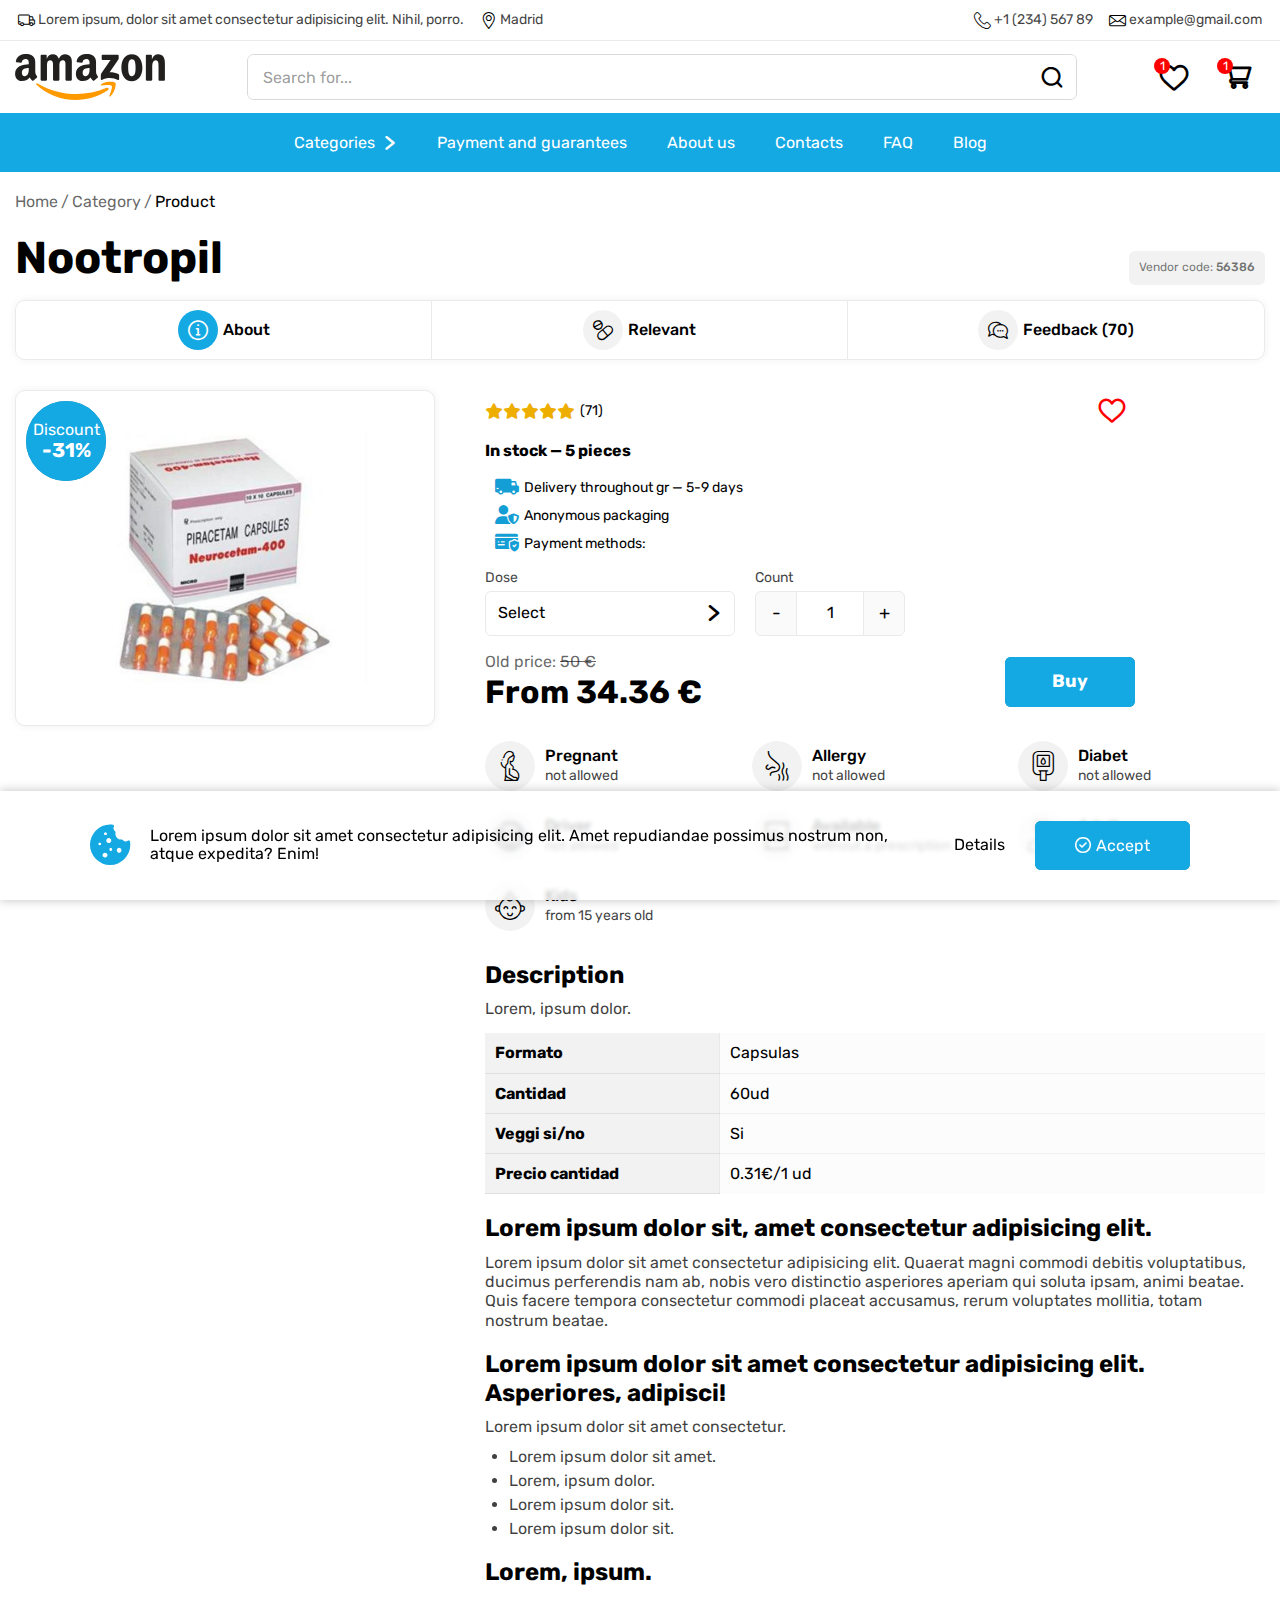
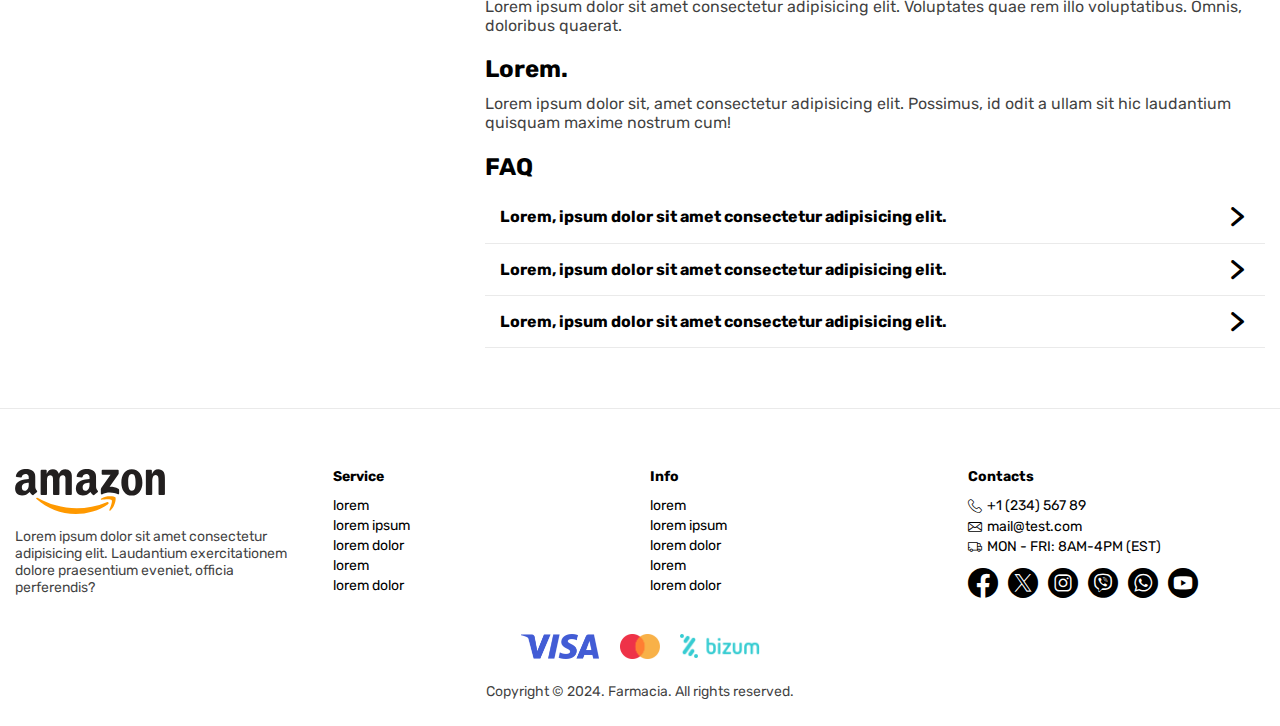
<file: docs/product.html>
<!DOCTYPE html>
<html>

<head>
    <meta charset="UTF-8">
    <meta name="viewport" content="width=device-width, initial-scale=1.0">
    <title>Product</title>

    <link rel="icon" href="img/favicon.png" type="image/png" sizes="32x32">
    <link rel="stylesheet" href="css/swiper.css">
    <link rel="stylesheet" href="css/main.css">

    <script defer src="js/swiper.js"></script>
    <script defer src="js/main.js"></script>
</head>

<body>
    <div class="page">
        <header class="header">
            <div class="header__wrapper">
                <div class="header__top">
                    <div class="container">
                        <div class="header__top-inner">
                            <div class="header__delivery"><span class="icon-delivery"></span><span>Lorem ipsum, dolor sit amet consectetur adipisicing elit. Nihil, porro.</span></div>
                            <a href="#" class="header__location" data-popup="location|Choose the city"><span class="icon-location"></span><span>Madrid</span></a>
                            <a href="tel:+123456789" class="header__phone"><span class="icon-phone"></span><span>+1 (234) 567 89</span></a>
                            <a href="mailto:example@gmail.com" class="header__mail"><span class="icon-mail"></span><span>example@gmail.com</span></a>
                        </div>
                    </div>
                </div>
                <div class="header__mobile">
                    <div class="container">
                        <div class="header__mobile-inner">
                            <button class="header__burger" data-mobile><span class="icon-burger"></span></button>
                            <div class="header__logo"><a href="/index.html"><img src="img/logo.svg" alt="logo image" loading="lazy" width="150" height="50"></a></div>
                            <button class="header__search" data-search><span class="icon-search"></span></button>
                            <button class="header__cart" data-popup="cart|Cart"><span class="icon-cart" data-count="1"></span></button>
                        </div>
                    </div>
                </div>
                <div class="header__middle">
                    <div class="container">
                        <div class="header__middle-inner">
                            <div class="header__logo"><a href="/index.html"><img src="img/logo.svg" alt="logo image" loading="lazy" width="150" height="50"></a></div>
                            <form class="header__form header-form">
                                <div class="header-form__inner">
                                    <div class="header-form__search">
                                        <button class="icon-search"></button>
                                        <input name="s" type="text" placeholder="Search for...">
                                    </div>
                                    <ul class="header-form__search-list search-list">

                                        <li class="search-list__item search-item">
                                            <a href="#" class="search-item__inner">
                                                <div class="search-item__image"><img src="img/products/test.webp" alt="image product" loading="lazy" width="100" height="100"></div>
                                                <div class="search-item__content">
                                                    <div class="search-item__info">
                                                        <div class="search-item__title">Nootropil</div>
                                                        <div class="search-item__price">34.36 €</div>
                                                    </div>
                                                    <div class="search-item__discount">-31%</div>
                                                </div>
                                                <div class="search-item__btn btn btn_prim">Buy</div>
                                            </a>
                                        </li>

                                        <li class="search-list__item search-item">
                                            <a href="#" class="search-item__inner">
                                                <div class="search-item__image"><img src="img/products/test.webp" alt="image product" loading="lazy" width="100" height="100"></div>
                                                <div class="search-item__content">
                                                    <div class="search-item__info">
                                                        <div class="search-item__title">Nootropil</div>
                                                        <div class="search-item__price">34.36 €</div>
                                                    </div>
                                                    <div class="search-item__discount">-31%</div>
                                                </div>
                                                <div class="search-item__btn btn btn_prim">Buy</div>
                                            </a>
                                        </li>

                                        <li class="search-list__item search-item">
                                            <a href="#" class="search-item__inner">
                                                <div class="search-item__image"><img src="img/products/test.webp" alt="image product" loading="lazy" width="100" height="100"></div>
                                                <div class="search-item__content">
                                                    <div class="search-item__info">
                                                        <div class="search-item__title">Nootropil</div>
                                                        <div class="search-item__price">34.36 €</div>
                                                    </div>
                                                    <div class="search-item__discount">-31%</div>
                                                </div>
                                                <div class="search-item__btn btn btn_prim">Buy</div>
                                            </a>
                                        </li>

                                        <li class="search-list__item search-item">
                                            <a href="#" class="search-item__inner">
                                                <div class="search-item__image"><img src="img/products/test.webp" alt="image product" loading="lazy" width="100" height="100"></div>
                                                <div class="search-item__content">
                                                    <div class="search-item__info">
                                                        <div class="search-item__title">Nootropil</div>
                                                        <div class="search-item__price">34.36 €</div>
                                                    </div>
                                                    <div class="search-item__discount">-31%</div>
                                                </div>
                                                <div class="search-item__btn btn btn_prim">Buy</div>
                                            </a>
                                        </li>

                                        <li class="search-list__item search-item">
                                            <a href="#" class="search-item__inner">
                                                <div class="search-item__image"><img src="img/products/test.webp" alt="image product" loading="lazy" width="100" height="100"></div>
                                                <div class="search-item__content">
                                                    <div class="search-item__info">
                                                        <div class="search-item__title">Nootropil</div>
                                                        <div class="search-item__price">34.36 €</div>
                                                    </div>
                                                    <div class="search-item__discount">-31%</div>
                                                </div>
                                                <div class="search-item__btn btn btn_prim">Buy</div>
                                            </a>
                                        </li>

                                        <li class="search-list__item search-item">
                                            <a href="#" class="search-item__inner">
                                                <div class="search-item__image"><img src="img/products/test.webp" alt="image product" loading="lazy" width="100" height="100"></div>
                                                <div class="search-item__content">
                                                    <div class="search-item__info">
                                                        <div class="search-item__title">Nootropil</div>
                                                        <div class="search-item__price">34.36 €</div>
                                                    </div>
                                                    <div class="search-item__discount">-31%</div>
                                                </div>
                                                <div class="search-item__btn btn btn_prim">Buy</div>
                                            </a>
                                        </li>

                                        <li class="search-list__item search-item">
                                            <a href="#" class="search-item__inner">
                                                <div class="search-item__image"><img src="img/products/test.webp" alt="image product" loading="lazy" width="100" height="100"></div>
                                                <div class="search-item__content">
                                                    <div class="search-item__info">
                                                        <div class="search-item__title">Nootropil</div>
                                                        <div class="search-item__price">34.36 €</div>
                                                    </div>
                                                    <div class="search-item__discount">-31%</div>
                                                </div>
                                                <div class="search-item__btn btn btn_prim">Buy</div>
                                            </a>
                                        </li>

                                        <li class="search-list__item search-item">
                                            <a href="#" class="search-item__inner">
                                                <div class="search-item__image"><img src="img/products/test.webp" alt="image product" loading="lazy" width="100" height="100"></div>
                                                <div class="search-item__content">
                                                    <div class="search-item__info">
                                                        <div class="search-item__title">Nootropil</div>
                                                        <div class="search-item__price">34.36 €</div>
                                                    </div>
                                                    <div class="search-item__discount">-31%</div>
                                                </div>
                                                <div class="search-item__btn btn btn_prim">Buy</div>
                                            </a>
                                        </li>

                                        <li class="search-list__item search-item">
                                            <a href="#" class="search-item__inner">
                                                <div class="search-item__image"><img src="img/products/test.webp" alt="image product" loading="lazy" width="100" height="100"></div>
                                                <div class="search-item__content">
                                                    <div class="search-item__info">
                                                        <div class="search-item__title">Nootropil</div>
                                                        <div class="search-item__price">34.36 €</div>
                                                    </div>
                                                    <div class="search-item__discount">-31%</div>
                                                </div>
                                                <div class="search-item__btn btn btn_prim">Buy</div>
                                            </a>
                                        </li>

                                        <li class="search-list__item search-item">
                                            <a href="#" class="search-item__inner">
                                                <div class="search-item__image"><img src="img/products/test.webp" alt="image product" loading="lazy" width="100" height="100"></div>
                                                <div class="search-item__content">
                                                    <div class="search-item__info">
                                                        <div class="search-item__title">Nootropil</div>
                                                        <div class="search-item__price">34.36 €</div>
                                                    </div>
                                                    <div class="search-item__discount">-31%</div>
                                                </div>
                                                <div class="search-item__btn btn btn_prim">Buy</div>
                                            </a>
                                        </li>

                                    </ul>
                                </div>
                            </form>
                            <a href="/favorites.html" class="header__action header__saved"><span class="icon-heart" data-count="1"></span></a>
                            <a href="#" class="header__action header__cart" data-popup="cart|Cart"><span class="icon-cart" data-count="1"></span></a>
                        </div>
                    </div>
                </div>
                <nav class="header__nav">
                    <div class="container">
                        <div class="header__nav-inner">
                            <ul class="menu">
                                <li class="menu-item">
                                    <a href="#"><span>Categories</span><span class="icon-arrow"></span></a>
                                    <ul class="sub-menu">
                                        <li class="menu-item"><a href="/category.html">antibiotics</a></li>
                                        <li class="menu-item"><a href="/category.html">bestsellers</a></li>
                                        <li class="menu-item"><a href="/category.html">mens-health</a></li>
                                        <li class="menu-item"><a href="/category.html">erectile-dysfunction</a></li>
                                        <li class="menu-item"><a href="/category.html">alcoholism</a></li>
                                        <li class="menu-item"><a href="/category.html">skin-care</a></li>
                                        <li class="menu-item"><a href="/category.html">alzheimers-and-parkinsons</a></li>
                                        <li class="menu-item"><a href="/category.html">hypertension</a></li>
                                        <li class="menu-item"><a href="/category.html">cardiovascular-diseases</a></li>
                                        <li class="menu-item"><a href="/category.html">respiratory-tract</a></li>
                                        <li class="menu-item"><a href="/category.html">asthma</a></li>
                                        <li class="menu-item"><a href="/category.html">arthritis</a></li>
                                        <li class="menu-item"><a href="/category.html">surgery</a></li>
                                        <li class="menu-item"><a href="/category.html">migraine</a></li>
                                        <li class="menu-item"><a href="/category.html">muscle-relaxants</a></li>
                                        <li class="menu-item"><a href="/category.html">womens-health</a></li>
                                        <li class="menu-item"><a href="/category.html">brands</a></li>
                                        <li class="menu-item"><a href="/category.html">antifungals</a></li>
                                        <li class="menu-item"><a href="/category.html">urinary-tract</a></li>
                                        <li class="menu-item"><a href="/category.html">mental-disorders</a></li>
                                        <li class="menu-item"><a href="/category.html">neurological-disorders</a></li>
                                        <li class="menu-item"><a href="/category.html">cancer</a></li>
                                        <li class="menu-item"><a href="/category.html">diabetes</a></li>
                                        <li class="menu-item"><a href="/category.html">antiallergic</a></li>
                                        <li class="menu-item"><a href="/category.html">osteoporosis</a></li>
                                        <li class="menu-item"><a href="/category.html">anti-inflammatories</a></li>
                                        <li class="menu-item"><a href="/category.html">antiparasitic</a></li>
                                        <li class="menu-item"><a href="/category.html">gastrointestinal-tract</a></li>
                                        <li class="menu-item"><a href="/category.html">birth-control</a></li>
                                        <li class="menu-item"><a href="/category.html">cholesterol</a></li>
                                        <li class="menu-item"><a href="/category.html">antidepressants</a></li>
                                        <li class="menu-item"><a href="/category.html">antivirals</a></li>
                                        <li class="menu-item"><a href="/category.html">hiv</a></li>
                                        <li class="menu-item"><a href="/category.html">stop-smoking</a></li>
                                        <li class="menu-item"><a href="/category.html">anticonvulsants</a></li>
                                        <li class="menu-item"><a href="/category.html">eye-care</a></li>
                                        <li class="menu-item"><a href="/category.html">obesity</a></li>
                                        <li class="menu-item"><a href="/category.html">analgesics</a></li>
                                        <li class="menu-item"><a href="/category.html">vitamins-supplements</a></li>
                                    </ul>
                                </li>
                                <li class="menu-item"><a href="/payment.html">Payment and guarantees</a></li>
                                <li class="menu-item"><a href="/about.html">About us</a></li>
                                <li class="menu-item"><a href="/contacts.html">Contacts</a></li>
                                <li class="menu-item"><a href="/faq.html">FAQ</a></li>
                                <li class="menu-item"><a href="#">Blog</a></li>
                            </ul>
                        </div>
                    </div>
                </nav>
            </div>
            <div class="header__mobile-menu mobile-menu">
                <div class="mobile-menu__inner">
                    <div class="mobile-menu__top">
                        <div class="mobile-menu__logo"><a href="/index.html"><img src="img/logo.svg" alt="logo image" loading="lazy" width="150" height="50"></a></div>
                        <button class="mobile-menu__close close"><span class="icon-close"></span></button>
                    </div>
                    <div class="mobile-menu__content">
                        <nav class="mobile-menu__nav">
                            <ul class="menu">
                                <li class="menu-item" data-popup="location|Choose the city"><a href="#"><span class="icon-location"></span><span>Location</span><span class="icon-arrow"></span></a></li>
                                <li class="menu-item" data-popup="cart|Cart"><a href="#"><span class="icon-cart"></span><span>Cart</span><span class="icon-arrow"></span></a></li>
                                <li class="menu-item"><a href="/favorites.html"><span class="icon-heart"></span><span>Saved</span></a></li>
                            </ul>
                            <ul class="menu">
                                <li class="menu-item">
                                    <a href="#"><span class="icon-category"></span><span>Categories</span><span class="icon-arrow"></span></a>
                                    <div class="sub-menu">
                                        <div class="sub-menu__top"><button class="back"><span class="icon-arrow"></span><span class="caption">Categories</span></button><button class="close"><span class="icon-close"></span></button></div>
                                        <div class="sub-menu__content">
                                            <ul class="menu">
                                                <li class="menu-item"><a href="/category.html">antibiotics</a></li>
                                                <li class="menu-item"><a href="/category.html">bestsellers</a></li>
                                                <li class="menu-item"><a href="/category.html">mens-health</a></li>
                                                <li class="menu-item"><a href="/category.html">erectile-dysfunction</a></li>
                                                <li class="menu-item"><a href="/category.html">alcoholism</a></li>
                                                <li class="menu-item"><a href="/category.html">skin-care</a></li>
                                                <li class="menu-item"><a href="/category.html">alzheimers-and-parkinsons</a></li>
                                                <li class="menu-item"><a href="/category.html">hypertension</a></li>
                                                <li class="menu-item"><a href="/category.html">cardiovascular-diseases</a></li>
                                                <li class="menu-item"><a href="/category.html">respiratory-tract</a></li>
                                                <li class="menu-item"><a href="/category.html">asthma</a></li>
                                                <li class="menu-item"><a href="/category.html">arthritis</a></li>
                                                <li class="menu-item"><a href="/category.html">surgery</a></li>
                                                <li class="menu-item"><a href="/category.html">migraine</a></li>
                                                <li class="menu-item"><a href="/category.html">muscle-relaxants</a></li>
                                                <li class="menu-item"><a href="/category.html">womens-health</a></li>
                                                <li class="menu-item"><a href="/category.html">brands</a></li>
                                                <li class="menu-item"><a href="/category.html">antifungals</a></li>
                                                <li class="menu-item"><a href="/category.html">urinary-tract</a></li>
                                                <li class="menu-item"><a href="/category.html">mental-disorders</a></li>
                                                <li class="menu-item"><a href="/category.html">neurological-disorders</a></li>
                                                <li class="menu-item"><a href="/category.html">cancer</a></li>
                                                <li class="menu-item"><a href="/category.html">diabetes</a></li>
                                                <li class="menu-item"><a href="/category.html">antiallergic</a></li>
                                                <li class="menu-item"><a href="/category.html">osteoporosis</a></li>
                                                <li class="menu-item"><a href="/category.html">anti-inflammatories</a></li>
                                                <li class="menu-item"><a href="/category.html">antiparasitic</a></li>
                                                <li class="menu-item"><a href="/category.html">gastrointestinal-tract</a></li>
                                                <li class="menu-item"><a href="/category.html">birth-control</a></li>
                                                <li class="menu-item"><a href="/category.html">cholesterol</a></li>
                                                <li class="menu-item"><a href="/category.html">antidepressants</a></li>
                                                <li class="menu-item"><a href="/category.html">antivirals</a></li>
                                                <li class="menu-item"><a href="/category.html">hiv</a></li>
                                                <li class="menu-item"><a href="/category.html">stop-smoking</a></li>
                                                <li class="menu-item"><a href="/category.html">anticonvulsants</a></li>
                                                <li class="menu-item"><a href="/category.html">eye-care</a></li>
                                                <li class="menu-item"><a href="/category.html">obesity</a></li>
                                                <li class="menu-item"><a href="/category.html">analgesics</a></li>
                                                <li class="menu-item"><a href="/category.html">vitamins-supplements</a></li>
                                            </ul>
                                        </div>
                                    </div>
                                </li>
                                <li class="menu-item"><a href="/payment.html"><span class="icon-payment"></span><span>Payment and guarantees</span></a></li>
                                <li class="menu-item"><a href="/about.html"><span class="icon-about"></span><span>About us</span></a></li>
                                <li class="menu-item"><a href="/contacts.html"><span class="icon-mail"></span><span>Contacts</span></a></li>
                                <li class="menu-item"><a href="/faq.html"><span class="icon-faq"></span><span>FAQ</span></a></li>
                                <li class="menu-item"><a href="#"><span class="icon-blog"></span><span>Blog</span></a></li>
                                <li class="menu-item">
                                    <a href="#"><span class="icon-info"></span><span>Info</span><span class="icon-arrow"></span></a>
                                    <div class="sub-menu">
                                        <div class="sub-menu__top"><button class="back"><span class="icon-arrow"></span><span class="caption">Info</span></button><button class="close"><span class="icon-close"></span></button></div>
                                        <div class="sub-menu__content">
                                            <div class="row"><span class="icon-delivery"></span><span>Lorem ipsum, dolor sit amet consectetur adipisicing elit. Nihil, porro.</span></div>
                                            <a href="tel:+123456789" class="row"><span class="icon-phone"></span><span>+1 (234) 567 89</span></a>
                                            <a href="mailto:mail@test.com" class="row"><span class="icon-mail"></span><span>mail@test.com</span></a>
                                        </div>
                                    </div>
                                </li>
                            </ul>
                        </nav>
                    </div>
                </div>
            </div>
            <div class="overlay"></div>
        </header>
        <main class="main">
            <section class="breadcrumbs container">


                <a class="breadcrumbs-item" href="#">Home</a>


                <a class="breadcrumbs-item" href="#">Category</a>


                <span class="breadcrumbs-item">Product</span>

            </section>
            <section class="product">
                <div class="container">
                    <div class="product__inner">
                        <div class="product__content">
                            <h1 class="title_prim">Nootropil</h1>
                            <div class="product__article"><span>Vendor code:</span> <span class="product__article-value">56386</span></div>
                        </div>
                        <div class="product__tab tab">
                            <div class="tab__nav">
                                <button class="_active" data-for="about"><span class="icon-info"></span><span>About</span></button>
                                <button data-for="relevant"><span class="icon-pills"></span><span>Relevant</span></button>
                                <button data-for="feedback"><span class="icon-feedback"></span><span>Feedback (70)</span></button>
                            </div>
                            <div class="product__item product-item">
                                <div class="product-item__left">
                                    <div class="product-item__left-inner">
                                        <div class="product-item__left-content">
                                            <div class="product-item__top">
                                                <div class="product-item__image">
                                                    <img src="img/products/test.webp" alt="image product" loading="lazy" width="207" height="180">
                                                    <div class="product-item__discount"><span class="product-item__discount-text">Discount</span><span class="product-item__discount-value">-31%</span></div>
                                                </div>
                                            </div>
                                            <div class="product-item__bottom">
                                                <form class="product-item__bottom-form product-form">
                                                    <div class="product-form__selects">
                                                        <div class="product-form__dose">
                                                            <span>Dose</span>
                                                            <div class="select _top">
                                                                <button class="select__selected"><span class="select__selected-value">Select</span><span class="icon-arrow"></span></button>
                                                                <div class="select__options">
                                                                    <button>nootropil 400mg * 30</button>
                                                                    <button>nootropil 400mg * 60</button>
                                                                    <button>nootropil 400mg * 90</button>
                                                                    <button>nootropil 400mg * 120</button>
                                                                    <button>nootropil 400mg * 180</button>
                                                                    <button>nootropil 400mg * 270</button>
                                                                    <button>nootropil 400mg * 360</button>
                                                                    <button>nootropil 800mg * 30</button>
                                                                    <button>nootropil 800mg * 60</button>
                                                                    <button>nootropil 800mg * 90</button>
                                                                    <button>nootropil 800mg * 120</button>
                                                                    <button>nootropil 800mg * 180</button>
                                                                    <button>nootropil 800mg * 270</button>
                                                                    <button>nootropil 800mg * 360</button>
                                                                </div>
                                                            </div>
                                                        </div>
                                                        <div class="product-form__count">
                                                            <span>Count</span>
                                                            <div class="count">
                                                                <button class="count__btn count__decr">-</button>
                                                                <input class="count__input" type="number" value="1" min="1" max="20" required>
                                                                <button class="count__btn count__incr">+</button>
                                                            </div>
                                                        </div>
                                                    </div>
                                                    <div class="product-form__submit">
                                                        <div class="product-form__price">
                                                            <span class="product-form__old-price"><span>Old price:</span> <del><span class="product-form__old-price-value">50</span> €</del></span>
                                                            <span class="product-form__current-price"><span>From</span> <span class="product-form__current-price-value">34.36</span> €</span>
                                                        </div>
                                                        <button class="btn btn_prim product-form__buy">Buy</button>
                                                    </div>
                                                </form>
                                            </div>
                                        </div>
                                    </div>
                                </div>
                                <div class="product-item__right">
                                    <div class="product-item__right-inner">
                                        <div data-id="about" class="tab__body product-item__about product-about _active">
                                            <div class="product-about__top">
                                                <div class="product-about__article"><span>Vendor code:</span> <span class="product-about__article-value">56386</span></div>
                                                <div class="product-about__actions">
                                                    <button class="product-about__rating" data-for="feedback">
                                                        <div class="product-about__stars">
                                                            <span class="icon-star-fill"></span>
                                                            <span class="icon-star-fill"></span>
                                                            <span class="icon-star-fill"></span>
                                                            <span class="icon-star-fill"></span>
                                                            <span class="icon-star-fill"></span>
                                                        </div>
                                                        <div class="product-about__reviews">(<span class="product-about__reviews-value">71</span>)</div>
                                                    </button>
                                                    <button class="product-about__save"><span class="icon-heart"></span></button>
                                                </div>
                                                <div class="product-about__stock">In stock — <span class="product-about__stock-value">5</span> pieces</div>
                                                <ul class="product-about__list">
                                                    <li class="product-about__item"><span class="icon-delivery-fill"></span><span>Delivery throughout gr — 5-9 days</span></li>
                                                    <li class="product-about__item"><span class="icon-anonym-fill"></span><span>Anonymous packaging</span></li>
                                                    <li class="product-about__item"><span class="icon-payment-fill"></span><span>Payment methods:</span></li>
                                                </ul>
                                                <form class="product-about__form product-form">
                                                    <div class="product-form__selects">
                                                        <div class="product-form__dose">
                                                            <span>Dose</span>
                                                            <div class="select">
                                                                <button class="select__selected"><span class="select__selected-value">Select</span><span class="icon-arrow"></span></button>
                                                                <div class="select__options">
                                                                    <button>nootropil 400mg * 30</button>
                                                                    <button>nootropil 400mg * 60</button>
                                                                    <button>nootropil 400mg * 90</button>
                                                                    <button>nootropil 400mg * 120</button>
                                                                    <button>nootropil 400mg * 180</button>
                                                                    <button>nootropil 400mg * 270</button>
                                                                    <button>nootropil 400mg * 360</button>
                                                                    <button>nootropil 800mg * 30</button>
                                                                    <button>nootropil 800mg * 60</button>
                                                                    <button>nootropil 800mg * 90</button>
                                                                    <button>nootropil 800mg * 120</button>
                                                                    <button>nootropil 800mg * 180</button>
                                                                    <button>nootropil 800mg * 270</button>
                                                                    <button>nootropil 800mg * 360</button>
                                                                </div>
                                                            </div>
                                                        </div>
                                                        <div class="product-form__count">
                                                            <span>Count</span>
                                                            <div class="count">
                                                                <button class="count__btn count__decr">-</button>
                                                                <input class="count__input" type="number" value="1" min="1" max="20" required>
                                                                <button class="count__btn count__incr">+</button>
                                                            </div>
                                                        </div>
                                                    </div>
                                                    <div class="product-form__submit">
                                                        <div class="product-form__price">
                                                            <span class="product-form__old-price"><span>Old price:</span> <del><span class="product-form__old-price-value">50</span> €</del></span>
                                                            <span class="product-form__current-price"><span>From</span> <span class="product-form__current-price-value">34.36</span> €</span>
                                                        </div>
                                                        <button class="btn btn_prim product-form__buy">Buy</button>
                                                    </div>
                                                </form>
                                            </div>
                                            <div class="product-about__bottom">
                                                <div class="product-about__warning product-warning">
                                                    <ul class="product-warning__list">
                                                        <li class="product-warning__item product-warning__card">
                                                            <div class="product-warning__card-inner">
                                                                <div class="product-warning__card-icon"><span class="icon-pregnancy"></span></div>
                                                                <div class="product-warning__card-content">
                                                                    <h3 class="product-warning__card-title">Pregnant</h3>
                                                                    <p class="product-warning__card-text">not allowed</p>
                                                                </div>
                                                            </div>
                                                        </li>
                                                        <li class="product-warning__item product-warning__card">
                                                            <div class="product-warning__card-inner">
                                                                <div class="product-warning__card-icon"><span class="icon-allergy"></span></div>
                                                                <div class="product-warning__card-content">
                                                                    <h3 class="product-warning__card-title">Allergy</h3>
                                                                    <p class="product-warning__card-text">not allowed</p>
                                                                </div>
                                                            </div>
                                                        </li>
                                                        <li class="product-warning__item product-warning__card">
                                                            <div class="product-warning__card-inner">
                                                                <div class="product-warning__card-icon"><span class="icon-diabet"></span></div>
                                                                <div class="product-warning__card-content">
                                                                    <h3 class="product-warning__card-title">Diabet</h3>
                                                                    <p class="product-warning__card-text">not allowed</p>
                                                                </div>
                                                            </div>
                                                        </li>
                                                        <li class="product-warning__item product-warning__card">
                                                            <div class="product-warning__card-inner">
                                                                <div class="product-warning__card-icon"><span class="icon-drive"></span></div>
                                                                <div class="product-warning__card-content">
                                                                    <h3 class="product-warning__card-title">Driver</h3>
                                                                    <p class="product-warning__card-text">not allowed</p>
                                                                </div>
                                                            </div>
                                                        </li>
                                                        <li class="product-warning__item product-warning__card">
                                                            <div class="product-warning__card-inner">
                                                                <div class="product-warning__card-icon"><span class="icon-receipt"></span></div>
                                                                <div class="product-warning__card-content">
                                                                    <h3 class="product-warning__card-title">Available</h3>
                                                                    <p class="product-warning__card-text">without a prescription</p>
                                                                </div>
                                                            </div>
                                                        </li>
                                                        <li class="product-warning__item product-warning__card">
                                                            <div class="product-warning__card-inner">
                                                                <div class="product-warning__card-icon"><span class="icon-man"></span></div>
                                                                <div class="product-warning__card-content">
                                                                    <h3 class="product-warning__card-title">Adult</h3>
                                                                    <p class="product-warning__card-text">allowed</p>
                                                                </div>
                                                            </div>
                                                        </li>
                                                        <li class="product-warning__item product-warning__card">
                                                            <div class="product-warning__card-inner">
                                                                <div class="product-warning__card-icon"><span class="icon-kid"></span></div>
                                                                <div class="product-warning__card-content">
                                                                    <h3 class="product-warning__card-title">Kids</h3>
                                                                    <p class="product-warning__card-text">from 15 years old</p>
                                                                </div>
                                                            </div>
                                                        </li>
                                                    </ul>
                                                </div>
                                                <div class="product-about__description content">
                                                    <h3>Description</h3>
                                                    <p>Lorem, ipsum dolor.</p>
                                                    <table>
                                                        <tr>
                                                            <th>Formato</th>
                                                            <td>Capsulas</td>
                                                        </tr>
                                                        <tr>
                                                            <th>Cantidad</th>
                                                            <td>60ud</td>
                                                        </tr>
                                                        <tr>
                                                            <th>Veggi si/no</th>
                                                            <td>Si</td>
                                                        </tr>
                                                        <tr>
                                                            <th>Precio cantidad</th>
                                                            <td>0.31€/1 ud</td>
                                                        </tr>
                                                    </table>
                                                    <h3>Lorem ipsum dolor sit, amet consectetur adipisicing elit.</h3>
                                                    <p>Lorem ipsum dolor sit amet consectetur adipisicing elit. Quaerat magni commodi debitis voluptatibus, ducimus perferendis nam ab, nobis vero distinctio asperiores aperiam qui soluta ipsam, animi beatae. Quis facere tempora consectetur commodi placeat accusamus, rerum voluptates mollitia, totam nostrum beatae.</p>
                                                    <h3>Lorem ipsum dolor sit amet consectetur adipisicing elit. Asperiores, adipisci!</h3>
                                                    <p>Lorem ipsum dolor sit amet consectetur.</p>
                                                    <ul>
                                                        <li>Lorem ipsum dolor sit amet.</li>
                                                        <li>Lorem, ipsum dolor.</li>
                                                        <li>Lorem ipsum dolor sit.</li>
                                                        <li>Lorem ipsum dolor sit.</li>
                                                    </ul>
                                                    <h3>Lorem, ipsum.</h3>
                                                    <p>Lorem ipsum dolor sit amet consectetur adipisicing elit. Voluptates quae rem illo voluptatibus. Omnis, doloribus quaerat.</p>
                                                    <h3>Lorem.</h3>
                                                    <p>Lorem ipsum dolor sit, amet consectetur adipisicing elit. Possimus, id odit a ullam sit hic laudantium quisquam maxime nostrum cum!</p>
                                                    <h3>FAQ</h3>

                                                    <div class="acc" itemprop="mainEntity" itemscope="" itemtype="https://schema.org/Question">
                                                        <div class="acc__inner">
                                                            <button class="acc__head">
                                                                <p itemprop="name">Lorem, ipsum dolor sit amet consectetur adipisicing elit.</p><span class="icon-arrow"></span>
                                                            </button>
                                                            <div class="acc__body" itemprop="acceptedAnswer" itemscope="" itemtype="https://schema.org/Answer">
                                                                <div itemprop="text">
                                                                    <p>Lorem, ipsum dolor sit amet consectetur adipisicing elit. Perspiciatis, ut? Quam perspiciatis esse minima dignissimos, facilis quaerat cum veritatis labore doloribus vero nam assumenda tempora totam voluptates fuga enim accusantium?</p>
                                                                </div>
                                                            </div>
                                                        </div>
                                                    </div>

                                                    <div class="acc" itemprop="mainEntity" itemscope="" itemtype="https://schema.org/Question">
                                                        <div class="acc__inner">
                                                            <button class="acc__head">
                                                                <p itemprop="name">Lorem, ipsum dolor sit amet consectetur adipisicing elit.</p><span class="icon-arrow"></span>
                                                            </button>
                                                            <div class="acc__body" itemprop="acceptedAnswer" itemscope="" itemtype="https://schema.org/Answer">
                                                                <div itemprop="text">
                                                                    <p>Lorem, ipsum dolor sit amet consectetur adipisicing elit. Perspiciatis, ut? Quam perspiciatis esse minima dignissimos, facilis quaerat cum veritatis labore doloribus vero nam assumenda tempora totam voluptates fuga enim accusantium?</p>
                                                                </div>
                                                            </div>
                                                        </div>
                                                    </div>

                                                    <div class="acc" itemprop="mainEntity" itemscope="" itemtype="https://schema.org/Question">
                                                        <div class="acc__inner">
                                                            <button class="acc__head">
                                                                <p itemprop="name">Lorem, ipsum dolor sit amet consectetur adipisicing elit.</p><span class="icon-arrow"></span>
                                                            </button>
                                                            <div class="acc__body" itemprop="acceptedAnswer" itemscope="" itemtype="https://schema.org/Answer">
                                                                <div itemprop="text">
                                                                    <p>Lorem, ipsum dolor sit amet consectetur adipisicing elit. Perspiciatis, ut? Quam perspiciatis esse minima dignissimos, facilis quaerat cum veritatis labore doloribus vero nam assumenda tempora totam voluptates fuga enim accusantium?</p>
                                                                </div>
                                                            </div>
                                                        </div>
                                                    </div>

                                                </div>
                                            </div>
                                        </div>
                                        <div data-id="relevant" class="tab__body product-item__relevant product-relevant">
                                            <ul class="products-list">

                                                <li class="products-list__item product-card" itemscope itemtype="https://schema.org/Product">
                                                    <meta itemprop="name" content="Nootropil" />
                                                    <link itemprop="url" href="/product.html" />
                                                    <link itemprop="image" href="img/products/test.webp" />
                                                    <meta itemprop="model" content="Nootropil" />
                                                    <meta itemprop="productID" content="Nootropil" />
                                                    <meta itemprop="category" content="category" />
                                                    <div itemprop="aggregateRating" itemscope itemtype="https://schema.org/AggregateRating">
                                                        <meta itemprop="ratingValue" content="4.5">
                                                        <meta itemprop="reviewCount" content="2">
                                                    </div>
                                                    <div itemprop="offers" itemscope itemtype="https://schema.org/Offer">
                                                        <meta itemprop="priceCurrency" content="EUR" />
                                                        <meta itemprop="price" content="34.36" />
                                                        <link itemprop="availability" href="https://schema.org/InStock" />
                                                    </div>
                                                    <a href="/product.html" class="product-card__inner">
                                                        <div class="product-card__top">
                                                            <div class="product-card__image">
                                                                <img src="img/products/test.webp" alt="image product" loading="lazy" width="207" height="180">
                                                                <div class="product-card__discount"><span class="product-card__discount-text">Discount</span><span class="product-card__discount-value">-31%</span></div>
                                                                <button class="product-card__save"><span class="icon-heart"></span></button>
                                                            </div>
                                                            <div class="product-card__content">
                                                                <h3 class="product-card__title">Nootropil</h3>
                                                                <div class="product-card__stock"><span class="icon-mark"></span><span class="product-card__stock-value">5</span> in stock</div>
                                                            </div>
                                                        </div>
                                                        <div class="product-card__bottom">
                                                            <div class="product-card__price">
                                                                <del class="product-card__old-price">50 €</del>
                                                                <div class="product-card__current-price">34.36 €</div>
                                                            </div>
                                                            <button class="product-card__buy btn btn_prim"><span class="icon-cart-fill"></span>To Cart</button>
                                                        </div>
                                                    </a>
                                                </li>

                                                <li class="products-list__item product-card" itemscope itemtype="https://schema.org/Product">
                                                    <meta itemprop="name" content="Nootropil" />
                                                    <link itemprop="url" href="/product.html" />
                                                    <link itemprop="image" href="img/products/test.webp" />
                                                    <meta itemprop="model" content="Nootropil" />
                                                    <meta itemprop="productID" content="Nootropil" />
                                                    <meta itemprop="category" content="category" />
                                                    <div itemprop="aggregateRating" itemscope itemtype="https://schema.org/AggregateRating">
                                                        <meta itemprop="ratingValue" content="4.5">
                                                        <meta itemprop="reviewCount" content="2">
                                                    </div>
                                                    <div itemprop="offers" itemscope itemtype="https://schema.org/Offer">
                                                        <meta itemprop="priceCurrency" content="EUR" />
                                                        <meta itemprop="price" content="34.36" />
                                                        <link itemprop="availability" href="https://schema.org/InStock" />
                                                    </div>
                                                    <a href="/product.html" class="product-card__inner">
                                                        <div class="product-card__top">
                                                            <div class="product-card__image">
                                                                <img src="img/products/test.webp" alt="image product" loading="lazy" width="207" height="180">
                                                                <div class="product-card__discount"><span class="product-card__discount-text">Discount</span><span class="product-card__discount-value">-31%</span></div>
                                                                <button class="product-card__save"><span class="icon-heart"></span></button>
                                                            </div>
                                                            <div class="product-card__content">
                                                                <h3 class="product-card__title">Nootropil</h3>
                                                                <div class="product-card__stock"><span class="icon-mark"></span><span class="product-card__stock-value">5</span> in stock</div>
                                                            </div>
                                                        </div>
                                                        <div class="product-card__bottom">
                                                            <div class="product-card__price">
                                                                <del class="product-card__old-price">50 €</del>
                                                                <div class="product-card__current-price">34.36 €</div>
                                                            </div>
                                                            <button class="product-card__buy btn btn_prim"><span class="icon-cart-fill"></span>To Cart</button>
                                                        </div>
                                                    </a>
                                                </li>

                                                <li class="products-list__item product-card" itemscope itemtype="https://schema.org/Product">
                                                    <meta itemprop="name" content="Nootropil" />
                                                    <link itemprop="url" href="/product.html" />
                                                    <link itemprop="image" href="img/products/test.webp" />
                                                    <meta itemprop="model" content="Nootropil" />
                                                    <meta itemprop="productID" content="Nootropil" />
                                                    <meta itemprop="category" content="category" />
                                                    <div itemprop="aggregateRating" itemscope itemtype="https://schema.org/AggregateRating">
                                                        <meta itemprop="ratingValue" content="4.5">
                                                        <meta itemprop="reviewCount" content="2">
                                                    </div>
                                                    <div itemprop="offers" itemscope itemtype="https://schema.org/Offer">
                                                        <meta itemprop="priceCurrency" content="EUR" />
                                                        <meta itemprop="price" content="34.36" />
                                                        <link itemprop="availability" href="https://schema.org/InStock" />
                                                    </div>
                                                    <a href="/product.html" class="product-card__inner">
                                                        <div class="product-card__top">
                                                            <div class="product-card__image">
                                                                <img src="img/products/test.webp" alt="image product" loading="lazy" width="207" height="180">
                                                                <div class="product-card__discount"><span class="product-card__discount-text">Discount</span><span class="product-card__discount-value">-31%</span></div>
                                                                <button class="product-card__save"><span class="icon-heart"></span></button>
                                                            </div>
                                                            <div class="product-card__content">
                                                                <h3 class="product-card__title">Nootropil</h3>
                                                                <div class="product-card__stock"><span class="icon-mark"></span><span class="product-card__stock-value">5</span> in stock</div>
                                                            </div>
                                                        </div>
                                                        <div class="product-card__bottom">
                                                            <div class="product-card__price">
                                                                <del class="product-card__old-price">50 €</del>
                                                                <div class="product-card__current-price">34.36 €</div>
                                                            </div>
                                                            <button class="product-card__buy btn btn_prim"><span class="icon-cart-fill"></span>To Cart</button>
                                                        </div>
                                                    </a>
                                                </li>

                                                <li class="products-list__item product-card" itemscope itemtype="https://schema.org/Product">
                                                    <meta itemprop="name" content="Nootropil" />
                                                    <link itemprop="url" href="/product.html" />
                                                    <link itemprop="image" href="img/products/test.webp" />
                                                    <meta itemprop="model" content="Nootropil" />
                                                    <meta itemprop="productID" content="Nootropil" />
                                                    <meta itemprop="category" content="category" />
                                                    <div itemprop="aggregateRating" itemscope itemtype="https://schema.org/AggregateRating">
                                                        <meta itemprop="ratingValue" content="4.5">
                                                        <meta itemprop="reviewCount" content="2">
                                                    </div>
                                                    <div itemprop="offers" itemscope itemtype="https://schema.org/Offer">
                                                        <meta itemprop="priceCurrency" content="EUR" />
                                                        <meta itemprop="price" content="34.36" />
                                                        <link itemprop="availability" href="https://schema.org/InStock" />
                                                    </div>
                                                    <a href="/product.html" class="product-card__inner">
                                                        <div class="product-card__top">
                                                            <div class="product-card__image">
                                                                <img src="img/products/test.webp" alt="image product" loading="lazy" width="207" height="180">
                                                                <div class="product-card__discount"><span class="product-card__discount-text">Discount</span><span class="product-card__discount-value">-31%</span></div>
                                                                <button class="product-card__save"><span class="icon-heart"></span></button>
                                                            </div>
                                                            <div class="product-card__content">
                                                                <h3 class="product-card__title">Nootropil</h3>
                                                                <div class="product-card__stock"><span class="icon-mark"></span><span class="product-card__stock-value">5</span> in stock</div>
                                                            </div>
                                                        </div>
                                                        <div class="product-card__bottom">
                                                            <div class="product-card__price">
                                                                <del class="product-card__old-price">50 €</del>
                                                                <div class="product-card__current-price">34.36 €</div>
                                                            </div>
                                                            <button class="product-card__buy btn btn_prim"><span class="icon-cart-fill"></span>To Cart</button>
                                                        </div>
                                                    </a>
                                                </li>

                                                <li class="products-list__item product-card" itemscope itemtype="https://schema.org/Product">
                                                    <meta itemprop="name" content="Nootropil" />
                                                    <link itemprop="url" href="/product.html" />
                                                    <link itemprop="image" href="img/products/test.webp" />
                                                    <meta itemprop="model" content="Nootropil" />
                                                    <meta itemprop="productID" content="Nootropil" />
                                                    <meta itemprop="category" content="category" />
                                                    <div itemprop="aggregateRating" itemscope itemtype="https://schema.org/AggregateRating">
                                                        <meta itemprop="ratingValue" content="4.5">
                                                        <meta itemprop="reviewCount" content="2">
                                                    </div>
                                                    <div itemprop="offers" itemscope itemtype="https://schema.org/Offer">
                                                        <meta itemprop="priceCurrency" content="EUR" />
                                                        <meta itemprop="price" content="34.36" />
                                                        <link itemprop="availability" href="https://schema.org/InStock" />
                                                    </div>
                                                    <a href="/product.html" class="product-card__inner">
                                                        <div class="product-card__top">
                                                            <div class="product-card__image">
                                                                <img src="img/products/test.webp" alt="image product" loading="lazy" width="207" height="180">
                                                                <div class="product-card__discount"><span class="product-card__discount-text">Discount</span><span class="product-card__discount-value">-31%</span></div>
                                                                <button class="product-card__save"><span class="icon-heart"></span></button>
                                                            </div>
                                                            <div class="product-card__content">
                                                                <h3 class="product-card__title">Nootropil</h3>
                                                                <div class="product-card__stock"><span class="icon-mark"></span><span class="product-card__stock-value">5</span> in stock</div>
                                                            </div>
                                                        </div>
                                                        <div class="product-card__bottom">
                                                            <div class="product-card__price">
                                                                <del class="product-card__old-price">50 €</del>
                                                                <div class="product-card__current-price">34.36 €</div>
                                                            </div>
                                                            <button class="product-card__buy btn btn_prim"><span class="icon-cart-fill"></span>To Cart</button>
                                                        </div>
                                                    </a>
                                                </li>

                                                <li class="products-list__item product-card" itemscope itemtype="https://schema.org/Product">
                                                    <meta itemprop="name" content="Nootropil" />
                                                    <link itemprop="url" href="/product.html" />
                                                    <link itemprop="image" href="img/products/test.webp" />
                                                    <meta itemprop="model" content="Nootropil" />
                                                    <meta itemprop="productID" content="Nootropil" />
                                                    <meta itemprop="category" content="category" />
                                                    <div itemprop="aggregateRating" itemscope itemtype="https://schema.org/AggregateRating">
                                                        <meta itemprop="ratingValue" content="4.5">
                                                        <meta itemprop="reviewCount" content="2">
                                                    </div>
                                                    <div itemprop="offers" itemscope itemtype="https://schema.org/Offer">
                                                        <meta itemprop="priceCurrency" content="EUR" />
                                                        <meta itemprop="price" content="34.36" />
                                                        <link itemprop="availability" href="https://schema.org/InStock" />
                                                    </div>
                                                    <a href="/product.html" class="product-card__inner">
                                                        <div class="product-card__top">
                                                            <div class="product-card__image">
                                                                <img src="img/products/test.webp" alt="image product" loading="lazy" width="207" height="180">
                                                                <div class="product-card__discount"><span class="product-card__discount-text">Discount</span><span class="product-card__discount-value">-31%</span></div>
                                                                <button class="product-card__save"><span class="icon-heart"></span></button>
                                                            </div>
                                                            <div class="product-card__content">
                                                                <h3 class="product-card__title">Nootropil</h3>
                                                                <div class="product-card__stock"><span class="icon-mark"></span><span class="product-card__stock-value">5</span> in stock</div>
                                                            </div>
                                                        </div>
                                                        <div class="product-card__bottom">
                                                            <div class="product-card__price">
                                                                <del class="product-card__old-price">50 €</del>
                                                                <div class="product-card__current-price">34.36 €</div>
                                                            </div>
                                                            <button class="product-card__buy btn btn_prim"><span class="icon-cart-fill"></span>To Cart</button>
                                                        </div>
                                                    </a>
                                                </li>

                                                <li class="products-list__item product-card" itemscope itemtype="https://schema.org/Product">
                                                    <meta itemprop="name" content="Nootropil" />
                                                    <link itemprop="url" href="/product.html" />
                                                    <link itemprop="image" href="img/products/test.webp" />
                                                    <meta itemprop="model" content="Nootropil" />
                                                    <meta itemprop="productID" content="Nootropil" />
                                                    <meta itemprop="category" content="category" />
                                                    <div itemprop="aggregateRating" itemscope itemtype="https://schema.org/AggregateRating">
                                                        <meta itemprop="ratingValue" content="4.5">
                                                        <meta itemprop="reviewCount" content="2">
                                                    </div>
                                                    <div itemprop="offers" itemscope itemtype="https://schema.org/Offer">
                                                        <meta itemprop="priceCurrency" content="EUR" />
                                                        <meta itemprop="price" content="34.36" />
                                                        <link itemprop="availability" href="https://schema.org/InStock" />
                                                    </div>
                                                    <a href="/product.html" class="product-card__inner">
                                                        <div class="product-card__top">
                                                            <div class="product-card__image">
                                                                <img src="img/products/test.webp" alt="image product" loading="lazy" width="207" height="180">
                                                                <div class="product-card__discount"><span class="product-card__discount-text">Discount</span><span class="product-card__discount-value">-31%</span></div>
                                                                <button class="product-card__save"><span class="icon-heart"></span></button>
                                                            </div>
                                                            <div class="product-card__content">
                                                                <h3 class="product-card__title">Nootropil</h3>
                                                                <div class="product-card__stock"><span class="icon-mark"></span><span class="product-card__stock-value">5</span> in stock</div>
                                                            </div>
                                                        </div>
                                                        <div class="product-card__bottom">
                                                            <div class="product-card__price">
                                                                <del class="product-card__old-price">50 €</del>
                                                                <div class="product-card__current-price">34.36 €</div>
                                                            </div>
                                                            <button class="product-card__buy btn btn_prim"><span class="icon-cart-fill"></span>To Cart</button>
                                                        </div>
                                                    </a>
                                                </li>

                                                <li class="products-list__item product-card" itemscope itemtype="https://schema.org/Product">
                                                    <meta itemprop="name" content="Nootropil" />
                                                    <link itemprop="url" href="/product.html" />
                                                    <link itemprop="image" href="img/products/test.webp" />
                                                    <meta itemprop="model" content="Nootropil" />
                                                    <meta itemprop="productID" content="Nootropil" />
                                                    <meta itemprop="category" content="category" />
                                                    <div itemprop="aggregateRating" itemscope itemtype="https://schema.org/AggregateRating">
                                                        <meta itemprop="ratingValue" content="4.5">
                                                        <meta itemprop="reviewCount" content="2">
                                                    </div>
                                                    <div itemprop="offers" itemscope itemtype="https://schema.org/Offer">
                                                        <meta itemprop="priceCurrency" content="EUR" />
                                                        <meta itemprop="price" content="34.36" />
                                                        <link itemprop="availability" href="https://schema.org/InStock" />
                                                    </div>
                                                    <a href="/product.html" class="product-card__inner">
                                                        <div class="product-card__top">
                                                            <div class="product-card__image">
                                                                <img src="img/products/test.webp" alt="image product" loading="lazy" width="207" height="180">
                                                                <div class="product-card__discount"><span class="product-card__discount-text">Discount</span><span class="product-card__discount-value">-31%</span></div>
                                                                <button class="product-card__save"><span class="icon-heart"></span></button>
                                                            </div>
                                                            <div class="product-card__content">
                                                                <h3 class="product-card__title">Nootropil</h3>
                                                                <div class="product-card__stock"><span class="icon-mark"></span><span class="product-card__stock-value">5</span> in stock</div>
                                                            </div>
                                                        </div>
                                                        <div class="product-card__bottom">
                                                            <div class="product-card__price">
                                                                <del class="product-card__old-price">50 €</del>
                                                                <div class="product-card__current-price">34.36 €</div>
                                                            </div>
                                                            <button class="product-card__buy btn btn_prim"><span class="icon-cart-fill"></span>To Cart</button>
                                                        </div>
                                                    </a>
                                                </li>

                                                <li class="products-list__item product-card" itemscope itemtype="https://schema.org/Product">
                                                    <meta itemprop="name" content="Nootropil" />
                                                    <link itemprop="url" href="/product.html" />
                                                    <link itemprop="image" href="img/products/test.webp" />
                                                    <meta itemprop="model" content="Nootropil" />
                                                    <meta itemprop="productID" content="Nootropil" />
                                                    <meta itemprop="category" content="category" />
                                                    <div itemprop="aggregateRating" itemscope itemtype="https://schema.org/AggregateRating">
                                                        <meta itemprop="ratingValue" content="4.5">
                                                        <meta itemprop="reviewCount" content="2">
                                                    </div>
                                                    <div itemprop="offers" itemscope itemtype="https://schema.org/Offer">
                                                        <meta itemprop="priceCurrency" content="EUR" />
                                                        <meta itemprop="price" content="34.36" />
                                                        <link itemprop="availability" href="https://schema.org/InStock" />
                                                    </div>
                                                    <a href="/product.html" class="product-card__inner">
                                                        <div class="product-card__top">
                                                            <div class="product-card__image">
                                                                <img src="img/products/test.webp" alt="image product" loading="lazy" width="207" height="180">
                                                                <div class="product-card__discount"><span class="product-card__discount-text">Discount</span><span class="product-card__discount-value">-31%</span></div>
                                                                <button class="product-card__save"><span class="icon-heart"></span></button>
                                                            </div>
                                                            <div class="product-card__content">
                                                                <h3 class="product-card__title">Nootropil</h3>
                                                                <div class="product-card__stock"><span class="icon-mark"></span><span class="product-card__stock-value">5</span> in stock</div>
                                                            </div>
                                                        </div>
                                                        <div class="product-card__bottom">
                                                            <div class="product-card__price">
                                                                <del class="product-card__old-price">50 €</del>
                                                                <div class="product-card__current-price">34.36 €</div>
                                                            </div>
                                                            <button class="product-card__buy btn btn_prim"><span class="icon-cart-fill"></span>To Cart</button>
                                                        </div>
                                                    </a>
                                                </li>

                                                <li class="products-list__item product-card" itemscope itemtype="https://schema.org/Product">
                                                    <meta itemprop="name" content="Nootropil" />
                                                    <link itemprop="url" href="/product.html" />
                                                    <link itemprop="image" href="img/products/test.webp" />
                                                    <meta itemprop="model" content="Nootropil" />
                                                    <meta itemprop="productID" content="Nootropil" />
                                                    <meta itemprop="category" content="category" />
                                                    <div itemprop="aggregateRating" itemscope itemtype="https://schema.org/AggregateRating">
                                                        <meta itemprop="ratingValue" content="4.5">
                                                        <meta itemprop="reviewCount" content="2">
                                                    </div>
                                                    <div itemprop="offers" itemscope itemtype="https://schema.org/Offer">
                                                        <meta itemprop="priceCurrency" content="EUR" />
                                                        <meta itemprop="price" content="34.36" />
                                                        <link itemprop="availability" href="https://schema.org/InStock" />
                                                    </div>
                                                    <a href="/product.html" class="product-card__inner">
                                                        <div class="product-card__top">
                                                            <div class="product-card__image">
                                                                <img src="img/products/test.webp" alt="image product" loading="lazy" width="207" height="180">
                                                                <div class="product-card__discount"><span class="product-card__discount-text">Discount</span><span class="product-card__discount-value">-31%</span></div>
                                                                <button class="product-card__save"><span class="icon-heart"></span></button>
                                                            </div>
                                                            <div class="product-card__content">
                                                                <h3 class="product-card__title">Nootropil</h3>
                                                                <div class="product-card__stock"><span class="icon-mark"></span><span class="product-card__stock-value">5</span> in stock</div>
                                                            </div>
                                                        </div>
                                                        <div class="product-card__bottom">
                                                            <div class="product-card__price">
                                                                <del class="product-card__old-price">50 €</del>
                                                                <div class="product-card__current-price">34.36 €</div>
                                                            </div>
                                                            <button class="product-card__buy btn btn_prim"><span class="icon-cart-fill"></span>To Cart</button>
                                                        </div>
                                                    </a>
                                                </li>

                                            </ul>
                                            <div class="products__pagination">
                                                <ul class="pagination-list">
                                                    <li class="pagination-item"><a title="Перейти на 1 страницу из 70" class="current" href="#">1</a></li>
                                                    <li class="pagination-item"><a class="paginate" title="Перейти на 2 страницу из 70" href="#">2</a></li>
                                                    <li class="pagination-item"><a class="paginate" title="Перейти на 3 страницу из 70" href="#">3</a></li>
                                                    <li class="pagination-item"><a class="paginate" title="Перейти на 4 страницу из 70" href="#">4</a></li>
                                                    <li class="pagination-item"><a class="paginate" title="Перейти на 5 страницу из 70" href="#">5</a></li>
                                                    ...
                                                    <li class="pagination-item"><a class="paginate" title="Перейти на 70 страницу из 70" href="#">70</a></li>
                                                </ul>
                                            </div>
                                        </div>
                                        <div data-id="feedback" class="tab__body product-item__feedback product-feedback">
                                            <div class="product-feedback__top">
                                                <div class="product-feedback__title">Leave your feedback about the product</div>
                                                <button data-popup="feedback|Leave a feedback" class="btn btn_prim product-feedback__btn">Leave a feedback</button>
                                            </div>
                                            <div class="product-feedback__bottom">
                                                <ul class="reviews-list">

                                                    <li class="reviews-list__item review-card" itemscope="" itemtype="https://schema.org/Review">
                                                        <meta itemprop="datePublished" content="2024-04-05">
                                                        <meta itemprop="itemreviewed" itemscope="" itemtype="https://schema.org/Organization">
                                                        <meta itemprop="name" content="{$host}">
                                                        <meta itemprop="itemreviewed" content="{$host}">
                                                        <div class="review-card__inner">
                                                            <div class="review-card__top">
                                                                <div class="review-card__image"><img src="img/review/default.webp" alt="image default" loading="lazy" width="100" height="100"></div>
                                                                <div class="review-card__author" itemprop="author" itemscope="" itemtype="https://schema.org/Person">
                                                                    <h3 itemprop="name">Lorem, ipsum</h3>
                                                                    <div class="review-card__stars">
                                                                        <span class="icon-star-fill"></span>
                                                                        <span class="icon-star-fill"></span>
                                                                        <span class="icon-star-fill"></span>
                                                                        <span class="icon-star-fill"></span>
                                                                        <span class="icon-star-fill"></span>
                                                                    </div>
                                                                </div>
                                                                <div class="review-card__date">2024-04-04 17:53:31</div>
                                                            </div>
                                                            <div class="review-card__bottom" itemprop="reviewBody">
                                                                <p>Lorem ipsum, dolor sit amet consectetur adipisicing elit. Eligendi odit animi saepe magni aspernatur! Quo voluptatum aut tempore harum deserunt doloribus, distinctio nemo amet ea? Minima fugiat illum dolorem ipsum.</p>
                                                            </div>
                                                        </div>
                                                    </li>

                                                    <li class="reviews-list__item review-card" itemscope="" itemtype="https://schema.org/Review">
                                                        <meta itemprop="datePublished" content="2024-04-05">
                                                        <meta itemprop="itemreviewed" itemscope="" itemtype="https://schema.org/Organization">
                                                        <meta itemprop="name" content="{$host}">
                                                        <meta itemprop="itemreviewed" content="{$host}">
                                                        <div class="review-card__inner">
                                                            <div class="review-card__top">
                                                                <div class="review-card__image"><img src="img/review/default.webp" alt="image default" loading="lazy" width="100" height="100"></div>
                                                                <div class="review-card__author" itemprop="author" itemscope="" itemtype="https://schema.org/Person">
                                                                    <h3 itemprop="name">Lorem, ipsum</h3>
                                                                    <div class="review-card__stars">
                                                                        <span class="icon-star-fill"></span>
                                                                        <span class="icon-star-fill"></span>
                                                                        <span class="icon-star-fill"></span>
                                                                        <span class="icon-star-fill"></span>
                                                                        <span class="icon-star-fill"></span>
                                                                    </div>
                                                                </div>
                                                                <div class="review-card__date">2024-04-04 17:53:31</div>
                                                            </div>
                                                            <div class="review-card__bottom" itemprop="reviewBody">
                                                                <p>Lorem ipsum, dolor sit amet consectetur adipisicing elit. Eligendi odit animi saepe magni aspernatur! Quo voluptatum aut tempore harum deserunt doloribus, distinctio nemo amet ea? Minima fugiat illum dolorem ipsum.</p>
                                                            </div>
                                                        </div>
                                                    </li>

                                                    <li class="reviews-list__item review-card" itemscope="" itemtype="https://schema.org/Review">
                                                        <meta itemprop="datePublished" content="2024-04-05">
                                                        <meta itemprop="itemreviewed" itemscope="" itemtype="https://schema.org/Organization">
                                                        <meta itemprop="name" content="{$host}">
                                                        <meta itemprop="itemreviewed" content="{$host}">
                                                        <div class="review-card__inner">
                                                            <div class="review-card__top">
                                                                <div class="review-card__image"><img src="img/review/default.webp" alt="image default" loading="lazy" width="100" height="100"></div>
                                                                <div class="review-card__author" itemprop="author" itemscope="" itemtype="https://schema.org/Person">
                                                                    <h3 itemprop="name">Lorem, ipsum</h3>
                                                                    <div class="review-card__stars">
                                                                        <span class="icon-star-fill"></span>
                                                                        <span class="icon-star-fill"></span>
                                                                        <span class="icon-star-fill"></span>
                                                                        <span class="icon-star-fill"></span>
                                                                        <span class="icon-star-fill"></span>
                                                                    </div>
                                                                </div>
                                                                <div class="review-card__date">2024-04-04 17:53:31</div>
                                                            </div>
                                                            <div class="review-card__bottom" itemprop="reviewBody">
                                                                <p>Lorem ipsum, dolor sit amet consectetur adipisicing elit. Eligendi odit animi saepe magni aspernatur! Quo voluptatum aut tempore harum deserunt doloribus, distinctio nemo amet ea? Minima fugiat illum dolorem ipsum.</p>
                                                            </div>
                                                        </div>
                                                    </li>

                                                    <li class="reviews-list__item review-card" itemscope="" itemtype="https://schema.org/Review">
                                                        <meta itemprop="datePublished" content="2024-04-05">
                                                        <meta itemprop="itemreviewed" itemscope="" itemtype="https://schema.org/Organization">
                                                        <meta itemprop="name" content="{$host}">
                                                        <meta itemprop="itemreviewed" content="{$host}">
                                                        <div class="review-card__inner">
                                                            <div class="review-card__top">
                                                                <div class="review-card__image"><img src="img/review/default.webp" alt="image default" loading="lazy" width="100" height="100"></div>
                                                                <div class="review-card__author" itemprop="author" itemscope="" itemtype="https://schema.org/Person">
                                                                    <h3 itemprop="name">Lorem, ipsum</h3>
                                                                    <div class="review-card__stars">
                                                                        <span class="icon-star-fill"></span>
                                                                        <span class="icon-star-fill"></span>
                                                                        <span class="icon-star-fill"></span>
                                                                        <span class="icon-star-fill"></span>
                                                                        <span class="icon-star-fill"></span>
                                                                    </div>
                                                                </div>
                                                                <div class="review-card__date">2024-04-04 17:53:31</div>
                                                            </div>
                                                            <div class="review-card__bottom" itemprop="reviewBody">
                                                                <p>Lorem ipsum, dolor sit amet consectetur adipisicing elit. Eligendi odit animi saepe magni aspernatur! Quo voluptatum aut tempore harum deserunt doloribus, distinctio nemo amet ea? Minima fugiat illum dolorem ipsum.</p>
                                                            </div>
                                                        </div>
                                                    </li>

                                                    <li class="reviews-list__item review-card" itemscope="" itemtype="https://schema.org/Review">
                                                        <meta itemprop="datePublished" content="2024-04-05">
                                                        <meta itemprop="itemreviewed" itemscope="" itemtype="https://schema.org/Organization">
                                                        <meta itemprop="name" content="{$host}">
                                                        <meta itemprop="itemreviewed" content="{$host}">
                                                        <div class="review-card__inner">
                                                            <div class="review-card__top">
                                                                <div class="review-card__image"><img src="img/review/default.webp" alt="image default" loading="lazy" width="100" height="100"></div>
                                                                <div class="review-card__author" itemprop="author" itemscope="" itemtype="https://schema.org/Person">
                                                                    <h3 itemprop="name">Lorem, ipsum</h3>
                                                                    <div class="review-card__stars">
                                                                        <span class="icon-star-fill"></span>
                                                                        <span class="icon-star-fill"></span>
                                                                        <span class="icon-star-fill"></span>
                                                                        <span class="icon-star-fill"></span>
                                                                        <span class="icon-star-fill"></span>
                                                                    </div>
                                                                </div>
                                                                <div class="review-card__date">2024-04-04 17:53:31</div>
                                                            </div>
                                                            <div class="review-card__bottom" itemprop="reviewBody">
                                                                <p>Lorem ipsum, dolor sit amet consectetur adipisicing elit. Eligendi odit animi saepe magni aspernatur! Quo voluptatum aut tempore harum deserunt doloribus, distinctio nemo amet ea? Minima fugiat illum dolorem ipsum.</p>
                                                            </div>
                                                        </div>
                                                    </li>

                                                    <li class="reviews-list__item review-card" itemscope="" itemtype="https://schema.org/Review">
                                                        <meta itemprop="datePublished" content="2024-04-05">
                                                        <meta itemprop="itemreviewed" itemscope="" itemtype="https://schema.org/Organization">
                                                        <meta itemprop="name" content="{$host}">
                                                        <meta itemprop="itemreviewed" content="{$host}">
                                                        <div class="review-card__inner">
                                                            <div class="review-card__top">
                                                                <div class="review-card__image"><img src="img/review/default.webp" alt="image default" loading="lazy" width="100" height="100"></div>
                                                                <div class="review-card__author" itemprop="author" itemscope="" itemtype="https://schema.org/Person">
                                                                    <h3 itemprop="name">Lorem, ipsum</h3>
                                                                    <div class="review-card__stars">
                                                                        <span class="icon-star-fill"></span>
                                                                        <span class="icon-star-fill"></span>
                                                                        <span class="icon-star-fill"></span>
                                                                        <span class="icon-star-fill"></span>
                                                                        <span class="icon-star-fill"></span>
                                                                    </div>
                                                                </div>
                                                                <div class="review-card__date">2024-04-04 17:53:31</div>
                                                            </div>
                                                            <div class="review-card__bottom" itemprop="reviewBody">
                                                                <p>Lorem ipsum, dolor sit amet consectetur adipisicing elit. Eligendi odit animi saepe magni aspernatur! Quo voluptatum aut tempore harum deserunt doloribus, distinctio nemo amet ea? Minima fugiat illum dolorem ipsum.</p>
                                                            </div>
                                                        </div>
                                                    </li>

                                                </ul>
                                            </div>
                                        </div>
                                    </div>
                                </div>
                            </div>
                        </div>
                    </div>
                </div>
            </section>
        </main>
        <footer class="footer">
            <div class="container">
                <div class="footer__row">
                    <div class="footer__column">
                        <div class="footer__logo"><a href="/index.html"><img src="img/logo.svg" alt="logo image" loading="lazy" width="150" height="50"></a></div>
                        <div class="footer__descr">Lorem ipsum dolor sit amet consectetur adipisicing elit. Laudantium exercitationem dolore praesentium eveniet, officia perferendis?</div>
                    </div>
                    <div class="footer__column">
                        <div class="footer__caption">Service</div>
                        <nav class="footer__nav">
                            <ul class="menu">
                                <li class="menu-item"><a href="#">lorem</a></li>
                                <li class="menu-item"><a href="#">lorem ipsum</a></li>
                                <li class="menu-item"><a href="#">lorem dolor</a></li>
                                <li class="menu-item"><a href="#">lorem</a></li>
                                <li class="menu-item"><a href="#">lorem dolor</a></li>
                            </ul>
                        </nav>
                    </div>
                    <div class="footer__column">
                        <div class="footer__caption">Info</div>
                        <nav class="footer__nav">
                            <ul class="menu">
                                <li class="menu-item"><a href="#">lorem</a></li>
                                <li class="menu-item"><a href="#">lorem ipsum</a></li>
                                <li class="menu-item"><a href="#">lorem dolor</a></li>
                                <li class="menu-item"><a href="#">lorem</a></li>
                                <li class="menu-item"><a href="#">lorem dolor</a></li>
                            </ul>
                        </nav>
                    </div>
                    <div class="footer__column">
                        <div class="footer__caption">Contacts</div>
                        <div class="footer__contacts">
                            <a href="tel:+123456789"><span class="icon-phone"></span><span>+1 (234) 567 89</span></a>
                            <a href="mailto:mail@test.com"><span class="icon-mail"></span><span>mail@test.com</span></a>
                            <span><span class="icon-delivery"></span><span>MON - FRI: 8AM-4PM (EST)</span></span>
                        </div>
                        <div class="footer__socials">
                            <a href="#"><span class="icon-facebook"></span></a>
                            <a href="#"><span class="icon-twitter"></span></a>
                            <a href="#"><span class="icon-instagram"></span></a>
                            <a href="#"><span class="icon-viber"></span></a>
                            <a href="#"><span class="icon-whatsapp"></span></a>
                            <a href="#"><span class="icon-youtube"></span></a>
                        </div>
                    </div>
                </div>
                <div class="footer__logos"><span class="footer__logos-item"><img src="img/footer/visa.png" alt="logo visa" loading="lazy" width="53" height="20"></span><span class="footer__logos-item"><img src="img/footer/mastercard.png" alt="logo mastercard" loading="lazy" width="53" height="20"></span><span class="footer__logos-item"><img src="img/footer/bizum.png" alt="logo bizum" loading="lazy" width="53" height="20"></span></div>
                <div class="footer__copyright">Copyright © 2024. Farmacia. All rights reserved.</div>
            </div>
        </footer>
        <section class="popup">
            <div class="popup__inner">
                <div class="popup__head">
                    <h2 class="title"></h2>
                    <button class="close"><span class="icon-close"></span></button>
                </div>
                <div class="popup__content location">
                    <div class="location__inner">
                        <div class="location__detect">
                            <button class="btn btn_prim">Detect your city</button> <span>by GPS</span>
                        </div>
                        <form class="location__form location-form">
                            <div class="location-form__search">
                                <button class="icon-search"></button>
                                <input type="text" placeholder="Search your city...">
                            </div>
                        </form>
                        <ul class="location__list">
                            <li><button>Madrid</button></li>
                            <li><button>Barcelona</button></li>
                            <li><button>Valencia</button></li>
                            <li><button>Seville</button></li>
                            <li><button>Bilbao</button></li>
                            <li><button>Málaga</button></li>
                            <li><button>Asturias</button></li>
                            <li><button>Alicante</button></li>
                            <li><button>Las Palmas</button></li>
                            <li><button>Zaragoza</button></li>
                            <li><button>Murcia</button></li>
                            <li><button>Santa Cruz de Tenerife</button></li>
                            <li><button>Granada</button></li>
                            <li><button>Palma de Mallorca</button></li>
                        </ul>
                    </div>
                </div>
                <div class="popup__content cart">
                    <div class="cart__inner">
                        <div class="cart__count"><span class="cart__count-value">4</span> <span>items in cart</span></div>
                        <ul class="cart__list cart-list">

                            <li class="cart-list__item cart-item">
                                <a href="#" class="cart-item__inner">
                                    <div class="cart-item__image"><img src="img/products/test.webp" alt="image product" loading="lazy" width="100" height="100"></div>
                                    <div class="cart-item__content">
                                        <h3 class="cart-item__title">Nootropil</h3>
                                        <div class="cart-item__info">
                                            <div class="cart-item__price">
                                                <del class="cart-item__old-price">50 €</del>
                                                <div class="cart-item__current-price">34.36 €</div>
                                            </div>
                                            <div class="cart-item__discount">-31%</div>
                                        </div>
                                    </div>
                                    <button class="cart-item__remove"><span class="icon-close"></span></button>
                                </a>
                            </li>

                            <li class="cart-list__item cart-item">
                                <a href="#" class="cart-item__inner">
                                    <div class="cart-item__image"><img src="img/products/test.webp" alt="image product" loading="lazy" width="100" height="100"></div>
                                    <div class="cart-item__content">
                                        <h3 class="cart-item__title">Nootropil</h3>
                                        <div class="cart-item__info">
                                            <div class="cart-item__price">
                                                <del class="cart-item__old-price">50 €</del>
                                                <div class="cart-item__current-price">34.36 €</div>
                                            </div>
                                            <div class="cart-item__discount">-31%</div>
                                        </div>
                                    </div>
                                    <button class="cart-item__remove"><span class="icon-close"></span></button>
                                </a>
                            </li>

                            <li class="cart-list__item cart-item">
                                <a href="#" class="cart-item__inner">
                                    <div class="cart-item__image"><img src="img/products/test.webp" alt="image product" loading="lazy" width="100" height="100"></div>
                                    <div class="cart-item__content">
                                        <h3 class="cart-item__title">Nootropil</h3>
                                        <div class="cart-item__info">
                                            <div class="cart-item__price">
                                                <del class="cart-item__old-price">50 €</del>
                                                <div class="cart-item__current-price">34.36 €</div>
                                            </div>
                                            <div class="cart-item__discount">-31%</div>
                                        </div>
                                    </div>
                                    <button class="cart-item__remove"><span class="icon-close"></span></button>
                                </a>
                            </li>

                            <li class="cart-list__item cart-item">
                                <a href="#" class="cart-item__inner">
                                    <div class="cart-item__image"><img src="img/products/test.webp" alt="image product" loading="lazy" width="100" height="100"></div>
                                    <div class="cart-item__content">
                                        <h3 class="cart-item__title">Nootropil</h3>
                                        <div class="cart-item__info">
                                            <div class="cart-item__price">
                                                <del class="cart-item__old-price">50 €</del>
                                                <div class="cart-item__current-price">34.36 €</div>
                                            </div>
                                            <div class="cart-item__discount">-31%</div>
                                        </div>
                                    </div>
                                    <button class="cart-item__remove"><span class="icon-close"></span></button>
                                </a>
                            </li>

                        </ul>
                        <div class="cart__bottom">
                            <div class="cart__total"><span>Total</span><span class="cart__total-value">0</span><span>€</span></div>
                            <button class="cart__btn btn">Go to Cart</button>
                        </div>
                    </div>
                </div>
                <div class="popup__content feedback">
                    <div class="feedback__inner">
                        <form class="feedback__form feedback-form form">
                            <div class="form__row">
                                <fieldset class="feedback-form__rating form__column">
                                    <span>Rate this product</span>
                                    <div class="feedback-form__stars">
                                        <input id="rate5" type="radio" name="rating" value="5" checked>
                                        <label for="rate5"><span class="icon-star-fill"></span></label>
                                        <input id="rate4" type="radio" name="rating" value="4">
                                        <label for="rate4"><span class="icon-star-fill"></span></label>
                                        <input id="rate3" type="radio" name="rating" value="3">
                                        <label for="rate3"><span class="icon-star-fill"></span></label>
                                        <input id="rate2" type="radio" name="rating" value="2">
                                        <label for="rate2"><span class="icon-star-fill"></span></label>
                                        <input id="rate1" type="radio" name="rating" value="1">
                                        <label for="rate1"><span class="icon-star-fill"></span></label>
                                    </div>
                                </fieldset>
                            </div>
                            <div class="form__row">
                                <label class="feedback-form__image form__column">
                                    <input type="file" accept=".jpg,.jpeg,.png" name="avatar">
                                    <span>Upload avatar</span>
                                    <div class="feedback-form__preview"><img src="img/review/default.webp" alt="default avatar" loading="lazy" width="100" height="100"></div>
                                </label>
                            </div>
                            <div class="form__row">
                                <label class="form__column">
                                    <span>Name</span>
                                    <input type="text" placeholder="John Doe" name="name" required>
                                </label>
                            </div>
                            <div class="form__row">
                                <label class="form__column">
                                    <span>Email</span>
                                    <input type="email" placeholder="example@gmail.com" name="email" required>
                                </label>
                            </div>
                            <div class="form__row">
                                <label class="form__column">
                                    <span>Text</span>
                                    <textarea placeholder="Lorem ipsum dolor, sit amet consectetur adipisicing elit. Incidunt, quasi!" name="text" required></textarea>
                                </label>
                            </div>
                            <div class="form__row">
                                <div class="form__column">
                                    <button class="btn btn_prim">Submit</button>
                                </div>
                            </div>
                        </form>
                    </div>
                </div>
            </div>
        </section>
        <section class="cookie">
            <div class="cookie__inner">
                <div class="cookie__content">
                    <span class="icon-cookie-fill"></span>
                    <p>Lorem ipsum dolor sit amet consectetur adipisicing elit. Amet repudiandae possimus nostrum non, atque expedita? Enim!</p>
                </div>
                <div class="cookie__btns">
                    <a href="#" class="cookie__btn">Details</a>
                    <button class="cookie__btn cookie__btn-accept btn btn_prim"><span class="icon-mark"></span> <span>Accept</span></button>
                </div>
            </div>
        </section>
        <a href="#" class="scroll-top"><span class="icon-arrow"></span><span class="icon-arrow"></span></a>
    </div>
</body>

</html>
</file>
<file: docs/css/main.css>
*,
*:before,
*:after {
    padding: 0;
    margin: 0;
    -webkit-box-sizing: border-box;
    box-sizing: border-box;
}

html,
body {
    width: 100%;
    height: 100%;
    -ms-text-size-adjust: 100%;
    -moz-text-size-adjust: 100%;
    -webkit-text-size-adjust: 100%;
}

nav,
footer,
header,
aside,
main {
    display: block;
}

h1 {
    font-size: 2em;
}

ul:not([class]),
ol:not([class]) {
    padding-left: 1.5em;
}

ul:not([class]) li {
    list-style: disc;
}

ol:not([class]) li {
    list-style: decimal;
}

ul[class] li,
ol[class] li {
    list-style: none;
}

a,
button,
input[type=submit] {
    cursor: pointer;
    -webkit-tap-highlight-color: transparent;
}

html {
    line-height: 1.15;
    -webkit-text-size-adjust: 100%;
    scroll-behavior: smooth;
}

hr {
    -webkit-box-sizing: content-box;
    box-sizing: content-box;
    height: 0;
    overflow: visible;
}

pre {
    font-family: monospace, monospace;
    font-size: 1em;
}

a {
    background-color: transparent;
}

abbr[title] {
    border-bottom: none;
    text-decoration: underline;
    -webkit-text-decoration: underline dotted;
    text-decoration: underline dotted;
}

b,
strong {
    font-weight: bolder;
}

code,
kbd,
samp {
    font-family: monospace, monospace;
    font-size: 1em;
}

small {
    font-size: 80%;
}

sub,
sup {
    font-size: 75%;
    line-height: 0;
    position: relative;
    vertical-align: baseline;
}

sub {
    bottom: -0.25em;
}

sup {
    top: -0.5em;
}

img {
    border-style: none;
}

button,
input,
optgroup,
select,
textarea {
    font-family: inherit;
    font-size: 100%;
    line-height: 1.15;
    margin: 0;
}

button,
input {
    overflow: visible;
}

button,
select {
    text-transform: none;
}

button,
[type=button],
[type=reset],
[type=submit] {
    -webkit-appearance: button;
    -moz-appearance: button;
    appearance: button;
}

button::-moz-focus-inner,
[type=button]::-moz-focus-inner,
[type=reset]::-moz-focus-inner,
[type=submit]::-moz-focus-inner {
    border-style: none;
    padding: 0;
}

button:-moz-focusring,
[type=button]:-moz-focusring,
[type=reset]:-moz-focusring,
[type=submit]:-moz-focusring {
    outline: 1px dotted ButtonText;
}

fieldset {
    padding: 0.35em 0.75em 0.625em;
}

legend {
    color: inherit;
    display: table;
    max-width: 100%;
    padding: 0;
    white-space: normal;
}

progress {
    vertical-align: baseline;
}

textarea {
    overflow: auto;
}

[type=checkbox],
[type=radio] {
    padding: 0;
}

[type=number]::-webkit-inner-spin-button,
[type=number]::-webkit-outer-spin-button {
    height: auto;
}

[type=search] {
    -webkit-appearance: textfield;
    -moz-appearance: textfield;
    appearance: textfield;
    outline-offset: -2px;
}

[type=search]::-webkit-search-decoration {
    -webkit-appearance: none;
}

::-webkit-file-upload-button {
    -webkit-appearance: button;
    font: inherit;
}

details {
    display: block;
}

summary {
    display: list-item;
}

template {
    display: none;
}

[hidden] {
    display: none;
}

:root {
    --font-family-main: "Rubik", sans-serif;
    --font-family-icons: "icomoon";
    --bg-sec: rgba(0, 54, 129, 0.05);
}

@font-face {
    font-display: swap;
    font-family: "Rubik";
    font-style: normal;
    font-weight: 400;
    src: url("../fonts/rubik400.woff") format("woff");
}

@font-face {
    font-display: swap;
    font-family: "Rubik";
    font-style: italic;
    font-weight: 400;
    src: url("../fonts/rubik400it.woff") format("woff");
}

@font-face {
    font-display: swap;
    font-family: "Rubik";
    font-style: normal;
    font-weight: 500;
    src: url("../fonts/rubik500.woff") format("woff");
}

@font-face {
    font-display: swap;
    font-family: "Rubik";
    font-style: normal;
    font-weight: 700;
    src: url("../fonts/rubik700.woff") format("woff");
}

@font-face {
    font-display: block;
    font-family: "icomoon";
    font-style: normal;
    font-weight: normal;
    src: url("../fonts/icomoon.woff?hmrahb") format("woff");
}

[class^=icon-],
[class*=" icon-"] {
    font-family: var(--font-family-icons) !important;
    font-style: normal;
    font-weight: normal;
    font-variant: normal;
    text-transform: none;
    line-height: 1;
    -webkit-font-smoothing: antialiased;
    -moz-osx-font-smoothing: grayscale;
}

.icon-cookie-fill:before {
    content: "\e92e";
}

.icon-telegram:before {
    content: "\e92d";
}

.icon-kid:before {
    content: "\e927";
}

.icon-drive:before {
    content: "\e926";
}

.icon-man:before {
    content: "\e928";
}

.icon-pregnancy:before {
    content: "\e929";
}

.icon-receipt:before {
    content: "\e92a";
}

.icon-allergy:before {
    content: "\e92b";
}

.icon-diabet:before {
    content: "\e92c";
}

.icon-delivery:before {
    content: "\e906";
}

.icon-delivery-fill:before {
    content: "\e923";
}

.icon-payment-fill:before {
    content: "\e924";
}

.icon-anonym-fill:before {
    content: "\e925";
}

.icon-warning:before {
    content: "\e922";
}

.icon-star-fill:before {
    content: "\e921";
}

.icon-pills:before {
    content: "\e91e";
}

.icon-instruction:before {
    content: "\e91f";
}

.icon-feedback:before {
    content: "\e920";
}

.icon-desc:before {
    content: "\e91c";
}

.icon-asc:before {
    content: "\e91d";
}

.icon-copy:before {
    content: "\e914";
}

.icon-facebook:before {
    content: "\e915";
}

.icon-instagram:before {
    content: "\e916";
}

.icon-youtube:before {
    content: "\e917";
}

.icon-share:before {
    content: "\e918";
}

.icon-twitter:before {
    content: "\e919";
}

.icon-viber:before {
    content: "\e91a";
}

.icon-whatsapp:before {
    content: "\e91b";
}

.icon-cart:before {
    content: "\e902";
}

.icon-cart-fill:before {
    content: "\e903";
}

.icon-blog:before {
    content: "\e900";
}

.icon-burger:before {
    content: "\e901";
}

.icon-category:before {
    content: "\e904";
}

.icon-close:before {
    content: "\e905";
}

.icon-faq:before {
    content: "\e907";
}

.icon-heart:before {
    content: "\e908";
}

.icon-heart-fill:before {
    content: "\e909";
}

.icon-info:before {
    content: "\e90a";
}

.icon-location:before {
    content: "\e90b";
}

.icon-mail:before {
    content: "\e90c";
}

.icon-mark:before {
    content: "\e90d";
}

.icon-payment:before {
    content: "\e90e";
}

.icon-phone:before {
    content: "\e90f";
}

.icon-search:before {
    content: "\e910";
}

.icon-send:before {
    content: "\e911";
}

.icon-about:before {
    content: "\e912";
}

.icon-arrow:before {
    content: "\e913";
}

body {
    font-family: var(--font-family-main);
    background-color: #fff;
    color: #000;
    padding-top: 172px;
}

._lock {
    overflow: hidden;
}

.page {
    position: relative;
    min-width: 100%;
    min-height: 100%;
    overflow: hidden;
    display: -webkit-box;
    display: -ms-flexbox;
    display: flex;
    -webkit-box-orient: vertical;
    -webkit-box-direction: normal;
    -ms-flex-direction: column;
    flex-direction: column;
}

.main {
    -webkit-box-flex: 1;
    -ms-flex: 1 1 auto;
    flex: 1 1 auto;
}

.container {
    max-width: 1400px;
    margin: 0 auto;
    padding: 0 15px;
}

.overlay {
    position: fixed;
    z-index: 2;
    width: 100%;
    height: 100%;
    top: 0;
    left: 0;
    visibility: hidden;
    -webkit-transition: background-color 0.3s ease, visibility 0s ease 0.3s, -webkit-backdrop-filter 0.3s ease;
    transition: background-color 0.3s ease, visibility 0s ease 0.3s, -webkit-backdrop-filter 0.3s ease;
    transition: backdrop-filter 0.3s ease, background-color 0.3s ease, visibility 0s ease 0.3s;
    transition: backdrop-filter 0.3s ease, background-color 0.3s ease, visibility 0s ease 0.3s, -webkit-backdrop-filter 0.3s ease;
}

.overlay._active {
    -webkit-transition-delay: 0s;
    transition-delay: 0s;
    background: rgba(0, 0, 0, 0.2);
    visibility: visible;
}

.btn {
    background: none;
    border: none;
    text-decoration: none;
    text-align: center;
    display: -webkit-inline-box;
    display: -ms-inline-flexbox;
    display: inline-flex;
    -webkit-box-pack: center;
    -ms-flex-pack: center;
    justify-content: center;
    -webkit-box-align: center;
    -ms-flex-align: center;
    align-items: center;
    color: #fff;
    -webkit-box-shadow: inset 0 300px 0 #39cb74;
    box-shadow: inset 0 300px 0 #39cb74;
    background: #1a8244;
    padding: 11px 20px;
    border-radius: 6px;
    font-size: 16px;
    line-height: 1.2;
    -webkit-transition: -webkit-transform 0.3s ease;
    transition: -webkit-transform 0.3s ease;
    transition: transform 0.3s ease;
    transition: transform 0.3s ease, -webkit-transform 0.3s ease;
}

.btn:hover {
    -webkit-transform: translateY(-3px);
    -ms-transform: translateY(-3px);
    transform: translateY(-3px);
}

.btn:active {
    -webkit-transform: scale(0.95);
    -ms-transform: scale(0.95);
    transform: scale(0.95);
}

.btn_prim {
    -webkit-box-shadow: inset 0 300px 0 #15a9e3;
    box-shadow: inset 0 300px 0 #15a9e3;
    background: #107ea9;
}

h1.title_prim {
    font-size: 2.8em;
    line-height: 1.2;
}

h2.title_prim {
    font-size: 2.25em;
    line-height: 1.2;
}

.text_prim {
    font-size: 16px;
    line-height: 1.2;
    color: rgba(0, 0, 0, 0.75);
}

.scroll-top {
    position: fixed;
    z-index: 1;
    right: 15px;
    bottom: -55px;
    display: -webkit-box;
    display: -ms-flexbox;
    display: flex;
    -webkit-box-orient: vertical;
    -webkit-box-direction: normal;
    -ms-flex-direction: column;
    flex-direction: column;
    -webkit-box-pack: center;
    -ms-flex-pack: center;
    justify-content: center;
    -webkit-box-align: center;
    -ms-flex-align: center;
    align-items: center;
    background: none;
    border: none;
    text-decoration: none;
    text-align: center;
    width: 55px;
    height: 55px;
    border-radius: 100%;
    background: #15a9e3;
    -webkit-box-shadow: 0 2px 12px rgba(5, 23, 33, 0.15);
    box-shadow: 0 2px 12px rgba(5, 23, 33, 0.15);
    -webkit-transform: scale(0);
    -ms-transform: scale(0);
    transform: scale(0);
    -webkit-transition: bottom 0.4s ease, -webkit-transform 0.4s ease;
    transition: bottom 0.4s ease, -webkit-transform 0.4s ease;
    transition: transform 0.4s ease, bottom 0.4s ease;
    transition: transform 0.4s ease, bottom 0.4s ease, -webkit-transform 0.4s ease;
}

.scroll-top [class^=icon-] {
    color: #fff;
    font-size: 25px;
    -webkit-transition: -webkit-transform 0.3s ease;
    transition: -webkit-transform 0.3s ease;
    transition: transform 0.3s ease;
    transition: transform 0.3s ease, -webkit-transform 0.3s ease;
}

.scroll-top [class^=icon-]::before {
    display: block;
    -webkit-transform: rotate(-90deg);
    -ms-transform: rotate(-90deg);
    transform: rotate(-90deg);
}

.scroll-top [class^=icon-]:last-child {
    margin-top: -12px;
    -webkit-transition-delay: 0.1s;
    transition-delay: 0.1s;
}

.scroll-top:hover [class^=icon-] {
    -webkit-transform: translateY(-5px);
    -ms-transform: translateY(-5px);
    transform: translateY(-5px);
}

.scroll-top._active {
    -webkit-transform: scale(1);
    -ms-transform: scale(1);
    transform: scale(1);
    bottom: 15px;
}

.tab__nav {
    display: block;
}

.tab__body {
    display: none;
}

.tab__body._active {
    display: block;
}

.select {
    position: relative;
    z-index: 1;
    display: block;
    max-width: 300px;
    width: 100%;
}

.select__selected {
    background: none;
    border: none;
    text-align: left;
    display: -webkit-box;
    display: -ms-flexbox;
    display: flex;
    width: 100%;
    min-height: 45px;
    -webkit-box-pack: justify;
    -ms-flex-pack: justify;
    justify-content: space-between;
    -webkit-box-align: center;
    -ms-flex-align: center;
    align-items: center;
    padding: 5px 12px;
    border: 1px solid #eaeaea;
    border-radius: 6px;
    background: #fff;
    -webkit-transition: border-radius 0.3s ease, background-color 0.3s ease;
    transition: border-radius 0.3s ease, background-color 0.3s ease;
}

.select__selected:hover {
    background: rgba(0, 0, 0, 0.05);
}

.select__selected .icon-arrow {
    pointer-events: none;
    -webkit-transition: -webkit-transform 0.3s ease;
    transition: -webkit-transform 0.3s ease;
    transition: transform 0.3s ease;
    transition: transform 0.3s ease, -webkit-transform 0.3s ease;
    margin-left: 5px;
}

.select._active .select__selected {
    border-radius: 6px 6px 0 0;
}

.select._active .select__selected .icon-arrow {
    -webkit-transform: rotate(90deg);
    -ms-transform: rotate(90deg);
    transform: rotate(90deg);
}

.select._active._top .select__selected {
    border-radius: 0 0 6px 6px;
}

.select._active._top .select__selected .icon-arrow {
    -webkit-transform: rotate(-90deg);
    -ms-transform: rotate(-90deg);
    transform: rotate(-90deg);
}

.select__options {
    position: absolute;
    z-index: 1;
    width: 100%;
    overflow-x: hidden;
    overflow-y: auto;
    top: 100%;
    left: 0;
    display: -webkit-box;
    display: -ms-flexbox;
    display: flex;
    -webkit-box-orient: vertical;
    -webkit-box-direction: normal;
    -ms-flex-direction: column;
    flex-direction: column;
    background: #fff;
    border: 1px solid #eaeaea;
    -webkit-box-shadow: 0 0 8px rgba(0, 0, 0, 0.06);
    box-shadow: 0 0 8px rgba(0, 0, 0, 0.06);
    border-top: none;
    border-radius: 0 0 10px 10px;
    opacity: 0;
    -webkit-transform: translateY(-5px);
    -ms-transform: translateY(-5px);
    transform: translateY(-5px);
    max-height: 0;
    -webkit-transition: opacity 0.3s ease, max-height 0s ease 0.3s, -webkit-transform 0.3s ease;
    transition: opacity 0.3s ease, max-height 0s ease 0.3s, -webkit-transform 0.3s ease;
    transition: opacity 0.3s ease, transform 0.3s ease, max-height 0s ease 0.3s;
    transition: opacity 0.3s ease, transform 0.3s ease, max-height 0s ease 0.3s, -webkit-transform 0.3s ease;
}

.select__options button {
    display: block;
    background: none;
    border: none;
    text-align: left;
    padding: 0 12px;
    min-height: 45px;
    -webkit-transition: background-color 0.3s ease;
    transition: background-color 0.3s ease;
}

.select__options button:hover {
    background: rgba(0, 0, 0, 0.05);
}

.select__options button._active {
    background: rgba(0, 0, 0, 0.08);
}

.select__options button:not(:last-child) {
    border-bottom: 1px solid #eaeaea;
}

.select._top .select__options {
    top: unset;
    bottom: 100%;
    -webkit-transform: translateY(5px);
    -ms-transform: translateY(5px);
    transform: translateY(5px);
    border-radius: 10px 10px 0 0;
}

.select._active .select__options {
    -webkit-transition-delay: 0s;
    transition-delay: 0s;
    opacity: 1;
    -webkit-transform: translateY(0);
    -ms-transform: translateY(0);
    transform: translateY(0);
    max-height: 200px;
}

.count {
    border: 1px solid #eaeaea;
    background: #fff;
    border-radius: 6px;
    overflow: hidden;
    display: -webkit-box;
    display: -ms-flexbox;
    display: flex;
    -webkit-box-align: stretch;
    -ms-flex-align: stretch;
    align-items: stretch;
    max-width: 150px;
    width: 100%;
    min-height: 45px;
}

.count__btn {
    background: none;
    border: none;
    min-width: 40px;
    font-size: 18px;
    background: rgba(0, 0, 0, 0.02);
    -webkit-transition: background-color 0.3s ease, color 0.3s ease;
    transition: background-color 0.3s ease, color 0.3s ease;
}

.count__btn:hover {
    background: rgba(0, 0, 0, 0.05);
}

.count__input {
    border: none;
    border-left: 1px solid #eaeaea;
    border-right: 1px solid #eaeaea;
    width: 100%;
    text-align: center;
    -webkit-appearance: none;
    appearance: none;
    -moz-appearance: textfield;
}

.count__input::-webkit-outer-spin-button,
.count__input::-webkit-inner-spin-button {
    -webkit-appearance: none;
    margin: 0;
}

.acc {
    border-bottom: 1px solid #eaeaea;
    background: #fff;
    -webkit-box-shadow: inset 0 0 0 #fff;
    box-shadow: inset 0 0 0 #fff;
    -webkit-transition: background-color 0.3s ease, -webkit-box-shadow 0.3s ease;
    transition: background-color 0.3s ease, -webkit-box-shadow 0.3s ease;
    transition: background-color 0.3s ease, box-shadow 0.3s ease;
    transition: background-color 0.3s ease, box-shadow 0.3s ease, -webkit-box-shadow 0.3s ease;
}

.acc._active {
    background: rgba(0, 0, 0, 0.03);
    -webkit-box-shadow: inset 0 2px 4px rgba(0, 0, 0, 0.03);
    box-shadow: inset 0 2px 4px rgba(0, 0, 0, 0.03);
}

.acc__inner {
    display: block;
}

.acc__head {
    background: none;
    border: none;
    text-align: left;
    display: -webkit-box;
    display: -ms-flexbox;
    display: flex;
    width: 100%;
    -webkit-box-pack: justify;
    -ms-flex-pack: justify;
    justify-content: space-between;
    -webkit-box-align: center;
    -ms-flex-align: center;
    align-items: center;
}

.acc__head p {
    margin: 0 !important;
    font-size: 16px !important;
    font-weight: 700 !important;
    line-height: 1.2 !important;
    padding: 16px 15px !important;
    padding-right: 10px !important;
}

.acc__head .icon-arrow {
    display: block;
    font-size: 1.2em;
    padding: 8px;
    margin-right: 10px;
    border-radius: 6px;
    -webkit-transition: background-color 0.3s ease, -webkit-transform 0.3s ease;
    transition: background-color 0.3s ease, -webkit-transform 0.3s ease;
    transition: background-color 0.3s ease, transform 0.3s ease;
    transition: background-color 0.3s ease, transform 0.3s ease, -webkit-transform 0.3s ease;
}

.acc__head .icon-arrow:hover {
    background: rgba(0, 0, 0, 0.05);
}

.acc._active .acc__head .icon-arrow {
    -webkit-transform: rotate(90deg);
    -ms-transform: rotate(90deg);
    transform: rotate(90deg);
}

.acc__body {
    height: 0;
    overflow: hidden;
    -webkit-transform: translateY(-10px);
    -ms-transform: translateY(-10px);
    transform: translateY(-10px);
    opacity: 0;
    -webkit-transition: opacity 0.3s ease, -webkit-transform 0.3s ease;
    transition: opacity 0.3s ease, -webkit-transform 0.3s ease;
    transition: transform 0.3s ease, opacity 0.3s ease;
    transition: transform 0.3s ease, opacity 0.3s ease, -webkit-transform 0.3s ease;
}

.acc__body>div {
    padding: 8px 15px;
    padding-top: 0;
}

.acc__body p,
.acc__body ul,
.acc__body ol {
    margin-bottom: 10px !important;
}

.acc._active .acc__body {
    height: auto;
    -webkit-transform: translateY(0);
    -ms-transform: translateY(0);
    transform: translateY(0);
    opacity: 1;
}

@media (max-width: 1199.98px) {
    h1.title_prim {
        font-size: 2.6em;
    }

    h2.title_prim {
        font-size: 2em;
    }
}

@media (max-width: 991.98px) {
    h1.title_prim {
        font-size: 2.4em;
    }

    h2.title_prim {
        font-size: 1.85em;
    }
}

@media (max-width: 767.98px) {
    body {
        padding-top: 60px;
    }

    h1.title_prim {
        font-size: 2em;
    }

    h2.title_prim {
        font-size: 1.7em;
    }
}

.header {
    background: #fff;
    position: fixed;
    z-index: 2;
    top: 0;
    left: 0;
    width: 100%;
    height: auto;
    -webkit-transition: top 0.25s ease;
    transition: top 0.25s ease;
}

.header._active {
    top: -40px;
}

.header__wrapper {
    display: block;
}

.header__top {
    border-bottom: 1px solid #eaeaea;
}

.header__top-inner {
    min-height: 40px;
    max-height: 40px;
    display: -webkit-box;
    display: -ms-flexbox;
    display: flex;
    -webkit-box-pack: justify;
    -ms-flex-pack: justify;
    justify-content: space-between;
    -webkit-box-align: center;
    -ms-flex-align: center;
    align-items: center;
    margin: 0 -5px;
}

.header__top-inner>* {
    padding: 10px 8px;
}

.header__top-inner>a {
    text-decoration: none;
}

.header__top-inner>a:hover span:not([class^=icon-]) {
    text-decoration: underline;
}

.header__delivery {
    font-size: 14px;
    line-height: 1.2;
    display: -webkit-box;
    display: -ms-flexbox;
    display: flex;
    -webkit-box-align: center;
    -ms-flex-align: center;
    align-items: center;
    color: rgba(0, 0, 0, 0.75);
}

.header__delivery .icon-delivery {
    font-size: 17px;
    margin-right: 3px;
    color: #000;
}

.header__phone {
    font-size: 14px;
    line-height: 1.2;
    display: -webkit-box;
    display: -ms-flexbox;
    display: flex;
    -webkit-box-align: center;
    -ms-flex-align: center;
    align-items: center;
    white-space: nowrap;
    color: rgba(0, 0, 0, 0.75);
}

.header__phone .icon-phone {
    font-size: 17px;
    margin-right: 3px;
    color: #000;
}

.header__mail {
    font-size: 14px;
    line-height: 1.2;
    display: -webkit-box;
    display: -ms-flexbox;
    display: flex;
    -webkit-box-align: center;
    -ms-flex-align: center;
    align-items: center;
    white-space: nowrap;
    color: rgba(0, 0, 0, 0.75);
}

.header__mail .icon-mail {
    font-size: 17px;
    margin-right: 3px;
    color: #000;
}

.header__location {
    background: none;
    border: none;
    font-size: 14px;
    line-height: 1.2;
    display: -webkit-box;
    display: -ms-flexbox;
    display: flex;
    -webkit-box-align: center;
    -ms-flex-align: center;
    align-items: center;
    white-space: nowrap;
    color: rgba(0, 0, 0, 0.75);
    margin-right: auto;
}

.header__location .icon-location {
    font-size: 17px;
    margin-right: 3px;
    color: #000;
}

.header__middle {
    display: block;
}

.header__middle-inner {
    display: -webkit-box;
    display: -ms-flexbox;
    display: flex;
    -webkit-box-align: center;
    -ms-flex-align: center;
    align-items: center;
    padding: 10px 0;
    -webkit-transition: padding 0.3s ease;
    transition: padding 0.3s ease;
}

.header._active .header__middle-inner {
    padding: 6px 0;
}

.header__logo {
    display: block;
    margin: -12px 0 -12px -15px;
}

.header__logo a {
    text-decoration: none;
    display: block;
    width: 180px;
    padding: 12px 15px;
}

.header__logo img {
    display: block;
    max-width: 100%;
    width: 100%;
    height: auto;
}

.header__form {
    display: block;
}

.header__action {
    display: -webkit-box;
    display: -ms-flexbox;
    display: flex;
    -webkit-box-pack: center;
    -ms-flex-pack: center;
    justify-content: center;
    -webkit-box-align: center;
    -ms-flex-align: center;
    align-items: center;
    text-decoration: none;
    color: #000;
    padding: 13px 14px 11px 16px;
    border-radius: 8px;
    -webkit-transition: background-color 0.3s ease;
    transition: background-color 0.3s ease;
}

.header__action:hover {
    background: rgba(0, 0, 0, 0.08);
}

.header__action [class^=icon-] {
    position: relative;
    z-index: 1;
    font-size: 28px;
    font-weight: 700;
}

.header__action [class^=icon-]::after {
    font-family: var(--font-family-main);
    content: attr(data-count);
    position: absolute;
    z-index: 1;
    top: -6px;
    left: -6px;
    display: -webkit-box;
    display: -ms-flexbox;
    display: flex;
    -webkit-box-pack: center;
    -ms-flex-pack: center;
    justify-content: center;
    -webkit-box-align: center;
    -ms-flex-align: center;
    align-items: center;
    font-size: 12px;
    background-color: red;
    padding: 2px;
    min-width: 16px;
    min-height: 16px;
    border-radius: 30px;
    color: #fff;
    font-weight: 400;
}

.header__action:last-of-type {
    margin-left: 5px;
}

.header__nav {
    display: block;
    -webkit-box-shadow: inset 0 300px 0 #15a9e3;
    box-shadow: inset 0 300px 0 #15a9e3;
    background: #107ea9;
}

.header__nav-inner {
    position: relative;
    z-index: 1;
    display: -webkit-box;
    display: -ms-flexbox;
    display: flex;
    -webkit-box-pack: center;
    -ms-flex-pack: center;
    justify-content: center;
    -webkit-box-align: center;
    -ms-flex-align: center;
    align-items: center;
}

.header__nav-inner .menu {
    display: -webkit-box;
    display: -ms-flexbox;
    display: flex;
    -webkit-box-pack: center;
    -ms-flex-pack: center;
    justify-content: center;
    -webkit-box-align: center;
    -ms-flex-align: center;
    align-items: center;
    margin: 0 -20px;
}

.header__nav-inner .menu>.menu-item {
    display: block;
}

.header__nav-inner .menu>.menu-item>a {
    color: #fff;
    text-decoration: none;
    display: -webkit-box;
    display: -ms-flexbox;
    display: flex;
    -webkit-box-pack: center;
    -ms-flex-pack: center;
    justify-content: center;
    -webkit-box-align: center;
    -ms-flex-align: center;
    align-items: center;
    font-size: 16px;
    line-height: 1.2;
    padding: 20px;
    white-space: nowrap;
    overflow: hidden;
    text-overflow: ellipsis;
    -webkit-transition: background-color 0.3s ease, padding 0.3s ease;
    transition: background-color 0.3s ease, padding 0.3s ease;
}

.header._active .header__nav-inner .menu>.menu-item>a {
    padding: 14px 20px;
}

.header__nav-inner .menu>.menu-item:hover>a {
    background: rgba(0, 0, 0, 0.05);
}

.header__nav-inner .menu>.menu-item>a .icon-arrow {
    font-size: 14px;
    margin-left: 8px;
    -webkit-transition: -webkit-transform 0.3s ease;
    transition: -webkit-transform 0.3s ease;
    transition: transform 0.3s ease;
    transition: transform 0.3s ease, -webkit-transform 0.3s ease;
}

.header__nav-inner .menu>.menu-item:hover>a .icon-arrow {
    -webkit-transform: rotate(90deg);
    -ms-transform: rotate(90deg);
    transform: rotate(90deg);
}

.header__nav-inner .sub-menu {
    position: absolute;
    z-index: 1;
    top: 100%;
    left: 0;
    right: 0;
    width: 100%;
    height: auto;
    -webkit-box-shadow: 0 2px 12px rgba(5, 23, 33, 0.15);
    box-shadow: 0 2px 12px rgba(5, 23, 33, 0.15);
    display: -webkit-box;
    display: -ms-flexbox;
    display: flex;
    -ms-flex-wrap: wrap;
    flex-wrap: wrap;
    padding: 20px;
    border-radius: 0 0 10px 10px;
    background: #fff;
    opacity: 0;
    visibility: hidden;
    pointer-events: none;
    -webkit-transition: opacity 0.3s ease, visibility 0s ease 0.3s, -webkit-transform 0.3s ease;
    transition: opacity 0.3s ease, visibility 0s ease 0.3s, -webkit-transform 0.3s ease;
    transition: opacity 0.3s ease, transform 0.3s ease, visibility 0s ease 0.3s;
    transition: opacity 0.3s ease, transform 0.3s ease, visibility 0s ease 0.3s, -webkit-transform 0.3s ease;
}

.header__nav-inner .menu>.menu-item:hover>.sub-menu {
    -webkit-transition-delay: 0s;
    transition-delay: 0s;
    opacity: 1;
    visibility: visible;
    pointer-events: all;
}

.header__nav-inner .sub-menu>.menu-item {
    -webkit-box-flex: 0;
    -ms-flex: 0 0 25%;
    flex: 0 0 25%;
}

.header__nav-inner .sub-menu>.menu-item>a {
    color: #000;
    text-decoration: none;
    display: block;
    padding: 9px 10px;
    font-size: 16px;
    line-height: 1;
    -webkit-transition: color 0.3s ease, -webkit-transform 0.3s ease;
    transition: color 0.3s ease, -webkit-transform 0.3s ease;
    transition: transform 0.3s ease, color 0.3s ease;
    transition: transform 0.3s ease, color 0.3s ease, -webkit-transform 0.3s ease;
}

.header__nav-inner .sub-menu>.menu-item>a:hover {
    -webkit-transform: translateX(8px);
    -ms-transform: translateX(8px);
    transform: translateX(8px);
    color: #15a9e3;
}

.header__mobile {
    display: none;
    background: #fff;
}

.header__mobile-inner {
    min-height: 60px;
    display: -webkit-box;
    display: -ms-flexbox;
    display: flex;
    -webkit-box-align: center;
    -ms-flex-align: center;
    align-items: center;
    padding: 6px 0;
}

.header__burger {
    background: none;
    border: none;
    display: -webkit-box;
    display: -ms-flexbox;
    display: flex;
    -webkit-box-pack: center;
    -ms-flex-pack: center;
    justify-content: center;
    -webkit-box-align: center;
    -ms-flex-align: center;
    align-items: center;
    text-align: center;
    padding: 10px 8px;
    border-radius: 6px;
    color: #000;
    -webkit-transition: background-color 0.3s ease;
    transition: background-color 0.3s ease;
    max-width: 50px;
    width: 100%;
}

.header__burger:hover {
    background: rgba(0, 0, 0, 0.08);
}

.header__burger .icon-burger {
    font-size: 24px;
    font-weight: 700;
}

.header__mobile .header__logo {
    margin: 0 auto;
}

.header__mobile .header__logo a {
    width: 140px;
    padding: 5px 10px;
}

.header__search {
    background: none;
    border: none;
    display: -webkit-box;
    display: -ms-flexbox;
    display: flex;
    -webkit-box-pack: center;
    -ms-flex-pack: center;
    justify-content: center;
    -webkit-box-align: center;
    -ms-flex-align: center;
    align-items: center;
    text-align: center;
    padding: 10px 8px;
    border-radius: 6px;
    color: #000;
    -webkit-transition: background-color 0.3s ease;
    transition: background-color 0.3s ease;
    max-width: 50px;
    width: 100%;
}

.header__search:hover {
    background: rgba(0, 0, 0, 0.08);
}

.header__search .icon-search {
    font-size: 24px;
    font-weight: 700;
}

.header__mobile .header__cart {
    background: none;
    border: none;
    display: -webkit-box;
    display: -ms-flexbox;
    display: flex;
    -webkit-box-pack: center;
    -ms-flex-pack: center;
    justify-content: center;
    -webkit-box-align: center;
    -ms-flex-align: center;
    align-items: center;
    text-align: center;
    padding: 10px 8px;
    border-radius: 6px;
    color: #000;
    -webkit-transition: background-color 0.3s ease;
    transition: background-color 0.3s ease;
    max-width: 50px;
    width: 100%;
}

.header__mobile .header__cart:hover {
    background: rgba(0, 0, 0, 0.08);
}

.header__mobile .header__cart .icon-cart {
    position: relative;
    font-size: 24px;
    font-weight: 700;
}

.header__mobile .header__cart .icon-cart::after {
    font-family: var(--font-family-main);
    content: attr(data-count);
    position: absolute;
    z-index: 1;
    top: -5px;
    left: -5px;
    display: -webkit-box;
    display: -ms-flexbox;
    display: flex;
    -webkit-box-pack: center;
    -ms-flex-pack: center;
    justify-content: center;
    -webkit-box-align: center;
    -ms-flex-align: center;
    align-items: center;
    font-size: 12px;
    background-color: red;
    padding: 2px;
    min-width: 16px;
    min-height: 16px;
    border-radius: 30px;
    color: #fff;
    font-weight: 400;
}

.header-form {
    max-width: 850px;
    width: 100%;
    margin: 0 auto;
    padding: 0 10px;
}

.header-form__inner {
    position: relative;
    z-index: 3;
}

.header-form__search {
    position: relative;
    z-index: 1;
    width: 100%;
    height: 46px;
    border-radius: 6px;
    overflow: hidden;
}

.header-form__search input {
    border: 1px solid #d9d9db;
    border-radius: 6px;
    position: absolute;
    z-index: 1;
    width: 100%;
    height: 100%;
    font-size: 16px;
    line-height: 1.2;
    padding: 0 65px 0 15px;
}

.header-form__search input::-webkit-input-placeholder {
    color: rgba(0, 0, 0, 0.4);
}

.header-form__search input::-moz-placeholder {
    color: rgba(0, 0, 0, 0.4);
}

.header-form__search input:-ms-input-placeholder {
    color: rgba(0, 0, 0, 0.4);
}

.header-form__search input::-ms-input-placeholder {
    color: rgba(0, 0, 0, 0.4);
}

.header-form__search input::placeholder {
    color: rgba(0, 0, 0, 0.4);
}

.header-form__search .icon-search {
    background: none;
    position: absolute;
    z-index: 2;
    right: 0;
    font-size: 20px;
    font-weight: 700;
    height: 100%;
    width: 50px;
    display: -webkit-box;
    display: -ms-flexbox;
    display: flex;
    -webkit-box-pack: center;
    -ms-flex-pack: center;
    justify-content: center;
    -webkit-box-align: center;
    -ms-flex-align: center;
    align-items: center;
    border: none;
    -webkit-transition: background-color 0.3s ease, color 0.3s ease;
    transition: background-color 0.3s ease, color 0.3s ease;
}

.header-form__search .icon-search::before {
    -webkit-transition: -webkit-transform 0.3s ease;
    transition: -webkit-transform 0.3s ease;
    transition: transform 0.3s ease;
    transition: transform 0.3s ease, -webkit-transform 0.3s ease;
}

.header-form__search .icon-search:hover {
    background: #15a9e3;
    color: #fff;
}

.header-form__search .icon-search:active::before {
    -webkit-transform: scale(0.9) rotate(90deg);
    -ms-transform: scale(0.9) rotate(90deg);
    transform: scale(0.9) rotate(90deg);
}

.header-form._active .search-list {
    -webkit-transition-delay: 0s;
    transition-delay: 0s;
    opacity: 1;
    visibility: visible;
}

.search-list {
    position: absolute;
    z-index: 1;
    background-color: #fff;
    width: 100%;
    height: auto;
    max-height: 380px;
    border-radius: 0 0 10px 10px;
    -webkit-box-shadow: 0 2px 12px rgba(5, 23, 33, 0.15);
    box-shadow: 0 2px 12px rgba(5, 23, 33, 0.15);
    overflow: hidden auto;
    opacity: 0;
    visibility: hidden;
    -webkit-transition: opacity 0.3s ease, visibility 0.3s ease;
    transition: opacity 0.3s ease, visibility 0.3s ease;
}

.search-list__item {
    display: block;
    width: 100%;
}

.search-list__item:not(:last-child) {
    border-bottom: 1px solid #eaeaea;
}

.search-item__inner {
    text-decoration: none;
    color: #000;
    display: -webkit-box;
    display: -ms-flexbox;
    display: flex;
    -webkit-box-align: center;
    -ms-flex-align: center;
    align-items: center;
    padding: 5px 15px;
    height: 70px;
    -webkit-transition: background-color 0.3s ease;
    transition: background-color 0.3s ease;
}

.search-item__inner:hover {
    background: rgba(0, 0, 0, 0.05);
}

.search-item__image {
    min-width: 60px;
    min-height: 60px;
    max-width: 60px;
    max-height: 60px;
    margin-right: 10px;
}

.search-item__image img {
    width: 100%;
    height: 100%;
    -o-object-fit: contain;
    object-fit: contain;
}

.search-item__content {
    display: -webkit-box;
    display: -ms-flexbox;
    display: flex;
    -webkit-box-align: center;
    -ms-flex-align: center;
    align-items: center;
}

.search-item__title {
    font-size: 14px;
    margin-bottom: 2px;
    line-height: 1.2;
}

.search-item__info {
    display: -webkit-box;
    display: -ms-flexbox;
    display: flex;
    -webkit-box-orient: vertical;
    -webkit-box-direction: normal;
    -ms-flex-direction: column;
    flex-direction: column;
    margin-right: 10px;
}

.search-item__price {
    font-size: 16px;
    font-weight: 700;
    line-height: 1.2;
}

.search-item__discount {
    display: block;
    width: 32px;
    height: 32px;
    display: -webkit-box;
    display: -ms-flexbox;
    display: flex;
    -webkit-box-pack: center;
    -ms-flex-pack: center;
    justify-content: center;
    -webkit-box-align: center;
    -ms-flex-align: center;
    align-items: center;
    border-radius: 100%;
    font-size: 12px;
    line-height: 1.2;
    font-weight: 700;
    color: #fff;
    -webkit-box-shadow: inset 0 100px 0 #15a9e3;
    box-shadow: inset 0 100px 0 #15a9e3;
    background: #107ea9;
    margin-right: 10px;
}

.search-item__btn {
    margin-left: auto;
}

.mobile-menu {
    display: none;
    position: fixed;
    z-index: 4;
    width: 100%;
    height: 100%;
    top: 0;
    left: 0;
    background: rgba(0, 0, 0, 0.4);
    opacity: 0;
    visibility: hidden;
    -webkit-transition: opacity 0.3s ease, visibility 0s ease 0.3s;
    transition: opacity 0.3s ease, visibility 0s ease 0.3s;
}

.mobile-menu._active {
    -webkit-transition-delay: 0s;
    transition-delay: 0s;
    opacity: 1;
    visibility: visible;
}

.mobile-menu__inner {
    position: relative;
    max-width: 80%;
    min-width: 400px;
    width: 100%;
    height: 100%;
    background: #fff;
    display: -webkit-box;
    display: -ms-flexbox;
    display: flex;
    -webkit-box-orient: vertical;
    -webkit-box-direction: normal;
    -ms-flex-direction: column;
    flex-direction: column;
    -webkit-transition: -webkit-transform 0.3s ease;
    transition: -webkit-transform 0.3s ease;
    transition: transform 0.3s ease;
    transition: transform 0.3s ease, -webkit-transform 0.3s ease;
    -webkit-transform: translateX(-100%);
    -ms-transform: translateX(-100%);
    transform: translateX(-100%);
    border-right: 1px solid #eaeaea;
}

.mobile-menu._active .mobile-menu__inner {
    -webkit-transform: translateX(0);
    -ms-transform: translateX(0);
    transform: translateX(0);
}

.mobile-menu__top,
.mobile-menu__nav .sub-menu__top {
    display: -webkit-box;
    display: -ms-flexbox;
    display: flex;
    -webkit-box-align: center;
    -ms-flex-align: center;
    align-items: center;
    -webkit-box-pack: justify;
    -ms-flex-pack: justify;
    justify-content: space-between;
    padding: 0 15px;
    border-bottom: 1px solid #eaeaea;
    min-height: 60px;
}

.mobile-menu__logo {
    display: block;
    margin: 0 -10px 0 -10px;
}

.mobile-menu__logo a {
    display: block;
    height: 56px;
    padding: 10px;
}

.mobile-menu__logo img {
    display: block;
    width: auto;
    height: 100%;
}

.mobile-menu .close {
    width: 40px;
    height: 40px;
    background: none;
    border: none;
    border-radius: 8px;
    -webkit-transition: background-color 0.3s ease;
    transition: background-color 0.3s ease;
    margin: 0 -5px 0 0;
}

.mobile-menu .close:hover {
    background: rgba(0, 0, 0, 0.08);
}

.mobile-menu .close .icon-close {
    display: block;
    font-size: 20px;
    padding: 0 10px;
}

.mobile-menu .back {
    background: none;
    border: none;
    padding: 0 10px;
    height: 44px;
    margin: 0 0 0 -5px;
    display: -webkit-box;
    display: -ms-flexbox;
    display: flex;
    -webkit-box-align: center;
    -ms-flex-align: center;
    align-items: center;
    border-radius: 8px;
    -webkit-transition: background-color 0.3s ease;
    transition: background-color 0.3s ease;
}

.mobile-menu .back:hover {
    background: rgba(0, 0, 0, 0.08);
}

.mobile-menu .back .icon-arrow {
    font-size: 18px;
    display: block;
    -webkit-transform: rotate(-180deg);
    -ms-transform: rotate(-180deg);
    transform: rotate(-180deg);
}

.mobile-menu .back .caption {
    margin-left: 8px;
    font-size: 18px;
    line-height: 1.2;
}

.mobile-menu__content,
.mobile-menu__nav .sub-menu__content {
    -webkit-box-flex: 1;
    -ms-flex: 1 1 auto;
    flex: 1 1 auto;
    overflow-x: hidden;
    overflow-y: auto;
}

.mobile-menu__nav {
    display: block;
}

.mobile-menu__nav .menu {
    margin: 10px 0;
}

.mobile-menu__nav .menu:not(:last-of-type) {
    border-bottom: 1px solid #eaeaea;
    padding-bottom: 10px;
}

.mobile-menu__nav .menu-item>a {
    text-decoration: none;
    display: -webkit-box;
    display: -ms-flexbox;
    display: flex;
    -webkit-box-align: center;
    -ms-flex-align: center;
    align-items: center;
    color: #000;
    width: 100%;
    font-size: 18px;
    line-height: 1;
    padding: 18px 15px;
    -webkit-transition: background-color 0.3s ease;
    transition: background-color 0.3s ease;
}

.mobile-menu__nav .menu-item>a:hover {
    background: rgba(0, 0, 0, 0.08);
}

.mobile-menu__nav .menu-item>a>[class^=icon-] {
    display: -webkit-box;
    display: -ms-flexbox;
    display: flex;
    -webkit-box-pack: center;
    -ms-flex-pack: center;
    justify-content: center;
    -webkit-box-align: center;
    -ms-flex-align: center;
    align-items: center;
    font-size: 24px;
    margin: -3px 10px -3px 0;
}

.mobile-menu__nav .menu-item>a>.icon-arrow {
    margin: -11px -5px -11px auto;
    font-size: 16px;
    min-width: 35px;
    min-height: 35px;
    max-width: 35px;
    max-height: 35px;
    display: -webkit-box;
    display: -ms-flexbox;
    display: flex;
    -webkit-box-pack: center;
    -ms-flex-pack: center;
    justify-content: center;
    -webkit-box-align: center;
    -ms-flex-align: center;
    align-items: center;
    border-radius: 6px;
    -webkit-transition: background-color 0.3s ease;
    transition: background-color 0.3s ease;
}

.mobile-menu__nav .menu-item>a>.icon-arrow:hover {
    background: rgba(0, 0, 0, 0.08);
}

.mobile-menu__nav .sub-menu {
    position: absolute;
    z-index: 2;
    width: 100%;
    height: 100%;
    top: 0;
    left: 0;
    background: #fff;
    display: -webkit-box;
    display: -ms-flexbox;
    display: flex;
    -webkit-box-orient: vertical;
    -webkit-box-direction: normal;
    -ms-flex-direction: column;
    flex-direction: column;
    -webkit-transition: -webkit-transform 0.3s ease;
    transition: -webkit-transform 0.3s ease;
    transition: transform 0.3s ease;
    transition: transform 0.3s ease, -webkit-transform 0.3s ease;
    -webkit-transform: translateX(-100%);
    -ms-transform: translateX(-100%);
    transform: translateX(-100%);
    border-right: 1px solid #eaeaea;
}

.mobile-menu__nav .sub-menu._active {
    -webkit-transform: translateX(0);
    -ms-transform: translateX(0);
    transform: translateX(0);
}

.mobile-menu__nav .sub-menu .row {
    display: block;
    padding: 10px 15px;
    font-size: 18px;
    line-height: 1.2;
    text-decoration: none;
    color: #000;
}

.mobile-menu__nav .sub-menu .row [class^=icon-] {
    font-size: 18px;
    margin-right: 3px;
    vertical-align: -2px;
    text-decoration: none !important;
}

.mobile-menu__nav .sub-menu .row .icon-delivery {
    font-size: 24px;
    vertical-align: -3px;
}

.mobile-menu__nav .sub-menu a.row:hover span {
    text-decoration: underline;
}

@media (max-width: 1199.98px) {
    .header__nav-inner .sub-menu>.menu-item>a {
        padding: 8px 9px;
        font-size: 15px;
    }
}

@media (max-width: 991.98px) {
    .header__delivery {
        font-size: 12px;
        line-height: 1.1;
    }

    .header__nav-inner .menu {
        margin: 0 -18px;
    }

    .header__nav-inner .menu>.menu-item>a {
        padding: 18px;
    }

    .header._active .header__nav-inner .menu>.menu-item>a {
        padding: 14px 18px;
    }

    .header__nav-inner .sub-menu {
        padding: 15px;
    }

    .header__nav-inner .sub-menu>.menu-item {
        -webkit-box-flex: 0;
        -ms-flex: 0 0 33.333%;
        flex: 0 0 33.333%;
    }
}

@media (max-width: 767.98px) {
    .header {
        border-bottom: 1px solid #eaeaea;
        top: 0 !important;
    }

    .header__top {
        display: none;
    }

    .header__mobile {
        display: block;
    }

    .header__middle {
        display: none;
    }

    .header__middle._active {
        display: block;
    }

    .header__middle-inner {
        padding: 6px 0 12px 0;
    }

    .header__nav {
        display: none;
    }

    .header__middle .header__logo {
        display: none;
    }

    .header__action {
        display: none;
    }

    .header-form {
        margin: 0;
        padding: 0;
    }

    .header-form__search {
        height: 42px;
    }

    .header-form__search input {
        padding: 0 57px 0 12px;
    }

    .header-form__search .icon-search {
        font-size: 18px;
        width: 45px;
    }

    .mobile-menu {
        display: block;
    }

    .search-list {
        max-height: 350px;
    }
}

@media (max-width: 499.98px) {
    .search-item__inner {
        padding: 5px 10px;
        height: 65px;
    }

    .search-item__image {
        min-width: 50px;
        min-height: 50px;
        max-width: 50px;
        max-height: 50px;
        margin-right: 5px;
    }

    .search-item__info {
        margin-right: 5px;
    }

    .search-item__btn {
        padding: 10px 12px;
        font-size: 14px;
    }

    .search-list {
        max-height: 300px;
    }
}

@media (max-width: 399.98px) {
    .header__burger {
        max-width: 45px;
    }

    .header__burger .icon-burger {
        font-size: 22px;
    }

    .header__logo a {
        max-width: 130px;
    }

    .header__search {
        max-width: 45px;
    }

    .header__search .icon-search {
        font-size: 22px;
    }

    .header__mobile .header__cart {
        max-width: 45px;
    }

    .header__mobile .header__cart .icon-cart {
        font-size: 22px;
    }

    .mobile-menu__inner {
        max-width: 100%;
        min-width: unset;
        width: 100%;
    }

    .mobile-menu__logo a {
        height: 53px;
    }
}

.popup {
    position: fixed;
    z-index: 4;
    width: 100%;
    height: 100%;
    top: 0;
    left: 0;
    background: rgba(0, 0, 0, 0.4);
    display: -webkit-box;
    display: -ms-flexbox;
    display: flex;
    -webkit-box-pack: center;
    -ms-flex-pack: center;
    justify-content: center;
    -webkit-box-align: center;
    -ms-flex-align: center;
    align-items: center;
    padding: 30px;
    opacity: 0;
    visibility: hidden;
    -webkit-transition: opacity 0.3s ease, visibility 0s ease 0.3s;
    transition: opacity 0.3s ease, visibility 0s ease 0.3s;
}

.popup._active {
    -webkit-transition-delay: 0s;
    transition-delay: 0s;
    opacity: 1;
    visibility: visible;
}

.popup__inner {
    overflow: hidden;
    border-radius: 10px;
    -webkit-box-shadow: 0 2px 12px rgba(5, 23, 33, 0.15);
    box-shadow: 0 2px 12px rgba(5, 23, 33, 0.15);
    background-color: #fff;
    margin: auto;
    max-width: 800px;
    max-height: 550px;
    width: 100%;
    height: 100%;
    display: -webkit-box;
    display: -ms-flexbox;
    display: flex;
    -webkit-box-orient: vertical;
    -webkit-box-direction: normal;
    -ms-flex-direction: column;
    flex-direction: column;
    opacity: 0;
    -webkit-transform: translateY(60px);
    -ms-transform: translateY(60px);
    transform: translateY(60px);
    -webkit-transition: opacity 0.3s ease, -webkit-transform 0.3s ease;
    transition: opacity 0.3s ease, -webkit-transform 0.3s ease;
    transition: opacity 0.3s ease, transform 0.3s ease;
    transition: opacity 0.3s ease, transform 0.3s ease, -webkit-transform 0.3s ease;
}

.popup._active .popup__inner {
    opacity: 1;
    -webkit-transform: translateY(0);
    -ms-transform: translateY(0);
    transform: translateY(0);
}

.popup__head {
    display: -webkit-box;
    display: -ms-flexbox;
    display: flex;
    -webkit-box-align: center;
    -ms-flex-align: center;
    align-items: center;
    padding: 10px;
    border-bottom: 1px solid #eaeaea;
}

.popup__head .title {
    font-size: 26px;
    font-weight: 700;
    line-height: 1.2;
    padding-left: 10px;
}

.popup__head .close {
    background: none;
    border: none;
    margin-left: auto;
    padding: 10px;
    border-radius: 8px;
    -webkit-transition: background-color 0.3s ease;
    transition: background-color 0.3s ease;
}

.popup__head .close:hover {
    background: rgba(0, 0, 0, 0.08);
}

.popup__head .icon-close {
    display: block;
    font-size: 20px;
}

.popup__content {
    -webkit-box-flex: 1;
    -ms-flex: 1 1 auto;
    flex: 1 1 auto;
    overflow-x: hidden;
    overflow-y: auto;
    max-height: 0;
    -webkit-transition: max-height 0s ease 0.3s;
    transition: max-height 0s ease 0.3s;
}

.popup__content._active {
    -webkit-transition-delay: 0s;
    transition-delay: 0s;
    max-height: 100%;
}

.location__inner {
    padding: 20px;
}

.location__detect {
    font-size: 16px;
    line-height: 1.2;
    margin-bottom: 15px;
}

.location__detect button {
    margin-right: 5px;
}

.location__list {
    display: -webkit-box;
    display: -ms-flexbox;
    display: flex;
    -ms-flex-wrap: wrap;
    flex-wrap: wrap;
    margin: -5px;
}

.location__list button {
    font-size: 16px;
    line-height: 1.2;
    background: none;
    border: none;
    padding: 10px 15px;
    margin: 5px;
    background: rgba(0, 0, 0, 0.05);
    border-radius: 8px;
    -webkit-transition: background-color 0.3s ease;
    transition: background-color 0.3s ease;
}

.location__list button:hover {
    background: rgba(0, 0, 0, 0.1);
}

.location-form__search {
    position: relative;
    z-index: 1;
    width: 100%;
    height: 46px;
    border-radius: 6px;
    overflow: hidden;
    margin-bottom: 15px;
}

.location-form__search input {
    border: 1px solid #d9d9db;
    border-radius: 6px;
    position: absolute;
    z-index: 1;
    width: 100%;
    height: 100%;
    font-size: 16px;
    line-height: 1.2;
    padding: 0 65px 0 15px;
}

.location-form__search input::-webkit-input-placeholder {
    color: rgba(0, 0, 0, 0.4);
}

.location-form__search input::-moz-placeholder {
    color: rgba(0, 0, 0, 0.4);
}

.location-form__search input:-ms-input-placeholder {
    color: rgba(0, 0, 0, 0.4);
}

.location-form__search input::-ms-input-placeholder {
    color: rgba(0, 0, 0, 0.4);
}

.location-form__search input::placeholder {
    color: rgba(0, 0, 0, 0.4);
}

.location-form__search .icon-search {
    background: none;
    position: absolute;
    z-index: 2;
    right: 0;
    font-size: 20px;
    font-weight: 700;
    height: 100%;
    width: 50px;
    display: -webkit-box;
    display: -ms-flexbox;
    display: flex;
    -webkit-box-pack: center;
    -ms-flex-pack: center;
    justify-content: center;
    -webkit-box-align: center;
    -ms-flex-align: center;
    align-items: center;
    border: none;
    -webkit-transition: background-color 0.3s ease, color 0.3s ease;
    transition: background-color 0.3s ease, color 0.3s ease;
}

.location-form__search .icon-search::before {
    -webkit-transition: -webkit-transform 0.3s ease;
    transition: -webkit-transform 0.3s ease;
    transition: transform 0.3s ease;
    transition: transform 0.3s ease, -webkit-transform 0.3s ease;
}

.location-form__search .icon-search:hover {
    background: #15a9e3;
    color: #fff;
}

.location-form__search .icon-search:active::before {
    -webkit-transform: scale(0.9) rotate(90deg);
    -ms-transform: scale(0.9) rotate(90deg);
    transform: scale(0.9) rotate(90deg);
}

.cart {
    display: -webkit-box;
    display: -ms-flexbox;
    display: flex;
    -webkit-box-orient: vertical;
    -webkit-box-direction: normal;
    -ms-flex-direction: column;
    flex-direction: column;
    overflow: hidden;
}

.cart__inner {
    -webkit-box-flex: 1;
    -ms-flex: 1 1 auto;
    flex: 1 1 auto;
    display: -webkit-box;
    display: -ms-flexbox;
    display: flex;
    -webkit-box-orient: vertical;
    -webkit-box-direction: normal;
    -ms-flex-direction: column;
    flex-direction: column;
    overflow: hidden;
}

.cart__count {
    font-size: 16px;
    line-height: 1.2;
    padding: 15px 20px 15px 20px;
    border-bottom: 1px solid #eaeaea;
}

.cart__count-value {
    font-weight: 700;
}

.cart__bottom {
    padding: 15px 20px 15px 20px;
    -webkit-box-shadow: inset 0 300px 0 #15a9e3;
    box-shadow: inset 0 300px 0 #15a9e3;
    background: #107ea9;
    color: #fff;
}

.cart__total {
    font-size: 16px;
    margin-bottom: 10px;
    display: -webkit-box;
    display: -ms-flexbox;
    display: flex;
}

.cart__total-value {
    font-weight: 700;
    margin-left: auto;
    padding: 0 2px;
}

.cart__btn {
    color: #000;
    -webkit-box-shadow: none;
    box-shadow: none;
    background: #fff;
    width: 100%;
    font-weight: 700;
}

.cart-list {
    display: block;
    -webkit-box-flex: 1;
    -ms-flex: 1 1 auto;
    flex: 1 1 auto;
    overflow: hidden auto;
}

.cart-list__item {
    display: -webkit-box;
    display: -ms-flexbox;
    display: flex;
    border-bottom: 1px solid #eaeaea;
}

.cart-item__inner {
    display: -webkit-box;
    display: -ms-flexbox;
    display: flex;
    width: 100%;
    -webkit-box-align: center;
    -ms-flex-align: center;
    align-items: center;
    text-decoration: none;
    color: #000;
    padding: 10px 10px 10px 20px;
    -webkit-transition: background-color 0.3s ease;
    transition: background-color 0.3s ease;
}

.cart-item__inner:hover {
    background: rgba(0, 0, 0, 0.05);
}

.cart-item__image {
    width: 80px;
    height: 80px;
    margin-right: 10px;
}

.cart-item__image img {
    display: block;
    width: 100%;
    height: 100%;
    -o-object-fit: contain;
    object-fit: contain;
}

.cart-item__content {
    display: block;
}

.cart-item__title {
    font-size: 16px;
    margin-bottom: 5px;
}

.cart-item__info {
    display: -webkit-box;
    display: -ms-flexbox;
    display: flex;
    -webkit-box-align: center;
    -ms-flex-align: center;
    align-items: center;
}

.cart-item__price {
    display: block;
    margin-right: 10px;
}

.cart-item__old-price {
    font-size: 14px;
    color: rgba(0, 0, 0, 0.6);
    text-decoration: line-through;
}

.cart-item__current-price {
    font-weight: 700;
    font-size: 18px;
    line-height: 1.2;
}

.cart-item__discount {
    display: block;
    width: 32px;
    height: 32px;
    display: -webkit-box;
    display: -ms-flexbox;
    display: flex;
    -webkit-box-pack: center;
    -ms-flex-pack: center;
    justify-content: center;
    -webkit-box-align: center;
    -ms-flex-align: center;
    align-items: center;
    border-radius: 100%;
    font-size: 12px;
    line-height: 1.2;
    font-weight: 700;
    color: #fff;
    -webkit-box-shadow: inset 0 100px 0 #15a9e3;
    box-shadow: inset 0 100px 0 #15a9e3;
    background: #107ea9;
}

.cart-item__remove {
    margin-left: auto;
    background: none;
    border: none;
    border-radius: 8px;
    padding: 10px;
    -webkit-transition: background-color 0.3s ease;
    transition: background-color 0.3s ease;
}

.cart-item__remove [class^=icon-] {
    display: block;
    font-size: 18px;
}

.cart-item__remove:hover {
    background: rgba(0, 0, 0, 0.08);
}

.feedback__inner {
    padding: 20px;
}

.feedback-form .form__row:not(:last-child) {
    margin-bottom: 15px;
}

.feedback-form .form__column>span {
    margin-bottom: 2px;
    font-size: 15px;
    line-height: 1.2;
}

.feedback-form .form__column>input,
.feedback-form .form__column>textarea {
    border: 1px solid #d9d9db;
    min-height: 44px;
    border-radius: 6px;
    padding: 0 15px;
}

.feedback-form .form__column>input::-webkit-input-placeholder,
.feedback-form .form__column>textarea::-webkit-input-placeholder {
    color: rgba(0, 0, 0, 0.4);
}

.feedback-form .form__column>input::-moz-placeholder,
.feedback-form .form__column>textarea::-moz-placeholder {
    color: rgba(0, 0, 0, 0.4);
}

.feedback-form .form__column>input:-ms-input-placeholder,
.feedback-form .form__column>textarea:-ms-input-placeholder {
    color: rgba(0, 0, 0, 0.4);
}

.feedback-form .form__column>input::-ms-input-placeholder,
.feedback-form .form__column>textarea::-ms-input-placeholder {
    color: rgba(0, 0, 0, 0.4);
}

.feedback-form .form__column>input::placeholder,
.feedback-form .form__column>textarea::placeholder {
    color: rgba(0, 0, 0, 0.4);
}

.feedback-form .form__column>textarea {
    resize: none;
    min-height: 120px;
    padding: 15px;
}

.feedback-form .form__column>button {
    width: 100%;
}

.feedback-form__rating {
    border: none;
    padding: 0;
}

.feedback-form__rating span {
    text-align: center;
    margin-bottom: 5px;
    font-size: 15px;
    line-height: 1.2;
}

.feedback-form__stars {
    display: -webkit-box;
    display: -ms-flexbox;
    display: flex;
    -webkit-box-orient: horizontal;
    -webkit-box-direction: reverse;
    -ms-flex-direction: row-reverse;
    flex-direction: row-reverse;
    -webkit-box-pack: center;
    -ms-flex-pack: center;
    justify-content: center;
    -webkit-box-align: center;
    -ms-flex-align: center;
    align-items: center;
}

.feedback-form__stars label {
    cursor: pointer;
    -webkit-tap-highlight-color: transparent;
}

.feedback-form__stars input {
    position: absolute;
    top: -9999px;
    width: 0;
    height: 0;
    opacity: 0;
    pointer-events: none;
}

.feedback-form__stars [class^=icon-] {
    display: block;
    font-size: 22px;
    color: #ddd;
    margin: 0 2px;
    -webkit-transition: color 0.3s ease, -webkit-transform 0.3s ease;
    transition: color 0.3s ease, -webkit-transform 0.3s ease;
    transition: color 0.3s ease, transform 0.3s ease;
    transition: color 0.3s ease, transform 0.3s ease, -webkit-transform 0.3s ease;
}

.feedback-form__stars input:checked~label [class^=icon-] {
    color: #eeae00;
}

.feedback-form__stars input:hover~label [class^=icon-] {
    -webkit-transform: translateY(-3px);
    -ms-transform: translateY(-3px);
    transform: translateY(-3px);
}

.feedback-form__image {
    cursor: pointer;
    -webkit-tap-highlight-color: transparent;
    display: -webkit-box;
    display: -ms-flexbox;
    display: flex;
    -webkit-box-pack: center;
    -ms-flex-pack: center;
    justify-content: center;
    -webkit-box-align: center;
    -ms-flex-align: center;
    align-items: center;
}

.feedback-form__image span {
    text-align: center;
    margin-bottom: 5px;
    font-size: 15px;
    line-height: 1.2;
}

.feedback-form__image:hover span {
    text-decoration: underline;
}

.feedback-form__image input {
    position: absolute;
    top: -9999px;
    width: 0;
    height: 0;
    opacity: 0;
    pointer-events: none;
}

.feedback-form__preview {
    width: 100px;
    height: 100px;
    border-radius: 50%;
    overflow: hidden;
}

.feedback-form__preview img {
    display: block;
    width: 100%;
    height: 100%;
    -o-object-fit: cover;
    object-fit: cover;
}

@media (max-width: 767.98px) {
    .popup {
        padding: 0;
    }

    .popup__head .title {
        font-size: 24px;
        padding-left: 5px;
    }

    .popup__inner {
        max-width: 100%;
        max-height: 100%;
        width: 100%;
        height: 100%;
        border-radius: 0;
    }

    .location__inner {
        padding: 15px;
    }

    .location-form__search {
        height: 42px;
    }

    .location-form__search input {
        padding: 0 62px 0 12px;
    }

    .cart__count {
        padding: 12px 15px 12px 15px;
    }

    .cart__bottom {
        padding: 12px 15px 12px 15px;
    }

    .cart-item__inner {
        padding: 10px 10px 10px 15px;
    }

    .cart-item__image {
        width: 70px;
        height: 70px;
    }

    .feedback__inner {
        padding: 15px;
    }

    .feedback-form .form__row:not(:last-child) {
        margin-bottom: 15px;
    }

    .feedback-form .form__column>input,
    .feedback-form .form__column>textarea {
        min-height: 42px;
        padding: 0 12px;
        font-size: 15px;
    }

    .feedback-form .form__column>textarea {
        min-height: 120px;
        padding: 12px;
    }
}

.hero {
    padding: 60px 0;
}

.hero__inner {
    display: -webkit-box;
    display: -ms-flexbox;
    display: flex;
    -webkit-box-align: start;
    -ms-flex-align: start;
    align-items: flex-start;
    margin: 0 -20px;
}

.hero__content {
    width: 45%;
    padding: 0 20px;
    line-height: 1.2;
    color: #000;
}

.hero__content h1 {
    font-size: 2.8em;
    margin-bottom: 15px;
}

.hero__content p {
    margin-bottom: 15px;
}

.hero__image {
    width: 55%;
    padding: 0 20px;
}

.hero__image img {
    max-width: 100%;
    width: 100%;
    height: auto;
    border-radius: 10px;
}

.hero__btns {
    display: -webkit-box;
    display: -ms-flexbox;
    display: flex;
    gap: 8px;
}

@media (max-width: 1199.98px) {
    .hero__content h1 {
        font-size: 2.6em;
    }
}

@media (max-width: 991.98px) {
    .hero {
        padding: 40px 0;
    }

    .hero__content h1 {
        font-size: 2.4em;
    }
}

@media (max-width: 767.98px) {
    .hero {
        padding: 30px 0;
    }

    .hero__inner {
        -webkit-box-orient: vertical;
        -webkit-box-direction: normal;
        -ms-flex-direction: column;
        flex-direction: column;
        margin: 0;
    }

    .hero__content {
        width: 100%;
        padding: 0;
        margin-bottom: 15px;
    }

    .hero__content h1 {
        font-size: 2em;
    }

    .hero__image {
        width: 100%;
        padding: 0;
    }
}

@media (max-width: 499.98px) {
    .hero__btns {
        -ms-flex-wrap: wrap;
        flex-wrap: wrap;
    }

    .hero__btns .btn {
        width: calc(50% - 4px);
    }

    .hero__btns .btn:first-child {
        width: 100%;
    }
}

.cards {
    padding: 60px 0;
    background: var(--bg-sec);
}

.cards__inner {
    display: block;
}

.cards__list {
    display: -webkit-box;
    display: -ms-flexbox;
    display: flex;
    -webkit-box-pack: start;
    -ms-flex-pack: start;
    justify-content: flex-start;
    -webkit-box-align: start;
    -ms-flex-align: start;
    align-items: flex-start;
    -ms-flex-wrap: wrap;
    flex-wrap: wrap;
    margin: -15px;
}

.cards__item {
    width: 33.333%;
    padding: 15px;
    display: -webkit-box;
    display: -ms-flexbox;
    display: flex;
    -webkit-box-orient: vertical;
    -webkit-box-direction: normal;
    -ms-flex-direction: column;
    flex-direction: column;
    -webkit-box-pack: center;
    -ms-flex-pack: center;
    justify-content: center;
    -webkit-box-align: center;
    -ms-flex-align: center;
    align-items: center;
    text-align: center;
}

.cards__icon {
    margin-bottom: 5px;
}

.cards__icon span {
    font-size: 60px;
}

.cards__content {
    font-size: 16px;
    line-height: 1.2;
}

.cards__title {
    font-size: 20px;
    font-weight: 700;
    margin-bottom: 2px;
}

.cards__text {
    display: block;
}

@media (max-width: 991.98px) {
    .cards {
        padding: 40px 0;
    }

    .cards__title {
        font-size: 18px;
    }
}

@media (max-width: 767.98px) {
    .cards {
        padding: 30px 0;
    }
}

@media (max-width: 649.98px) {
    .cards__list {
        margin: -10px;
    }

    .cards__item {
        width: 100%;
        padding: 10px;
    }
}

.products {
    padding: 60px 0;
}

.products__inner {
    display: block;
}

.products__content {
    margin-bottom: 30px;
}

.products__content .title_prim {
    margin-bottom: 15px;
}

.products__pagination {
    margin-top: 30px;
}

.products__pagination .pagination-list {
    display: -webkit-box;
    display: -ms-flexbox;
    display: flex;
    width: 100%;
    -webkit-box-pack: center;
    -ms-flex-pack: center;
    justify-content: center;
    -webkit-box-align: center;
    -ms-flex-align: center;
    align-items: center;
}

.products__pagination .pagination-item {
    display: block;
}

.products__pagination .current,
.products__pagination .paginate {
    width: 36px;
    height: 36px;
    display: -webkit-box;
    display: -ms-flexbox;
    display: flex;
    -webkit-box-pack: center;
    -ms-flex-pack: center;
    justify-content: center;
    -webkit-box-align: center;
    -ms-flex-align: center;
    align-items: center;
    text-align: center;
    text-decoration: none;
    margin: 5px;
    border-radius: 6px;
}

.products__pagination .current {
    color: #fff;
    -webkit-box-shadow: inset 0 100px 0 #15a9e3;
    box-shadow: inset 0 100px 0 #15a9e3;
    background: #107ea9;
    pointer-events: none;
}

.products__pagination .paginate {
    color: #000;
    background: rgba(0, 0, 0, 0.08);
    -webkit-transition: background-color 0.3s ease, color 0.3s ease;
    transition: background-color 0.3s ease, color 0.3s ease;
}

.products__pagination .paginate:hover {
    color: #fff;
    background: #15a9e3;
}

.products-filter {
    border-radius: 10px;
    border: 1px solid #eaeaea;
    -webkit-box-shadow: rgba(0, 0, 0, 0.06) 0px 0px 8px;
    box-shadow: rgba(0, 0, 0, 0.06) 0px 0px 8px;
    padding: 0 10px;
}

.products-filter__sort {
    display: -webkit-box;
    display: -ms-flexbox;
    display: flex;
    -ms-flex-wrap: wrap;
    flex-wrap: wrap;
    -webkit-box-pack: start;
    -ms-flex-pack: start;
    justify-content: flex-start;
    -webkit-box-align: stretch;
    -ms-flex-align: stretch;
    align-items: stretch;
}

.products-filter__row {
    display: -webkit-box;
    display: -ms-flexbox;
    display: flex;
    padding: 5px;
    -webkit-box-pack: center;
    -ms-flex-pack: center;
    justify-content: center;
    text-align: center;
    -webkit-box-align: center;
    -ms-flex-align: center;
    align-items: center;
}

.products-filter__row>span {
    font-size: 14px;
    color: rgba(0, 0, 0, 0.6);
}

.products-filter__toggle {
    background: none;
    border: none;
    padding: 9px 11px;
    margin-left: 5px;
    border-radius: 6px;
    -webkit-transition: background-color 0.3s ease;
    transition: background-color 0.3s ease;
}

.products-filter__toggle-open {
    display: block;
}

.products-filter__toggle-close {
    display: none;
}

.products-filter__toggle [class^=icon-] {
    font-size: 16px;
    margin-right: 5px;
}

.products-filter__toggle:hover {
    background: rgba(0, 0, 0, 0.08);
}

.products-filter__toggle._active-open {
    display: none;
}

.products-filter__toggle._active-close {
    display: block;
}

.products-list {
    display: -webkit-box;
    display: -ms-flexbox;
    display: flex;
    -webkit-box-pack: start;
    -ms-flex-pack: start;
    justify-content: flex-start;
    -webkit-box-align: stretch;
    -ms-flex-align: stretch;
    align-items: stretch;
    -ms-flex-wrap: wrap;
    flex-wrap: wrap;
    margin: -7.5px;
}

.products-list__item {
    display: -webkit-box;
    display: -ms-flexbox;
    display: flex;
    -webkit-box-orient: vertical;
    -webkit-box-direction: normal;
    -ms-flex-direction: column;
    flex-direction: column;
    width: 20%;
}

.product-card__inner {
    -webkit-box-flex: 1;
    -ms-flex: 1 1 auto;
    flex: 1 1 auto;
    text-decoration: none;
    color: #000;
    display: block;
    border: 1px solid #eaeaea;
    margin: 7.5px;
    border-radius: 10px;
    overflow: hidden;
    -webkit-box-shadow: 0 0 8px rgba(0, 0, 0, 0.06);
    box-shadow: 0 0 8px rgba(0, 0, 0, 0.06);
    display: -webkit-box;
    display: -ms-flexbox;
    display: flex;
    -webkit-box-orient: vertical;
    -webkit-box-direction: normal;
    -ms-flex-direction: column;
    flex-direction: column;
}

.product-card__top {
    -webkit-box-flex: 1;
    -ms-flex: 1 1 auto;
    flex: 1 1 auto;
}

.product-card__image {
    position: relative;
    z-index: 1;
    max-height: 240px;
    overflow: hidden;
}

.product-card__image::before {
    content: "";
    display: block;
    padding-top: 80%;
}

.product-card__image img {
    position: absolute;
    z-index: 1;
    max-width: 100%;
    width: 100%;
    height: 100%;
    -o-object-fit: contain;
    object-fit: contain;
    top: 0;
    left: 0;
    -webkit-transform: scale(0.85);
    -ms-transform: scale(0.85);
    transform: scale(0.85);
    -webkit-transition: -webkit-transform 0.3s ease;
    transition: -webkit-transform 0.3s ease;
    transition: transform 0.3s ease;
    transition: transform 0.3s ease, -webkit-transform 0.3s ease;
}

.product-card__inner:hover .product-card__image img {
    -webkit-transform: scale(0.95);
    -ms-transform: scale(0.95);
    transform: scale(0.95);
}

.product-card__discount {
    position: absolute;
    z-index: 1;
    top: 10px;
    left: 10px;
    display: -webkit-box;
    display: -ms-flexbox;
    display: flex;
    -webkit-box-orient: vertical;
    -webkit-box-direction: normal;
    -ms-flex-direction: column;
    flex-direction: column;
    -webkit-box-pack: center;
    -ms-flex-pack: center;
    justify-content: center;
    -webkit-box-align: center;
    -ms-flex-align: center;
    align-items: center;
    text-align: center;
    border-radius: 100%;
    width: 60px;
    height: 60px;
    color: #fff;
    -webkit-box-shadow: inset 0 100px 0 #15a9e3;
    box-shadow: inset 0 100px 0 #15a9e3;
    background: #107ea9;
}

.product-card__discount-text {
    line-height: 1.2;
    font-size: 12px;
}

.product-card__discount-value {
    font-size: 16px;
    font-weight: 700;
}

.product-card__save {
    position: absolute;
    z-index: 1;
    top: 15px;
    right: 15px;
    background: none;
    border: none;
}

.product-card__save [class^=icon-] {
    color: red;
    font-weight: 700;
    font-size: 26px;
}

.product-card__content {
    padding: 10px 12px;
    line-height: 1.2;
}

.product-card__title {
    font-size: 16px;
    margin-bottom: 3px;
}

.product-card__stock {
    font-size: 14px;
}

.product-card__stock .icon-mark {
    vertical-align: -1px;
    margin-right: 5px;
}

.product-card__bottom {
    background: rgba(0, 0, 0, 0.05);
    display: -webkit-box;
    display: -ms-flexbox;
    display: flex;
    -webkit-box-pack: justify;
    -ms-flex-pack: justify;
    justify-content: space-between;
    -webkit-box-align: center;
    -ms-flex-align: center;
    align-items: center;
    padding: 10px 12px;
}

.product-card__price {
    font-size: 14px;
    line-height: 1.2;
    white-space: nowrap;
    margin-right: 8px;
}

.product-card__old-price {
    color: rgba(0, 0, 0, 0.6);
    text-decoration: line-through;
}

.product-card__current-price {
    font-weight: 700;
    font-size: 20px;
}

.product-card__buy {
    padding: 12px 5px;
    max-width: 100px;
    width: 100%;
}

.product-card__buy [class^=icon-] {
    margin-right: 6px;
}

.breadcrumbs {
    font-size: 16px;
    line-height: 1.2;
    display: -webkit-box;
    display: -ms-flexbox;
    display: flex;
    -ms-flex-wrap: wrap;
    flex-wrap: wrap;
    -webkit-box-align: center;
    -ms-flex-align: center;
    align-items: center;
    margin-top: 20px;
    margin-bottom: -40px;
}

.breadcrumbs-item {
    color: #000;
    display: -webkit-box;
    display: -ms-flexbox;
    display: flex;
    -webkit-box-align: center;
    -ms-flex-align: center;
    align-items: center;
    text-decoration: none;
}

.breadcrumbs-item:not(:last-child) {
    color: rgba(0, 0, 0, 0.6);
}

.breadcrumbs-item:not(:last-child)::after {
    display: block;
    padding: 0 3px;
    content: "/";
    pointer-events: none;
}

.breadcrumbs-item:not(:last-child):hover {
    text-decoration: underline;
    color: #000;
}

@media (max-width: 1299.98px) {
    .products-list__item {
        width: 25%;
    }
}

@media (max-width: 1049.98px) {
    .products-list__item {
        width: 33.333%;
    }
}

@media (max-width: 991.98px) {
    .products {
        padding: 40px 0;
    }

    .products__content {
        margin-bottom: 20px;
    }

    .products-filter__toggle {
        padding: 8px 9px;
        margin-left: 3px;
        font-size: 15px;
    }

    .products-filter__toggle [class^=icon-] {
        font-size: 14px;
    }

    .breadcrumbs {
        margin-top: 20px;
        margin-bottom: -20px;
    }
}

@media (max-width: 767.98px) {
    .products {
        padding: 30px 0;
    }

    .products-filter {
        padding: 0;
    }

    .products-filter__row {
        width: 33.333%;
        -webkit-box-orient: vertical;
        -webkit-box-direction: normal;
        -ms-flex-direction: column;
        flex-direction: column;
        margin-top: 5px;
    }

    .products-filter__row>span {
        white-space: nowrap;
        margin-bottom: 5px;
    }

    .products-filter__toggle {
        margin-left: 0;
        font-size: 14px;
    }

    .products-list__item {
        width: 50%;
    }

    .breadcrumbs {
        margin-top: 20px;
        margin-bottom: -10px;
    }
}

@media (max-width: 529.98px) {
    .products-list__item {
        width: 100%;
    }
}

@media (max-width: 499.98px) {
    .products-filter__row {
        -webkit-box-orient: vertical;
        -webkit-box-direction: normal;
        -ms-flex-direction: column;
        flex-direction: column;
        margin-top: 5px;
    }

    .products-filter__row>span {
        font-size: 12px;
        margin-bottom: 1px;
    }

    .products-filter__toggle {
        margin-left: 0;
        font-size: 12px;
    }

    .products-filter__toggle [class^=icon-] {
        font-size: 12px;
    }
}

@media (max-width: 399.98px) {
    .products-filter {
        font-size: 14px;
    }
}

.reviews {
    padding: 60px 0;
    background: var(--bg-sec);
}

.reviews__inner {
    display: block;
}

.reviews__content {
    margin-bottom: 40px;
}

.reviews-list {
    display: -webkit-box;
    display: -ms-flexbox;
    display: flex;
    -ms-flex-wrap: wrap;
    flex-wrap: wrap;
    -webkit-box-pack: start;
    -ms-flex-pack: start;
    justify-content: flex-start;
    -webkit-box-align: stretch;
    -ms-flex-align: stretch;
    align-items: stretch;
    margin: -7.5px;
}

.reviews-list__item {
    width: 33.333%;
}

.review-card__inner {
    border-radius: 10px;
    border: 1px solid #eaeaea;
    background: #fff;
    -webkit-box-shadow: 0 0 8px rgba(0, 0, 0, 0.06);
    box-shadow: 0 0 8px rgba(0, 0, 0, 0.06);
    padding: 15px;
    margin: 7.5px;
}

.review-card__top {
    display: -webkit-box;
    display: -ms-flexbox;
    display: flex;
    margin-bottom: 8px;
}

.review-card__image {
    min-width: 50px;
    min-height: 50px;
    max-width: 50px;
    max-height: 50px;
    margin-right: 10px;
}

.review-card__image img {
    display: block;
    width: 100%;
    height: 100%;
    -o-object-fit: contain;
    object-fit: contain;
}

.review-card__author {
    -ms-flex-item-align: center;
    -ms-grid-row-align: center;
    align-self: center;
}

.review-card__author h3 {
    white-space: nowrap;
    font-size: 16px;
    line-height: 1.2;
    line-height: 1;
    margin-bottom: 5px;
}

.review-card__date {
    -ms-flex-item-align: end;
    align-self: flex-end;
    margin-left: auto;
    margin-bottom: 5px;
    text-align: right;
    font-size: 12px;
    line-height: 1.2;
    color: rgba(0, 0, 0, 0.75);
}

.review-card__stars {
    display: -webkit-box;
    display: -ms-flexbox;
    display: flex;
    -webkit-box-align: center;
    -ms-flex-align: center;
    align-items: center;
    font-size: 16px;
}

.review-card__stars span {
    margin: 0 1px;
    color: #eeae00;
}

.review-card__bottom h3 {
    font-size: 20px;
    line-height: 1.2;
    margin-bottom: 5px;
}

.review-card__bottom p {
    font-size: 16px;
    line-height: 1.2;
    color: rgba(0, 0, 0, 0.75);
}

@media (max-width: 1199.98px) {
    .reviews-list__item {
        width: 50%;
    }
}

@media (max-width: 991.98px) {
    .reviews {
        padding: 40px 0;
    }

    .reviews__content {
        margin-bottom: 20px;
    }
}

@media (max-width: 767.98px) {
    .reviews {
        padding: 30px 0;
    }

    .reviews-list__item {
        width: 100%;
    }
}

section.content {
    padding: 60px 0;
}

.content {
    font-size: 16px;
    line-height: 1.2;
    color: rgba(0, 0, 0, 0.75);
}

.content h1,
.content h2,
.content h3,
.content h4 {
    color: #000;
}

.content h1 {
    font-size: 2.8em;
    margin-bottom: 20px;
}

.content h2,
.content h3,
.content h4 {
    margin-top: 20px;
    margin-bottom: 10px;
}

.content h2 {
    font-size: 2.25em;
}

.content h3 {
    font-size: 1.5em;
}

.content h4 {
    font-size: 1.2em;
}

.content p,
.content ul,
.content ol {
    font-size: 1em;
    margin-bottom: 10px;
}

.content li {
    margin: 5px 0;
}

.content a {
    text-decoration: none;
    color: #000;
}

.content a:hover span {
    text-decoration: underline;
}

.content a span[class^=icon] {
    text-decoration: none;
    vertical-align: -0.2em;
    font-size: 20px;
}

.content img {
    display: block;
    width: 100%;
    height: auto;
    border-radius: 20px;
    margin-bottom: 10px;
}

.content table {
    width: 100%;
    border-collapse: collapse;
    color: #000;
    margin: 15px 0;
}

.content th,
.content td {
    padding: 10px;
}

.content th {
    font-weight: 700;
    border-bottom: 1px solid rgba(0, 0, 0, 0.08);
    background-color: rgba(0, 0, 0, 0.05);
}

.content td {
    background-color: rgba(0, 0, 0, 0.01);
}

.content th:not(:last-child) {
    border-right: 1px solid rgba(0, 0, 0, 0.08);
}

.content tr:not(:last-child) td {
    border-bottom: 1px solid rgba(0, 0, 0, 0.05);
}

.content td:not(:last-child) {
    border-right: 1px solid rgba(0, 0, 0, 0.05);
}

.content__inner {
    display: block;
}

.content__table {
    width: 100%;
    overflow-y: hidden;
    overflow-x: auto;
}

.content__columns {
    display: -webkit-box;
    display: -ms-flexbox;
    display: flex;
    -ms-flex-wrap: wrap;
    flex-wrap: wrap;
    -webkit-box-pack: start;
    -ms-flex-pack: start;
    justify-content: flex-start;
    -webkit-box-align: center;
    -ms-flex-align: center;
    align-items: center;
    margin: -2.5px -12.5px !important;
}

.content__columns.col_stretch {
    -webkit-box-align: stretch;
    -ms-flex-align: stretch;
    align-items: stretch;
}

.content__columns.col_cards {
    -webkit-box-align: stretch;
    -ms-flex-align: stretch;
    align-items: stretch;
    -webkit-box-pack: center;
    -ms-flex-pack: center;
    justify-content: center;
}

.content__column {
    width: 50%;
    display: -webkit-box;
    display: -ms-flexbox;
    display: flex;
    -webkit-box-orient: vertical;
    -webkit-box-direction: normal;
    -ms-flex-direction: column;
    flex-direction: column;
    margin: 0 !important;
}

.content__columns.col_3 .content__column {
    width: 33.333%;
}

.content__columns.col_4 .content__column {
    width: 25%;
}

.content__column-inner {
    -webkit-box-flex: 1;
    -ms-flex: 1 1 auto;
    flex: 1 1 auto;
    margin: 12.5px;
}

.content__columns.col_cards .content__column-inner {
    color: #fff;
    background: #15a9e3;
    -webkit-box-shadow: 0 9999px 0 #107ea9;
    box-shadow: 0 9999px 0 #107ea9;
    padding: 15px;
    border-radius: 10px;
    text-align: center;
}

.content__columns.col_cards .content__column-inner h3 {
    color: #fff;
}

.content__columns.col_cards .content__column-inner img,
.content__columns.col_cards .content__column-inner span[class^=icon-] {
    display: block;
    width: 60px;
    height: 60px;
    display: -webkit-box;
    display: -ms-flexbox;
    display: flex;
    -webkit-box-pack: center;
    -ms-flex-pack: center;
    justify-content: center;
    -webkit-box-align: center;
    -ms-flex-align: center;
    align-items: center;
    margin: 0 auto;
    border-radius: 100%;
    overflow: hidden;
}

.content__columns.col_cards .content__column-inner img {
    -o-object-fit: cover;
    object-fit: cover;
}

.content__columns.col_cards .content__column-inner span[class^=icon-] {
    font-size: 40px;
    color: #15a9e3;
    background: #fff;
}

.content .text_center {
    text-align: center;
}

@media (max-width: 1199.98px) {
    .content h1 {
        font-size: 2.6em;
    }

    .content h2 {
        font-size: 2em;
    }

    .content__columns.col_4 .content__column {
        width: 33.333%;
    }
}

@media (max-width: 991.98px) {
    section.content {
        padding: 40px 0;
    }

    .content h1 {
        font-size: 2.4em;
    }

    .content h2 {
        font-size: 1.85em;
    }

    .content h3 {
        font-size: 1.4em;
    }

    .content h4 {
        font-size: 1.2em;
    }

    .content__columns.col_3 .content__column,
    .content__columns.col_4 .content__column {
        width: 50%;
    }
}

@media (max-width: 767.98px) {
    section.content {
        padding: 30px 0;
    }

    .content h1 {
        font-size: 2em;
        margin-bottom: 20px;
    }

    .content h2,
    .content h3,
    .content h4 {
        margin-top: 20px;
        margin-bottom: 10px;
    }

    .content h2 {
        font-size: 1.7em;
    }

    .content h3 {
        font-size: 1.3em;
    }

    .content h4 {
        font-size: 1.1em;
    }

    .content__columns {
        margin: 0 !important;
    }

    .content__column,
    .content__columns.col_3 .content__column,
    .content__columns.col_4 .content__column {
        width: 100%;
    }

    .content__column-inner {
        margin: 0;
    }

    .content__columns.col_cards .content__column-inner {
        margin: 10px 0;
    }
}

.subscribe {
    padding: 60px 0;
    background: url("../img/subscribe/bg.webp") center/cover;
}

.subscribe__inner {
    display: -webkit-box;
    display: -ms-flexbox;
    display: flex;
    -webkit-box-orient: vertical;
    -webkit-box-direction: normal;
    -ms-flex-direction: column;
    flex-direction: column;
    -webkit-box-pack: center;
    -ms-flex-pack: center;
    justify-content: center;
    -webkit-box-align: center;
    -ms-flex-align: center;
    align-items: center;
    text-align: center;
}

.subscribe__content {
    font-size: 16px;
    line-height: 1.2;
    margin-bottom: 10px;
    width: 100%;
}

.subscribe__content h2 {
    margin-bottom: 5px;
}

.subscribe__content p {
    margin-bottom: 5px;
    color: rgba(0, 0, 0, 0.75);
}

.subscribe__tip {
    font-size: 14px;
}

.subscribe__tip::before {
    content: "* ";
    color: red;
}

.subscribe__form {
    max-width: 600px;
    width: 100%;
}

.form__row {
    display: -webkit-box;
    display: -ms-flexbox;
    display: flex;
    width: 100%;
}

.form__column {
    display: -webkit-box;
    display: -ms-flexbox;
    display: flex;
    width: 100%;
    -webkit-box-orient: vertical;
    -webkit-box-direction: normal;
    -ms-flex-direction: column;
    flex-direction: column;
}

.form__subscribe {
    display: -webkit-box;
    display: -ms-flexbox;
    display: flex;
    -webkit-box-align: center;
    -ms-flex-align: center;
    align-items: center;
    position: relative;
    z-index: 1;
    height: 46px;
}

.form__subscribe input {
    -webkit-box-flex: 1;
    -ms-flex: 1 1 100%;
    flex: 1 1 100%;
    width: 100%;
    height: 100%;
    border-radius: 6px 0 0 6px;
    border: none;
    border: 1px solid #d9d9db;
    border-right: none;
    padding: 0 15px;
    font-size: 16px;
    line-height: 1.2;
}

.form__subscribe input::-webkit-input-placeholder {
    color: rgba(0, 0, 0, 0.4);
}

.form__subscribe input::-moz-placeholder {
    color: rgba(0, 0, 0, 0.4);
}

.form__subscribe input:-ms-input-placeholder {
    color: rgba(0, 0, 0, 0.4);
}

.form__subscribe input::-ms-input-placeholder {
    color: rgba(0, 0, 0, 0.4);
}

.form__subscribe input::placeholder {
    color: rgba(0, 0, 0, 0.4);
}

.form__subscribe button {
    height: 100%;
    color: #fff;
    -webkit-transform: unset !important;
    -ms-transform: unset !important;
    transform: unset !important;
    border-radius: 0 6px 6px 0;
    -webkit-transition: opacity 0.3s ease;
    transition: opacity 0.3s ease;
}

.form__subscribe button [class^=icon-] {
    margin-right: 6px;
}

.form__subscribe button:hover {
    opacity: 0.8;
}

.form._active .form__subscribe {
    display: none;
}

.form__subscribe-success {
    display: none;
    color: rgba(0, 0, 0, 0.75);
    margin: 14px 0;
}

.form._active .form__subscribe-success {
    display: block;
}

.form__check {
    font-size: 14px;
    color: rgba(0, 0, 0, 0.75);
}

.form__check input {
    width: 14px;
    height: 14px;
    margin-right: 5px;
    vertical-align: -1px;
}

@media (max-width: 991.98px) {
    .subscribe {
        padding: 40px 0;
    }
}

@media (max-width: 767.98px) {
    .subscribe {
        padding: 30px 0;
    }
}

@media (max-width: 399.98px) {
    .form__subscribe button {
        padding: 11px 12px;
        font-size: 14px;
    }
}

.footer {
    padding-top: 60px;
    border-top: 1px solid #eaeaea;
}

.footer__row {
    display: -webkit-box;
    display: -ms-flexbox;
    display: flex;
    -ms-flex-wrap: wrap;
    flex-wrap: wrap;
    -webkit-box-align: stretch;
    -ms-flex-align: stretch;
    align-items: stretch;
    margin: -10px;
    margin-bottom: 20px;
}

.footer__column {
    display: -webkit-box;
    display: -ms-flexbox;
    display: flex;
    -webkit-box-orient: vertical;
    -webkit-box-direction: normal;
    -ms-flex-direction: column;
    flex-direction: column;
    width: 25%;
    padding: 10px;
}

.footer__logo {
    margin-bottom: 15px;
}

.footer__logo a {
    display: block;
    width: 170px;
    margin: -10px;
}

.footer__logo img {
    display: block;
    max-width: 100%;
    width: 100%;
    height: auto;
    padding: 10px;
}

.footer__descr {
    font-size: 14px;
    line-height: 1.2;
    color: rgba(0, 0, 0, 0.75);
}

.footer__caption {
    font-size: 14px;
    line-height: 1.2;
    font-weight: 700;
    margin-bottom: 10px;
}

.footer__nav {
    font-size: 14px;
}

.footer__nav .menu {
    display: block;
}

.footer__nav .menu-item {
    display: block;
}

.footer__nav .menu-item a {
    display: block;
    text-decoration: none;
    color: #000;
    padding: 2px 0;
}

.footer__nav .menu-item a:hover {
    text-decoration: underline;
}

.footer__contacts {
    display: -webkit-box;
    display: -ms-flexbox;
    display: flex;
    -webkit-box-orient: vertical;
    -webkit-box-direction: normal;
    -ms-flex-direction: column;
    flex-direction: column;
    font-size: 14px;
    line-height: 1.2;
    margin-bottom: 10px;
}

.footer__contacts>* {
    color: #000;
    text-decoration: none;
    padding: 2px 0;
}

.footer__contacts a:hover span:not([class^=icon-]) {
    text-decoration: underline;
}

.footer__contacts [class^=icon-] {
    vertical-align: -2px;
    margin-right: 5px;
}

.footer__socials {
    display: -webkit-box;
    display: -ms-flexbox;
    display: flex;
    -ms-flex-wrap: wrap;
    flex-wrap: wrap;
    -webkit-box-align: center;
    -ms-flex-align: center;
    align-items: center;
    margin: -5px;
}

.footer__socials a {
    text-decoration: none;
    color: #000;
    font-size: 30px;
    padding: 5px;
    -webkit-transition: opacity 0.3s ease;
    transition: opacity 0.3s ease;
}

.footer__socials a:hover {
    opacity: 0.7;
}

.footer__logos {
    display: -webkit-box;
    display: -ms-flexbox;
    display: flex;
    -webkit-box-pack: center;
    -ms-flex-pack: center;
    justify-content: center;
    -webkit-box-align: center;
    -ms-flex-align: center;
    align-items: center;
    opacity: 0.8;
}

.footer__logos-item {
    width: 80px;
    height: 25px;
}

.footer__logos-item img {
    display: block;
    width: 100%;
    height: 100%;
    -o-object-fit: contain;
    object-fit: contain;
}

.footer__copyright {
    text-align: center;
    font-size: 14px;
    line-height: 1.2;
    color: rgba(0, 0, 0, 0.75);
    margin: 25px 0;
}

@media (max-width: 991.98px) {
    .footer {
        padding-top: 40px;
    }

    .footer__column {
        width: 33.333%;
    }
}

@media (max-width: 767.98px) {
    .footer {
        padding-top: 30px;
    }

    .footer__column {
        width: 50%;
    }
}

@media (max-width: 499.98px) {
    .footer__column {
        width: 100%;
        -webkit-box-pack: center;
        -ms-flex-pack: center;
        justify-content: center;
        -webkit-box-align: center;
        -ms-flex-align: center;
        align-items: center;
        text-align: center;
    }

    .footer__caption {
        font-size: 16px;
    }

    .footer__nav {
        font-size: 16px;
    }

    .footer__contacts {
        -webkit-box-pack: center;
        -ms-flex-pack: center;
        justify-content: center;
    }

    .footer__socials {
        -webkit-box-pack: center;
        -ms-flex-pack: center;
        justify-content: center;
    }
}

.product {
    padding: 60px 0;
}

.product__inner {
    display: block;
}

.product__content {
    margin-bottom: 15px;
    display: -webkit-box;
    display: -ms-flexbox;
    display: flex;
    -webkit-box-pack: justify;
    -ms-flex-pack: justify;
    justify-content: space-between;
    -webkit-box-align: end;
    -ms-flex-align: end;
    align-items: flex-end;
}

.product__article {
    font-size: 12px;
    padding: 10px;
    color: rgba(0, 0, 0, 0.55);
    background: rgba(0, 0, 0, 0.05);
    border-radius: 6px;
}

.product__article-value {
    font-weight: 500;
}

.product__tab .tab__nav {
    display: -webkit-box;
    display: -ms-flexbox;
    display: flex;
    -webkit-box-align: stretch;
    -ms-flex-align: stretch;
    align-items: stretch;
    -webkit-box-shadow: rgba(0, 0, 0, 0.06) 0px 0px 8px;
    box-shadow: rgba(0, 0, 0, 0.06) 0px 0px 8px;
    border: 1px solid #eaeaea;
    margin-bottom: 30px;
    border-radius: 10px;
    overflow: hidden;
    min-height: 60px;
}

.product__tab .tab__nav button {
    -webkit-box-flex: 1;
    -ms-flex: 1 1 100%;
    flex: 1 1 100%;
    width: 100%;
    background: none;
    border: none;
    display: -webkit-box;
    display: -ms-flexbox;
    display: flex;
    -webkit-box-pack: center;
    -ms-flex-pack: center;
    justify-content: center;
    -webkit-box-align: center;
    -ms-flex-align: center;
    align-items: center;
    text-align: center;
    font-size: 16px;
    line-height: 1.2;
    font-weight: 500;
    -webkit-transition: background-color 0.3s ease;
    transition: background-color 0.3s ease;
}

.product__tab .tab__nav button:not(:last-child) {
    border-right: 1px solid #eaeaea;
}

.product__tab .tab__nav button:hover {
    background: rgba(0, 0, 0, 0.05);
}

.product__tab .tab__nav button._active [class^=icon-] {
    background: #15a9e3;
    color: #fff;
}

.product__tab .tab__nav [class^=icon-] {
    width: 40px;
    height: 40px;
    font-size: 20px;
    border-radius: 100%;
    margin-right: 5px;
    display: -webkit-box;
    display: -ms-flexbox;
    display: flex;
    -webkit-box-pack: center;
    -ms-flex-pack: center;
    justify-content: center;
    -webkit-box-align: center;
    -ms-flex-align: center;
    align-items: center;
    text-align: center;
    background: rgba(0, 0, 0, 0.05);
    -webkit-transition: background-color 0.3s ease, color 0.3s ease;
    transition: background-color 0.3s ease, color 0.3s ease;
}

.product-item {
    display: -webkit-box;
    display: -ms-flexbox;
    display: flex;
    -webkit-box-align: stretch;
    -ms-flex-align: stretch;
    align-items: stretch;
}

.product-item__left {
    width: 35%;
    min-width: 350px;
    margin-right: 25px;
}

.product-item__left-inner {
    display: block;
    position: relative;
}

.product-item__left-inner::-webkit-scrollbar {
    width: 5px;
}

.product-item__left-inner::-webkit-scrollbar-thumb {
    background: rgba(0, 0, 0, 0.08);
}

.product-item__left-inner::-webkit-scrollbar-track {
    background: rgba(0, 0, 0, 0.05);
}

.product-item__top {
    display: block;
}

.product-item__image {
    position: relative;
    z-index: 1;
    border: 1px solid #eaeaea;
    background: #fff;
    -webkit-box-shadow: 0 0 8px rgba(0, 0, 0, 0.06);
    box-shadow: 0 0 8px rgba(0, 0, 0, 0.06);
    border-radius: 10px;
    overflow: hidden;
}

.product-item__image::before {
    content: "";
    display: block;
    padding-top: 80%;
}

.product-item__image img {
    position: absolute;
    z-index: 1;
    width: 100%;
    height: 100%;
    top: 0;
    left: 0;
    -o-object-fit: contain;
    object-fit: contain;
    -webkit-transform: scale(0.85);
    -ms-transform: scale(0.85);
    transform: scale(0.85);
}

.product-item__discount {
    position: absolute;
    z-index: 1;
    top: 10px;
    left: 10px;
    display: -webkit-box;
    display: -ms-flexbox;
    display: flex;
    -webkit-box-orient: vertical;
    -webkit-box-direction: normal;
    -ms-flex-direction: column;
    flex-direction: column;
    -webkit-box-pack: center;
    -ms-flex-pack: center;
    justify-content: center;
    -webkit-box-align: center;
    -ms-flex-align: center;
    align-items: center;
    text-align: center;
    border-radius: 100%;
    width: 80px;
    height: 80px;
    color: #fff;
    -webkit-box-shadow: inset 0 100px 0 #15a9e3;
    box-shadow: inset 0 100px 0 #15a9e3;
    background: #107ea9;
}

.product-item__discount-text {
    line-height: 1.2;
    font-size: 16px;
}

.product-item__discount-value {
    font-size: 20px;
    font-weight: 700;
}

.product-item__right {
    width: 65%;
    margin-left: 25px;
}

.product-item__right-inner {
    display: block;
}

.product-item__bottom {
    display: none;
    margin: 10px 0 5px;
}

.product-item__bottom .product-form__selects {
    display: -webkit-box;
    display: -ms-flexbox;
    display: flex;
    -ms-flex-wrap: nowrap;
    flex-wrap: nowrap;
    margin: 0 -7.5px;
    margin-bottom: 10px;
}

.product-item__bottom .product-form__dose {
    padding: 7.5px 7.5px;
    width: 60%;
}

.product-item__bottom .product-form__dose .select {
    max-width: unset;
    width: 100%;
}

.product-item__bottom .product-form__count {
    padding: 7.5px 7.5px;
    width: 40%;
}

.product-item__bottom .product-form__count .count {
    max-width: unset;
    width: 100%;
}

.product-item__bottom .product-form__old-price {
    font-size: 14px;
}

.product-item__bottom .product-form__current-price {
    font-size: 24px;
}

.product-item__bottom .product-form__buy {
    font-size: 16px;
    max-width: 100px;
    padding: 12px 15px;
}

.product-item__left-inner._active .product-item__bottom {
    display: block;
}

.product__tab._extend .product-item__left-inner .product-item__bottom {
    display: block;
}

.product-about__top {
    max-width: 650px;
    width: 100%;
}

.product-about__article {
    display: none;
    font-size: 12px;
    line-height: 1.2;
    padding: 5px;
    color: rgba(0, 0, 0, 0.55);
    background: rgba(0, 0, 0, 0.05);
    border-radius: 4px;
}

.product-about__article-value {
    font-weight: 500;
}

.product-about__actions {
    display: -webkit-box;
    display: -ms-flexbox;
    display: flex;
    -webkit-box-pack: justify;
    -ms-flex-pack: justify;
    justify-content: space-between;
    -webkit-box-align: center;
    -ms-flex-align: center;
    align-items: center;
    margin: 0 0 0 -10px;
    margin-bottom: 10px;
}

.product-about__rating {
    background: none;
    border: none;
    display: -webkit-box;
    display: -ms-flexbox;
    display: flex;
    -webkit-box-align: center;
    -ms-flex-align: center;
    align-items: center;
    font-size: 14px;
    padding: 8px 10px;
    border-radius: 6px;
    -webkit-transition: background-color 0.3s ease;
    transition: background-color 0.3s ease;
}

.product-about__rating:hover {
    background: rgba(0, 0, 0, 0.05);
}

.product-about__stars {
    display: -webkit-box;
    display: -ms-flexbox;
    display: flex;
    -webkit-box-align: center;
    -ms-flex-align: center;
    align-items: center;
}

.product-about__stars span {
    display: block;
    margin: 0 1px;
    font-size: 16px;
    color: #eeae00;
}

.product-about__reviews {
    margin-left: 5px;
}

.product-about__save {
    background: none;
    border: none;
    padding: 8px 10px;
    border-radius: 6px;
    -webkit-transition: background-color 0.3s ease;
    transition: background-color 0.3s ease;
}

.product-about__save:hover {
    background: rgba(0, 0, 0, 0.05);
}

.product-about__save [class^=icon-] {
    display: block;
    color: red;
    font-weight: 700;
    font-size: 26px;
}

.product-about__stock {
    font-weight: 700;
    margin-bottom: 15px;
}

.product-about__list {
    padding-left: 10px;
    margin-bottom: 15px;
    font-size: 14px;
}

.product-about__item {
    margin: 4px 0;
}

.product-about__item [class^=icon-] {
    font-size: 1.7em;
    vertical-align: -5px;
    padding-right: 5px;
    color: #139ed5;
}

.product-about__bottom {
    display: block;
}

.product-about__description table th {
    width: 30%;
    text-align: left;
}

.product-about__description table td {
    width: 70%;
}

.product-form__selects {
    display: -webkit-box;
    display: -ms-flexbox;
    display: flex;
    -ms-flex-wrap: wrap;
    flex-wrap: wrap;
    -webkit-box-align: stretch;
    -ms-flex-align: stretch;
    align-items: stretch;
    margin: -7.5px -10px;
    margin-bottom: 10px;
}

.product-form__dose {
    padding: 7.5px 10px;
    width: 270px;
    display: -webkit-box;
    display: -ms-flexbox;
    display: flex;
    -webkit-box-orient: vertical;
    -webkit-box-direction: normal;
    -ms-flex-direction: column;
    flex-direction: column;
}

.product-form__dose .select {
    -webkit-box-flex: 1;
    -ms-flex: 1 1 auto;
    flex: 1 1 auto;
}

.product-form__dose>span {
    font-size: 14px;
    display: block;
    color: rgba(0, 0, 0, 0.75);
    margin-bottom: 5px;
}

.product-form__count {
    padding: 7.5px 10px;
    width: 170px;
    display: -webkit-box;
    display: -ms-flexbox;
    display: flex;
    -webkit-box-orient: vertical;
    -webkit-box-direction: normal;
    -ms-flex-direction: column;
    flex-direction: column;
}

.product-form__count .count {
    -webkit-box-flex: 1;
    -ms-flex: 1 1 auto;
    flex: 1 1 auto;
}

.product-form__count>span {
    font-size: 14px;
    display: block;
    color: rgba(0, 0, 0, 0.75);
    margin-bottom: 5px;
}

.product-form__submit {
    display: -webkit-box;
    display: -ms-flexbox;
    display: flex;
    -webkit-box-pack: justify;
    -ms-flex-pack: justify;
    justify-content: space-between;
    -webkit-box-align: center;
    -ms-flex-align: center;
    align-items: center;
}

.product-form__price {
    display: block;
}

.product-form__old-price {
    display: block;
    font-size: 16px;
    color: rgba(0, 0, 0, 0.6);
    margin-bottom: 2px;
}

.product-form__current-price {
    display: block;
    font-size: 32px;
    font-weight: 700;
}

.product-form__buy {
    font-size: 18px;
    font-weight: 700;
    max-width: 130px;
    padding: 14px 15px;
    width: 100%;
}

.product-warning {
    margin: 30px 0;
}

.product-warning__list {
    display: -webkit-box;
    display: -ms-flexbox;
    display: flex;
    -ms-flex-wrap: wrap;
    flex-wrap: wrap;
    -webkit-box-pack: start;
    -ms-flex-pack: start;
    justify-content: flex-start;
    -webkit-box-align: start;
    -ms-flex-align: start;
    align-items: flex-start;
    margin: -10px;
}

.product-warning__item {
    width: 33.333%;
    padding: 10px;
}

.product-warning__card-inner {
    display: -webkit-box;
    display: -ms-flexbox;
    display: flex;
    -webkit-box-align: center;
    -ms-flex-align: center;
    align-items: center;
}

.product-warning__card-icon {
    min-width: 50px;
    min-height: 50px;
    max-width: 50px;
    max-height: 50px;
    display: -webkit-box;
    display: -ms-flexbox;
    display: flex;
    -webkit-box-pack: center;
    -ms-flex-pack: center;
    justify-content: center;
    -webkit-box-align: center;
    -ms-flex-align: center;
    align-items: center;
    border-radius: 100%;
    overflow: hidden;
    background: rgba(0, 0, 0, 0.05);
    margin-right: 10px;
}

.product-warning__card-icon span {
    font-size: 30px;
}

.product-warning__card-content {
    display: block;
}

.product-warning__card-title {
    font-size: 16px;
    font-weight: 500;
    margin-bottom: 2px;
}

.product-warning__card-text {
    font-size: 14px;
    color: rgba(0, 0, 0, 0.75);
}

.product-relevant .products-list__item {
    width: 33.333%;
}

.product-feedback__top {
    display: -webkit-box;
    display: -ms-flexbox;
    display: flex;
    -webkit-box-pack: justify;
    -ms-flex-pack: justify;
    justify-content: space-between;
    -webkit-box-align: center;
    -ms-flex-align: center;
    align-items: center;
    padding: 20px;
    border-radius: 10px;
    -webkit-box-shadow: rgba(0, 0, 0, 0.06) 0px 0px 8px;
    box-shadow: rgba(0, 0, 0, 0.06) 0px 0px 8px;
    border: 1px solid #eaeaea;
    margin-bottom: 30px;
}

.product-feedback__title {
    font-size: 16px;
    font-weight: 500;
    line-height: 1.2;
    margin-right: 10px;
}

.product-feedback .reviews-list__item {
    width: 100%;
}

@media (max-width: 1299.98px) {
    .product-relevant .products-list__item {
        width: 50%;
    }
}

@media (max-width: 1199.98px) {
    .product-item__left {
        margin-right: 15px;
    }

    .product-item__right {
        margin-left: 15px;
    }

    .product-item__bottom .product-form__dose .select {
        font-size: 14px;
    }

    .product-item__bottom .product-form__count .count {
        font-size: 14px;
    }
}

@media (max-width: 991.98px) {
    .product {
        padding: 40px 0;
    }

    .product__article {
        display: none;
    }

    .product__tab .tab__nav {
        margin-bottom: 20px;
        min-height: 50px;
    }

    .product__tab .tab__nav button {
        font-size: 14px;
        min-width: 0;
    }

    .product__tab .tab__nav [class^=icon-] {
        width: 32px;
        height: 32px;
        font-size: 16px;
    }

    .product__tab._extend .product-item__left {
        display: none;
    }

    .product-item {
        -webkit-box-orient: vertical;
        -webkit-box-direction: normal;
        -ms-flex-direction: column;
        flex-direction: column;
    }

    .product-item__left {
        margin-right: 0;
        margin-bottom: 15px;
        min-width: unset;
        width: 100%;
        min-height: unset !important;
    }

    .product-item__left-inner {
        position: static !important;
    }

    .product-item__image {
        max-height: 350px;
    }

    .product-item__right {
        margin-left: 0;
        width: 100%;
    }

    .product-item__bottom {
        display: none !important;
    }

    .product-about__top {
        max-width: unset;
        width: 100%;
    }

    .product-about__article {
        display: inline-block;
    }

    .product-relevant .products-list__item {
        width: 33.333%;
    }

    .product-feedback__top {
        padding: 15px;
    }
}

@media (max-width: 767.98px) {
    .product {
        padding: 30px 0;
    }

    .product__tab .tab__nav button {
        font-size: 12px;
        font-weight: 400;
        -webkit-box-orient: vertical;
        -webkit-box-direction: normal;
        -ms-flex-direction: column;
        flex-direction: column;
        padding: 5px 3px;
    }

    .product__tab .tab__nav span {
        display: block;
        width: 100%;
        white-space: nowrap;
        overflow: hidden;
        text-overflow: ellipsis;
    }

    .product__tab .tab__nav [class^=icon-] {
        width: 28px;
        height: 28px;
        font-size: 14px;
        margin-right: 0;
        margin-bottom: 2px;
    }

    .product-item__discount {
        width: 60px;
        height: 60px;
    }

    .product-item__discount-text {
        line-height: 1.2;
        font-size: 12px;
    }

    .product-item__discount-value {
        font-size: 16px;
        font-weight: 700;
    }

    .product-form__current-price {
        font-size: 28px;
    }

    .product-warning__item {
        width: 50%;
    }

    .product-relevant .products-list__item {
        width: 50%;
    }

    .product-feedback__top {
        -webkit-box-orient: vertical;
        -webkit-box-direction: normal;
        -ms-flex-direction: column;
        flex-direction: column;
        padding: 18px 15px;
    }

    .product-feedback__title {
        margin-right: 0;
        margin-bottom: 15px;
        text-align: center;
    }
}

@media (max-width: 529.98px) {
    .product-relevant .products-list__item {
        width: 100%;
    }
}

@media (max-width: 499.98px) {
    .product-form__selects {
        display: -webkit-box;
        display: -ms-flexbox;
        display: flex;
        -ms-flex-wrap: nowrap;
        flex-wrap: nowrap;
        margin: 0 -7.5px;
        margin-bottom: 10px;
    }

    .product-form__dose {
        padding: 7.5px 7.5px;
        width: 60%;
    }

    .product-form__dose .select {
        max-width: unset;
        width: 100%;
        font-size: 14px;
    }

    .product-form__count {
        padding: 7.5px 7.5px;
        width: 40%;
    }

    .product-form__count .count {
        max-width: unset;
        width: 100%;
        font-size: 14px;
    }

    .product-form__old-price {
        font-size: 14px;
    }

    .product-form__current-price {
        font-size: 24px;
    }

    .product-form__buy {
        font-size: 16px;
        max-width: 100px;
        padding: 12px 15px;
    }

    .product-warning__list {
        margin: -7.5px;
    }

    .product-warning__item {
        padding: 7.5px;
    }

    .product-warning__card-icon {
        min-width: 40px;
        min-height: 40px;
        max-width: 40px;
        max-height: 40px;
        margin-right: 8px;
    }

    .product-warning__card-icon span {
        font-size: 24px;
    }

    .product-warning__card-title {
        font-size: 14px;
    }

    .product-warning__card-text {
        font-size: 12px;
    }
}

@media (max-width: 399.98px) {
    .product-form__selects {
        -ms-flex-wrap: wrap;
        flex-wrap: wrap;
    }

    .product-form__dose {
        padding: 7.5px 10px;
        width: 100%;
    }

    .product-form__dose .select {
        max-width: 100%;
    }

    .product-form__count {
        padding: 7.5px 10px;
        width: 100%;
    }

    .product-form__count .count {
        max-width: 100%;
    }

    .product-form__current-price {
        font-size: 20px;
    }

    .product-form__buy {
        font-size: 16px;
        max-width: 75px;
        padding: 12px;
    }
}

.faq {
    padding: 60px 0;
}

.faq__content {
    margin-bottom: 30px;
}

.faq__content .title_prim {
    margin-bottom: 15px;
}

@media (max-width: 991.98px) {
    .faq {
        padding: 40px 0;
    }

    .faq__content {
        margin-bottom: 20px;
    }
}

@media (max-width: 767.98px) {
    .faq {
        padding: 30px 0;
    }
}

.contact-form {
    max-width: 600px;
    margin: 0 auto;
    width: 100%;
    border: 1px solid #eaeaea;
    background: #fff;
    -webkit-box-shadow: 0 0 8px rgba(0, 0, 0, 0.06);
    box-shadow: 0 0 8px rgba(0, 0, 0, 0.06);
    border-radius: 10px;
    padding: 20px;
}

.contact-form__title {
    margin-top: 0 !important;
}

.contact-form .form__row:not(:last-child) {
    margin-bottom: 15px;
}

.contact-form .form__column>span {
    margin-bottom: 2px;
    font-size: 15px;
    line-height: 1.2;
}

.contact-form .form__column>input,
.contact-form .form__column>textarea {
    border: 1px solid #d9d9db;
    min-height: 44px;
    border-radius: 6px;
    padding: 0 15px;
}

.contact-form .form__column>input::-webkit-input-placeholder,
.contact-form .form__column>textarea::-webkit-input-placeholder {
    color: rgba(0, 0, 0, 0.4);
}

.contact-form .form__column>input::-moz-placeholder,
.contact-form .form__column>textarea::-moz-placeholder {
    color: rgba(0, 0, 0, 0.4);
}

.contact-form .form__column>input:-ms-input-placeholder,
.contact-form .form__column>textarea:-ms-input-placeholder {
    color: rgba(0, 0, 0, 0.4);
}

.contact-form .form__column>input::-ms-input-placeholder,
.contact-form .form__column>textarea::-ms-input-placeholder {
    color: rgba(0, 0, 0, 0.4);
}

.contact-form .form__column>input::placeholder,
.contact-form .form__column>textarea::placeholder {
    color: rgba(0, 0, 0, 0.4);
}

.contact-form .form__column>textarea {
    resize: none;
    min-height: 120px;
    padding: 15px;
}

.contact-form .form__column>button {
    width: 100%;
}

@media (max-width: 767.98px) {
    .contact-form {
        margin-top: 15px;
        padding: 15px;
    }

    .contact-form .form__row:not(:last-child) {
        margin-bottom: 15px;
    }

    .contact-form .form__column>input,
    .contact-form .form__column>textarea {
        min-height: 42px;
        padding: 0 12px;
        font-size: 15px;
    }

    .contact-form .form__column>textarea {
        min-height: 120px;
        padding: 12px;
    }
}

.cookie {
    position: fixed;
    z-index: 2;
    left: 0;
    bottom: 0;
    width: 100%;
    height: auto;
    -webkit-backdrop-filter: blur(2px);
    backdrop-filter: blur(2px);
    background: rgba(255, 255, 255, 0.8);
    -webkit-box-shadow: 0 0 10px rgba(0, 0, 0, 0.25);
    box-shadow: 0 0 10px rgba(0, 0, 0, 0.25);
    padding: 30px 15px;
    visibility: hidden;
    -webkit-transform: translateY(100%);
    -ms-transform: translateY(100%);
    transform: translateY(100%);
    opacity: 0;
    -webkit-transition: visibility 0s ease 0.3s, opacity 0.3s ease, -webkit-transform 0.3s ease;
    transition: visibility 0s ease 0.3s, opacity 0.3s ease, -webkit-transform 0.3s ease;
    transition: visibility 0s ease 0.3s, transform 0.3s ease, opacity 0.3s ease;
    transition: visibility 0s ease 0.3s, transform 0.3s ease, opacity 0.3s ease, -webkit-transform 0.3s ease;
}

.cookie._active {
    -webkit-transition-delay: 0s;
    transition-delay: 0s;
    visibility: visible;
    -webkit-transform: translateY(0);
    -ms-transform: translateY(0);
    transform: translateY(0);
    opacity: 1;
}

.cookie__inner {
    max-width: 1100px;
    margin: 0 auto;
    display: -webkit-box;
    display: -ms-flexbox;
    display: flex;
    -webkit-box-pack: justify;
    -ms-flex-pack: justify;
    justify-content: space-between;
}

.cookie__content {
    display: -webkit-box;
    display: -ms-flexbox;
    display: flex;
    -webkit-box-align: center;
    -ms-flex-align: center;
    align-items: center;
    margin-right: 10px;
}

.cookie__content .icon-cookie-fill {
    font-size: 40px;
    margin-right: 20px;
    color: #15a9e3;
}

.cookie__btns {
    text-align: center;
    display: -webkit-box;
    display: -ms-flexbox;
    display: flex;
    -webkit-box-align: center;
    -ms-flex-align: center;
    align-items: center;
}

.cookie a.cookie__btn {
    color: #000;
    text-decoration: none;
    margin-right: 20px;
    padding: 10px;
}

.cookie a.cookie__btn:hover {
    text-decoration: underline;
}

.cookie button.cookie__btn {
    padding: 15px 40px;
}

.cookie button.cookie__btn .icon-mark {
    margin-right: 5px;
}

@media (max-width: 767.98px) {
    .cookie {
        padding: 25px 15px 20px 15px;
    }

    .cookie__inner {
        -webkit-box-orient: vertical;
        -webkit-box-direction: normal;
        -ms-flex-direction: column;
        flex-direction: column;
    }

    .cookie__content {
        margin-right: 0;
        margin-bottom: 15px;
        font-size: 14px;
    }

    .cookie__content .icon-cookie-fill {
        font-size: 35px;
        margin-right: 15px;
    }

    .cookie__btns {
        width: 100%;
    }

    .cookie a.cookie__btn {
        margin-right: 7.5px;
        padding: 10px;
        width: 40%;
    }

    .cookie button.cookie__btn {
        margin-left: 7.5px;
        padding: 12px 0px;
        width: 60%;
    }
}

.blog {
    padding: 60px 0;
}

.blog__inner {
    display: block;
}

.blog__content {
    margin-bottom: 30px;
}

.blog-list {
    display: -webkit-box;
    display: -ms-flexbox;
    display: flex;
    -ms-flex-wrap: wrap;
    flex-wrap: wrap;
    margin: -15px;
}

.blog-list__item {
    width: 33.333%;
}

.post-card__inner {
    display: block;
    margin: 15px;
    text-decoration: none;
    color: #000;
}

.post-card__image {
    position: relative;
    z-index: 1;
    overflow: hidden;
    border-radius: 20px;
    margin-bottom: 10px;
}

.post-card__image::before {
    content: "";
    display: block;
    padding-top: 65%;
}

.post-card__image img {
    position: absolute;
    z-index: 1;
    width: 100%;
    height: 100%;
    top: 0;
    left: 0;
    -o-object-fit: cover;
    object-fit: cover;
    -webkit-transition: -webkit-transform 0.4s ease;
    transition: -webkit-transform 0.4s ease;
    transition: transform 0.4s ease;
    transition: transform 0.4s ease, -webkit-transform 0.4s ease;
}

.post-card__inner:hover .post-card__image img {
    -webkit-transform: scale(1.1);
    -ms-transform: scale(1.1);
    transform: scale(1.1);
}

.post-card__content {
    display: block;
}

.post-card__date {
    display: block;
    font-size: 14px;
    margin-bottom: 5px;
    line-height: 1.2;
    color: rgba(0, 0, 0, 0.75);
}

.post-card__title {
    display: block;
    font-size: 22px;
    line-height: 1.2;
    font-weight: 700;
}

@media (max-width: 1199.98px) {
    .blog-list {
        margin: -10px;
    }

    .post-card__inner {
        margin: 10px;
    }
}

@media (max-width: 991.98px) {
    .blog {
        padding: 40px 0;
    }

    .blog__content {
        margin-bottom: 20px;
    }
}

@media (max-width: 767.98px) {
    .blog {
        padding: 30px 0;
    }

    .blog-list__item {
        width: 50%;
    }
}

@media (max-width: 529.98px) {
    .blog-list__item {
        width: 100%;
    }
}

.post .container {
    max-width: 1000px;
}

.post__inner {
    display: block;
}

.post__image {
    position: relative;
    z-index: 1;
    border-radius: 20px;
    overflow: hidden;
    margin-bottom: 10px;
}

.post__image::before {
    content: "";
    display: block;
    padding-top: 50%;
}

.post__image img {
    position: absolute;
    z-index: 1;
    width: 100%;
    height: 100%;
    -o-object-fit: cover;
    object-fit: cover;
    top: 0;
    left: 0;
}

.post__actions {
    display: -webkit-box;
    display: -ms-flexbox;
    display: flex;
    -webkit-box-pack: justify;
    -ms-flex-pack: justify;
    justify-content: space-between;
    -webkit-box-align: center;
    -ms-flex-align: center;
    align-items: center;
    margin-bottom: 10px;
}

.post__date {
    font-size: 14px;
    line-height: 1.2;
}

.post__share {
    position: relative;
    z-index: 1;
    cursor: pointer;
    -webkit-tap-highlight-color: transparent;
}

.post__share [class^=icon-] {
    display: block;
    font-size: 22px !important;
}

.post__share-icon {
    border-radius: 6px;
    padding: 6px;
    -webkit-transition: background-color 0.3s ease;
    transition: background-color 0.3s ease;
}

.post__share:hover .post__share-icon {
    background: rgba(0, 0, 0, 0.08);
}

.post__share-list {
    display: -webkit-box;
    display: -ms-flexbox;
    display: flex;
    -webkit-box-align: center;
    -ms-flex-align: center;
    align-items: center;
    position: absolute;
    z-index: 1;
    top: 100%;
    right: 0;
    padding: 6px;
    background: #fff;
    border: 1px solid #eaeaea;
    -webkit-box-shadow: 0 0 8px rgba(0, 0, 0, 0.06);
    box-shadow: 0 0 8px rgba(0, 0, 0, 0.06);
    border-radius: 6px;
    -webkit-transform: translateY(-10px);
    -ms-transform: translateY(-10px);
    transform: translateY(-10px);
    opacity: 0;
    visibility: hidden;
    -webkit-transition: opacity 0.3s ease, visibility 0s ease 0.3s, -webkit-transform 0.3s ease;
    transition: opacity 0.3s ease, visibility 0s ease 0.3s, -webkit-transform 0.3s ease;
    transition: transform 0.3s ease, opacity 0.3s ease, visibility 0s ease 0.3s;
    transition: transform 0.3s ease, opacity 0.3s ease, visibility 0s ease 0.3s, -webkit-transform 0.3s ease;
}

.post__share:hover .post__share-list {
    -webkit-transition-delay: 0s;
    transition-delay: 0s;
    -webkit-transform: translateY(0);
    -ms-transform: translateY(0);
    transform: translateY(0);
    opacity: 1;
    visibility: visible;
}

.post__share-item {
    padding: 6px;
    border-radius: 6px;
    -webkit-transition: background-color 0.3s ease;
    transition: background-color 0.3s ease;
}

.post__share-item:not(:last-child) {
    margin-right: 5px;
}

.post__share-item:hover {
    background: rgba(0, 0, 0, 0.08);
}

.post__video {
    position: relative;
    z-index: 1;
    border-radius: 20px;
    overflow: hidden;
}

.post__video::before {
    content: "";
    display: block;
    padding-top: 50%;
}

.post__video iframe {
    border: none;
    position: absolute;
    z-index: 1;
    width: 100%;
    height: 100%;
    top: 0;
    left: 0;
    -o-object-fit: cover;
    object-fit: cover;
}

@media (max-width: 767.98px) {

    .post__image::before,
    .post__video::before {
        padding-top: 60%;
    }
}

.error {
    padding: 30px 0;
    min-height: 80vh;
    display: -webkit-box;
    display: -ms-flexbox;
    display: flex;
    -webkit-box-pack: center;
    -ms-flex-pack: center;
    justify-content: center;
    -webkit-box-align: center;
    -ms-flex-align: center;
    align-items: center;
}

.error__inner {
    max-width: 1100px;
    padding: 0 15px;
    width: 100%;
    margin: 0 auto;
    display: -webkit-box;
    display: -ms-flexbox;
    display: flex;
    -webkit-box-pack: justify;
    -ms-flex-pack: justify;
    justify-content: space-between;
    -webkit-box-align: center;
    -ms-flex-align: center;
    align-items: center;
}

.error__content {
    text-align: center;
    line-height: 1.25;
    margin-right: 15px;
}

.error__content h1 {
    font-size: 2.5em;
    margin-bottom: 15px;
}

.error__content p {
    font-size: 1em;
}

.error__content a {
    color: #107ea9;
}

.error__image img {
    display: block;
    width: 100%;
    height: auto;
}

@media (max-width: 991.98px) {
    .error__content h1 {
        font-size: 2.3em;
    }
}

@media (max-width: 767.98px) {
    .error__content {
        margin-right: 0;
        margin-bottom: 20px;
    }

    .error__content h1 {
        font-size: 2em;
    }

    .error__inner {
        display: -webkit-box;
        display: -ms-flexbox;
        display: flex;
        -webkit-box-orient: vertical;
        -webkit-box-direction: normal;
        -ms-flex-direction: column;
        flex-direction: column;
    }
}

.categories {
    padding: 60px 0;
}

.categories__content {
    margin-bottom: 30px;
}

.categories__inner {
    display: block;
}

.categories-list {
    display: -webkit-box;
    display: -ms-flexbox;
    display: flex;
    -ms-flex-wrap: wrap;
    flex-wrap: wrap;
    -webkit-box-pack: start;
    -ms-flex-pack: start;
    justify-content: flex-start;
    -webkit-box-align: stretch;
    -ms-flex-align: stretch;
    align-items: stretch;
    margin: -10px;
}

.categories-list__item {
    width: 33.333%;
}

.categories-card__inner {
    text-decoration: none;
    color: #000;
    padding: 15px;
    margin: 10px;
    display: -webkit-box;
    display: -ms-flexbox;
    display: flex;
    -webkit-box-align: center;
    -ms-flex-align: center;
    align-items: center;
    border: 1px solid #eaeaea;
    -webkit-box-shadow: 0 0 8px rgba(0, 0, 0, 0.06);
    box-shadow: 0 0 8px rgba(0, 0, 0, 0.06);
    border-radius: 10px;
    -webkit-transition: background-color 0.3s ease;
    transition: background-color 0.3s ease;
}

.categories-card__inner:hover {
    background: rgba(0, 0, 0, 0.05);
}

.categories-card__icon {
    margin-right: 10px;
    min-width: 65px;
    min-height: 65px;
    max-width: 65px;
    max-height: 65px;
    border-radius: 100%;
    background: rgba(0, 0, 0, 0.05);
    display: -webkit-box;
    display: -ms-flexbox;
    display: flex;
    -webkit-box-pack: center;
    -ms-flex-pack: center;
    justify-content: center;
    -webkit-box-align: center;
    -ms-flex-align: center;
    align-items: center;
    -webkit-transition: background-color 0.3s ease, color 0.3s ease;
    transition: background-color 0.3s ease, color 0.3s ease;
}

.categories-card__icon [class^=icon-] {
    display: block;
    font-size: 35px;
}

.categories-card__inner:hover .categories-card__icon {
    background: #15a9e3;
    color: #fff;
}

.categories-card__content {
    display: block;
}

.categories-card__title {
    font-size: 18px;
    line-height: 1.2;
    margin-bottom: 2px;
    -webkit-transition: color 0.3s ease;
    transition: color 0.3s ease;
}

.categories-card__descr {
    font-size: 16px;
    line-height: 1.2;
}

@media (max-width: 991.98px) {
    .categories {
        padding: 40px 0;
    }

    .categories__content {
        margin-bottom: 20px;
    }

    .categories-list__item {
        width: 50%;
    }
}

@media (max-width: 767.98px) {
    .categories {
        padding: 30px 0;
    }
}

@media (max-width: 649.98px) {
    .categories-list__item {
        width: 100%;
    }
}
</file>
